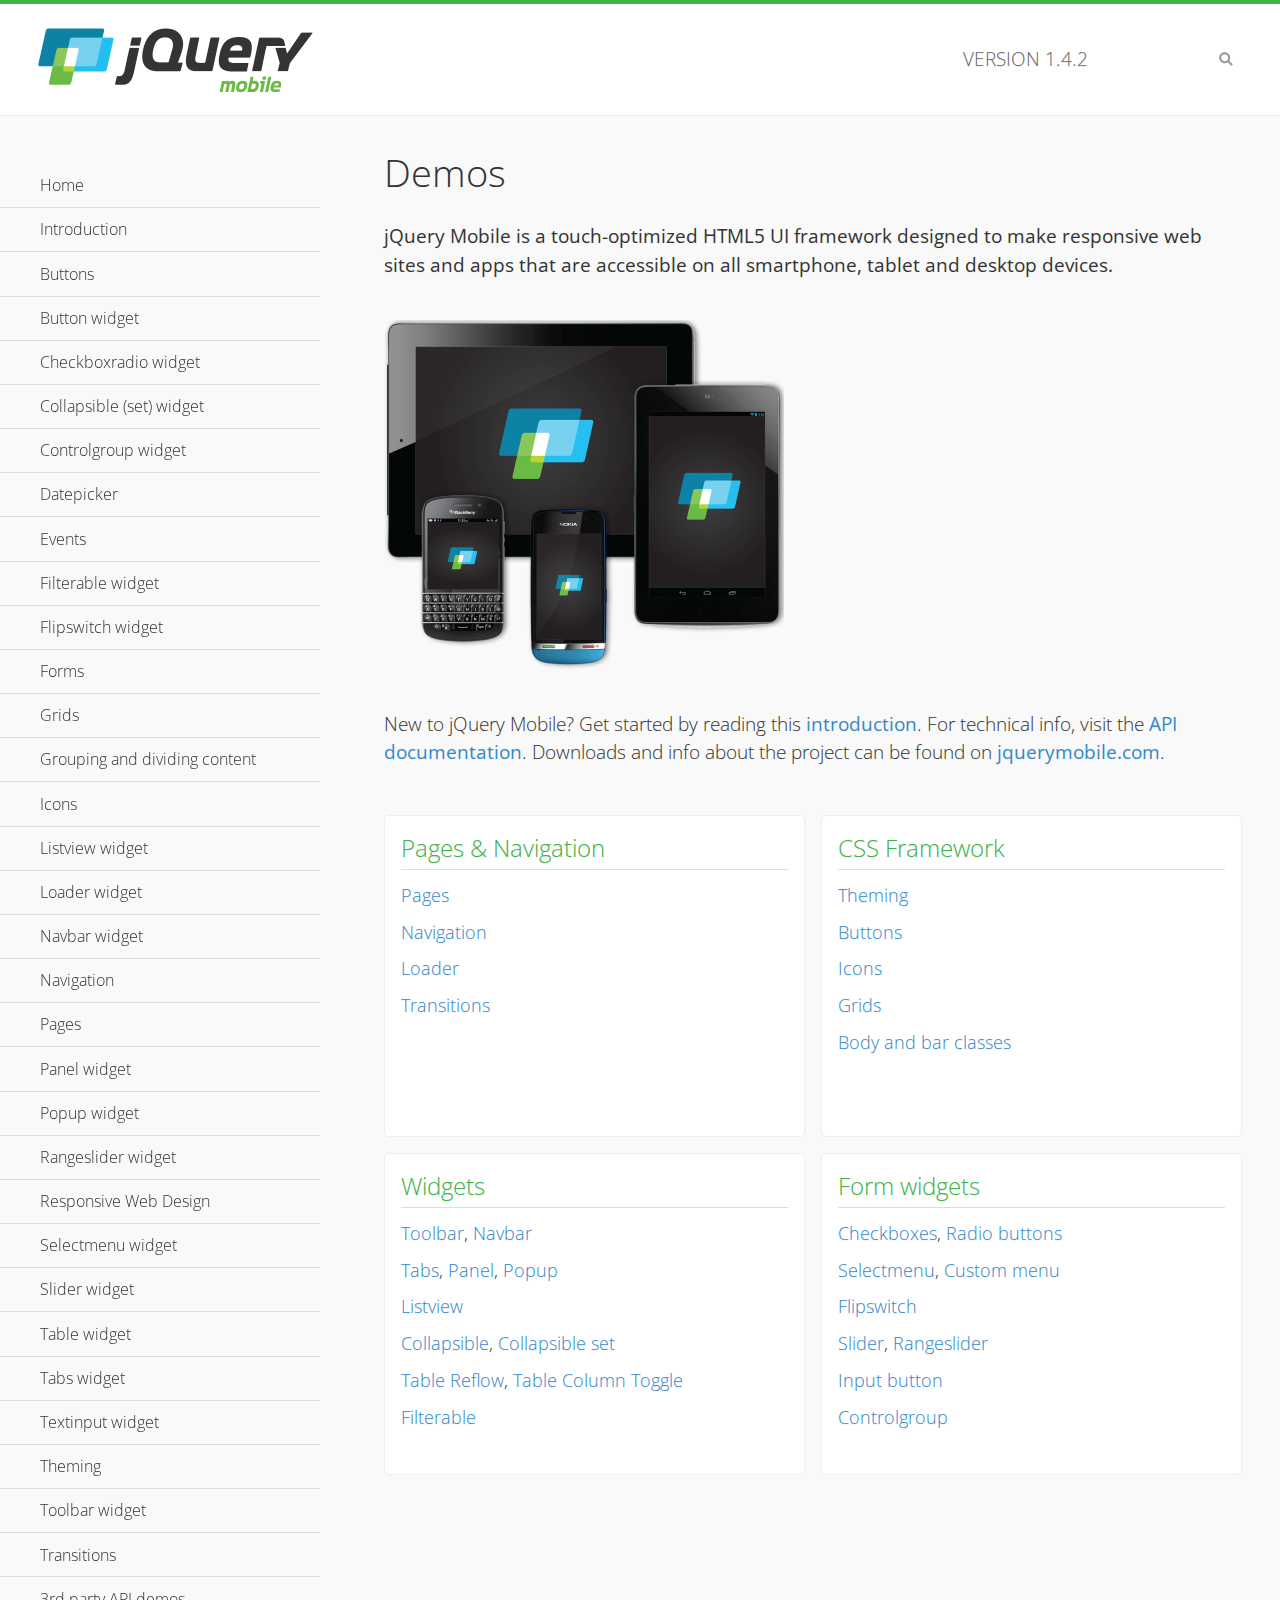
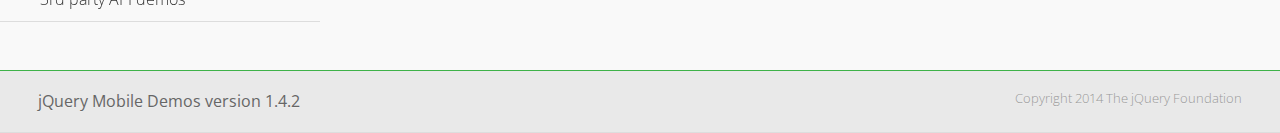
<file: jquery-mobile/demos/index.html>
<!DOCTYPE html>
<html>
<head>
	<meta charset="utf-8">
	<meta name="viewport" content="width=device-width, initial-scale=1">
	<title>jQuery Mobile Demos</title>
	<link rel="shortcut icon" href="favicon.ico">
	<link rel="stylesheet"  href="css/themes/default/jquery.mobile-1.4.2.min.css">
	<link rel="stylesheet" href="_assets/css/jqm-demos.css">
    <link rel="stylesheet" href="http://fonts.googleapis.com/css?family=Open+Sans:300,400,700">
	<script src="js/jquery.js"></script>
	<script src="_assets/js/index.js"></script>
	<script src="js/jquery.mobile-1.4.2.min.js"></script>
</head>
<body>
<div data-role="page" class="jqm-demos jqm-home">

	<div data-role="header" class="jqm-header">
		<h2><img src="_assets/img/jquery-logo.png" alt="jQuery Mobile"></h2>
		<p>Version <span class="jqm-version"></span></p>
		<a href="#" class="jqm-navmenu-link ui-btn ui-btn-icon-notext ui-corner-all ui-icon-bars ui-nodisc-icon ui-alt-icon ui-btn-left">Menu</a>
		<a href="#" class="jqm-search-link ui-btn ui-btn-icon-notext ui-corner-all ui-icon-search ui-nodisc-icon ui-alt-icon ui-btn-right">Search</a>
	</div><!-- /header -->

	<div role="main" class="ui-content jqm-content">

		<h1>Demos</h1>

		<p><strong>jQuery Mobile is a touch-optimized HTML5 UI framework designed to make responsive web sites and apps that are accessible on all smartphone, tablet and desktop devices.</strong></p>

		<img src="_assets/img/devices.png">

		<p>New to jQuery Mobile? Get started by reading this <a href="intro/" data-ajax="false">introduction</a>. For technical info, visit the <a href="http://api.jquerymobile.com" title="jQuery Mobile API documentation" target="_blank">API documentation</a>. Downloads and info about the project can be found on <a href="http://jquerymobile.com" title="jQuery Mobile web site" target="_blank">jquerymobile.com</a>.</p>

        <div class="ui-grid-a ui-responsive">
        	<div class="ui-block-a">
        		<div class="jqm-block-content">
        			<h3>Pages &amp; Navigation</h3>

        			<p><a href="pages/" data-ajax="false">Pages</a></p>
        			<p><a href="navigation/" data-ajax="false">Navigation</a></p>
        			<p><a href="loader/" data-ajax="false">Loader</a></p>
        			<p><a href="transitions/" data-ajax="false">Transitions</a></p>
        		</div>
        	</div>
        	<div class="ui-block-b">
        		<div class="jqm-block-content">
        			<h3>CSS Framework</h3>

        			<p><a href="theme-default/" data-ajax="false">Theming</a></p>
        			<p><a href="button-markup/" data-ajax="false">Buttons</a></p>
        			<p><a href="icons/" data-ajax="false">Icons</a></p>
        			<p><a href="grids/" data-ajax="false">Grids</a></p>
        			<p><a href="../body-bar-classes/" data-ajax="false">Body and bar classes</a></p>
        		</div>
        	</div>        	
        	<div class="ui-block-a">
        		<div class="jqm-block-content">
        			<h3>Widgets</h3>

        			<p><a href="toolbar/" data-ajax="false">Toolbar</a>, <a href="navbar/" data-ajax="false">Navbar</a></p>
        			<p><a href="tabs/" data-ajax="false">Tabs</a>, <a href="panel/" data-ajax="false">Panel</a>, <a href="popup/" data-ajax="false">Popup</a></p>
        			<p><a href="listview/" data-ajax="false">Listview</a></p>
        			<p><a href="collapsible/" data-ajax="false">Collapsible</a>, <a href="collapsibleset/" data-ajax="false">Collapsible set</a></p>
        			<p><a href="table-reflow/" data-ajax="false">Table Reflow</a>, <a href="table-column-toggle/" data-ajax="false">Table Column Toggle</a></p>
        			<p><a href="filterable/" data-ajax="false">Filterable</a></p>
        		</div>
        	</div>
        	<div class="ui-block-b">
        		<div class="jqm-block-content">
        			<h3>Form widgets</h3>

        			<p><a href="checkboxradio-checkbox/" data-ajax="false">Checkboxes</a>, <a href="checkboxradio-radio/" data-ajax="false">Radio buttons</a></p>
        			<p><a href="selectmenu/" data-ajax="false">Selectmenu</a>, <a href="selectmenu-custom/" data-ajax="false">Custom menu</a></p>
        			<p><a href="flipswitch/" data-ajax="false">Flipswitch</a></p>
        			<p><a href="slider/" data-ajax="false">Slider</a>, <a href="rangeslider/" data-ajax="false">Rangeslider</a></p>
        			<p><a href="button/" data-ajax="false">Input button</a></p>
        			<p><a href="controlgroup/" data-ajax="false">Controlgroup</a></p>
        		</div>
        	</div>
        </div>

	</div><!-- /content -->
	    <div data-role="panel" class="jqm-navmenu-panel" data-position="left" data-display="overlay" data-theme="a">
	    	<ul class="jqm-list ui-alt-icon ui-nodisc-icon">
<li data-filtertext="demos homepage" data-icon="home"><a href=".././">Home</a></li>
<li data-filtertext="introduction overview getting started"><a href="../intro/" data-ajax="false">Introduction</a></li>
<li data-filtertext="buttons button markup buttonmarkup method anchor link button element"><a href="../button-markup/" data-ajax="false">Buttons</a></li>
<li data-filtertext="form button widget input button submit reset"><a href="../button/" data-ajax="false">Button widget</a></li>
<li data-role="collapsible" data-collapsed-icon="carat-d" data-expanded-icon="carat-u" data-iconpos="right" data-inset="false">
	<h3>Checkboxradio widget</h3>
	<ul>
		<li data-filtertext="form checkboxradio widget checkbox input checkboxes controlgroups"><a href="../checkboxradio-checkbox/" data-ajax="false">Checkboxes</a></li>
		<li data-filtertext="form checkboxradio widget radio input radio buttons controlgroups"><a href="../checkboxradio-radio/" data-ajax="false">Radio buttons</a></li>
	</ul>
</li>
<li data-role="collapsible" data-collapsed-icon="carat-d" data-expanded-icon="carat-u" data-iconpos="right" data-inset="false">
	<h3>Collapsible (set) widget</h3>
	<ul>
		<li data-filtertext="collapsibles content formatting"><a href="../collapsible/" data-ajax="false">Collapsible</a></li>
		<li data-filtertext="dynamic collapsible set accordion append expand"><a href="../collapsible-dynamic/" data-ajax="false">Dynamic collapsibles</a></li>
		<li data-filtertext="accordions collapsible set widget content formatting grouped collapsibles"><a href="../collapsibleset/" data-ajax="false">Collapsible set</a></li>
	</ul>
</li>
<li data-role="collapsible" data-collapsed-icon="carat-d" data-expanded-icon="carat-u" data-iconpos="right" data-inset="false">
	<h3>Controlgroup widget</h3>
	<ul>
		<li data-filtertext="controlgroups selectmenu checkboxradio input grouped buttons horizontal vertical"><a href="../controlgroup/" data-ajax="false">Controlgroup</a></li>
		<li data-filtertext="dynamic controlgroup dynamically add buttons"><a href="../controlgroup-dynamic/" data-ajax="false">Dynamic controlgroups</a></li>
	</ul>
</li>
<li data-filtertext="form datepicker widget date input"><a href="../datepicker/" data-ajax="false">Datepicker</a></li>
<li data-role="collapsible" data-collapsed-icon="carat-d" data-expanded-icon="carat-u" data-iconpos="right" data-inset="false">
	<h3>Events</h3>
	<ul>
		<li data-filtertext="swipe to delete list items listviews swipe events"><a href="../swipe-list/" data-ajax="false">Swipe list items</a></li>
		<li data-filtertext="swipe to navigate swipe page navigation swipe events"><a href="../swipe-page/" data-ajax="false">Swipe page navigation</a></li>
	</ul>
</li>
<li data-filtertext="filterable filter elements sorting searching listview table"><a href="../filterable/" data-ajax="false">Filterable widget</a></li>
<li data-filtertext="form flipswitch widget flip toggle switch binary select checkbox input"><a href="../flipswitch/" data-ajax="false">Flipswitch widget</a></li>
<li data-role="collapsible" data-collapsed-icon="carat-d" data-expanded-icon="carat-u" data-iconpos="right" data-inset="false">
	<h3>Forms</h3>
	<ul>
		<li data-filtertext="forms text checkbox radio range button submit reset inputs selects textarea slider flipswitch label form elements"><a href="../forms/" data-ajax="false">Forms</a></li>
		<li data-filtertext="form hide labels hidden accessible ui-hidden-accessible forms"><a href="../forms-label-hidden-accessible/" data-ajax="false">Hide labels</a></li>
		<li data-filtertext="form field containers fieldcontain ui-field-contain forms"><a href="../forms-field-contain/" data-ajax="false">Field containers</a></li>
		<li data-filtertext="forms disabled form elements"><a href="../forms-disabled/" data-ajax="false">Forms disabled</a></li>
		<li data-filtertext="forms gallery examples overview forms text checkbox radio range button submit reset inputs selects textarea slider flipswitch label form elements"><a href="../forms-gallery/" data-ajax="false">Forms gallery</a></li>
	</ul>
</li>
<li data-role="collapsible" data-collapsed-icon="carat-d" data-expanded-icon="carat-u" data-iconpos="right" data-inset="false">
	<h3>Grids</h3>
	<ul>
		<li data-filtertext="grids columns blocks content formatting rwd responsive css framework"><a href="../grids/" data-ajax="false">Grids</a></li>
		<li data-filtertext="buttons in grids css framework"><a href="../grids-buttons/" data-ajax="false">Buttons in grids</a></li>
		<li data-filtertext="custom responsive grids rwd css framework"><a href="../grids-custom-responsive/" data-ajax="false">Custom responsive grids</a></li>
	</ul>
</li>
<li data-filtertext="blocks content formatting sections heading"><a href="../body-bar-classes/" data-ajax="false">Grouping and dividing content</a></li>
<li data-role="collapsible" data-collapsed-icon="carat-d" data-expanded-icon="carat-u" data-iconpos="right" data-inset="false">
	<h3>Icons</h3>
	<ul>
		<li data-filtertext="button icons svg disc alt custom icon position"><a href="../icons/" data-ajax="false">Icons</a></li>
		<li data-filtertext=""><a href="../icons-grunticon/" data-ajax="false">Grunticon loader</a></li>
	</ul>
</li>
<li data-role="collapsible" data-collapsed-icon="carat-d" data-expanded-icon="carat-u" data-iconpos="right" data-inset="false">
	<h3>Listview widget</h3>
	<ul>
		<li data-filtertext="listview widget thumbnails icons nested split button collapsible ul ol"><a href="../listview/" data-ajax="false">Listview</a></li>
		<li data-filtertext="autocomplete filterable reveal listview filtertextbeforefilter placeholder"><a href="../listview-autocomplete/" data-ajax="false">Listview autocomplete</a></li>
		<li data-filtertext="autocomplete filterable reveal listview remote data filtertextbeforefilter placeholder"><a href="../listview-autocomplete-remote/" data-ajax="false">Listview autocomplete remote data</a></li>
		<li data-filtertext="autodividers anchor jump scroll linkbars listview lists ul ol"><a href="../listview-autodividers-linkbar/" data-ajax="false">Listview autodividers linkbar</a></li>
		<li data-filtertext="listview autodividers selector autodividersselector lists ul ol"><a href="../listview-autodividers-selector/" data-ajax="false">Listview autodividers selector</a></li>
		<li data-filtertext="listview nested list items"><a href="../listview-nested-lists/" data-ajax="false">Listview Nested Listviews</a></li>
		<li data-filtertext="listview collapsible list items flat"><a href="../listview-collapsible-item-flat/" data-ajax="false">Listview collapsible list items (flat)</a></li>
		<li data-filtertext="listview collapsible list indented"><a href="../listview-collapsible-item-indented/" data-ajax="false">Listview collapsible list items (indented)</a></li>
		<li data-filtertext="grid listview responsive grids responsive listviews lists ul"><a href="../listview-grid/" data-ajax="false">Listview responsive grid</a></li>
	</ul>
</li>
<li data-filtertext="loader widget page loading navigation overlay spinner"><a href="../loader/" data-ajax="false">Loader widget</a></li>
<li data-filtertext="navbar widget navmenu toolbars header footer"><a href="../navbar/" data-ajax="false">Navbar widget</a></li>
<li data-role="collapsible" data-collapsed-icon="carat-d" data-expanded-icon="carat-u" data-iconpos="right" data-inset="false">
	<h3>Navigation</h3>
	<ul>
		<li data-filtertext="ajax navigation navigate widget history event method"><a href="../navigation/" data-ajax="false">Navigation</a></li>
		<li data-filtertext="linking pages page links navigation ajax prefetch cache"><a href="../navigation-linking-pages/" data-ajax="false">Linking pages</a></li>
		<li data-filtertext="php redirect server redirection server-side navigation"><a href="../navigation-php-redirect/" data-ajax="false">PHP redirect demo</a></li>
		<li data-filtertext="navigation redirection hash query"><a href="../navigation-hash-processing/" data-ajax="false">Hash processing demo</a></li>
	</ul>
</li>
<li data-role="collapsible" data-collapsed-icon="carat-d" data-expanded-icon="carat-u" data-iconpos="right" data-inset="false">
	<h3>Pages</h3>
	<ul>
		<li data-filtertext="pages page widget ajax navigation"><a href="../pages/" data-ajax="false">Pages</a></li>
		<li data-filtertext="single page"><a href="../pages-single-page/" data-ajax="false">Single page</a></li>
		<li data-filtertext="multipage multi-page page"><a href="../pages-multi-page/" data-ajax="false">Multi-page template</a></li>
		<li data-filtertext="dialog page widget modal popup"><a href="../pages-dialog/" data-ajax="false">Dialog page</a></li>
	</ul>
</li>
<li data-role="collapsible" data-collapsed-icon="carat-d" data-expanded-icon="carat-u" data-iconpos="right" data-inset="false">
	<h3>Panel widget</h3>
	<ul>
		<li data-filtertext="panel widget sliding panels reveal push overlay responsive"><a href="../panel/" data-ajax="false">Panel</a></li>
		<li data-filtertext=""><a href="../panel-external/" data-ajax="false">External panels</a></li>
		<li data-filtertext="panel "><a href="../panel-fixed/" data-ajax="false">Fixed panels</a></li>
		<li data-filtertext="panel slide panels sliding panels shadow rwd responsive breakpoint"><a href="../panel-responsive/" data-ajax="false">Panels responsive</a></li>
		<li data-filtertext="panel custom style custom panel width reveal shadow listview panel styling page background wrapper"><a href="../panel-styling/" data-ajax="false">Custom panel style</a></li>
		<li data-filtertext="panel open on swipe"><a href="../panel-swipe-open/" data-ajax="false">Panel open on swipe</a></li>
		<li data-filtertext="panels outside page internal external toolbars"><a href="../panel-external-internal/" data-ajax="false">Panel external and internal</a></li>
	</ul>
</li>
<li data-role="collapsible" data-collapsed-icon="carat-d" data-expanded-icon="carat-u" data-iconpos="right" data-inset="false">
	<h3>Popup widget</h3>
	<ul>
		<li data-filtertext="popup widget popups dialog modal transition tooltip lightbox form overlay screen flip pop fade transition"><a href="../popup/" data-ajax="false">Popup</a></li>
		<li data-filtertext="popup alignment position"><a href="../popup-alignment/" data-ajax="false">Popup alignment</a></li>
		<li data-filtertext="popup arrow size popups popover"><a href="../popup-arrow-size/" data-ajax="false">Popup arrow size</a></li>
		<li data-filtertext="dynamic popups popup images lightbox"><a href="../popup-dynamic/" data-ajax="false">Dynamic popups</a></li>
		<li data-filtertext="popups with iframes scaling"><a href="../popup-iframe/" data-ajax="false">Popups with iframes</a></li>
		<li data-filtertext="popup image scaling"><a href="../popup-image-scaling/" data-ajax="false">Popup image scaling</a></li>
		<li data-filtertext="external popup outside multi-page"><a href="../popup-outside-multipage" data-ajax="false">Popup outside multi-page</a></li>
	</ul>
</li>
<li data-filtertext="form rangeslider widget dual sliders dual handle sliders range input"><a href="../rangeslider/" data-ajax="false">Rangeslider widget</a></li>
<li data-filtertext="responsive web design rwd adaptive progressive enhancement PE accessible mobile breakpoints media query media queries"><a href="../rwd/" data-ajax="false">Responsive Web Design</a></li>
<li data-role="collapsible" data-collapsed-icon="carat-d" data-expanded-icon="carat-u" data-iconpos="right" data-inset="false">
	<h3>Selectmenu widget</h3>
	<ul>
		<li data-filtertext="form selectmenu widget select input custom select menu selects"><a href="../selectmenu/" data-ajax="false">Selectmenu</a></li>
		<li data-filtertext="form custom select menu selectmenu widget custom menu option optgroup multiple selects"><a href="../selectmenu-custom/" data-ajax="false">Custom select menu</a></li>
		<li data-filtertext="filterable select filter popup dialog"><a href="../selectmenu-custom-filter/" data-ajax="false">Custom select menu with filter</a></li>
	</ul>
</li>
<li data-role="collapsible" data-collapsed-icon="carat-d" data-expanded-icon="carat-u" data-iconpos="right" data-inset="false">
	<h3>Slider widget</h3>
	<ul>
		<li data-filtertext="form slider widget range input single sliders"><a href="../slider/" data-ajax="false">Slider</a></li>
		<li data-filtertext="form slider widget flipswitch slider binary select flip toggle switch"><a href="../slider-flipswitch/" data-ajax="false">Slider flip toggle switch</a></li>
		<li data-filtertext="form slider tooltip handle value input range sliders"><a href="../slider-tooltip/" data-ajax="false">Slider tooltip</a></li>
	</ul>
</li>
<li data-role="collapsible" data-collapsed-icon="carat-d" data-expanded-icon="carat-u" data-iconpos="right" data-inset="false">
	<h3>Table widget</h3>
	<ul>
		<li data-filtertext="table widget reflow column toggle th td responsive tables rwd hide show tabular"><a href="../table-column-toggle/" data-ajax="false">Table Column Toggle</a></li>
		<li data-filtertext="table column toggle phone comparison demo"><a href="../table-column-toggle-example/" data-ajax="false">Table Column Toggle demo</a></li>
		<li data-filtertext="responsive tables table column toggle heading groups rwd breakpoint"><a href="../table-column-toggle-heading-groups/" data-ajax="false">Table Column Toggle heading groups</a></li>
		<li data-filtertext="responsive tables table column toggle hide rwd breakpoint customization options"><a href="../table-column-toggle-options/" data-ajax="false">Table Column Toggle options</a></li>
		<li data-filtertext="table reflow th td responsive rwd columns tabular"><a href="../table-reflow/" data-ajax="false">Table Reflow</a></li>
		<li data-filtertext="responsive tables table reflow heading groups rwd breakpoint"><a href="../table-reflow-heading-groups/" data-ajax="false">Table Reflow heading groups</a></li>
		<li data-filtertext="responsive tables table reflow stripes strokes table style"><a href="../table-reflow-stripes-strokes/" data-ajax="false">Table Reflow stripes and strokes</a></li>
		<li data-filtertext="responsive tables table reflow stack custom styles"><a href="../table-reflow-styling/" data-ajax="false">Table Reflow custom styles</a></li>
	</ul>
</li>
<li data-filtertext="ui tabs widget"><a href="../tabs/" data-ajax="false">Tabs widget</a></li>
<li data-filtertext="form textinput widget text input textarea number date time tel email file color password"><a href="../textinput/" data-ajax="false">Textinput widget</a></li>
<li data-role="collapsible" data-collapsed-icon="carat-d" data-expanded-icon="carat-u" data-iconpos="right" data-inset="false">
	<h3>Theming</h3>
	<ul>
		<li data-filtertext="default theme swatches theming style css"><a href="../theme-default/" data-ajax="false">Default theme</a></li>
		<li data-filtertext="classic theme old theme swatches theming style css"><a href="../theme-classic/" data-ajax="false">Classic theme</a></li>
	</ul>
</li>
<li data-role="collapsible" data-collapsed-icon="carat-d" data-expanded-icon="carat-u" data-iconpos="right" data-inset="false">
	<h3>Toolbar widget</h3>
	<ul>
		<li data-filtertext="toolbar widget header footer toolbars fixed fullscreen external sections"><a href="../toolbar/" data-ajax="false">Toolbar</a></li>
		<li data-filtertext="dynamic toolbars dynamically add toolbar header footer"><a href="../toolbar-dynamic/" data-ajax="false">Dynamic toolbars</a></li>
		<li data-filtertext="external toolbars header footer"><a href="../toolbar-external/" data-ajax="false">External toolbars</a></li>
		<li data-filtertext="fixed toolbars header footer"><a href="../toolbar-fixed/" data-ajax="false">Fixed toolbars</a></li>
		<li data-filtertext="fixed fullscreen toolbars header footer"><a href="../toolbar-fixed-fullscreen/" data-ajax="false">Fullscreen toolbars</a></li>
		<li data-filtertext="external fixed toolbars header footer"><a href="../toolbar-fixed-external/" data-ajax="false">Fixed external toolbars</a></li>
		<li data-filtertext="external persistent toolbars header footer navbar navmenu"><a href="../toolbar-fixed-persistent/" data-ajax="false">Persistent toolbars</a></li>
		<li data-filtertext="external ajax optimized toolbars persistent toolbars header footer navbar"><a href="../toolbar-fixed-persistent-optimized/" data-ajax="false">Ajax optimized toolbars</a></li>
		<li data-filtertext="form in toolbars header footer"><a href="../toolbar-fixed-forms/" data-ajax="false">Form in toolbar</a></li>
	</ul>
</li>
<li data-filtertext="page transitions animated pages popup navigation flip slide fade pop"><a href="../transitions/" data-ajax="false">Transitions</a></li>
<li data-role="collapsible" data-collapsed-icon="carat-d" data-expanded-icon="carat-u" data-iconpos="right" data-inset="false">
	<h3>3rd party API demos</h3>
	<ul>
		<li data-filtertext="backbone requirejs navigation router"><a href="../backbone-requirejs/" data-ajax="false">Backbone RequireJS</a></li>
		<li data-filtertext="google maps geolocation demo"><a href="../map-geolocation/" data-ajax="false">Google Maps geolocation</a></li>
		<li data-filtertext="google maps hybrid"><a href="../map-list-toggle/" data-ajax="false">Google Maps list toggle</a></li>
	</ul>
</li>



		     </ul>
		</div><!-- /panel -->


	<div data-role="footer" data-position="fixed" data-tap-toggle="false" class="jqm-footer">
		<p>jQuery Mobile Demos version <span class="jqm-version"></span></p>
		<p>Copyright 2014 The jQuery Foundation</p>
	</div><!-- /footer -->
	<!-- TODO: This should become an external panel so we can add input to markup (unique ID) -->
    <div data-role="panel" class="jqm-search-panel" data-position="right" data-display="overlay" data-theme="a">
		<div class="jqm-search">
			<ul class="jqm-list" data-filter-placeholder="Search demos..." data-filter-reveal="true">
<li data-filtertext="demos homepage" data-icon="home"><a href=".././">Home</a></li>
<li data-filtertext="introduction overview getting started"><a href="../intro/" data-ajax="false">Introduction</a></li>
<li data-filtertext="buttons button markup buttonmarkup method anchor link button element"><a href="../button-markup/" data-ajax="false">Buttons</a></li>
<li data-filtertext="form button widget input button submit reset"><a href="../button/" data-ajax="false">Button widget</a></li>
<li data-role="collapsible" data-collapsed-icon="carat-d" data-expanded-icon="carat-u" data-iconpos="right" data-inset="false">
	<h3>Checkboxradio widget</h3>
	<ul>
		<li data-filtertext="form checkboxradio widget checkbox input checkboxes controlgroups"><a href="../checkboxradio-checkbox/" data-ajax="false">Checkboxes</a></li>
		<li data-filtertext="form checkboxradio widget radio input radio buttons controlgroups"><a href="../checkboxradio-radio/" data-ajax="false">Radio buttons</a></li>
	</ul>
</li>
<li data-role="collapsible" data-collapsed-icon="carat-d" data-expanded-icon="carat-u" data-iconpos="right" data-inset="false">
	<h3>Collapsible (set) widget</h3>
	<ul>
		<li data-filtertext="collapsibles content formatting"><a href="../collapsible/" data-ajax="false">Collapsible</a></li>
		<li data-filtertext="dynamic collapsible set accordion append expand"><a href="../collapsible-dynamic/" data-ajax="false">Dynamic collapsibles</a></li>
		<li data-filtertext="accordions collapsible set widget content formatting grouped collapsibles"><a href="../collapsibleset/" data-ajax="false">Collapsible set</a></li>
	</ul>
</li>
<li data-role="collapsible" data-collapsed-icon="carat-d" data-expanded-icon="carat-u" data-iconpos="right" data-inset="false">
	<h3>Controlgroup widget</h3>
	<ul>
		<li data-filtertext="controlgroups selectmenu checkboxradio input grouped buttons horizontal vertical"><a href="../controlgroup/" data-ajax="false">Controlgroup</a></li>
		<li data-filtertext="dynamic controlgroup dynamically add buttons"><a href="../controlgroup-dynamic/" data-ajax="false">Dynamic controlgroups</a></li>
	</ul>
</li>
<li data-filtertext="form datepicker widget date input"><a href="../datepicker/" data-ajax="false">Datepicker</a></li>
<li data-role="collapsible" data-collapsed-icon="carat-d" data-expanded-icon="carat-u" data-iconpos="right" data-inset="false">
	<h3>Events</h3>
	<ul>
		<li data-filtertext="swipe to delete list items listviews swipe events"><a href="../swipe-list/" data-ajax="false">Swipe list items</a></li>
		<li data-filtertext="swipe to navigate swipe page navigation swipe events"><a href="../swipe-page/" data-ajax="false">Swipe page navigation</a></li>
	</ul>
</li>
<li data-filtertext="filterable filter elements sorting searching listview table"><a href="../filterable/" data-ajax="false">Filterable widget</a></li>
<li data-filtertext="form flipswitch widget flip toggle switch binary select checkbox input"><a href="../flipswitch/" data-ajax="false">Flipswitch widget</a></li>
<li data-role="collapsible" data-collapsed-icon="carat-d" data-expanded-icon="carat-u" data-iconpos="right" data-inset="false">
	<h3>Forms</h3>
	<ul>
		<li data-filtertext="forms text checkbox radio range button submit reset inputs selects textarea slider flipswitch label form elements"><a href="../forms/" data-ajax="false">Forms</a></li>
		<li data-filtertext="form hide labels hidden accessible ui-hidden-accessible forms"><a href="../forms-label-hidden-accessible/" data-ajax="false">Hide labels</a></li>
		<li data-filtertext="form field containers fieldcontain ui-field-contain forms"><a href="../forms-field-contain/" data-ajax="false">Field containers</a></li>
		<li data-filtertext="forms disabled form elements"><a href="../forms-disabled/" data-ajax="false">Forms disabled</a></li>
		<li data-filtertext="forms gallery examples overview forms text checkbox radio range button submit reset inputs selects textarea slider flipswitch label form elements"><a href="../forms-gallery/" data-ajax="false">Forms gallery</a></li>
	</ul>
</li>
<li data-role="collapsible" data-collapsed-icon="carat-d" data-expanded-icon="carat-u" data-iconpos="right" data-inset="false">
	<h3>Grids</h3>
	<ul>
		<li data-filtertext="grids columns blocks content formatting rwd responsive css framework"><a href="../grids/" data-ajax="false">Grids</a></li>
		<li data-filtertext="buttons in grids css framework"><a href="../grids-buttons/" data-ajax="false">Buttons in grids</a></li>
		<li data-filtertext="custom responsive grids rwd css framework"><a href="../grids-custom-responsive/" data-ajax="false">Custom responsive grids</a></li>
	</ul>
</li>
<li data-filtertext="blocks content formatting sections heading"><a href="../body-bar-classes/" data-ajax="false">Grouping and dividing content</a></li>
<li data-role="collapsible" data-collapsed-icon="carat-d" data-expanded-icon="carat-u" data-iconpos="right" data-inset="false">
	<h3>Icons</h3>
	<ul>
		<li data-filtertext="button icons svg disc alt custom icon position"><a href="../icons/" data-ajax="false">Icons</a></li>
		<li data-filtertext=""><a href="../icons-grunticon/" data-ajax="false">Grunticon loader</a></li>
	</ul>
</li>
<li data-role="collapsible" data-collapsed-icon="carat-d" data-expanded-icon="carat-u" data-iconpos="right" data-inset="false">
	<h3>Listview widget</h3>
	<ul>
		<li data-filtertext="listview widget thumbnails icons nested split button collapsible ul ol"><a href="../listview/" data-ajax="false">Listview</a></li>
		<li data-filtertext="autocomplete filterable reveal listview filtertextbeforefilter placeholder"><a href="../listview-autocomplete/" data-ajax="false">Listview autocomplete</a></li>
		<li data-filtertext="autocomplete filterable reveal listview remote data filtertextbeforefilter placeholder"><a href="../listview-autocomplete-remote/" data-ajax="false">Listview autocomplete remote data</a></li>
		<li data-filtertext="autodividers anchor jump scroll linkbars listview lists ul ol"><a href="../listview-autodividers-linkbar/" data-ajax="false">Listview autodividers linkbar</a></li>
		<li data-filtertext="listview autodividers selector autodividersselector lists ul ol"><a href="../listview-autodividers-selector/" data-ajax="false">Listview autodividers selector</a></li>
		<li data-filtertext="listview nested list items"><a href="../listview-nested-lists/" data-ajax="false">Listview Nested Listviews</a></li>
		<li data-filtertext="listview collapsible list items flat"><a href="../listview-collapsible-item-flat/" data-ajax="false">Listview collapsible list items (flat)</a></li>
		<li data-filtertext="listview collapsible list indented"><a href="../listview-collapsible-item-indented/" data-ajax="false">Listview collapsible list items (indented)</a></li>
		<li data-filtertext="grid listview responsive grids responsive listviews lists ul"><a href="../listview-grid/" data-ajax="false">Listview responsive grid</a></li>
	</ul>
</li>
<li data-filtertext="loader widget page loading navigation overlay spinner"><a href="../loader/" data-ajax="false">Loader widget</a></li>
<li data-filtertext="navbar widget navmenu toolbars header footer"><a href="../navbar/" data-ajax="false">Navbar widget</a></li>
<li data-role="collapsible" data-collapsed-icon="carat-d" data-expanded-icon="carat-u" data-iconpos="right" data-inset="false">
	<h3>Navigation</h3>
	<ul>
		<li data-filtertext="ajax navigation navigate widget history event method"><a href="../navigation/" data-ajax="false">Navigation</a></li>
		<li data-filtertext="linking pages page links navigation ajax prefetch cache"><a href="../navigation-linking-pages/" data-ajax="false">Linking pages</a></li>
		<li data-filtertext="php redirect server redirection server-side navigation"><a href="../navigation-php-redirect/" data-ajax="false">PHP redirect demo</a></li>
		<li data-filtertext="navigation redirection hash query"><a href="../navigation-hash-processing/" data-ajax="false">Hash processing demo</a></li>
	</ul>
</li>
<li data-role="collapsible" data-collapsed-icon="carat-d" data-expanded-icon="carat-u" data-iconpos="right" data-inset="false">
	<h3>Pages</h3>
	<ul>
		<li data-filtertext="pages page widget ajax navigation"><a href="../pages/" data-ajax="false">Pages</a></li>
		<li data-filtertext="single page"><a href="../pages-single-page/" data-ajax="false">Single page</a></li>
		<li data-filtertext="multipage multi-page page"><a href="../pages-multi-page/" data-ajax="false">Multi-page template</a></li>
		<li data-filtertext="dialog page widget modal popup"><a href="../pages-dialog/" data-ajax="false">Dialog page</a></li>
	</ul>
</li>
<li data-role="collapsible" data-collapsed-icon="carat-d" data-expanded-icon="carat-u" data-iconpos="right" data-inset="false">
	<h3>Panel widget</h3>
	<ul>
		<li data-filtertext="panel widget sliding panels reveal push overlay responsive"><a href="../panel/" data-ajax="false">Panel</a></li>
		<li data-filtertext=""><a href="../panel-external/" data-ajax="false">External panels</a></li>
		<li data-filtertext="panel "><a href="../panel-fixed/" data-ajax="false">Fixed panels</a></li>
		<li data-filtertext="panel slide panels sliding panels shadow rwd responsive breakpoint"><a href="../panel-responsive/" data-ajax="false">Panels responsive</a></li>
		<li data-filtertext="panel custom style custom panel width reveal shadow listview panel styling page background wrapper"><a href="../panel-styling/" data-ajax="false">Custom panel style</a></li>
		<li data-filtertext="panel open on swipe"><a href="../panel-swipe-open/" data-ajax="false">Panel open on swipe</a></li>
		<li data-filtertext="panels outside page internal external toolbars"><a href="../panel-external-internal/" data-ajax="false">Panel external and internal</a></li>
	</ul>
</li>
<li data-role="collapsible" data-collapsed-icon="carat-d" data-expanded-icon="carat-u" data-iconpos="right" data-inset="false">
	<h3>Popup widget</h3>
	<ul>
		<li data-filtertext="popup widget popups dialog modal transition tooltip lightbox form overlay screen flip pop fade transition"><a href="../popup/" data-ajax="false">Popup</a></li>
		<li data-filtertext="popup alignment position"><a href="../popup-alignment/" data-ajax="false">Popup alignment</a></li>
		<li data-filtertext="popup arrow size popups popover"><a href="../popup-arrow-size/" data-ajax="false">Popup arrow size</a></li>
		<li data-filtertext="dynamic popups popup images lightbox"><a href="../popup-dynamic/" data-ajax="false">Dynamic popups</a></li>
		<li data-filtertext="popups with iframes scaling"><a href="../popup-iframe/" data-ajax="false">Popups with iframes</a></li>
		<li data-filtertext="popup image scaling"><a href="../popup-image-scaling/" data-ajax="false">Popup image scaling</a></li>
		<li data-filtertext="external popup outside multi-page"><a href="../popup-outside-multipage" data-ajax="false">Popup outside multi-page</a></li>
	</ul>
</li>
<li data-filtertext="form rangeslider widget dual sliders dual handle sliders range input"><a href="../rangeslider/" data-ajax="false">Rangeslider widget</a></li>
<li data-filtertext="responsive web design rwd adaptive progressive enhancement PE accessible mobile breakpoints media query media queries"><a href="../rwd/" data-ajax="false">Responsive Web Design</a></li>
<li data-role="collapsible" data-collapsed-icon="carat-d" data-expanded-icon="carat-u" data-iconpos="right" data-inset="false">
	<h3>Selectmenu widget</h3>
	<ul>
		<li data-filtertext="form selectmenu widget select input custom select menu selects"><a href="../selectmenu/" data-ajax="false">Selectmenu</a></li>
		<li data-filtertext="form custom select menu selectmenu widget custom menu option optgroup multiple selects"><a href="../selectmenu-custom/" data-ajax="false">Custom select menu</a></li>
		<li data-filtertext="filterable select filter popup dialog"><a href="../selectmenu-custom-filter/" data-ajax="false">Custom select menu with filter</a></li>
	</ul>
</li>
<li data-role="collapsible" data-collapsed-icon="carat-d" data-expanded-icon="carat-u" data-iconpos="right" data-inset="false">
	<h3>Slider widget</h3>
	<ul>
		<li data-filtertext="form slider widget range input single sliders"><a href="../slider/" data-ajax="false">Slider</a></li>
		<li data-filtertext="form slider widget flipswitch slider binary select flip toggle switch"><a href="../slider-flipswitch/" data-ajax="false">Slider flip toggle switch</a></li>
		<li data-filtertext="form slider tooltip handle value input range sliders"><a href="../slider-tooltip/" data-ajax="false">Slider tooltip</a></li>
	</ul>
</li>
<li data-role="collapsible" data-collapsed-icon="carat-d" data-expanded-icon="carat-u" data-iconpos="right" data-inset="false">
	<h3>Table widget</h3>
	<ul>
		<li data-filtertext="table widget reflow column toggle th td responsive tables rwd hide show tabular"><a href="../table-column-toggle/" data-ajax="false">Table Column Toggle</a></li>
		<li data-filtertext="table column toggle phone comparison demo"><a href="../table-column-toggle-example/" data-ajax="false">Table Column Toggle demo</a></li>
		<li data-filtertext="responsive tables table column toggle heading groups rwd breakpoint"><a href="../table-column-toggle-heading-groups/" data-ajax="false">Table Column Toggle heading groups</a></li>
		<li data-filtertext="responsive tables table column toggle hide rwd breakpoint customization options"><a href="../table-column-toggle-options/" data-ajax="false">Table Column Toggle options</a></li>
		<li data-filtertext="table reflow th td responsive rwd columns tabular"><a href="../table-reflow/" data-ajax="false">Table Reflow</a></li>
		<li data-filtertext="responsive tables table reflow heading groups rwd breakpoint"><a href="../table-reflow-heading-groups/" data-ajax="false">Table Reflow heading groups</a></li>
		<li data-filtertext="responsive tables table reflow stripes strokes table style"><a href="../table-reflow-stripes-strokes/" data-ajax="false">Table Reflow stripes and strokes</a></li>
		<li data-filtertext="responsive tables table reflow stack custom styles"><a href="../table-reflow-styling/" data-ajax="false">Table Reflow custom styles</a></li>
	</ul>
</li>
<li data-filtertext="ui tabs widget"><a href="../tabs/" data-ajax="false">Tabs widget</a></li>
<li data-filtertext="form textinput widget text input textarea number date time tel email file color password"><a href="../textinput/" data-ajax="false">Textinput widget</a></li>
<li data-role="collapsible" data-collapsed-icon="carat-d" data-expanded-icon="carat-u" data-iconpos="right" data-inset="false">
	<h3>Theming</h3>
	<ul>
		<li data-filtertext="default theme swatches theming style css"><a href="../theme-default/" data-ajax="false">Default theme</a></li>
		<li data-filtertext="classic theme old theme swatches theming style css"><a href="../theme-classic/" data-ajax="false">Classic theme</a></li>
	</ul>
</li>
<li data-role="collapsible" data-collapsed-icon="carat-d" data-expanded-icon="carat-u" data-iconpos="right" data-inset="false">
	<h3>Toolbar widget</h3>
	<ul>
		<li data-filtertext="toolbar widget header footer toolbars fixed fullscreen external sections"><a href="../toolbar/" data-ajax="false">Toolbar</a></li>
		<li data-filtertext="dynamic toolbars dynamically add toolbar header footer"><a href="../toolbar-dynamic/" data-ajax="false">Dynamic toolbars</a></li>
		<li data-filtertext="external toolbars header footer"><a href="../toolbar-external/" data-ajax="false">External toolbars</a></li>
		<li data-filtertext="fixed toolbars header footer"><a href="../toolbar-fixed/" data-ajax="false">Fixed toolbars</a></li>
		<li data-filtertext="fixed fullscreen toolbars header footer"><a href="../toolbar-fixed-fullscreen/" data-ajax="false">Fullscreen toolbars</a></li>
		<li data-filtertext="external fixed toolbars header footer"><a href="../toolbar-fixed-external/" data-ajax="false">Fixed external toolbars</a></li>
		<li data-filtertext="external persistent toolbars header footer navbar navmenu"><a href="../toolbar-fixed-persistent/" data-ajax="false">Persistent toolbars</a></li>
		<li data-filtertext="external ajax optimized toolbars persistent toolbars header footer navbar"><a href="../toolbar-fixed-persistent-optimized/" data-ajax="false">Ajax optimized toolbars</a></li>
		<li data-filtertext="form in toolbars header footer"><a href="../toolbar-fixed-forms/" data-ajax="false">Form in toolbar</a></li>
	</ul>
</li>
<li data-filtertext="page transitions animated pages popup navigation flip slide fade pop"><a href="../transitions/" data-ajax="false">Transitions</a></li>
<li data-role="collapsible" data-collapsed-icon="carat-d" data-expanded-icon="carat-u" data-iconpos="right" data-inset="false">
	<h3>3rd party API demos</h3>
	<ul>
		<li data-filtertext="backbone requirejs navigation router"><a href="../backbone-requirejs/" data-ajax="false">Backbone RequireJS</a></li>
		<li data-filtertext="google maps geolocation demo"><a href="../map-geolocation/" data-ajax="false">Google Maps geolocation</a></li>
		<li data-filtertext="google maps hybrid"><a href="../map-list-toggle/" data-ajax="false">Google Maps list toggle</a></li>
	</ul>
</li>



			</ul>
		</div>
	</div><!-- /panel -->


</div><!-- /page -->

</body>
</html>
</file>
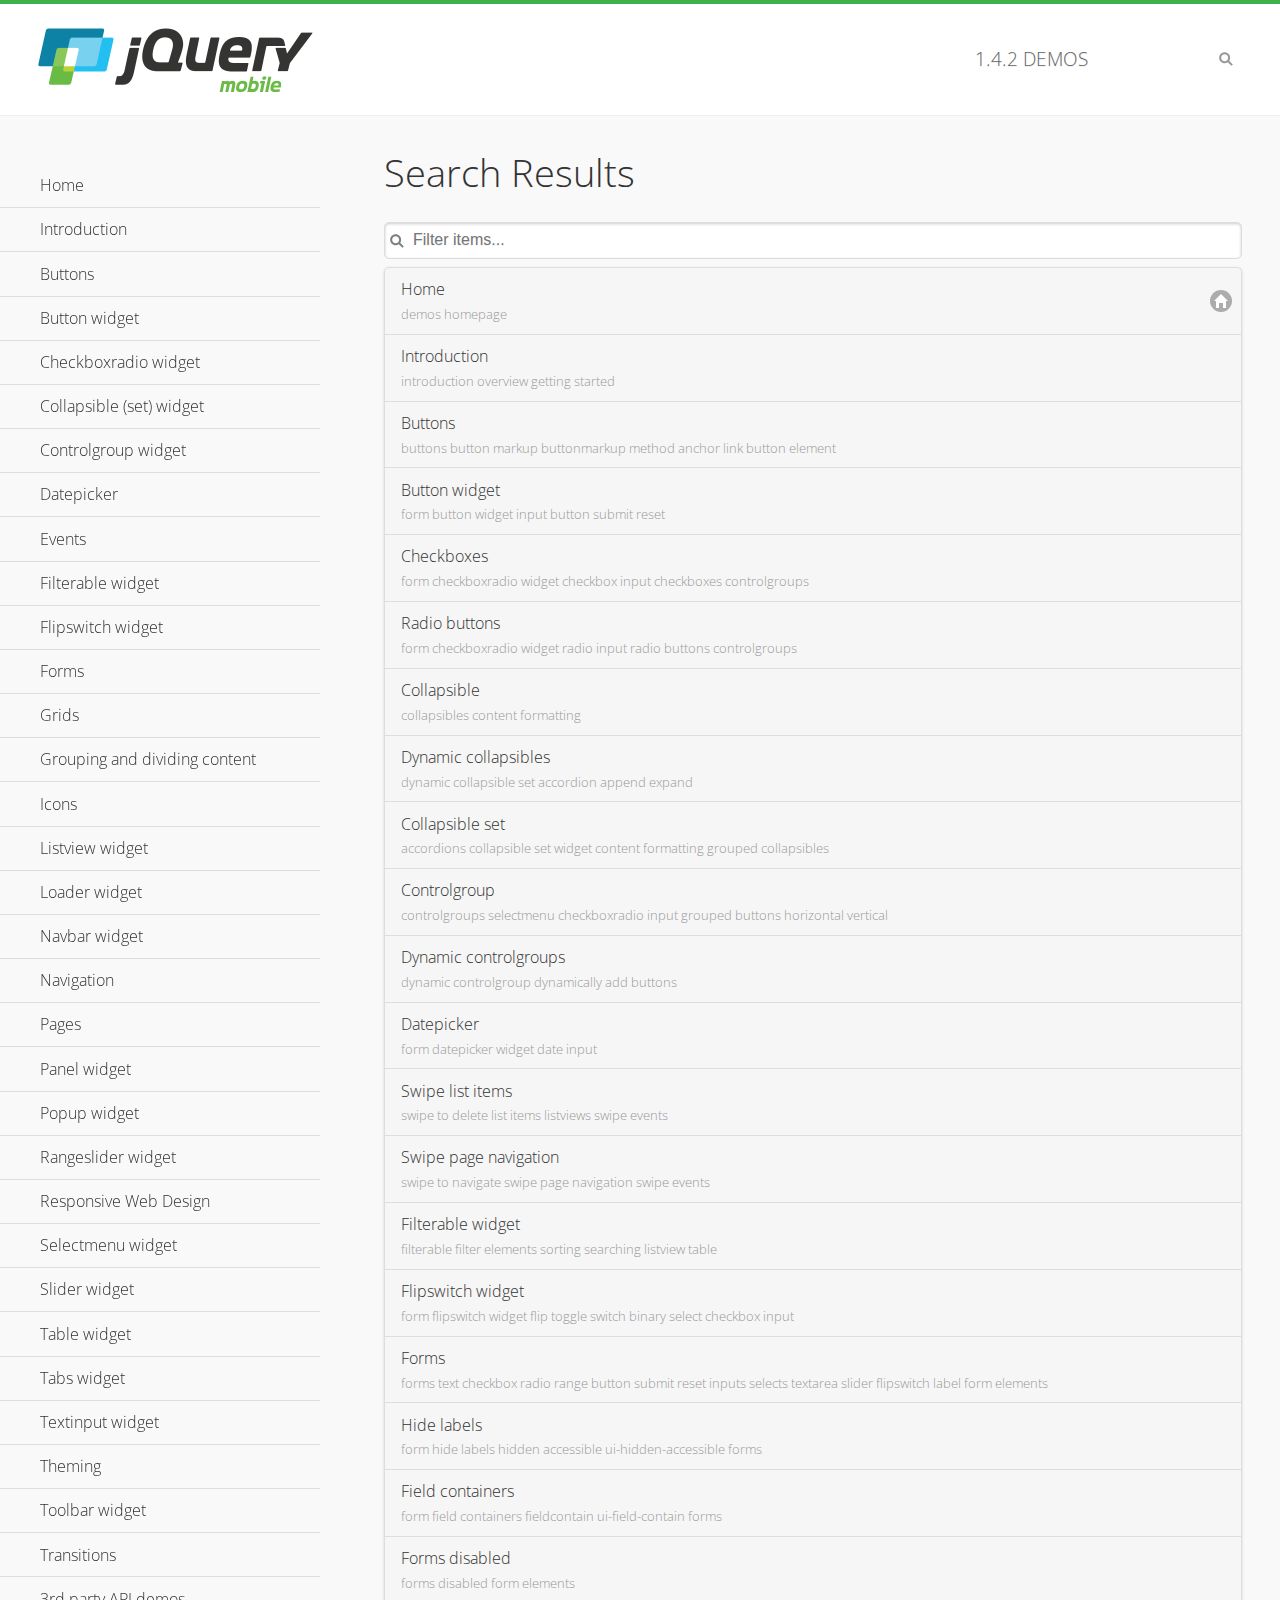
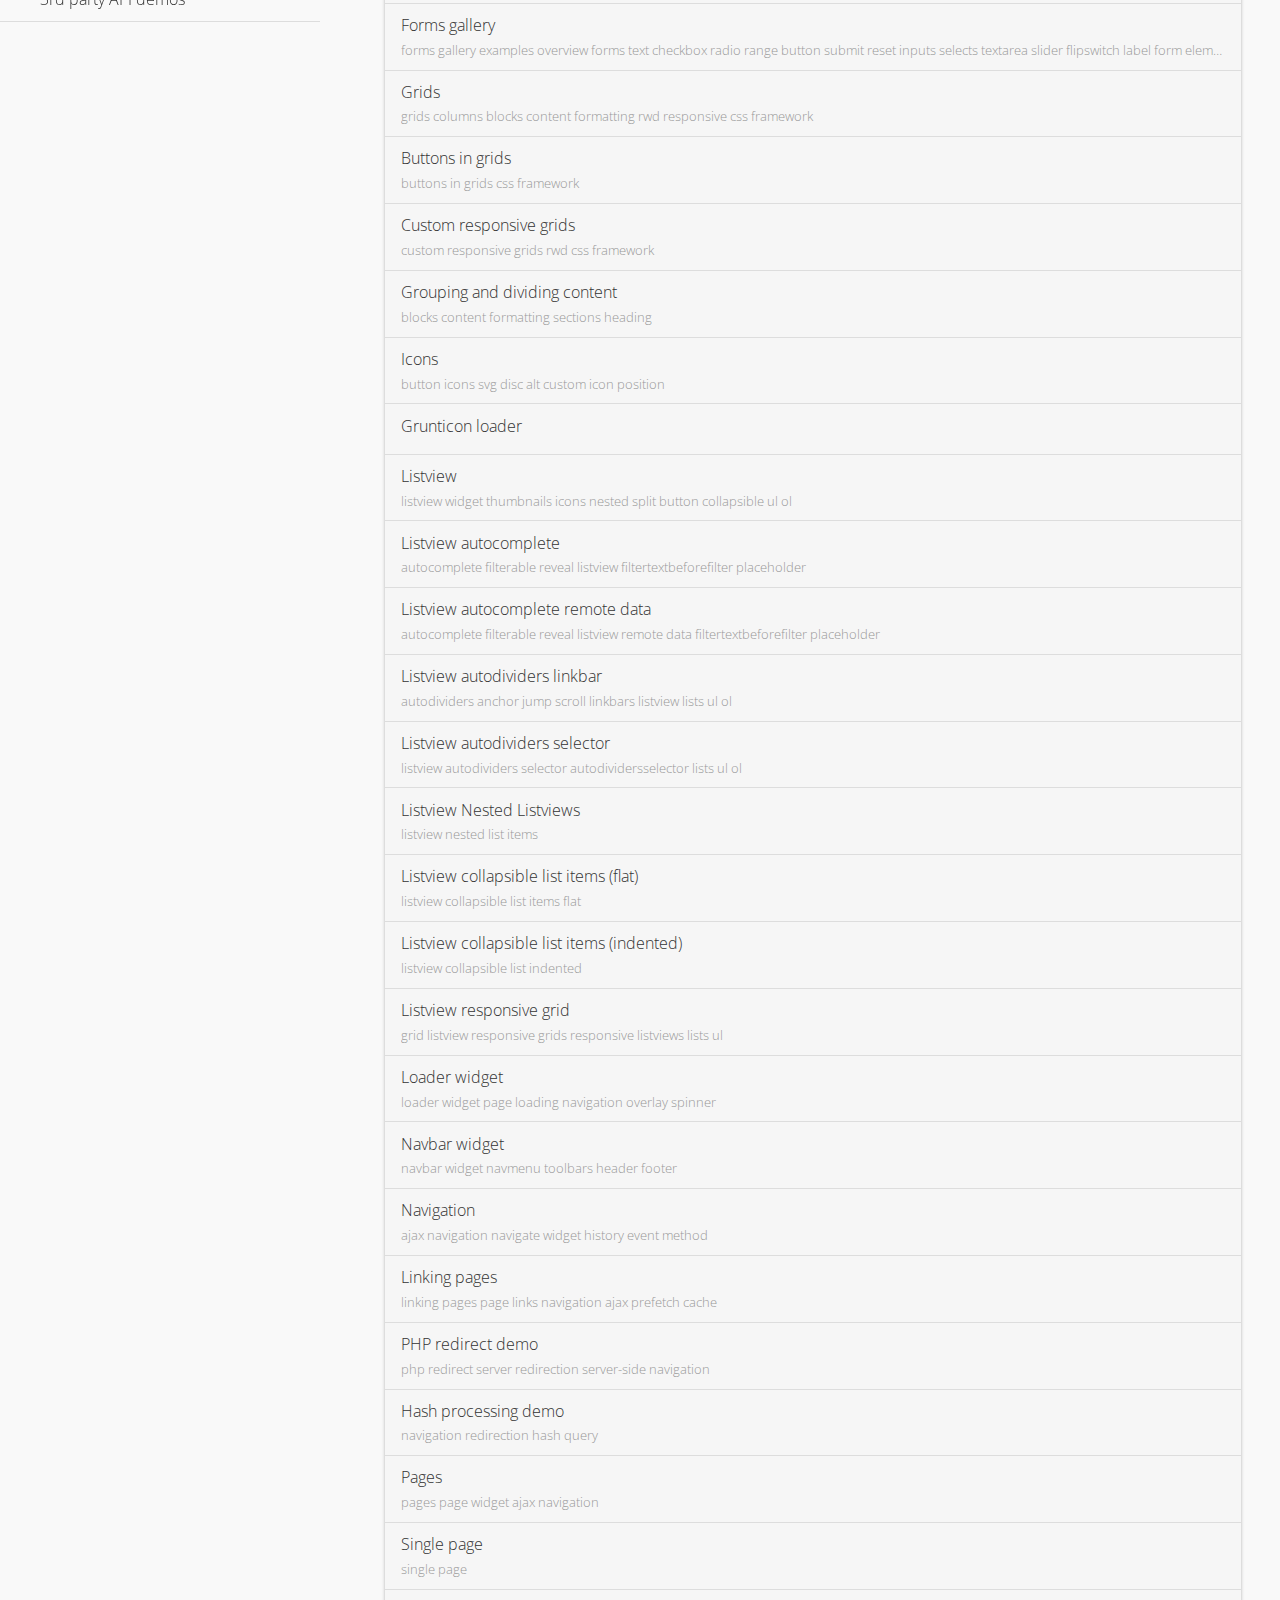
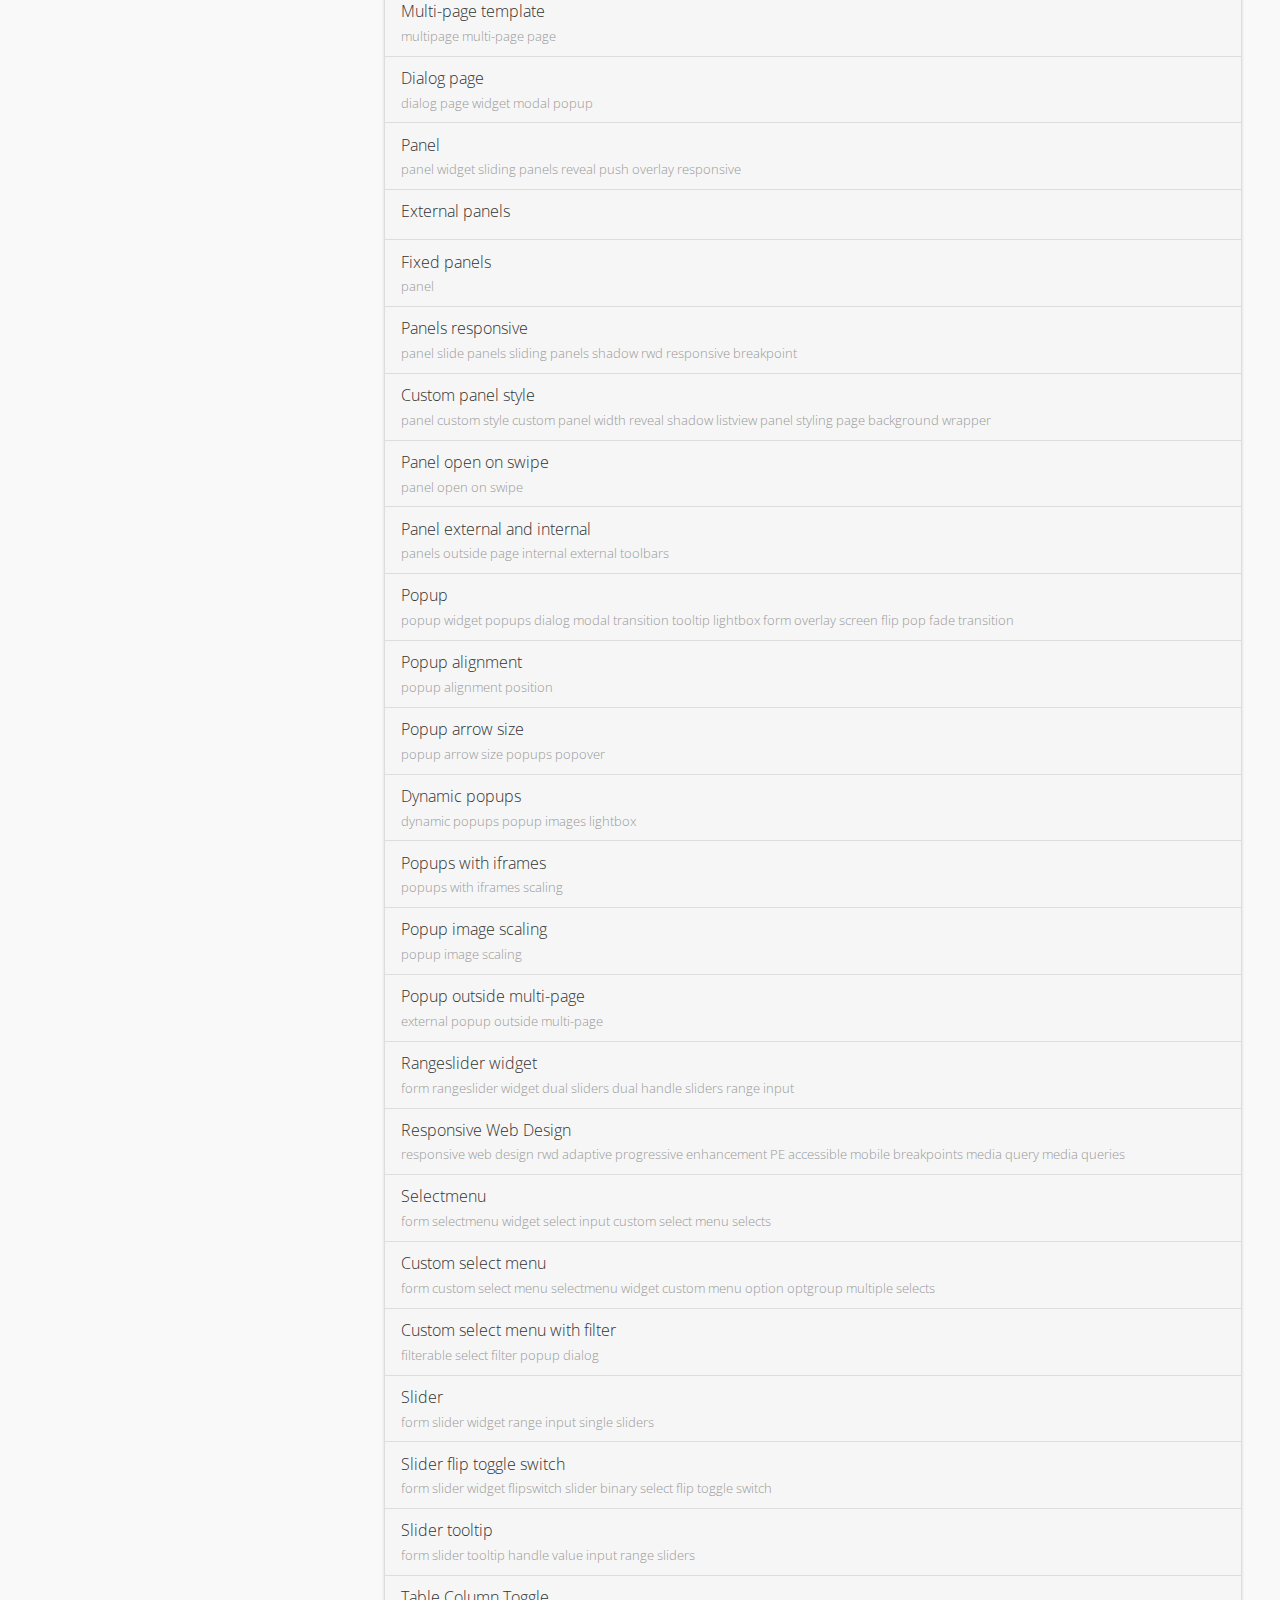
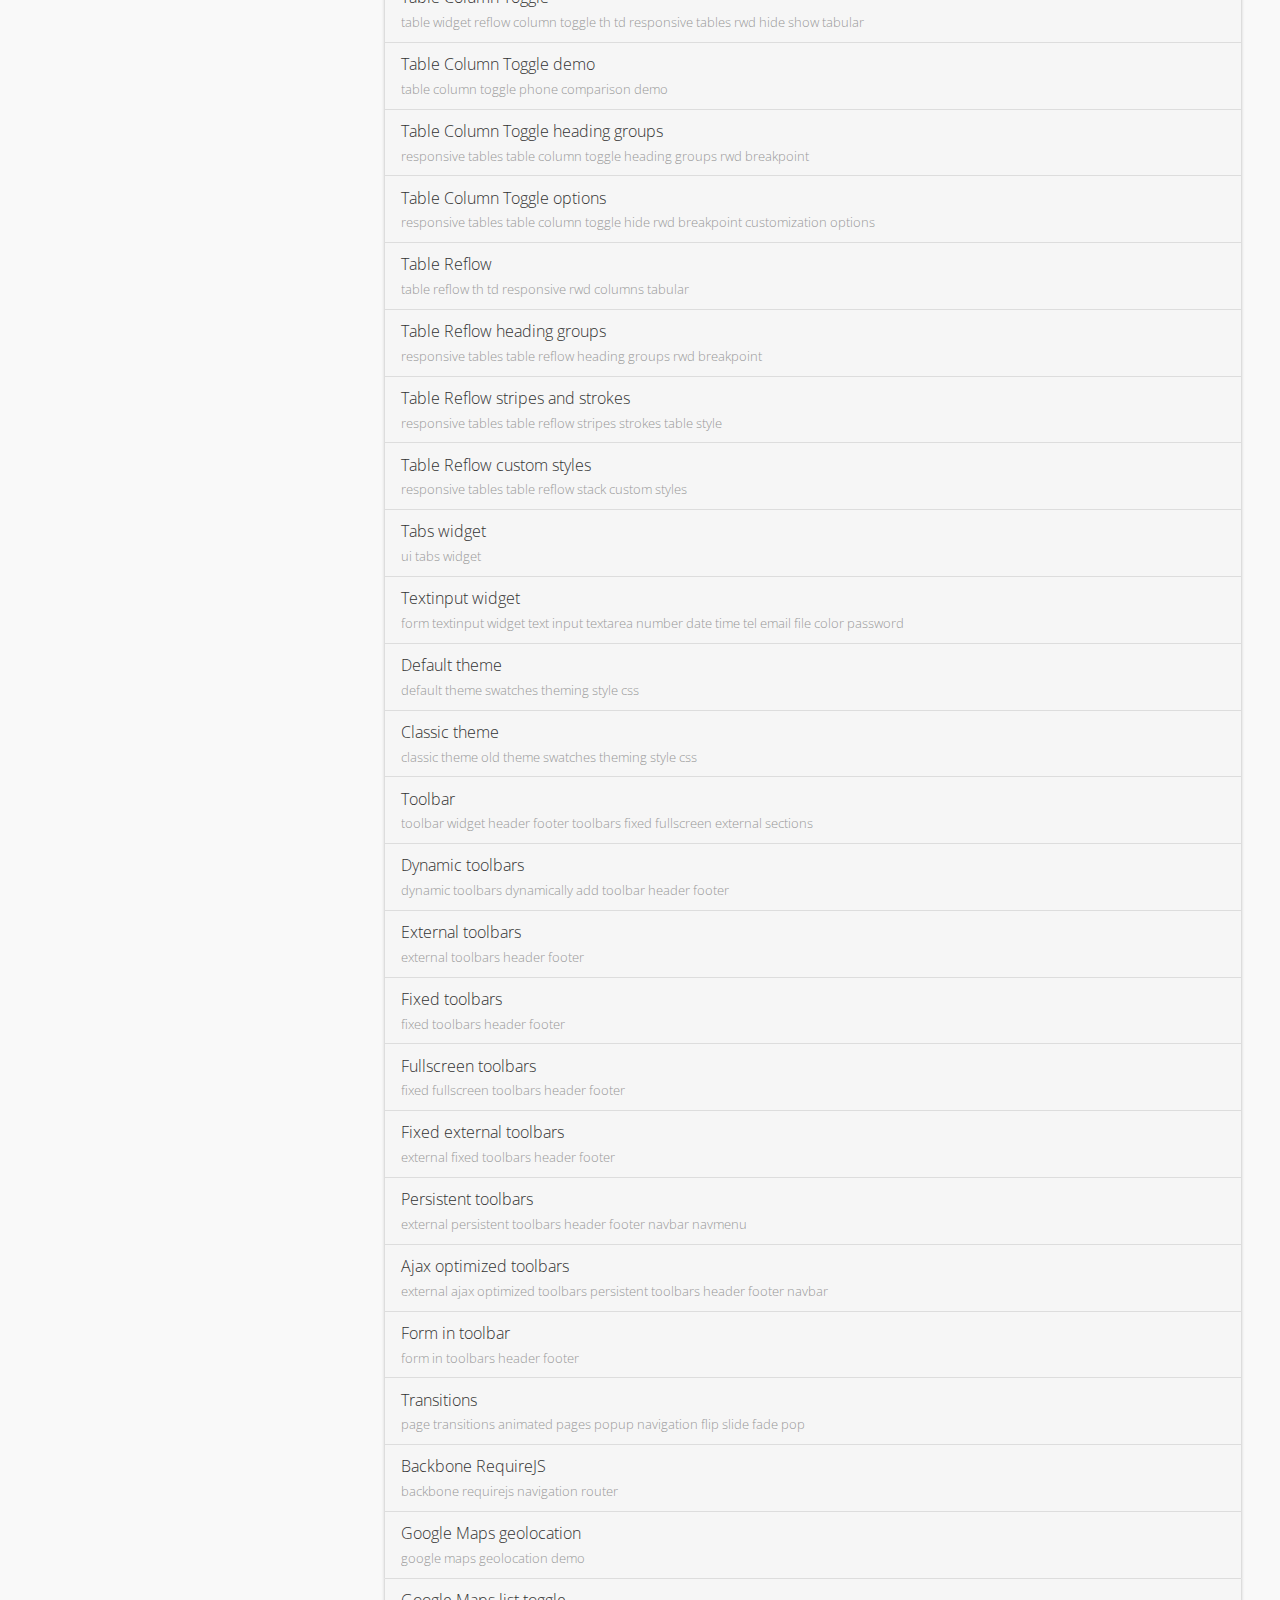
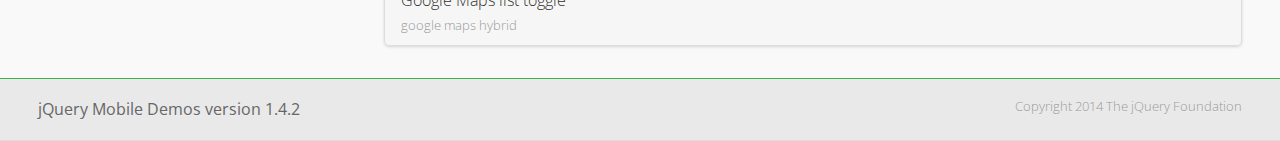
<file: jquery-mobile/demos/_search/index.html>
<!DOCTYPE html>
<html>
<head>
	<meta charset="utf-8">
	<meta name="viewport" content="width=device-width, initial-scale=1">
	<title>jQuery Mobile Demos</title>
	<link rel="stylesheet" href="../css/themes/default/jquery.mobile-1.4.2.min.css">
	<link rel="stylesheet" href="../_assets/css/jqm-demos.css">
	<link rel="shortcut icon" href="../_assets/favicon.ico">
    <link rel="stylesheet" href="http://fonts.googleapis.com/css?family=Open+Sans:300,400,700">
	<script src="../js/jquery.js"></script>
	<script src="../_assets/js/index.js"></script>
	<script src="../js/jquery.mobile-1.4.2.min.js"></script>

</head>
<body>
<div data-role="page" class="jqm-demos jqm-demos-index jqm-demos-search-results">

	<div data-role="header" class="jqm-header">
		<h2><a href="../" title="jQuery Mobile Demos home"><img src="../_assets/img/jquery-logo.png" alt="jQuery Mobile"></a></h2>
		<p><span class="jqm-version"></span> Demos</p>
		<a href="#" class="jqm-navmenu-link ui-btn ui-btn-icon-notext ui-corner-all ui-icon-bars ui-nodisc-icon ui-alt-icon ui-btn-left">Menu</a>
		<a href="#" class="jqm-search-link ui-btn ui-btn-icon-notext ui-corner-all ui-icon-search ui-nodisc-icon ui-alt-icon ui-btn-right">Search</a>
	</div><!-- /header -->

	<div role="main" class="ui-content jqm-content">

		<h1>Search Results</h1>

        <div class="jqm-search-results-wrap">
	        <ul class="jqm-list jqm-search-results-list">
<li data-filtertext="demos homepage" data-icon="home"><a href=".././">Home</a></li>
<li data-filtertext="introduction overview getting started"><a href="../intro/" data-ajax="false">Introduction</a></li>
<li data-filtertext="buttons button markup buttonmarkup method anchor link button element"><a href="../button-markup/" data-ajax="false">Buttons</a></li>
<li data-filtertext="form button widget input button submit reset"><a href="../button/" data-ajax="false">Button widget</a></li>
<li data-role="collapsible" data-collapsed-icon="carat-d" data-expanded-icon="carat-u" data-iconpos="right" data-inset="false">
	<h3>Checkboxradio widget</h3>
	<ul>
		<li data-filtertext="form checkboxradio widget checkbox input checkboxes controlgroups"><a href="../checkboxradio-checkbox/" data-ajax="false">Checkboxes</a></li>
		<li data-filtertext="form checkboxradio widget radio input radio buttons controlgroups"><a href="../checkboxradio-radio/" data-ajax="false">Radio buttons</a></li>
	</ul>
</li>
<li data-role="collapsible" data-collapsed-icon="carat-d" data-expanded-icon="carat-u" data-iconpos="right" data-inset="false">
	<h3>Collapsible (set) widget</h3>
	<ul>
		<li data-filtertext="collapsibles content formatting"><a href="../collapsible/" data-ajax="false">Collapsible</a></li>
		<li data-filtertext="dynamic collapsible set accordion append expand"><a href="../collapsible-dynamic/" data-ajax="false">Dynamic collapsibles</a></li>
		<li data-filtertext="accordions collapsible set widget content formatting grouped collapsibles"><a href="../collapsibleset/" data-ajax="false">Collapsible set</a></li>
	</ul>
</li>
<li data-role="collapsible" data-collapsed-icon="carat-d" data-expanded-icon="carat-u" data-iconpos="right" data-inset="false">
	<h3>Controlgroup widget</h3>
	<ul>
		<li data-filtertext="controlgroups selectmenu checkboxradio input grouped buttons horizontal vertical"><a href="../controlgroup/" data-ajax="false">Controlgroup</a></li>
		<li data-filtertext="dynamic controlgroup dynamically add buttons"><a href="../controlgroup-dynamic/" data-ajax="false">Dynamic controlgroups</a></li>
	</ul>
</li>
<li data-filtertext="form datepicker widget date input"><a href="../datepicker/" data-ajax="false">Datepicker</a></li>
<li data-role="collapsible" data-collapsed-icon="carat-d" data-expanded-icon="carat-u" data-iconpos="right" data-inset="false">
	<h3>Events</h3>
	<ul>
		<li data-filtertext="swipe to delete list items listviews swipe events"><a href="../swipe-list/" data-ajax="false">Swipe list items</a></li>
		<li data-filtertext="swipe to navigate swipe page navigation swipe events"><a href="../swipe-page/" data-ajax="false">Swipe page navigation</a></li>
	</ul>
</li>
<li data-filtertext="filterable filter elements sorting searching listview table"><a href="../filterable/" data-ajax="false">Filterable widget</a></li>
<li data-filtertext="form flipswitch widget flip toggle switch binary select checkbox input"><a href="../flipswitch/" data-ajax="false">Flipswitch widget</a></li>
<li data-role="collapsible" data-collapsed-icon="carat-d" data-expanded-icon="carat-u" data-iconpos="right" data-inset="false">
	<h3>Forms</h3>
	<ul>
		<li data-filtertext="forms text checkbox radio range button submit reset inputs selects textarea slider flipswitch label form elements"><a href="../forms/" data-ajax="false">Forms</a></li>
		<li data-filtertext="form hide labels hidden accessible ui-hidden-accessible forms"><a href="../forms-label-hidden-accessible/" data-ajax="false">Hide labels</a></li>
		<li data-filtertext="form field containers fieldcontain ui-field-contain forms"><a href="../forms-field-contain/" data-ajax="false">Field containers</a></li>
		<li data-filtertext="forms disabled form elements"><a href="../forms-disabled/" data-ajax="false">Forms disabled</a></li>
		<li data-filtertext="forms gallery examples overview forms text checkbox radio range button submit reset inputs selects textarea slider flipswitch label form elements"><a href="../forms-gallery/" data-ajax="false">Forms gallery</a></li>
	</ul>
</li>
<li data-role="collapsible" data-collapsed-icon="carat-d" data-expanded-icon="carat-u" data-iconpos="right" data-inset="false">
	<h3>Grids</h3>
	<ul>
		<li data-filtertext="grids columns blocks content formatting rwd responsive css framework"><a href="../grids/" data-ajax="false">Grids</a></li>
		<li data-filtertext="buttons in grids css framework"><a href="../grids-buttons/" data-ajax="false">Buttons in grids</a></li>
		<li data-filtertext="custom responsive grids rwd css framework"><a href="../grids-custom-responsive/" data-ajax="false">Custom responsive grids</a></li>
	</ul>
</li>
<li data-filtertext="blocks content formatting sections heading"><a href="../body-bar-classes/" data-ajax="false">Grouping and dividing content</a></li>
<li data-role="collapsible" data-collapsed-icon="carat-d" data-expanded-icon="carat-u" data-iconpos="right" data-inset="false">
	<h3>Icons</h3>
	<ul>
		<li data-filtertext="button icons svg disc alt custom icon position"><a href="../icons/" data-ajax="false">Icons</a></li>
		<li data-filtertext=""><a href="../icons-grunticon/" data-ajax="false">Grunticon loader</a></li>
	</ul>
</li>
<li data-role="collapsible" data-collapsed-icon="carat-d" data-expanded-icon="carat-u" data-iconpos="right" data-inset="false">
	<h3>Listview widget</h3>
	<ul>
		<li data-filtertext="listview widget thumbnails icons nested split button collapsible ul ol"><a href="../listview/" data-ajax="false">Listview</a></li>
		<li data-filtertext="autocomplete filterable reveal listview filtertextbeforefilter placeholder"><a href="../listview-autocomplete/" data-ajax="false">Listview autocomplete</a></li>
		<li data-filtertext="autocomplete filterable reveal listview remote data filtertextbeforefilter placeholder"><a href="../listview-autocomplete-remote/" data-ajax="false">Listview autocomplete remote data</a></li>
		<li data-filtertext="autodividers anchor jump scroll linkbars listview lists ul ol"><a href="../listview-autodividers-linkbar/" data-ajax="false">Listview autodividers linkbar</a></li>
		<li data-filtertext="listview autodividers selector autodividersselector lists ul ol"><a href="../listview-autodividers-selector/" data-ajax="false">Listview autodividers selector</a></li>
		<li data-filtertext="listview nested list items"><a href="../listview-nested-lists/" data-ajax="false">Listview Nested Listviews</a></li>
		<li data-filtertext="listview collapsible list items flat"><a href="../listview-collapsible-item-flat/" data-ajax="false">Listview collapsible list items (flat)</a></li>
		<li data-filtertext="listview collapsible list indented"><a href="../listview-collapsible-item-indented/" data-ajax="false">Listview collapsible list items (indented)</a></li>
		<li data-filtertext="grid listview responsive grids responsive listviews lists ul"><a href="../listview-grid/" data-ajax="false">Listview responsive grid</a></li>
	</ul>
</li>
<li data-filtertext="loader widget page loading navigation overlay spinner"><a href="../loader/" data-ajax="false">Loader widget</a></li>
<li data-filtertext="navbar widget navmenu toolbars header footer"><a href="../navbar/" data-ajax="false">Navbar widget</a></li>
<li data-role="collapsible" data-collapsed-icon="carat-d" data-expanded-icon="carat-u" data-iconpos="right" data-inset="false">
	<h3>Navigation</h3>
	<ul>
		<li data-filtertext="ajax navigation navigate widget history event method"><a href="../navigation/" data-ajax="false">Navigation</a></li>
		<li data-filtertext="linking pages page links navigation ajax prefetch cache"><a href="../navigation-linking-pages/" data-ajax="false">Linking pages</a></li>
		<li data-filtertext="php redirect server redirection server-side navigation"><a href="../navigation-php-redirect/" data-ajax="false">PHP redirect demo</a></li>
		<li data-filtertext="navigation redirection hash query"><a href="../navigation-hash-processing/" data-ajax="false">Hash processing demo</a></li>
	</ul>
</li>
<li data-role="collapsible" data-collapsed-icon="carat-d" data-expanded-icon="carat-u" data-iconpos="right" data-inset="false">
	<h3>Pages</h3>
	<ul>
		<li data-filtertext="pages page widget ajax navigation"><a href="../pages/" data-ajax="false">Pages</a></li>
		<li data-filtertext="single page"><a href="../pages-single-page/" data-ajax="false">Single page</a></li>
		<li data-filtertext="multipage multi-page page"><a href="../pages-multi-page/" data-ajax="false">Multi-page template</a></li>
		<li data-filtertext="dialog page widget modal popup"><a href="../pages-dialog/" data-ajax="false">Dialog page</a></li>
	</ul>
</li>
<li data-role="collapsible" data-collapsed-icon="carat-d" data-expanded-icon="carat-u" data-iconpos="right" data-inset="false">
	<h3>Panel widget</h3>
	<ul>
		<li data-filtertext="panel widget sliding panels reveal push overlay responsive"><a href="../panel/" data-ajax="false">Panel</a></li>
		<li data-filtertext=""><a href="../panel-external/" data-ajax="false">External panels</a></li>
		<li data-filtertext="panel "><a href="../panel-fixed/" data-ajax="false">Fixed panels</a></li>
		<li data-filtertext="panel slide panels sliding panels shadow rwd responsive breakpoint"><a href="../panel-responsive/" data-ajax="false">Panels responsive</a></li>
		<li data-filtertext="panel custom style custom panel width reveal shadow listview panel styling page background wrapper"><a href="../panel-styling/" data-ajax="false">Custom panel style</a></li>
		<li data-filtertext="panel open on swipe"><a href="../panel-swipe-open/" data-ajax="false">Panel open on swipe</a></li>
		<li data-filtertext="panels outside page internal external toolbars"><a href="../panel-external-internal/" data-ajax="false">Panel external and internal</a></li>
	</ul>
</li>
<li data-role="collapsible" data-collapsed-icon="carat-d" data-expanded-icon="carat-u" data-iconpos="right" data-inset="false">
	<h3>Popup widget</h3>
	<ul>
		<li data-filtertext="popup widget popups dialog modal transition tooltip lightbox form overlay screen flip pop fade transition"><a href="../popup/" data-ajax="false">Popup</a></li>
		<li data-filtertext="popup alignment position"><a href="../popup-alignment/" data-ajax="false">Popup alignment</a></li>
		<li data-filtertext="popup arrow size popups popover"><a href="../popup-arrow-size/" data-ajax="false">Popup arrow size</a></li>
		<li data-filtertext="dynamic popups popup images lightbox"><a href="../popup-dynamic/" data-ajax="false">Dynamic popups</a></li>
		<li data-filtertext="popups with iframes scaling"><a href="../popup-iframe/" data-ajax="false">Popups with iframes</a></li>
		<li data-filtertext="popup image scaling"><a href="../popup-image-scaling/" data-ajax="false">Popup image scaling</a></li>
		<li data-filtertext="external popup outside multi-page"><a href="../popup-outside-multipage" data-ajax="false">Popup outside multi-page</a></li>
	</ul>
</li>
<li data-filtertext="form rangeslider widget dual sliders dual handle sliders range input"><a href="../rangeslider/" data-ajax="false">Rangeslider widget</a></li>
<li data-filtertext="responsive web design rwd adaptive progressive enhancement PE accessible mobile breakpoints media query media queries"><a href="../rwd/" data-ajax="false">Responsive Web Design</a></li>
<li data-role="collapsible" data-collapsed-icon="carat-d" data-expanded-icon="carat-u" data-iconpos="right" data-inset="false">
	<h3>Selectmenu widget</h3>
	<ul>
		<li data-filtertext="form selectmenu widget select input custom select menu selects"><a href="../selectmenu/" data-ajax="false">Selectmenu</a></li>
		<li data-filtertext="form custom select menu selectmenu widget custom menu option optgroup multiple selects"><a href="../selectmenu-custom/" data-ajax="false">Custom select menu</a></li>
		<li data-filtertext="filterable select filter popup dialog"><a href="../selectmenu-custom-filter/" data-ajax="false">Custom select menu with filter</a></li>
	</ul>
</li>
<li data-role="collapsible" data-collapsed-icon="carat-d" data-expanded-icon="carat-u" data-iconpos="right" data-inset="false">
	<h3>Slider widget</h3>
	<ul>
		<li data-filtertext="form slider widget range input single sliders"><a href="../slider/" data-ajax="false">Slider</a></li>
		<li data-filtertext="form slider widget flipswitch slider binary select flip toggle switch"><a href="../slider-flipswitch/" data-ajax="false">Slider flip toggle switch</a></li>
		<li data-filtertext="form slider tooltip handle value input range sliders"><a href="../slider-tooltip/" data-ajax="false">Slider tooltip</a></li>
	</ul>
</li>
<li data-role="collapsible" data-collapsed-icon="carat-d" data-expanded-icon="carat-u" data-iconpos="right" data-inset="false">
	<h3>Table widget</h3>
	<ul>
		<li data-filtertext="table widget reflow column toggle th td responsive tables rwd hide show tabular"><a href="../table-column-toggle/" data-ajax="false">Table Column Toggle</a></li>
		<li data-filtertext="table column toggle phone comparison demo"><a href="../table-column-toggle-example/" data-ajax="false">Table Column Toggle demo</a></li>
		<li data-filtertext="responsive tables table column toggle heading groups rwd breakpoint"><a href="../table-column-toggle-heading-groups/" data-ajax="false">Table Column Toggle heading groups</a></li>
		<li data-filtertext="responsive tables table column toggle hide rwd breakpoint customization options"><a href="../table-column-toggle-options/" data-ajax="false">Table Column Toggle options</a></li>
		<li data-filtertext="table reflow th td responsive rwd columns tabular"><a href="../table-reflow/" data-ajax="false">Table Reflow</a></li>
		<li data-filtertext="responsive tables table reflow heading groups rwd breakpoint"><a href="../table-reflow-heading-groups/" data-ajax="false">Table Reflow heading groups</a></li>
		<li data-filtertext="responsive tables table reflow stripes strokes table style"><a href="../table-reflow-stripes-strokes/" data-ajax="false">Table Reflow stripes and strokes</a></li>
		<li data-filtertext="responsive tables table reflow stack custom styles"><a href="../table-reflow-styling/" data-ajax="false">Table Reflow custom styles</a></li>
	</ul>
</li>
<li data-filtertext="ui tabs widget"><a href="../tabs/" data-ajax="false">Tabs widget</a></li>
<li data-filtertext="form textinput widget text input textarea number date time tel email file color password"><a href="../textinput/" data-ajax="false">Textinput widget</a></li>
<li data-role="collapsible" data-collapsed-icon="carat-d" data-expanded-icon="carat-u" data-iconpos="right" data-inset="false">
	<h3>Theming</h3>
	<ul>
		<li data-filtertext="default theme swatches theming style css"><a href="../theme-default/" data-ajax="false">Default theme</a></li>
		<li data-filtertext="classic theme old theme swatches theming style css"><a href="../theme-classic/" data-ajax="false">Classic theme</a></li>
	</ul>
</li>
<li data-role="collapsible" data-collapsed-icon="carat-d" data-expanded-icon="carat-u" data-iconpos="right" data-inset="false">
	<h3>Toolbar widget</h3>
	<ul>
		<li data-filtertext="toolbar widget header footer toolbars fixed fullscreen external sections"><a href="../toolbar/" data-ajax="false">Toolbar</a></li>
		<li data-filtertext="dynamic toolbars dynamically add toolbar header footer"><a href="../toolbar-dynamic/" data-ajax="false">Dynamic toolbars</a></li>
		<li data-filtertext="external toolbars header footer"><a href="../toolbar-external/" data-ajax="false">External toolbars</a></li>
		<li data-filtertext="fixed toolbars header footer"><a href="../toolbar-fixed/" data-ajax="false">Fixed toolbars</a></li>
		<li data-filtertext="fixed fullscreen toolbars header footer"><a href="../toolbar-fixed-fullscreen/" data-ajax="false">Fullscreen toolbars</a></li>
		<li data-filtertext="external fixed toolbars header footer"><a href="../toolbar-fixed-external/" data-ajax="false">Fixed external toolbars</a></li>
		<li data-filtertext="external persistent toolbars header footer navbar navmenu"><a href="../toolbar-fixed-persistent/" data-ajax="false">Persistent toolbars</a></li>
		<li data-filtertext="external ajax optimized toolbars persistent toolbars header footer navbar"><a href="../toolbar-fixed-persistent-optimized/" data-ajax="false">Ajax optimized toolbars</a></li>
		<li data-filtertext="form in toolbars header footer"><a href="../toolbar-fixed-forms/" data-ajax="false">Form in toolbar</a></li>
	</ul>
</li>
<li data-filtertext="page transitions animated pages popup navigation flip slide fade pop"><a href="../transitions/" data-ajax="false">Transitions</a></li>
<li data-role="collapsible" data-collapsed-icon="carat-d" data-expanded-icon="carat-u" data-iconpos="right" data-inset="false">
	<h3>3rd party API demos</h3>
	<ul>
		<li data-filtertext="backbone requirejs navigation router"><a href="../backbone-requirejs/" data-ajax="false">Backbone RequireJS</a></li>
		<li data-filtertext="google maps geolocation demo"><a href="../map-geolocation/" data-ajax="false">Google Maps geolocation</a></li>
		<li data-filtertext="google maps hybrid"><a href="../map-list-toggle/" data-ajax="false">Google Maps list toggle</a></li>
	</ul>
</li>



	        </ul>
	    </div>

	</div><!-- /content -->
	    <div data-role="panel" class="jqm-navmenu-panel" data-position="left" data-display="overlay" data-theme="a">
	    	<ul class="jqm-list ui-alt-icon ui-nodisc-icon">
<li data-filtertext="demos homepage" data-icon="home"><a href=".././">Home</a></li>
<li data-filtertext="introduction overview getting started"><a href="../intro/" data-ajax="false">Introduction</a></li>
<li data-filtertext="buttons button markup buttonmarkup method anchor link button element"><a href="../button-markup/" data-ajax="false">Buttons</a></li>
<li data-filtertext="form button widget input button submit reset"><a href="../button/" data-ajax="false">Button widget</a></li>
<li data-role="collapsible" data-collapsed-icon="carat-d" data-expanded-icon="carat-u" data-iconpos="right" data-inset="false">
	<h3>Checkboxradio widget</h3>
	<ul>
		<li data-filtertext="form checkboxradio widget checkbox input checkboxes controlgroups"><a href="../checkboxradio-checkbox/" data-ajax="false">Checkboxes</a></li>
		<li data-filtertext="form checkboxradio widget radio input radio buttons controlgroups"><a href="../checkboxradio-radio/" data-ajax="false">Radio buttons</a></li>
	</ul>
</li>
<li data-role="collapsible" data-collapsed-icon="carat-d" data-expanded-icon="carat-u" data-iconpos="right" data-inset="false">
	<h3>Collapsible (set) widget</h3>
	<ul>
		<li data-filtertext="collapsibles content formatting"><a href="../collapsible/" data-ajax="false">Collapsible</a></li>
		<li data-filtertext="dynamic collapsible set accordion append expand"><a href="../collapsible-dynamic/" data-ajax="false">Dynamic collapsibles</a></li>
		<li data-filtertext="accordions collapsible set widget content formatting grouped collapsibles"><a href="../collapsibleset/" data-ajax="false">Collapsible set</a></li>
	</ul>
</li>
<li data-role="collapsible" data-collapsed-icon="carat-d" data-expanded-icon="carat-u" data-iconpos="right" data-inset="false">
	<h3>Controlgroup widget</h3>
	<ul>
		<li data-filtertext="controlgroups selectmenu checkboxradio input grouped buttons horizontal vertical"><a href="../controlgroup/" data-ajax="false">Controlgroup</a></li>
		<li data-filtertext="dynamic controlgroup dynamically add buttons"><a href="../controlgroup-dynamic/" data-ajax="false">Dynamic controlgroups</a></li>
	</ul>
</li>
<li data-filtertext="form datepicker widget date input"><a href="../datepicker/" data-ajax="false">Datepicker</a></li>
<li data-role="collapsible" data-collapsed-icon="carat-d" data-expanded-icon="carat-u" data-iconpos="right" data-inset="false">
	<h3>Events</h3>
	<ul>
		<li data-filtertext="swipe to delete list items listviews swipe events"><a href="../swipe-list/" data-ajax="false">Swipe list items</a></li>
		<li data-filtertext="swipe to navigate swipe page navigation swipe events"><a href="../swipe-page/" data-ajax="false">Swipe page navigation</a></li>
	</ul>
</li>
<li data-filtertext="filterable filter elements sorting searching listview table"><a href="../filterable/" data-ajax="false">Filterable widget</a></li>
<li data-filtertext="form flipswitch widget flip toggle switch binary select checkbox input"><a href="../flipswitch/" data-ajax="false">Flipswitch widget</a></li>
<li data-role="collapsible" data-collapsed-icon="carat-d" data-expanded-icon="carat-u" data-iconpos="right" data-inset="false">
	<h3>Forms</h3>
	<ul>
		<li data-filtertext="forms text checkbox radio range button submit reset inputs selects textarea slider flipswitch label form elements"><a href="../forms/" data-ajax="false">Forms</a></li>
		<li data-filtertext="form hide labels hidden accessible ui-hidden-accessible forms"><a href="../forms-label-hidden-accessible/" data-ajax="false">Hide labels</a></li>
		<li data-filtertext="form field containers fieldcontain ui-field-contain forms"><a href="../forms-field-contain/" data-ajax="false">Field containers</a></li>
		<li data-filtertext="forms disabled form elements"><a href="../forms-disabled/" data-ajax="false">Forms disabled</a></li>
		<li data-filtertext="forms gallery examples overview forms text checkbox radio range button submit reset inputs selects textarea slider flipswitch label form elements"><a href="../forms-gallery/" data-ajax="false">Forms gallery</a></li>
	</ul>
</li>
<li data-role="collapsible" data-collapsed-icon="carat-d" data-expanded-icon="carat-u" data-iconpos="right" data-inset="false">
	<h3>Grids</h3>
	<ul>
		<li data-filtertext="grids columns blocks content formatting rwd responsive css framework"><a href="../grids/" data-ajax="false">Grids</a></li>
		<li data-filtertext="buttons in grids css framework"><a href="../grids-buttons/" data-ajax="false">Buttons in grids</a></li>
		<li data-filtertext="custom responsive grids rwd css framework"><a href="../grids-custom-responsive/" data-ajax="false">Custom responsive grids</a></li>
	</ul>
</li>
<li data-filtertext="blocks content formatting sections heading"><a href="../body-bar-classes/" data-ajax="false">Grouping and dividing content</a></li>
<li data-role="collapsible" data-collapsed-icon="carat-d" data-expanded-icon="carat-u" data-iconpos="right" data-inset="false">
	<h3>Icons</h3>
	<ul>
		<li data-filtertext="button icons svg disc alt custom icon position"><a href="../icons/" data-ajax="false">Icons</a></li>
		<li data-filtertext=""><a href="../icons-grunticon/" data-ajax="false">Grunticon loader</a></li>
	</ul>
</li>
<li data-role="collapsible" data-collapsed-icon="carat-d" data-expanded-icon="carat-u" data-iconpos="right" data-inset="false">
	<h3>Listview widget</h3>
	<ul>
		<li data-filtertext="listview widget thumbnails icons nested split button collapsible ul ol"><a href="../listview/" data-ajax="false">Listview</a></li>
		<li data-filtertext="autocomplete filterable reveal listview filtertextbeforefilter placeholder"><a href="../listview-autocomplete/" data-ajax="false">Listview autocomplete</a></li>
		<li data-filtertext="autocomplete filterable reveal listview remote data filtertextbeforefilter placeholder"><a href="../listview-autocomplete-remote/" data-ajax="false">Listview autocomplete remote data</a></li>
		<li data-filtertext="autodividers anchor jump scroll linkbars listview lists ul ol"><a href="../listview-autodividers-linkbar/" data-ajax="false">Listview autodividers linkbar</a></li>
		<li data-filtertext="listview autodividers selector autodividersselector lists ul ol"><a href="../listview-autodividers-selector/" data-ajax="false">Listview autodividers selector</a></li>
		<li data-filtertext="listview nested list items"><a href="../listview-nested-lists/" data-ajax="false">Listview Nested Listviews</a></li>
		<li data-filtertext="listview collapsible list items flat"><a href="../listview-collapsible-item-flat/" data-ajax="false">Listview collapsible list items (flat)</a></li>
		<li data-filtertext="listview collapsible list indented"><a href="../listview-collapsible-item-indented/" data-ajax="false">Listview collapsible list items (indented)</a></li>
		<li data-filtertext="grid listview responsive grids responsive listviews lists ul"><a href="../listview-grid/" data-ajax="false">Listview responsive grid</a></li>
	</ul>
</li>
<li data-filtertext="loader widget page loading navigation overlay spinner"><a href="../loader/" data-ajax="false">Loader widget</a></li>
<li data-filtertext="navbar widget navmenu toolbars header footer"><a href="../navbar/" data-ajax="false">Navbar widget</a></li>
<li data-role="collapsible" data-collapsed-icon="carat-d" data-expanded-icon="carat-u" data-iconpos="right" data-inset="false">
	<h3>Navigation</h3>
	<ul>
		<li data-filtertext="ajax navigation navigate widget history event method"><a href="../navigation/" data-ajax="false">Navigation</a></li>
		<li data-filtertext="linking pages page links navigation ajax prefetch cache"><a href="../navigation-linking-pages/" data-ajax="false">Linking pages</a></li>
		<li data-filtertext="php redirect server redirection server-side navigation"><a href="../navigation-php-redirect/" data-ajax="false">PHP redirect demo</a></li>
		<li data-filtertext="navigation redirection hash query"><a href="../navigation-hash-processing/" data-ajax="false">Hash processing demo</a></li>
	</ul>
</li>
<li data-role="collapsible" data-collapsed-icon="carat-d" data-expanded-icon="carat-u" data-iconpos="right" data-inset="false">
	<h3>Pages</h3>
	<ul>
		<li data-filtertext="pages page widget ajax navigation"><a href="../pages/" data-ajax="false">Pages</a></li>
		<li data-filtertext="single page"><a href="../pages-single-page/" data-ajax="false">Single page</a></li>
		<li data-filtertext="multipage multi-page page"><a href="../pages-multi-page/" data-ajax="false">Multi-page template</a></li>
		<li data-filtertext="dialog page widget modal popup"><a href="../pages-dialog/" data-ajax="false">Dialog page</a></li>
	</ul>
</li>
<li data-role="collapsible" data-collapsed-icon="carat-d" data-expanded-icon="carat-u" data-iconpos="right" data-inset="false">
	<h3>Panel widget</h3>
	<ul>
		<li data-filtertext="panel widget sliding panels reveal push overlay responsive"><a href="../panel/" data-ajax="false">Panel</a></li>
		<li data-filtertext=""><a href="../panel-external/" data-ajax="false">External panels</a></li>
		<li data-filtertext="panel "><a href="../panel-fixed/" data-ajax="false">Fixed panels</a></li>
		<li data-filtertext="panel slide panels sliding panels shadow rwd responsive breakpoint"><a href="../panel-responsive/" data-ajax="false">Panels responsive</a></li>
		<li data-filtertext="panel custom style custom panel width reveal shadow listview panel styling page background wrapper"><a href="../panel-styling/" data-ajax="false">Custom panel style</a></li>
		<li data-filtertext="panel open on swipe"><a href="../panel-swipe-open/" data-ajax="false">Panel open on swipe</a></li>
		<li data-filtertext="panels outside page internal external toolbars"><a href="../panel-external-internal/" data-ajax="false">Panel external and internal</a></li>
	</ul>
</li>
<li data-role="collapsible" data-collapsed-icon="carat-d" data-expanded-icon="carat-u" data-iconpos="right" data-inset="false">
	<h3>Popup widget</h3>
	<ul>
		<li data-filtertext="popup widget popups dialog modal transition tooltip lightbox form overlay screen flip pop fade transition"><a href="../popup/" data-ajax="false">Popup</a></li>
		<li data-filtertext="popup alignment position"><a href="../popup-alignment/" data-ajax="false">Popup alignment</a></li>
		<li data-filtertext="popup arrow size popups popover"><a href="../popup-arrow-size/" data-ajax="false">Popup arrow size</a></li>
		<li data-filtertext="dynamic popups popup images lightbox"><a href="../popup-dynamic/" data-ajax="false">Dynamic popups</a></li>
		<li data-filtertext="popups with iframes scaling"><a href="../popup-iframe/" data-ajax="false">Popups with iframes</a></li>
		<li data-filtertext="popup image scaling"><a href="../popup-image-scaling/" data-ajax="false">Popup image scaling</a></li>
		<li data-filtertext="external popup outside multi-page"><a href="../popup-outside-multipage" data-ajax="false">Popup outside multi-page</a></li>
	</ul>
</li>
<li data-filtertext="form rangeslider widget dual sliders dual handle sliders range input"><a href="../rangeslider/" data-ajax="false">Rangeslider widget</a></li>
<li data-filtertext="responsive web design rwd adaptive progressive enhancement PE accessible mobile breakpoints media query media queries"><a href="../rwd/" data-ajax="false">Responsive Web Design</a></li>
<li data-role="collapsible" data-collapsed-icon="carat-d" data-expanded-icon="carat-u" data-iconpos="right" data-inset="false">
	<h3>Selectmenu widget</h3>
	<ul>
		<li data-filtertext="form selectmenu widget select input custom select menu selects"><a href="../selectmenu/" data-ajax="false">Selectmenu</a></li>
		<li data-filtertext="form custom select menu selectmenu widget custom menu option optgroup multiple selects"><a href="../selectmenu-custom/" data-ajax="false">Custom select menu</a></li>
		<li data-filtertext="filterable select filter popup dialog"><a href="../selectmenu-custom-filter/" data-ajax="false">Custom select menu with filter</a></li>
	</ul>
</li>
<li data-role="collapsible" data-collapsed-icon="carat-d" data-expanded-icon="carat-u" data-iconpos="right" data-inset="false">
	<h3>Slider widget</h3>
	<ul>
		<li data-filtertext="form slider widget range input single sliders"><a href="../slider/" data-ajax="false">Slider</a></li>
		<li data-filtertext="form slider widget flipswitch slider binary select flip toggle switch"><a href="../slider-flipswitch/" data-ajax="false">Slider flip toggle switch</a></li>
		<li data-filtertext="form slider tooltip handle value input range sliders"><a href="../slider-tooltip/" data-ajax="false">Slider tooltip</a></li>
	</ul>
</li>
<li data-role="collapsible" data-collapsed-icon="carat-d" data-expanded-icon="carat-u" data-iconpos="right" data-inset="false">
	<h3>Table widget</h3>
	<ul>
		<li data-filtertext="table widget reflow column toggle th td responsive tables rwd hide show tabular"><a href="../table-column-toggle/" data-ajax="false">Table Column Toggle</a></li>
		<li data-filtertext="table column toggle phone comparison demo"><a href="../table-column-toggle-example/" data-ajax="false">Table Column Toggle demo</a></li>
		<li data-filtertext="responsive tables table column toggle heading groups rwd breakpoint"><a href="../table-column-toggle-heading-groups/" data-ajax="false">Table Column Toggle heading groups</a></li>
		<li data-filtertext="responsive tables table column toggle hide rwd breakpoint customization options"><a href="../table-column-toggle-options/" data-ajax="false">Table Column Toggle options</a></li>
		<li data-filtertext="table reflow th td responsive rwd columns tabular"><a href="../table-reflow/" data-ajax="false">Table Reflow</a></li>
		<li data-filtertext="responsive tables table reflow heading groups rwd breakpoint"><a href="../table-reflow-heading-groups/" data-ajax="false">Table Reflow heading groups</a></li>
		<li data-filtertext="responsive tables table reflow stripes strokes table style"><a href="../table-reflow-stripes-strokes/" data-ajax="false">Table Reflow stripes and strokes</a></li>
		<li data-filtertext="responsive tables table reflow stack custom styles"><a href="../table-reflow-styling/" data-ajax="false">Table Reflow custom styles</a></li>
	</ul>
</li>
<li data-filtertext="ui tabs widget"><a href="../tabs/" data-ajax="false">Tabs widget</a></li>
<li data-filtertext="form textinput widget text input textarea number date time tel email file color password"><a href="../textinput/" data-ajax="false">Textinput widget</a></li>
<li data-role="collapsible" data-collapsed-icon="carat-d" data-expanded-icon="carat-u" data-iconpos="right" data-inset="false">
	<h3>Theming</h3>
	<ul>
		<li data-filtertext="default theme swatches theming style css"><a href="../theme-default/" data-ajax="false">Default theme</a></li>
		<li data-filtertext="classic theme old theme swatches theming style css"><a href="../theme-classic/" data-ajax="false">Classic theme</a></li>
	</ul>
</li>
<li data-role="collapsible" data-collapsed-icon="carat-d" data-expanded-icon="carat-u" data-iconpos="right" data-inset="false">
	<h3>Toolbar widget</h3>
	<ul>
		<li data-filtertext="toolbar widget header footer toolbars fixed fullscreen external sections"><a href="../toolbar/" data-ajax="false">Toolbar</a></li>
		<li data-filtertext="dynamic toolbars dynamically add toolbar header footer"><a href="../toolbar-dynamic/" data-ajax="false">Dynamic toolbars</a></li>
		<li data-filtertext="external toolbars header footer"><a href="../toolbar-external/" data-ajax="false">External toolbars</a></li>
		<li data-filtertext="fixed toolbars header footer"><a href="../toolbar-fixed/" data-ajax="false">Fixed toolbars</a></li>
		<li data-filtertext="fixed fullscreen toolbars header footer"><a href="../toolbar-fixed-fullscreen/" data-ajax="false">Fullscreen toolbars</a></li>
		<li data-filtertext="external fixed toolbars header footer"><a href="../toolbar-fixed-external/" data-ajax="false">Fixed external toolbars</a></li>
		<li data-filtertext="external persistent toolbars header footer navbar navmenu"><a href="../toolbar-fixed-persistent/" data-ajax="false">Persistent toolbars</a></li>
		<li data-filtertext="external ajax optimized toolbars persistent toolbars header footer navbar"><a href="../toolbar-fixed-persistent-optimized/" data-ajax="false">Ajax optimized toolbars</a></li>
		<li data-filtertext="form in toolbars header footer"><a href="../toolbar-fixed-forms/" data-ajax="false">Form in toolbar</a></li>
	</ul>
</li>
<li data-filtertext="page transitions animated pages popup navigation flip slide fade pop"><a href="../transitions/" data-ajax="false">Transitions</a></li>
<li data-role="collapsible" data-collapsed-icon="carat-d" data-expanded-icon="carat-u" data-iconpos="right" data-inset="false">
	<h3>3rd party API demos</h3>
	<ul>
		<li data-filtertext="backbone requirejs navigation router"><a href="../backbone-requirejs/" data-ajax="false">Backbone RequireJS</a></li>
		<li data-filtertext="google maps geolocation demo"><a href="../map-geolocation/" data-ajax="false">Google Maps geolocation</a></li>
		<li data-filtertext="google maps hybrid"><a href="../map-list-toggle/" data-ajax="false">Google Maps list toggle</a></li>
	</ul>
</li>



		     </ul>
		</div><!-- /panel -->


	<div data-role="footer" data-position="fixed" data-tap-toggle="false" class="jqm-footer">
		<p>jQuery Mobile Demos version <span class="jqm-version"></span></p>
		<p>Copyright 2014 The jQuery Foundation</p>
	</div><!-- /footer -->
	<!-- TODO: This should become an external panel so we can add input to markup (unique ID) -->
    <div data-role="panel" class="jqm-search-panel" data-position="right" data-display="overlay" data-theme="a">
		<div class="jqm-search">
			<ul class="jqm-list" data-filter-placeholder="Search demos..." data-filter-reveal="true">
<li data-filtertext="demos homepage" data-icon="home"><a href=".././">Home</a></li>
<li data-filtertext="introduction overview getting started"><a href="../intro/" data-ajax="false">Introduction</a></li>
<li data-filtertext="buttons button markup buttonmarkup method anchor link button element"><a href="../button-markup/" data-ajax="false">Buttons</a></li>
<li data-filtertext="form button widget input button submit reset"><a href="../button/" data-ajax="false">Button widget</a></li>
<li data-role="collapsible" data-collapsed-icon="carat-d" data-expanded-icon="carat-u" data-iconpos="right" data-inset="false">
	<h3>Checkboxradio widget</h3>
	<ul>
		<li data-filtertext="form checkboxradio widget checkbox input checkboxes controlgroups"><a href="../checkboxradio-checkbox/" data-ajax="false">Checkboxes</a></li>
		<li data-filtertext="form checkboxradio widget radio input radio buttons controlgroups"><a href="../checkboxradio-radio/" data-ajax="false">Radio buttons</a></li>
	</ul>
</li>
<li data-role="collapsible" data-collapsed-icon="carat-d" data-expanded-icon="carat-u" data-iconpos="right" data-inset="false">
	<h3>Collapsible (set) widget</h3>
	<ul>
		<li data-filtertext="collapsibles content formatting"><a href="../collapsible/" data-ajax="false">Collapsible</a></li>
		<li data-filtertext="dynamic collapsible set accordion append expand"><a href="../collapsible-dynamic/" data-ajax="false">Dynamic collapsibles</a></li>
		<li data-filtertext="accordions collapsible set widget content formatting grouped collapsibles"><a href="../collapsibleset/" data-ajax="false">Collapsible set</a></li>
	</ul>
</li>
<li data-role="collapsible" data-collapsed-icon="carat-d" data-expanded-icon="carat-u" data-iconpos="right" data-inset="false">
	<h3>Controlgroup widget</h3>
	<ul>
		<li data-filtertext="controlgroups selectmenu checkboxradio input grouped buttons horizontal vertical"><a href="../controlgroup/" data-ajax="false">Controlgroup</a></li>
		<li data-filtertext="dynamic controlgroup dynamically add buttons"><a href="../controlgroup-dynamic/" data-ajax="false">Dynamic controlgroups</a></li>
	</ul>
</li>
<li data-filtertext="form datepicker widget date input"><a href="../datepicker/" data-ajax="false">Datepicker</a></li>
<li data-role="collapsible" data-collapsed-icon="carat-d" data-expanded-icon="carat-u" data-iconpos="right" data-inset="false">
	<h3>Events</h3>
	<ul>
		<li data-filtertext="swipe to delete list items listviews swipe events"><a href="../swipe-list/" data-ajax="false">Swipe list items</a></li>
		<li data-filtertext="swipe to navigate swipe page navigation swipe events"><a href="../swipe-page/" data-ajax="false">Swipe page navigation</a></li>
	</ul>
</li>
<li data-filtertext="filterable filter elements sorting searching listview table"><a href="../filterable/" data-ajax="false">Filterable widget</a></li>
<li data-filtertext="form flipswitch widget flip toggle switch binary select checkbox input"><a href="../flipswitch/" data-ajax="false">Flipswitch widget</a></li>
<li data-role="collapsible" data-collapsed-icon="carat-d" data-expanded-icon="carat-u" data-iconpos="right" data-inset="false">
	<h3>Forms</h3>
	<ul>
		<li data-filtertext="forms text checkbox radio range button submit reset inputs selects textarea slider flipswitch label form elements"><a href="../forms/" data-ajax="false">Forms</a></li>
		<li data-filtertext="form hide labels hidden accessible ui-hidden-accessible forms"><a href="../forms-label-hidden-accessible/" data-ajax="false">Hide labels</a></li>
		<li data-filtertext="form field containers fieldcontain ui-field-contain forms"><a href="../forms-field-contain/" data-ajax="false">Field containers</a></li>
		<li data-filtertext="forms disabled form elements"><a href="../forms-disabled/" data-ajax="false">Forms disabled</a></li>
		<li data-filtertext="forms gallery examples overview forms text checkbox radio range button submit reset inputs selects textarea slider flipswitch label form elements"><a href="../forms-gallery/" data-ajax="false">Forms gallery</a></li>
	</ul>
</li>
<li data-role="collapsible" data-collapsed-icon="carat-d" data-expanded-icon="carat-u" data-iconpos="right" data-inset="false">
	<h3>Grids</h3>
	<ul>
		<li data-filtertext="grids columns blocks content formatting rwd responsive css framework"><a href="../grids/" data-ajax="false">Grids</a></li>
		<li data-filtertext="buttons in grids css framework"><a href="../grids-buttons/" data-ajax="false">Buttons in grids</a></li>
		<li data-filtertext="custom responsive grids rwd css framework"><a href="../grids-custom-responsive/" data-ajax="false">Custom responsive grids</a></li>
	</ul>
</li>
<li data-filtertext="blocks content formatting sections heading"><a href="../body-bar-classes/" data-ajax="false">Grouping and dividing content</a></li>
<li data-role="collapsible" data-collapsed-icon="carat-d" data-expanded-icon="carat-u" data-iconpos="right" data-inset="false">
	<h3>Icons</h3>
	<ul>
		<li data-filtertext="button icons svg disc alt custom icon position"><a href="../icons/" data-ajax="false">Icons</a></li>
		<li data-filtertext=""><a href="../icons-grunticon/" data-ajax="false">Grunticon loader</a></li>
	</ul>
</li>
<li data-role="collapsible" data-collapsed-icon="carat-d" data-expanded-icon="carat-u" data-iconpos="right" data-inset="false">
	<h3>Listview widget</h3>
	<ul>
		<li data-filtertext="listview widget thumbnails icons nested split button collapsible ul ol"><a href="../listview/" data-ajax="false">Listview</a></li>
		<li data-filtertext="autocomplete filterable reveal listview filtertextbeforefilter placeholder"><a href="../listview-autocomplete/" data-ajax="false">Listview autocomplete</a></li>
		<li data-filtertext="autocomplete filterable reveal listview remote data filtertextbeforefilter placeholder"><a href="../listview-autocomplete-remote/" data-ajax="false">Listview autocomplete remote data</a></li>
		<li data-filtertext="autodividers anchor jump scroll linkbars listview lists ul ol"><a href="../listview-autodividers-linkbar/" data-ajax="false">Listview autodividers linkbar</a></li>
		<li data-filtertext="listview autodividers selector autodividersselector lists ul ol"><a href="../listview-autodividers-selector/" data-ajax="false">Listview autodividers selector</a></li>
		<li data-filtertext="listview nested list items"><a href="../listview-nested-lists/" data-ajax="false">Listview Nested Listviews</a></li>
		<li data-filtertext="listview collapsible list items flat"><a href="../listview-collapsible-item-flat/" data-ajax="false">Listview collapsible list items (flat)</a></li>
		<li data-filtertext="listview collapsible list indented"><a href="../listview-collapsible-item-indented/" data-ajax="false">Listview collapsible list items (indented)</a></li>
		<li data-filtertext="grid listview responsive grids responsive listviews lists ul"><a href="../listview-grid/" data-ajax="false">Listview responsive grid</a></li>
	</ul>
</li>
<li data-filtertext="loader widget page loading navigation overlay spinner"><a href="../loader/" data-ajax="false">Loader widget</a></li>
<li data-filtertext="navbar widget navmenu toolbars header footer"><a href="../navbar/" data-ajax="false">Navbar widget</a></li>
<li data-role="collapsible" data-collapsed-icon="carat-d" data-expanded-icon="carat-u" data-iconpos="right" data-inset="false">
	<h3>Navigation</h3>
	<ul>
		<li data-filtertext="ajax navigation navigate widget history event method"><a href="../navigation/" data-ajax="false">Navigation</a></li>
		<li data-filtertext="linking pages page links navigation ajax prefetch cache"><a href="../navigation-linking-pages/" data-ajax="false">Linking pages</a></li>
		<li data-filtertext="php redirect server redirection server-side navigation"><a href="../navigation-php-redirect/" data-ajax="false">PHP redirect demo</a></li>
		<li data-filtertext="navigation redirection hash query"><a href="../navigation-hash-processing/" data-ajax="false">Hash processing demo</a></li>
	</ul>
</li>
<li data-role="collapsible" data-collapsed-icon="carat-d" data-expanded-icon="carat-u" data-iconpos="right" data-inset="false">
	<h3>Pages</h3>
	<ul>
		<li data-filtertext="pages page widget ajax navigation"><a href="../pages/" data-ajax="false">Pages</a></li>
		<li data-filtertext="single page"><a href="../pages-single-page/" data-ajax="false">Single page</a></li>
		<li data-filtertext="multipage multi-page page"><a href="../pages-multi-page/" data-ajax="false">Multi-page template</a></li>
		<li data-filtertext="dialog page widget modal popup"><a href="../pages-dialog/" data-ajax="false">Dialog page</a></li>
	</ul>
</li>
<li data-role="collapsible" data-collapsed-icon="carat-d" data-expanded-icon="carat-u" data-iconpos="right" data-inset="false">
	<h3>Panel widget</h3>
	<ul>
		<li data-filtertext="panel widget sliding panels reveal push overlay responsive"><a href="../panel/" data-ajax="false">Panel</a></li>
		<li data-filtertext=""><a href="../panel-external/" data-ajax="false">External panels</a></li>
		<li data-filtertext="panel "><a href="../panel-fixed/" data-ajax="false">Fixed panels</a></li>
		<li data-filtertext="panel slide panels sliding panels shadow rwd responsive breakpoint"><a href="../panel-responsive/" data-ajax="false">Panels responsive</a></li>
		<li data-filtertext="panel custom style custom panel width reveal shadow listview panel styling page background wrapper"><a href="../panel-styling/" data-ajax="false">Custom panel style</a></li>
		<li data-filtertext="panel open on swipe"><a href="../panel-swipe-open/" data-ajax="false">Panel open on swipe</a></li>
		<li data-filtertext="panels outside page internal external toolbars"><a href="../panel-external-internal/" data-ajax="false">Panel external and internal</a></li>
	</ul>
</li>
<li data-role="collapsible" data-collapsed-icon="carat-d" data-expanded-icon="carat-u" data-iconpos="right" data-inset="false">
	<h3>Popup widget</h3>
	<ul>
		<li data-filtertext="popup widget popups dialog modal transition tooltip lightbox form overlay screen flip pop fade transition"><a href="../popup/" data-ajax="false">Popup</a></li>
		<li data-filtertext="popup alignment position"><a href="../popup-alignment/" data-ajax="false">Popup alignment</a></li>
		<li data-filtertext="popup arrow size popups popover"><a href="../popup-arrow-size/" data-ajax="false">Popup arrow size</a></li>
		<li data-filtertext="dynamic popups popup images lightbox"><a href="../popup-dynamic/" data-ajax="false">Dynamic popups</a></li>
		<li data-filtertext="popups with iframes scaling"><a href="../popup-iframe/" data-ajax="false">Popups with iframes</a></li>
		<li data-filtertext="popup image scaling"><a href="../popup-image-scaling/" data-ajax="false">Popup image scaling</a></li>
		<li data-filtertext="external popup outside multi-page"><a href="../popup-outside-multipage" data-ajax="false">Popup outside multi-page</a></li>
	</ul>
</li>
<li data-filtertext="form rangeslider widget dual sliders dual handle sliders range input"><a href="../rangeslider/" data-ajax="false">Rangeslider widget</a></li>
<li data-filtertext="responsive web design rwd adaptive progressive enhancement PE accessible mobile breakpoints media query media queries"><a href="../rwd/" data-ajax="false">Responsive Web Design</a></li>
<li data-role="collapsible" data-collapsed-icon="carat-d" data-expanded-icon="carat-u" data-iconpos="right" data-inset="false">
	<h3>Selectmenu widget</h3>
	<ul>
		<li data-filtertext="form selectmenu widget select input custom select menu selects"><a href="../selectmenu/" data-ajax="false">Selectmenu</a></li>
		<li data-filtertext="form custom select menu selectmenu widget custom menu option optgroup multiple selects"><a href="../selectmenu-custom/" data-ajax="false">Custom select menu</a></li>
		<li data-filtertext="filterable select filter popup dialog"><a href="../selectmenu-custom-filter/" data-ajax="false">Custom select menu with filter</a></li>
	</ul>
</li>
<li data-role="collapsible" data-collapsed-icon="carat-d" data-expanded-icon="carat-u" data-iconpos="right" data-inset="false">
	<h3>Slider widget</h3>
	<ul>
		<li data-filtertext="form slider widget range input single sliders"><a href="../slider/" data-ajax="false">Slider</a></li>
		<li data-filtertext="form slider widget flipswitch slider binary select flip toggle switch"><a href="../slider-flipswitch/" data-ajax="false">Slider flip toggle switch</a></li>
		<li data-filtertext="form slider tooltip handle value input range sliders"><a href="../slider-tooltip/" data-ajax="false">Slider tooltip</a></li>
	</ul>
</li>
<li data-role="collapsible" data-collapsed-icon="carat-d" data-expanded-icon="carat-u" data-iconpos="right" data-inset="false">
	<h3>Table widget</h3>
	<ul>
		<li data-filtertext="table widget reflow column toggle th td responsive tables rwd hide show tabular"><a href="../table-column-toggle/" data-ajax="false">Table Column Toggle</a></li>
		<li data-filtertext="table column toggle phone comparison demo"><a href="../table-column-toggle-example/" data-ajax="false">Table Column Toggle demo</a></li>
		<li data-filtertext="responsive tables table column toggle heading groups rwd breakpoint"><a href="../table-column-toggle-heading-groups/" data-ajax="false">Table Column Toggle heading groups</a></li>
		<li data-filtertext="responsive tables table column toggle hide rwd breakpoint customization options"><a href="../table-column-toggle-options/" data-ajax="false">Table Column Toggle options</a></li>
		<li data-filtertext="table reflow th td responsive rwd columns tabular"><a href="../table-reflow/" data-ajax="false">Table Reflow</a></li>
		<li data-filtertext="responsive tables table reflow heading groups rwd breakpoint"><a href="../table-reflow-heading-groups/" data-ajax="false">Table Reflow heading groups</a></li>
		<li data-filtertext="responsive tables table reflow stripes strokes table style"><a href="../table-reflow-stripes-strokes/" data-ajax="false">Table Reflow stripes and strokes</a></li>
		<li data-filtertext="responsive tables table reflow stack custom styles"><a href="../table-reflow-styling/" data-ajax="false">Table Reflow custom styles</a></li>
	</ul>
</li>
<li data-filtertext="ui tabs widget"><a href="../tabs/" data-ajax="false">Tabs widget</a></li>
<li data-filtertext="form textinput widget text input textarea number date time tel email file color password"><a href="../textinput/" data-ajax="false">Textinput widget</a></li>
<li data-role="collapsible" data-collapsed-icon="carat-d" data-expanded-icon="carat-u" data-iconpos="right" data-inset="false">
	<h3>Theming</h3>
	<ul>
		<li data-filtertext="default theme swatches theming style css"><a href="../theme-default/" data-ajax="false">Default theme</a></li>
		<li data-filtertext="classic theme old theme swatches theming style css"><a href="../theme-classic/" data-ajax="false">Classic theme</a></li>
	</ul>
</li>
<li data-role="collapsible" data-collapsed-icon="carat-d" data-expanded-icon="carat-u" data-iconpos="right" data-inset="false">
	<h3>Toolbar widget</h3>
	<ul>
		<li data-filtertext="toolbar widget header footer toolbars fixed fullscreen external sections"><a href="../toolbar/" data-ajax="false">Toolbar</a></li>
		<li data-filtertext="dynamic toolbars dynamically add toolbar header footer"><a href="../toolbar-dynamic/" data-ajax="false">Dynamic toolbars</a></li>
		<li data-filtertext="external toolbars header footer"><a href="../toolbar-external/" data-ajax="false">External toolbars</a></li>
		<li data-filtertext="fixed toolbars header footer"><a href="../toolbar-fixed/" data-ajax="false">Fixed toolbars</a></li>
		<li data-filtertext="fixed fullscreen toolbars header footer"><a href="../toolbar-fixed-fullscreen/" data-ajax="false">Fullscreen toolbars</a></li>
		<li data-filtertext="external fixed toolbars header footer"><a href="../toolbar-fixed-external/" data-ajax="false">Fixed external toolbars</a></li>
		<li data-filtertext="external persistent toolbars header footer navbar navmenu"><a href="../toolbar-fixed-persistent/" data-ajax="false">Persistent toolbars</a></li>
		<li data-filtertext="external ajax optimized toolbars persistent toolbars header footer navbar"><a href="../toolbar-fixed-persistent-optimized/" data-ajax="false">Ajax optimized toolbars</a></li>
		<li data-filtertext="form in toolbars header footer"><a href="../toolbar-fixed-forms/" data-ajax="false">Form in toolbar</a></li>
	</ul>
</li>
<li data-filtertext="page transitions animated pages popup navigation flip slide fade pop"><a href="../transitions/" data-ajax="false">Transitions</a></li>
<li data-role="collapsible" data-collapsed-icon="carat-d" data-expanded-icon="carat-u" data-iconpos="right" data-inset="false">
	<h3>3rd party API demos</h3>
	<ul>
		<li data-filtertext="backbone requirejs navigation router"><a href="../backbone-requirejs/" data-ajax="false">Backbone RequireJS</a></li>
		<li data-filtertext="google maps geolocation demo"><a href="../map-geolocation/" data-ajax="false">Google Maps geolocation</a></li>
		<li data-filtertext="google maps hybrid"><a href="../map-list-toggle/" data-ajax="false">Google Maps list toggle</a></li>
	</ul>
</li>



			</ul>
		</div>
	</div><!-- /panel -->


</div><!-- /page -->

</body>
</html>
</file>
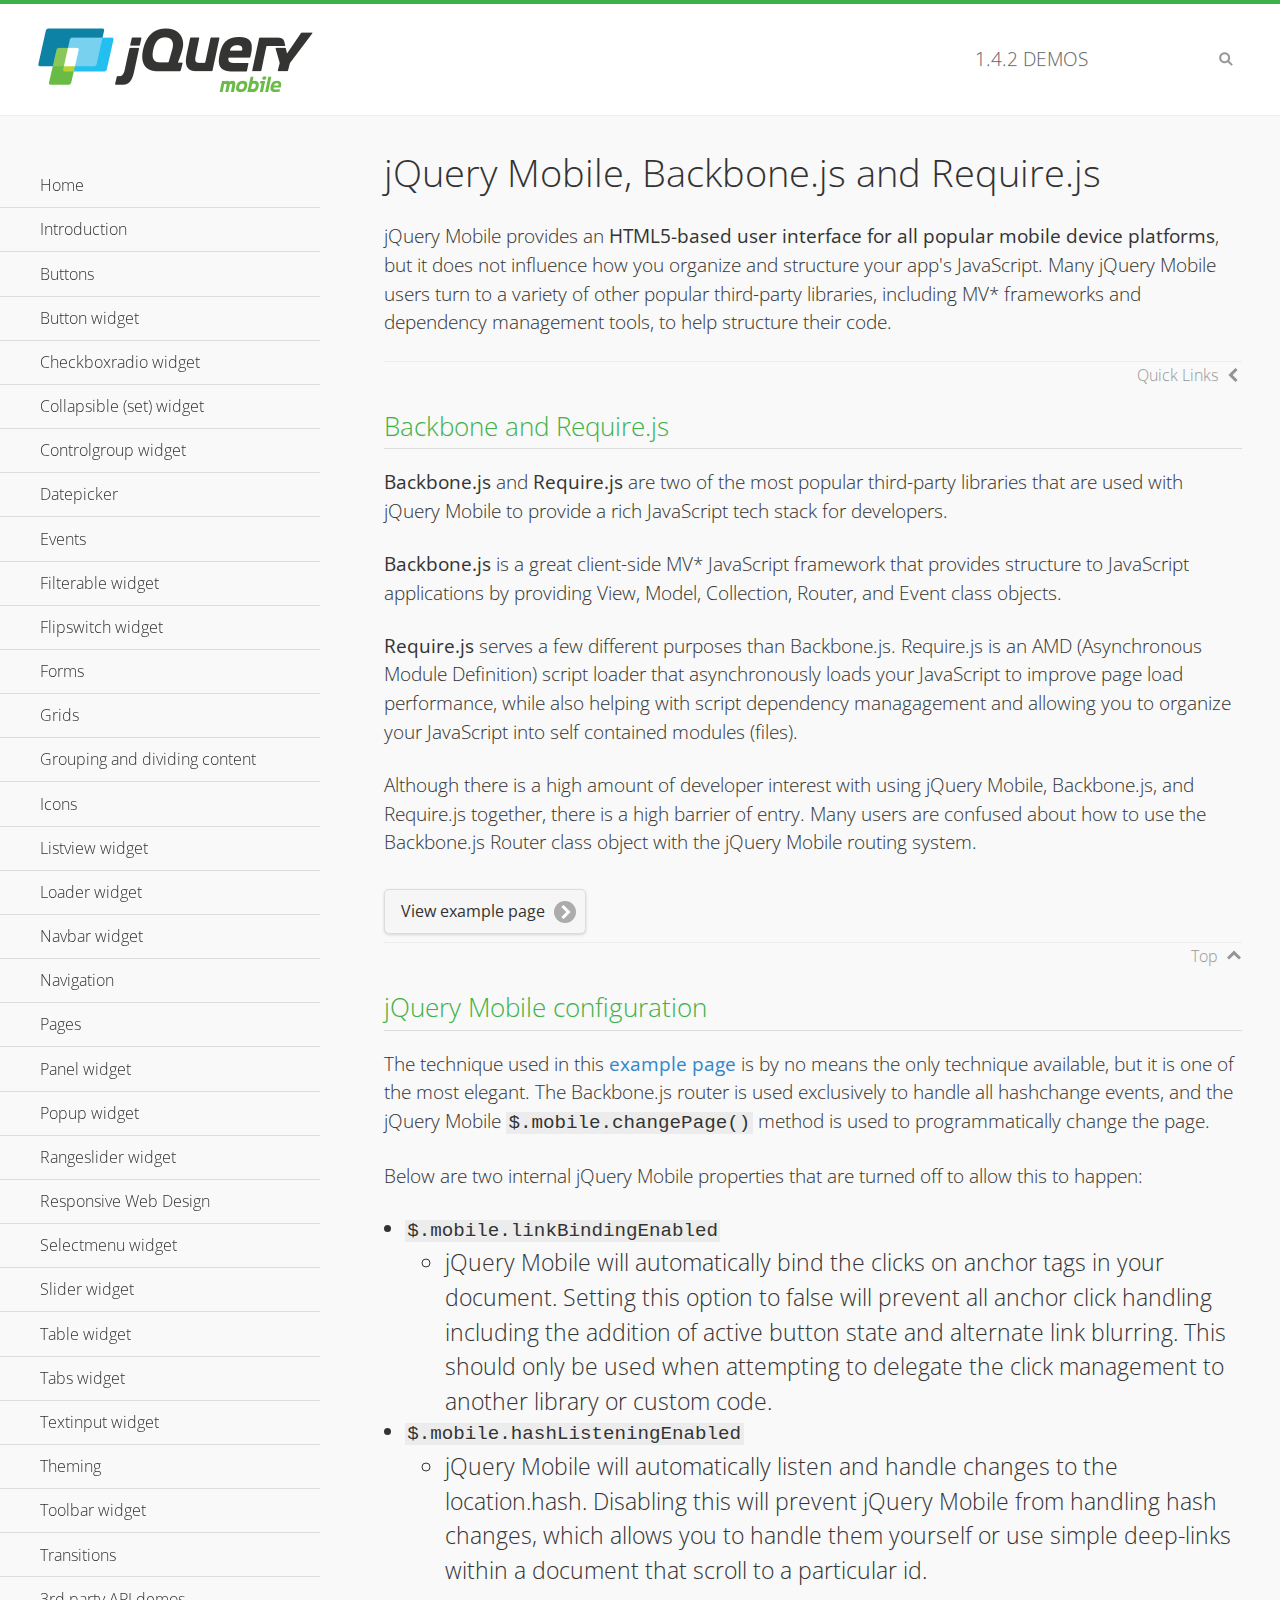
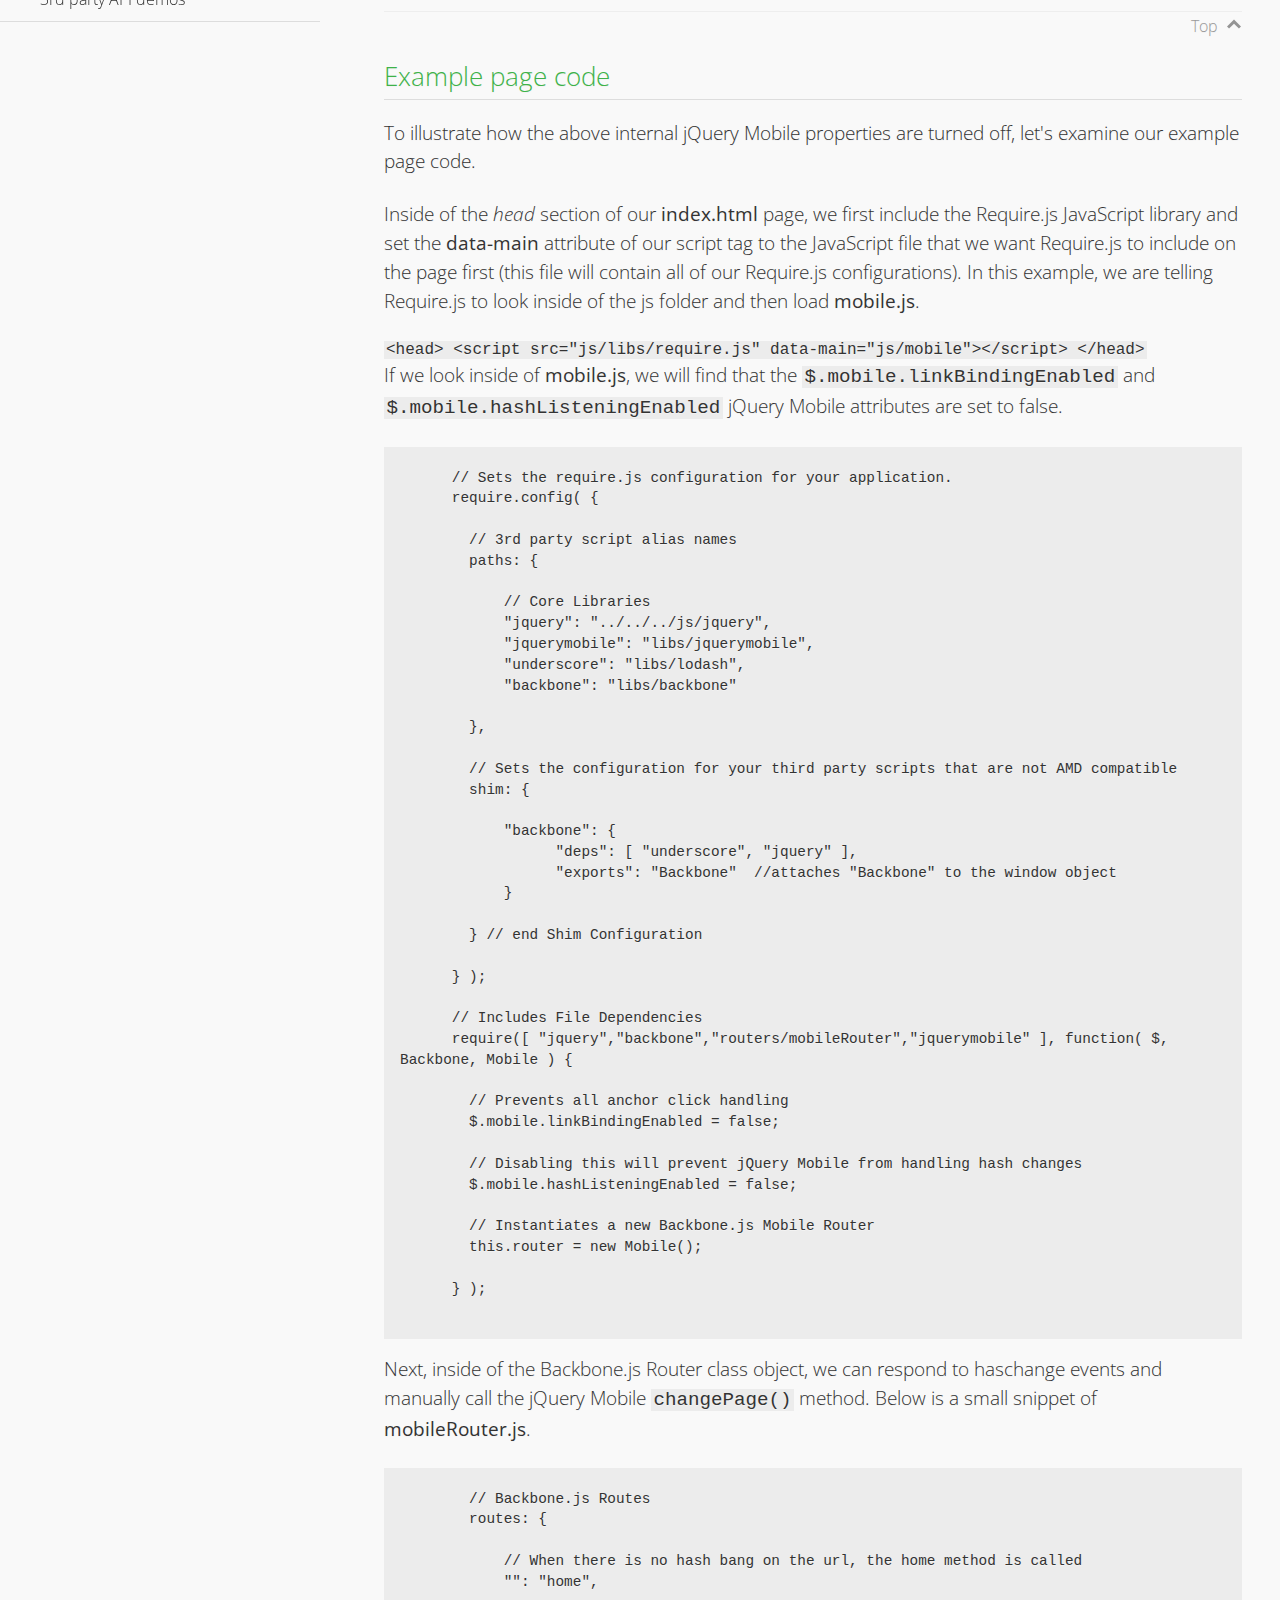
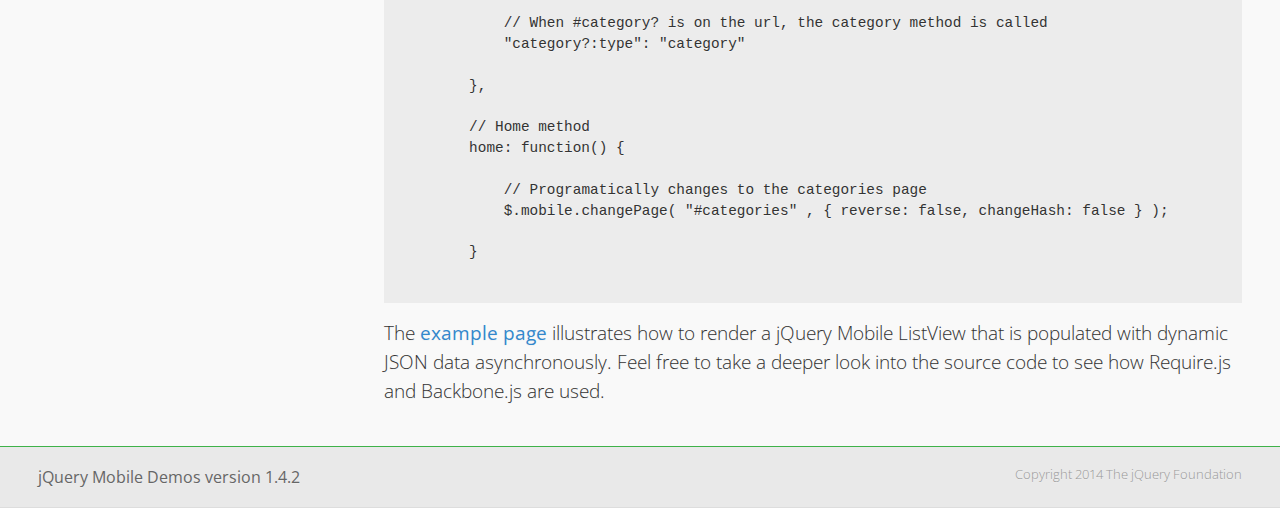
<file: jquery-mobile/demos/backbone-requirejs/index.html>
<!DOCTYPE html>
<html>
  <head>
  <meta charset="utf-8">
  <meta name="viewport" content="width=device-width, initial-scale=1">
  <title>jQuery Mobile - Backbone.js and Require.js Apps</title>
	<link rel="shortcut icon" href="../favicon.ico">
    <link rel="stylesheet" href="http://fonts.googleapis.com/css?family=Open+Sans:300,400,700">
	<link rel="stylesheet" href="../css/themes/default/jquery.mobile-1.4.2.min.css">
	<link rel="stylesheet" href="../_assets/css/jqm-demos.css">
	<script src="../js/jquery.js"></script>
	<script src="../_assets/js/index.js"></script>
	<script src="../js/jquery.mobile-1.4.2.min.js"></script>

</head>
<body>
<div data-role="page" class="jqm-demos" data-quicklinks="true">

    <div data-role="header" class="jqm-header">
		<h2><a href="../" title="jQuery Mobile Demos home"><img src="../_assets/img/jquery-logo.png" alt="jQuery Mobile"></a></h2>
		<p><span class="jqm-version"></span> Demos</p>
        <a href="#" class="jqm-navmenu-link ui-btn ui-btn-icon-notext ui-corner-all ui-icon-bars ui-nodisc-icon ui-alt-icon ui-btn-left">Menu</a>
        <a href="#" class="jqm-search-link ui-btn ui-btn-icon-notext ui-corner-all ui-icon-search ui-nodisc-icon ui-alt-icon ui-btn-right">Search</a>
    </div><!-- /header -->

	<div role="main" class="ui-content jqm-content">

      <h1>jQuery Mobile, Backbone.js and Require.js</h1>
      <p>jQuery Mobile provides an <strong>HTML5-based user interface for all popular mobile device platforms</strong>, but it does not influence how you organize and structure your app's JavaScript.  Many jQuery Mobile users turn to a variety of other popular third-party libraries, including MV* frameworks and dependency management tools, to help structure their code.
      </p>

	  <h2>Backbone and Require.js</h2>
      <p><strong>Backbone.js</strong> and <strong>Require.js</strong> are two of the most popular third-party libraries that are used with jQuery Mobile to provide a rich JavaScript tech stack for developers.
      </p>
      <p><strong>Backbone.js</strong> is a great client-side MV* JavaScript framework that provides structure to JavaScript applications by providing View, Model, Collection, Router, and Event class objects.
      </p>
      <p><strong>Require.js</strong> serves a few different purposes than Backbone.js. Require.js is an AMD (Asynchronous Module Definition) script loader that asynchronously loads your JavaScript to improve page load performance, while also helping with script dependency managagement and allowing you to organize your JavaScript into self contained modules (files).
      </p>
      <p>Although there is a high amount of developer interest with using jQuery Mobile, Backbone.js, and Require.js together, there is a high barrier of entry.  Many users are confused about how to use the Backbone.js Router class object with the jQuery Mobile routing system.</p>

	   <a href="backbone-require.html" rel="external" class="ui-btn ui-btn-inline ui-corner-all ui-shadow ui-btn-icon-right ui-icon-carat-r">View example page</a>

      <h2>jQuery Mobile configuration</h2>

      <p>The technique used in this <a href="backbone-require.html" rel="external">example page</a> is by no means the only technique available, but it is one of the most elegant.  The Backbone.js router is used exclusively to handle all hashchange events, and the jQuery Mobile <code>$.mobile.changePage()</code> method is used to programmatically change the page.</p>

      <p>Below are two internal jQuery Mobile properties that are turned off to allow this to happen:</p>

      <ul>
        <li><code>$.mobile.linkBindingEnabled</code>
          <ul>
            <li>jQuery Mobile will automatically bind the clicks on anchor tags in your document. Setting this option to false will prevent all anchor click handling including the addition of active button state and alternate link blurring. This should only be used when attempting to delegate the click management to another library or custom code.</li>
            </ul>
        </li>
        <li><code>$.mobile.hashListeningEnabled</code>
          <ul>
            <li>jQuery Mobile will automatically listen and handle changes to the location.hash. Disabling this will prevent jQuery Mobile from handling hash changes, which allows you to handle them yourself or use simple deep-links within a document that scroll to a particular id.</li>
            </ul>
        </li>
      </ul>
      </p>

	  <h2>Example page code</h2>
      <p>To illustrate how the above internal jQuery Mobile properties are turned off, let's examine our example page code.</p>

      <p>Inside of the <em>head</em> section of our <strong>index.html</strong> page, we first include the Require.js JavaScript library and set the <strong>data-main</strong> attribute of our script tag to the JavaScript file that we want Require.js to include on the page first (this file will contain all of our Require.js configurations).  In this example, we are telling Require.js to look inside of the js folder and then load <strong>mobile.js</strong>.
      </p>

      <code>
        &lt;head&gt;
          &lt;script src=&quot;js/libs/require.js&quot; data-main=&quot;js/mobile&quot;&gt;&lt;/script&gt;
        &lt;/head&gt;
      </code>
      <p>If we look inside of <strong>mobile.js</strong>, we will find that the <code>$.mobile.linkBindingEnabled</code> and <code>$.mobile.hashListeningEnabled</code> jQuery Mobile attributes are set to false.
      </p>
      <pre>
      <code>
      // Sets the require.js configuration for your application.
      require.config( {

        // 3rd party script alias names
        paths: {

            // Core Libraries
            "jquery": "../../../js/jquery",
            "jquerymobile": "libs/jquerymobile",
            "underscore": "libs/lodash",
            "backbone": "libs/backbone"

        },

        // Sets the configuration for your third party scripts that are not AMD compatible
        shim: {

            "backbone": {
                  "deps": [ "underscore", "jquery" ],
                  "exports": "Backbone"  //attaches "Backbone" to the window object
            }

        } // end Shim Configuration

      } );

      // Includes File Dependencies
      require([ "jquery","backbone","routers/mobileRouter","jquerymobile" ], function( $, Backbone, Mobile ) {

        // Prevents all anchor click handling
        $.mobile.linkBindingEnabled = false;

        // Disabling this will prevent jQuery Mobile from handling hash changes
        $.mobile.hashListeningEnabled = false;

        // Instantiates a new Backbone.js Mobile Router
        this.router = new Mobile();

      } );
</code>
</pre>
<p>Next, inside of the Backbone.js Router class object, we can respond to haschange events and manually call the jQuery Mobile <code>changePage()</code> method.  Below is a small snippet of <strong>mobileRouter.js</strong>.</p>
<pre>
<code>
        // Backbone.js Routes
        routes: {

            // When there is no hash bang on the url, the home method is called
            "": "home",

            // When #category? is on the url, the category method is called
            "category?:type": "category"

        },

        // Home method
        home: function() {

            // Programatically changes to the categories page
            $.mobile.changePage( "#categories" , { reverse: false, changeHash: false } );

        }
</code>
</pre>

		<p>The <a href="backbone-require.html" rel="external">example page</a> illustrates how to render a jQuery Mobile ListView that is populated with dynamic JSON data asynchronously. Feel free to take a deeper look into the source code to see how Require.js and Backbone.js are used.</p>

    </div><!-- /content -->
	    <div data-role="panel" class="jqm-navmenu-panel" data-position="left" data-display="overlay" data-theme="a">
	    	<ul class="jqm-list ui-alt-icon ui-nodisc-icon">
<li data-filtertext="demos homepage" data-icon="home"><a href=".././">Home</a></li>
<li data-filtertext="introduction overview getting started"><a href="../intro/" data-ajax="false">Introduction</a></li>
<li data-filtertext="buttons button markup buttonmarkup method anchor link button element"><a href="../button-markup/" data-ajax="false">Buttons</a></li>
<li data-filtertext="form button widget input button submit reset"><a href="../button/" data-ajax="false">Button widget</a></li>
<li data-role="collapsible" data-collapsed-icon="carat-d" data-expanded-icon="carat-u" data-iconpos="right" data-inset="false">
	<h3>Checkboxradio widget</h3>
	<ul>
		<li data-filtertext="form checkboxradio widget checkbox input checkboxes controlgroups"><a href="../checkboxradio-checkbox/" data-ajax="false">Checkboxes</a></li>
		<li data-filtertext="form checkboxradio widget radio input radio buttons controlgroups"><a href="../checkboxradio-radio/" data-ajax="false">Radio buttons</a></li>
	</ul>
</li>
<li data-role="collapsible" data-collapsed-icon="carat-d" data-expanded-icon="carat-u" data-iconpos="right" data-inset="false">
	<h3>Collapsible (set) widget</h3>
	<ul>
		<li data-filtertext="collapsibles content formatting"><a href="../collapsible/" data-ajax="false">Collapsible</a></li>
		<li data-filtertext="dynamic collapsible set accordion append expand"><a href="../collapsible-dynamic/" data-ajax="false">Dynamic collapsibles</a></li>
		<li data-filtertext="accordions collapsible set widget content formatting grouped collapsibles"><a href="../collapsibleset/" data-ajax="false">Collapsible set</a></li>
	</ul>
</li>
<li data-role="collapsible" data-collapsed-icon="carat-d" data-expanded-icon="carat-u" data-iconpos="right" data-inset="false">
	<h3>Controlgroup widget</h3>
	<ul>
		<li data-filtertext="controlgroups selectmenu checkboxradio input grouped buttons horizontal vertical"><a href="../controlgroup/" data-ajax="false">Controlgroup</a></li>
		<li data-filtertext="dynamic controlgroup dynamically add buttons"><a href="../controlgroup-dynamic/" data-ajax="false">Dynamic controlgroups</a></li>
	</ul>
</li>
<li data-filtertext="form datepicker widget date input"><a href="../datepicker/" data-ajax="false">Datepicker</a></li>
<li data-role="collapsible" data-collapsed-icon="carat-d" data-expanded-icon="carat-u" data-iconpos="right" data-inset="false">
	<h3>Events</h3>
	<ul>
		<li data-filtertext="swipe to delete list items listviews swipe events"><a href="../swipe-list/" data-ajax="false">Swipe list items</a></li>
		<li data-filtertext="swipe to navigate swipe page navigation swipe events"><a href="../swipe-page/" data-ajax="false">Swipe page navigation</a></li>
	</ul>
</li>
<li data-filtertext="filterable filter elements sorting searching listview table"><a href="../filterable/" data-ajax="false">Filterable widget</a></li>
<li data-filtertext="form flipswitch widget flip toggle switch binary select checkbox input"><a href="../flipswitch/" data-ajax="false">Flipswitch widget</a></li>
<li data-role="collapsible" data-collapsed-icon="carat-d" data-expanded-icon="carat-u" data-iconpos="right" data-inset="false">
	<h3>Forms</h3>
	<ul>
		<li data-filtertext="forms text checkbox radio range button submit reset inputs selects textarea slider flipswitch label form elements"><a href="../forms/" data-ajax="false">Forms</a></li>
		<li data-filtertext="form hide labels hidden accessible ui-hidden-accessible forms"><a href="../forms-label-hidden-accessible/" data-ajax="false">Hide labels</a></li>
		<li data-filtertext="form field containers fieldcontain ui-field-contain forms"><a href="../forms-field-contain/" data-ajax="false">Field containers</a></li>
		<li data-filtertext="forms disabled form elements"><a href="../forms-disabled/" data-ajax="false">Forms disabled</a></li>
		<li data-filtertext="forms gallery examples overview forms text checkbox radio range button submit reset inputs selects textarea slider flipswitch label form elements"><a href="../forms-gallery/" data-ajax="false">Forms gallery</a></li>
	</ul>
</li>
<li data-role="collapsible" data-collapsed-icon="carat-d" data-expanded-icon="carat-u" data-iconpos="right" data-inset="false">
	<h3>Grids</h3>
	<ul>
		<li data-filtertext="grids columns blocks content formatting rwd responsive css framework"><a href="../grids/" data-ajax="false">Grids</a></li>
		<li data-filtertext="buttons in grids css framework"><a href="../grids-buttons/" data-ajax="false">Buttons in grids</a></li>
		<li data-filtertext="custom responsive grids rwd css framework"><a href="../grids-custom-responsive/" data-ajax="false">Custom responsive grids</a></li>
	</ul>
</li>
<li data-filtertext="blocks content formatting sections heading"><a href="../body-bar-classes/" data-ajax="false">Grouping and dividing content</a></li>
<li data-role="collapsible" data-collapsed-icon="carat-d" data-expanded-icon="carat-u" data-iconpos="right" data-inset="false">
	<h3>Icons</h3>
	<ul>
		<li data-filtertext="button icons svg disc alt custom icon position"><a href="../icons/" data-ajax="false">Icons</a></li>
		<li data-filtertext=""><a href="../icons-grunticon/" data-ajax="false">Grunticon loader</a></li>
	</ul>
</li>
<li data-role="collapsible" data-collapsed-icon="carat-d" data-expanded-icon="carat-u" data-iconpos="right" data-inset="false">
	<h3>Listview widget</h3>
	<ul>
		<li data-filtertext="listview widget thumbnails icons nested split button collapsible ul ol"><a href="../listview/" data-ajax="false">Listview</a></li>
		<li data-filtertext="autocomplete filterable reveal listview filtertextbeforefilter placeholder"><a href="../listview-autocomplete/" data-ajax="false">Listview autocomplete</a></li>
		<li data-filtertext="autocomplete filterable reveal listview remote data filtertextbeforefilter placeholder"><a href="../listview-autocomplete-remote/" data-ajax="false">Listview autocomplete remote data</a></li>
		<li data-filtertext="autodividers anchor jump scroll linkbars listview lists ul ol"><a href="../listview-autodividers-linkbar/" data-ajax="false">Listview autodividers linkbar</a></li>
		<li data-filtertext="listview autodividers selector autodividersselector lists ul ol"><a href="../listview-autodividers-selector/" data-ajax="false">Listview autodividers selector</a></li>
		<li data-filtertext="listview nested list items"><a href="../listview-nested-lists/" data-ajax="false">Listview Nested Listviews</a></li>
		<li data-filtertext="listview collapsible list items flat"><a href="../listview-collapsible-item-flat/" data-ajax="false">Listview collapsible list items (flat)</a></li>
		<li data-filtertext="listview collapsible list indented"><a href="../listview-collapsible-item-indented/" data-ajax="false">Listview collapsible list items (indented)</a></li>
		<li data-filtertext="grid listview responsive grids responsive listviews lists ul"><a href="../listview-grid/" data-ajax="false">Listview responsive grid</a></li>
	</ul>
</li>
<li data-filtertext="loader widget page loading navigation overlay spinner"><a href="../loader/" data-ajax="false">Loader widget</a></li>
<li data-filtertext="navbar widget navmenu toolbars header footer"><a href="../navbar/" data-ajax="false">Navbar widget</a></li>
<li data-role="collapsible" data-collapsed-icon="carat-d" data-expanded-icon="carat-u" data-iconpos="right" data-inset="false">
	<h3>Navigation</h3>
	<ul>
		<li data-filtertext="ajax navigation navigate widget history event method"><a href="../navigation/" data-ajax="false">Navigation</a></li>
		<li data-filtertext="linking pages page links navigation ajax prefetch cache"><a href="../navigation-linking-pages/" data-ajax="false">Linking pages</a></li>
		<li data-filtertext="php redirect server redirection server-side navigation"><a href="../navigation-php-redirect/" data-ajax="false">PHP redirect demo</a></li>
		<li data-filtertext="navigation redirection hash query"><a href="../navigation-hash-processing/" data-ajax="false">Hash processing demo</a></li>
	</ul>
</li>
<li data-role="collapsible" data-collapsed-icon="carat-d" data-expanded-icon="carat-u" data-iconpos="right" data-inset="false">
	<h3>Pages</h3>
	<ul>
		<li data-filtertext="pages page widget ajax navigation"><a href="../pages/" data-ajax="false">Pages</a></li>
		<li data-filtertext="single page"><a href="../pages-single-page/" data-ajax="false">Single page</a></li>
		<li data-filtertext="multipage multi-page page"><a href="../pages-multi-page/" data-ajax="false">Multi-page template</a></li>
		<li data-filtertext="dialog page widget modal popup"><a href="../pages-dialog/" data-ajax="false">Dialog page</a></li>
	</ul>
</li>
<li data-role="collapsible" data-collapsed-icon="carat-d" data-expanded-icon="carat-u" data-iconpos="right" data-inset="false">
	<h3>Panel widget</h3>
	<ul>
		<li data-filtertext="panel widget sliding panels reveal push overlay responsive"><a href="../panel/" data-ajax="false">Panel</a></li>
		<li data-filtertext=""><a href="../panel-external/" data-ajax="false">External panels</a></li>
		<li data-filtertext="panel "><a href="../panel-fixed/" data-ajax="false">Fixed panels</a></li>
		<li data-filtertext="panel slide panels sliding panels shadow rwd responsive breakpoint"><a href="../panel-responsive/" data-ajax="false">Panels responsive</a></li>
		<li data-filtertext="panel custom style custom panel width reveal shadow listview panel styling page background wrapper"><a href="../panel-styling/" data-ajax="false">Custom panel style</a></li>
		<li data-filtertext="panel open on swipe"><a href="../panel-swipe-open/" data-ajax="false">Panel open on swipe</a></li>
		<li data-filtertext="panels outside page internal external toolbars"><a href="../panel-external-internal/" data-ajax="false">Panel external and internal</a></li>
	</ul>
</li>
<li data-role="collapsible" data-collapsed-icon="carat-d" data-expanded-icon="carat-u" data-iconpos="right" data-inset="false">
	<h3>Popup widget</h3>
	<ul>
		<li data-filtertext="popup widget popups dialog modal transition tooltip lightbox form overlay screen flip pop fade transition"><a href="../popup/" data-ajax="false">Popup</a></li>
		<li data-filtertext="popup alignment position"><a href="../popup-alignment/" data-ajax="false">Popup alignment</a></li>
		<li data-filtertext="popup arrow size popups popover"><a href="../popup-arrow-size/" data-ajax="false">Popup arrow size</a></li>
		<li data-filtertext="dynamic popups popup images lightbox"><a href="../popup-dynamic/" data-ajax="false">Dynamic popups</a></li>
		<li data-filtertext="popups with iframes scaling"><a href="../popup-iframe/" data-ajax="false">Popups with iframes</a></li>
		<li data-filtertext="popup image scaling"><a href="../popup-image-scaling/" data-ajax="false">Popup image scaling</a></li>
		<li data-filtertext="external popup outside multi-page"><a href="../popup-outside-multipage" data-ajax="false">Popup outside multi-page</a></li>
	</ul>
</li>
<li data-filtertext="form rangeslider widget dual sliders dual handle sliders range input"><a href="../rangeslider/" data-ajax="false">Rangeslider widget</a></li>
<li data-filtertext="responsive web design rwd adaptive progressive enhancement PE accessible mobile breakpoints media query media queries"><a href="../rwd/" data-ajax="false">Responsive Web Design</a></li>
<li data-role="collapsible" data-collapsed-icon="carat-d" data-expanded-icon="carat-u" data-iconpos="right" data-inset="false">
	<h3>Selectmenu widget</h3>
	<ul>
		<li data-filtertext="form selectmenu widget select input custom select menu selects"><a href="../selectmenu/" data-ajax="false">Selectmenu</a></li>
		<li data-filtertext="form custom select menu selectmenu widget custom menu option optgroup multiple selects"><a href="../selectmenu-custom/" data-ajax="false">Custom select menu</a></li>
		<li data-filtertext="filterable select filter popup dialog"><a href="../selectmenu-custom-filter/" data-ajax="false">Custom select menu with filter</a></li>
	</ul>
</li>
<li data-role="collapsible" data-collapsed-icon="carat-d" data-expanded-icon="carat-u" data-iconpos="right" data-inset="false">
	<h3>Slider widget</h3>
	<ul>
		<li data-filtertext="form slider widget range input single sliders"><a href="../slider/" data-ajax="false">Slider</a></li>
		<li data-filtertext="form slider widget flipswitch slider binary select flip toggle switch"><a href="../slider-flipswitch/" data-ajax="false">Slider flip toggle switch</a></li>
		<li data-filtertext="form slider tooltip handle value input range sliders"><a href="../slider-tooltip/" data-ajax="false">Slider tooltip</a></li>
	</ul>
</li>
<li data-role="collapsible" data-collapsed-icon="carat-d" data-expanded-icon="carat-u" data-iconpos="right" data-inset="false">
	<h3>Table widget</h3>
	<ul>
		<li data-filtertext="table widget reflow column toggle th td responsive tables rwd hide show tabular"><a href="../table-column-toggle/" data-ajax="false">Table Column Toggle</a></li>
		<li data-filtertext="table column toggle phone comparison demo"><a href="../table-column-toggle-example/" data-ajax="false">Table Column Toggle demo</a></li>
		<li data-filtertext="responsive tables table column toggle heading groups rwd breakpoint"><a href="../table-column-toggle-heading-groups/" data-ajax="false">Table Column Toggle heading groups</a></li>
		<li data-filtertext="responsive tables table column toggle hide rwd breakpoint customization options"><a href="../table-column-toggle-options/" data-ajax="false">Table Column Toggle options</a></li>
		<li data-filtertext="table reflow th td responsive rwd columns tabular"><a href="../table-reflow/" data-ajax="false">Table Reflow</a></li>
		<li data-filtertext="responsive tables table reflow heading groups rwd breakpoint"><a href="../table-reflow-heading-groups/" data-ajax="false">Table Reflow heading groups</a></li>
		<li data-filtertext="responsive tables table reflow stripes strokes table style"><a href="../table-reflow-stripes-strokes/" data-ajax="false">Table Reflow stripes and strokes</a></li>
		<li data-filtertext="responsive tables table reflow stack custom styles"><a href="../table-reflow-styling/" data-ajax="false">Table Reflow custom styles</a></li>
	</ul>
</li>
<li data-filtertext="ui tabs widget"><a href="../tabs/" data-ajax="false">Tabs widget</a></li>
<li data-filtertext="form textinput widget text input textarea number date time tel email file color password"><a href="../textinput/" data-ajax="false">Textinput widget</a></li>
<li data-role="collapsible" data-collapsed-icon="carat-d" data-expanded-icon="carat-u" data-iconpos="right" data-inset="false">
	<h3>Theming</h3>
	<ul>
		<li data-filtertext="default theme swatches theming style css"><a href="../theme-default/" data-ajax="false">Default theme</a></li>
		<li data-filtertext="classic theme old theme swatches theming style css"><a href="../theme-classic/" data-ajax="false">Classic theme</a></li>
	</ul>
</li>
<li data-role="collapsible" data-collapsed-icon="carat-d" data-expanded-icon="carat-u" data-iconpos="right" data-inset="false">
	<h3>Toolbar widget</h3>
	<ul>
		<li data-filtertext="toolbar widget header footer toolbars fixed fullscreen external sections"><a href="../toolbar/" data-ajax="false">Toolbar</a></li>
		<li data-filtertext="dynamic toolbars dynamically add toolbar header footer"><a href="../toolbar-dynamic/" data-ajax="false">Dynamic toolbars</a></li>
		<li data-filtertext="external toolbars header footer"><a href="../toolbar-external/" data-ajax="false">External toolbars</a></li>
		<li data-filtertext="fixed toolbars header footer"><a href="../toolbar-fixed/" data-ajax="false">Fixed toolbars</a></li>
		<li data-filtertext="fixed fullscreen toolbars header footer"><a href="../toolbar-fixed-fullscreen/" data-ajax="false">Fullscreen toolbars</a></li>
		<li data-filtertext="external fixed toolbars header footer"><a href="../toolbar-fixed-external/" data-ajax="false">Fixed external toolbars</a></li>
		<li data-filtertext="external persistent toolbars header footer navbar navmenu"><a href="../toolbar-fixed-persistent/" data-ajax="false">Persistent toolbars</a></li>
		<li data-filtertext="external ajax optimized toolbars persistent toolbars header footer navbar"><a href="../toolbar-fixed-persistent-optimized/" data-ajax="false">Ajax optimized toolbars</a></li>
		<li data-filtertext="form in toolbars header footer"><a href="../toolbar-fixed-forms/" data-ajax="false">Form in toolbar</a></li>
	</ul>
</li>
<li data-filtertext="page transitions animated pages popup navigation flip slide fade pop"><a href="../transitions/" data-ajax="false">Transitions</a></li>
<li data-role="collapsible" data-collapsed-icon="carat-d" data-expanded-icon="carat-u" data-iconpos="right" data-inset="false">
	<h3>3rd party API demos</h3>
	<ul>
		<li data-filtertext="backbone requirejs navigation router"><a href="../backbone-requirejs/" data-ajax="false">Backbone RequireJS</a></li>
		<li data-filtertext="google maps geolocation demo"><a href="../map-geolocation/" data-ajax="false">Google Maps geolocation</a></li>
		<li data-filtertext="google maps hybrid"><a href="../map-list-toggle/" data-ajax="false">Google Maps list toggle</a></li>
	</ul>
</li>



		     </ul>
		</div><!-- /panel -->


    <div data-role="footer" data-position="fixed" data-tap-toggle="false" class="jqm-footer">
        <p>jQuery Mobile Demos version <span class="jqm-version"></span></p>
        <p>Copyright 2014 The jQuery Foundation</p>
    </div><!-- /footer -->
	<!-- TODO: This should become an external panel so we can add input to markup (unique ID) -->
    <div data-role="panel" class="jqm-search-panel" data-position="right" data-display="overlay" data-theme="a">
		<div class="jqm-search">
			<ul class="jqm-list" data-filter-placeholder="Search demos..." data-filter-reveal="true">
<li data-filtertext="demos homepage" data-icon="home"><a href=".././">Home</a></li>
<li data-filtertext="introduction overview getting started"><a href="../intro/" data-ajax="false">Introduction</a></li>
<li data-filtertext="buttons button markup buttonmarkup method anchor link button element"><a href="../button-markup/" data-ajax="false">Buttons</a></li>
<li data-filtertext="form button widget input button submit reset"><a href="../button/" data-ajax="false">Button widget</a></li>
<li data-role="collapsible" data-collapsed-icon="carat-d" data-expanded-icon="carat-u" data-iconpos="right" data-inset="false">
	<h3>Checkboxradio widget</h3>
	<ul>
		<li data-filtertext="form checkboxradio widget checkbox input checkboxes controlgroups"><a href="../checkboxradio-checkbox/" data-ajax="false">Checkboxes</a></li>
		<li data-filtertext="form checkboxradio widget radio input radio buttons controlgroups"><a href="../checkboxradio-radio/" data-ajax="false">Radio buttons</a></li>
	</ul>
</li>
<li data-role="collapsible" data-collapsed-icon="carat-d" data-expanded-icon="carat-u" data-iconpos="right" data-inset="false">
	<h3>Collapsible (set) widget</h3>
	<ul>
		<li data-filtertext="collapsibles content formatting"><a href="../collapsible/" data-ajax="false">Collapsible</a></li>
		<li data-filtertext="dynamic collapsible set accordion append expand"><a href="../collapsible-dynamic/" data-ajax="false">Dynamic collapsibles</a></li>
		<li data-filtertext="accordions collapsible set widget content formatting grouped collapsibles"><a href="../collapsibleset/" data-ajax="false">Collapsible set</a></li>
	</ul>
</li>
<li data-role="collapsible" data-collapsed-icon="carat-d" data-expanded-icon="carat-u" data-iconpos="right" data-inset="false">
	<h3>Controlgroup widget</h3>
	<ul>
		<li data-filtertext="controlgroups selectmenu checkboxradio input grouped buttons horizontal vertical"><a href="../controlgroup/" data-ajax="false">Controlgroup</a></li>
		<li data-filtertext="dynamic controlgroup dynamically add buttons"><a href="../controlgroup-dynamic/" data-ajax="false">Dynamic controlgroups</a></li>
	</ul>
</li>
<li data-filtertext="form datepicker widget date input"><a href="../datepicker/" data-ajax="false">Datepicker</a></li>
<li data-role="collapsible" data-collapsed-icon="carat-d" data-expanded-icon="carat-u" data-iconpos="right" data-inset="false">
	<h3>Events</h3>
	<ul>
		<li data-filtertext="swipe to delete list items listviews swipe events"><a href="../swipe-list/" data-ajax="false">Swipe list items</a></li>
		<li data-filtertext="swipe to navigate swipe page navigation swipe events"><a href="../swipe-page/" data-ajax="false">Swipe page navigation</a></li>
	</ul>
</li>
<li data-filtertext="filterable filter elements sorting searching listview table"><a href="../filterable/" data-ajax="false">Filterable widget</a></li>
<li data-filtertext="form flipswitch widget flip toggle switch binary select checkbox input"><a href="../flipswitch/" data-ajax="false">Flipswitch widget</a></li>
<li data-role="collapsible" data-collapsed-icon="carat-d" data-expanded-icon="carat-u" data-iconpos="right" data-inset="false">
	<h3>Forms</h3>
	<ul>
		<li data-filtertext="forms text checkbox radio range button submit reset inputs selects textarea slider flipswitch label form elements"><a href="../forms/" data-ajax="false">Forms</a></li>
		<li data-filtertext="form hide labels hidden accessible ui-hidden-accessible forms"><a href="../forms-label-hidden-accessible/" data-ajax="false">Hide labels</a></li>
		<li data-filtertext="form field containers fieldcontain ui-field-contain forms"><a href="../forms-field-contain/" data-ajax="false">Field containers</a></li>
		<li data-filtertext="forms disabled form elements"><a href="../forms-disabled/" data-ajax="false">Forms disabled</a></li>
		<li data-filtertext="forms gallery examples overview forms text checkbox radio range button submit reset inputs selects textarea slider flipswitch label form elements"><a href="../forms-gallery/" data-ajax="false">Forms gallery</a></li>
	</ul>
</li>
<li data-role="collapsible" data-collapsed-icon="carat-d" data-expanded-icon="carat-u" data-iconpos="right" data-inset="false">
	<h3>Grids</h3>
	<ul>
		<li data-filtertext="grids columns blocks content formatting rwd responsive css framework"><a href="../grids/" data-ajax="false">Grids</a></li>
		<li data-filtertext="buttons in grids css framework"><a href="../grids-buttons/" data-ajax="false">Buttons in grids</a></li>
		<li data-filtertext="custom responsive grids rwd css framework"><a href="../grids-custom-responsive/" data-ajax="false">Custom responsive grids</a></li>
	</ul>
</li>
<li data-filtertext="blocks content formatting sections heading"><a href="../body-bar-classes/" data-ajax="false">Grouping and dividing content</a></li>
<li data-role="collapsible" data-collapsed-icon="carat-d" data-expanded-icon="carat-u" data-iconpos="right" data-inset="false">
	<h3>Icons</h3>
	<ul>
		<li data-filtertext="button icons svg disc alt custom icon position"><a href="../icons/" data-ajax="false">Icons</a></li>
		<li data-filtertext=""><a href="../icons-grunticon/" data-ajax="false">Grunticon loader</a></li>
	</ul>
</li>
<li data-role="collapsible" data-collapsed-icon="carat-d" data-expanded-icon="carat-u" data-iconpos="right" data-inset="false">
	<h3>Listview widget</h3>
	<ul>
		<li data-filtertext="listview widget thumbnails icons nested split button collapsible ul ol"><a href="../listview/" data-ajax="false">Listview</a></li>
		<li data-filtertext="autocomplete filterable reveal listview filtertextbeforefilter placeholder"><a href="../listview-autocomplete/" data-ajax="false">Listview autocomplete</a></li>
		<li data-filtertext="autocomplete filterable reveal listview remote data filtertextbeforefilter placeholder"><a href="../listview-autocomplete-remote/" data-ajax="false">Listview autocomplete remote data</a></li>
		<li data-filtertext="autodividers anchor jump scroll linkbars listview lists ul ol"><a href="../listview-autodividers-linkbar/" data-ajax="false">Listview autodividers linkbar</a></li>
		<li data-filtertext="listview autodividers selector autodividersselector lists ul ol"><a href="../listview-autodividers-selector/" data-ajax="false">Listview autodividers selector</a></li>
		<li data-filtertext="listview nested list items"><a href="../listview-nested-lists/" data-ajax="false">Listview Nested Listviews</a></li>
		<li data-filtertext="listview collapsible list items flat"><a href="../listview-collapsible-item-flat/" data-ajax="false">Listview collapsible list items (flat)</a></li>
		<li data-filtertext="listview collapsible list indented"><a href="../listview-collapsible-item-indented/" data-ajax="false">Listview collapsible list items (indented)</a></li>
		<li data-filtertext="grid listview responsive grids responsive listviews lists ul"><a href="../listview-grid/" data-ajax="false">Listview responsive grid</a></li>
	</ul>
</li>
<li data-filtertext="loader widget page loading navigation overlay spinner"><a href="../loader/" data-ajax="false">Loader widget</a></li>
<li data-filtertext="navbar widget navmenu toolbars header footer"><a href="../navbar/" data-ajax="false">Navbar widget</a></li>
<li data-role="collapsible" data-collapsed-icon="carat-d" data-expanded-icon="carat-u" data-iconpos="right" data-inset="false">
	<h3>Navigation</h3>
	<ul>
		<li data-filtertext="ajax navigation navigate widget history event method"><a href="../navigation/" data-ajax="false">Navigation</a></li>
		<li data-filtertext="linking pages page links navigation ajax prefetch cache"><a href="../navigation-linking-pages/" data-ajax="false">Linking pages</a></li>
		<li data-filtertext="php redirect server redirection server-side navigation"><a href="../navigation-php-redirect/" data-ajax="false">PHP redirect demo</a></li>
		<li data-filtertext="navigation redirection hash query"><a href="../navigation-hash-processing/" data-ajax="false">Hash processing demo</a></li>
	</ul>
</li>
<li data-role="collapsible" data-collapsed-icon="carat-d" data-expanded-icon="carat-u" data-iconpos="right" data-inset="false">
	<h3>Pages</h3>
	<ul>
		<li data-filtertext="pages page widget ajax navigation"><a href="../pages/" data-ajax="false">Pages</a></li>
		<li data-filtertext="single page"><a href="../pages-single-page/" data-ajax="false">Single page</a></li>
		<li data-filtertext="multipage multi-page page"><a href="../pages-multi-page/" data-ajax="false">Multi-page template</a></li>
		<li data-filtertext="dialog page widget modal popup"><a href="../pages-dialog/" data-ajax="false">Dialog page</a></li>
	</ul>
</li>
<li data-role="collapsible" data-collapsed-icon="carat-d" data-expanded-icon="carat-u" data-iconpos="right" data-inset="false">
	<h3>Panel widget</h3>
	<ul>
		<li data-filtertext="panel widget sliding panels reveal push overlay responsive"><a href="../panel/" data-ajax="false">Panel</a></li>
		<li data-filtertext=""><a href="../panel-external/" data-ajax="false">External panels</a></li>
		<li data-filtertext="panel "><a href="../panel-fixed/" data-ajax="false">Fixed panels</a></li>
		<li data-filtertext="panel slide panels sliding panels shadow rwd responsive breakpoint"><a href="../panel-responsive/" data-ajax="false">Panels responsive</a></li>
		<li data-filtertext="panel custom style custom panel width reveal shadow listview panel styling page background wrapper"><a href="../panel-styling/" data-ajax="false">Custom panel style</a></li>
		<li data-filtertext="panel open on swipe"><a href="../panel-swipe-open/" data-ajax="false">Panel open on swipe</a></li>
		<li data-filtertext="panels outside page internal external toolbars"><a href="../panel-external-internal/" data-ajax="false">Panel external and internal</a></li>
	</ul>
</li>
<li data-role="collapsible" data-collapsed-icon="carat-d" data-expanded-icon="carat-u" data-iconpos="right" data-inset="false">
	<h3>Popup widget</h3>
	<ul>
		<li data-filtertext="popup widget popups dialog modal transition tooltip lightbox form overlay screen flip pop fade transition"><a href="../popup/" data-ajax="false">Popup</a></li>
		<li data-filtertext="popup alignment position"><a href="../popup-alignment/" data-ajax="false">Popup alignment</a></li>
		<li data-filtertext="popup arrow size popups popover"><a href="../popup-arrow-size/" data-ajax="false">Popup arrow size</a></li>
		<li data-filtertext="dynamic popups popup images lightbox"><a href="../popup-dynamic/" data-ajax="false">Dynamic popups</a></li>
		<li data-filtertext="popups with iframes scaling"><a href="../popup-iframe/" data-ajax="false">Popups with iframes</a></li>
		<li data-filtertext="popup image scaling"><a href="../popup-image-scaling/" data-ajax="false">Popup image scaling</a></li>
		<li data-filtertext="external popup outside multi-page"><a href="../popup-outside-multipage" data-ajax="false">Popup outside multi-page</a></li>
	</ul>
</li>
<li data-filtertext="form rangeslider widget dual sliders dual handle sliders range input"><a href="../rangeslider/" data-ajax="false">Rangeslider widget</a></li>
<li data-filtertext="responsive web design rwd adaptive progressive enhancement PE accessible mobile breakpoints media query media queries"><a href="../rwd/" data-ajax="false">Responsive Web Design</a></li>
<li data-role="collapsible" data-collapsed-icon="carat-d" data-expanded-icon="carat-u" data-iconpos="right" data-inset="false">
	<h3>Selectmenu widget</h3>
	<ul>
		<li data-filtertext="form selectmenu widget select input custom select menu selects"><a href="../selectmenu/" data-ajax="false">Selectmenu</a></li>
		<li data-filtertext="form custom select menu selectmenu widget custom menu option optgroup multiple selects"><a href="../selectmenu-custom/" data-ajax="false">Custom select menu</a></li>
		<li data-filtertext="filterable select filter popup dialog"><a href="../selectmenu-custom-filter/" data-ajax="false">Custom select menu with filter</a></li>
	</ul>
</li>
<li data-role="collapsible" data-collapsed-icon="carat-d" data-expanded-icon="carat-u" data-iconpos="right" data-inset="false">
	<h3>Slider widget</h3>
	<ul>
		<li data-filtertext="form slider widget range input single sliders"><a href="../slider/" data-ajax="false">Slider</a></li>
		<li data-filtertext="form slider widget flipswitch slider binary select flip toggle switch"><a href="../slider-flipswitch/" data-ajax="false">Slider flip toggle switch</a></li>
		<li data-filtertext="form slider tooltip handle value input range sliders"><a href="../slider-tooltip/" data-ajax="false">Slider tooltip</a></li>
	</ul>
</li>
<li data-role="collapsible" data-collapsed-icon="carat-d" data-expanded-icon="carat-u" data-iconpos="right" data-inset="false">
	<h3>Table widget</h3>
	<ul>
		<li data-filtertext="table widget reflow column toggle th td responsive tables rwd hide show tabular"><a href="../table-column-toggle/" data-ajax="false">Table Column Toggle</a></li>
		<li data-filtertext="table column toggle phone comparison demo"><a href="../table-column-toggle-example/" data-ajax="false">Table Column Toggle demo</a></li>
		<li data-filtertext="responsive tables table column toggle heading groups rwd breakpoint"><a href="../table-column-toggle-heading-groups/" data-ajax="false">Table Column Toggle heading groups</a></li>
		<li data-filtertext="responsive tables table column toggle hide rwd breakpoint customization options"><a href="../table-column-toggle-options/" data-ajax="false">Table Column Toggle options</a></li>
		<li data-filtertext="table reflow th td responsive rwd columns tabular"><a href="../table-reflow/" data-ajax="false">Table Reflow</a></li>
		<li data-filtertext="responsive tables table reflow heading groups rwd breakpoint"><a href="../table-reflow-heading-groups/" data-ajax="false">Table Reflow heading groups</a></li>
		<li data-filtertext="responsive tables table reflow stripes strokes table style"><a href="../table-reflow-stripes-strokes/" data-ajax="false">Table Reflow stripes and strokes</a></li>
		<li data-filtertext="responsive tables table reflow stack custom styles"><a href="../table-reflow-styling/" data-ajax="false">Table Reflow custom styles</a></li>
	</ul>
</li>
<li data-filtertext="ui tabs widget"><a href="../tabs/" data-ajax="false">Tabs widget</a></li>
<li data-filtertext="form textinput widget text input textarea number date time tel email file color password"><a href="../textinput/" data-ajax="false">Textinput widget</a></li>
<li data-role="collapsible" data-collapsed-icon="carat-d" data-expanded-icon="carat-u" data-iconpos="right" data-inset="false">
	<h3>Theming</h3>
	<ul>
		<li data-filtertext="default theme swatches theming style css"><a href="../theme-default/" data-ajax="false">Default theme</a></li>
		<li data-filtertext="classic theme old theme swatches theming style css"><a href="../theme-classic/" data-ajax="false">Classic theme</a></li>
	</ul>
</li>
<li data-role="collapsible" data-collapsed-icon="carat-d" data-expanded-icon="carat-u" data-iconpos="right" data-inset="false">
	<h3>Toolbar widget</h3>
	<ul>
		<li data-filtertext="toolbar widget header footer toolbars fixed fullscreen external sections"><a href="../toolbar/" data-ajax="false">Toolbar</a></li>
		<li data-filtertext="dynamic toolbars dynamically add toolbar header footer"><a href="../toolbar-dynamic/" data-ajax="false">Dynamic toolbars</a></li>
		<li data-filtertext="external toolbars header footer"><a href="../toolbar-external/" data-ajax="false">External toolbars</a></li>
		<li data-filtertext="fixed toolbars header footer"><a href="../toolbar-fixed/" data-ajax="false">Fixed toolbars</a></li>
		<li data-filtertext="fixed fullscreen toolbars header footer"><a href="../toolbar-fixed-fullscreen/" data-ajax="false">Fullscreen toolbars</a></li>
		<li data-filtertext="external fixed toolbars header footer"><a href="../toolbar-fixed-external/" data-ajax="false">Fixed external toolbars</a></li>
		<li data-filtertext="external persistent toolbars header footer navbar navmenu"><a href="../toolbar-fixed-persistent/" data-ajax="false">Persistent toolbars</a></li>
		<li data-filtertext="external ajax optimized toolbars persistent toolbars header footer navbar"><a href="../toolbar-fixed-persistent-optimized/" data-ajax="false">Ajax optimized toolbars</a></li>
		<li data-filtertext="form in toolbars header footer"><a href="../toolbar-fixed-forms/" data-ajax="false">Form in toolbar</a></li>
	</ul>
</li>
<li data-filtertext="page transitions animated pages popup navigation flip slide fade pop"><a href="../transitions/" data-ajax="false">Transitions</a></li>
<li data-role="collapsible" data-collapsed-icon="carat-d" data-expanded-icon="carat-u" data-iconpos="right" data-inset="false">
	<h3>3rd party API demos</h3>
	<ul>
		<li data-filtertext="backbone requirejs navigation router"><a href="../backbone-requirejs/" data-ajax="false">Backbone RequireJS</a></li>
		<li data-filtertext="google maps geolocation demo"><a href="../map-geolocation/" data-ajax="false">Google Maps geolocation</a></li>
		<li data-filtertext="google maps hybrid"><a href="../map-list-toggle/" data-ajax="false">Google Maps list toggle</a></li>
	</ul>
</li>



			</ul>
		</div>
	</div><!-- /panel -->


</div><!-- /page -->

</body>
</html>
</file>
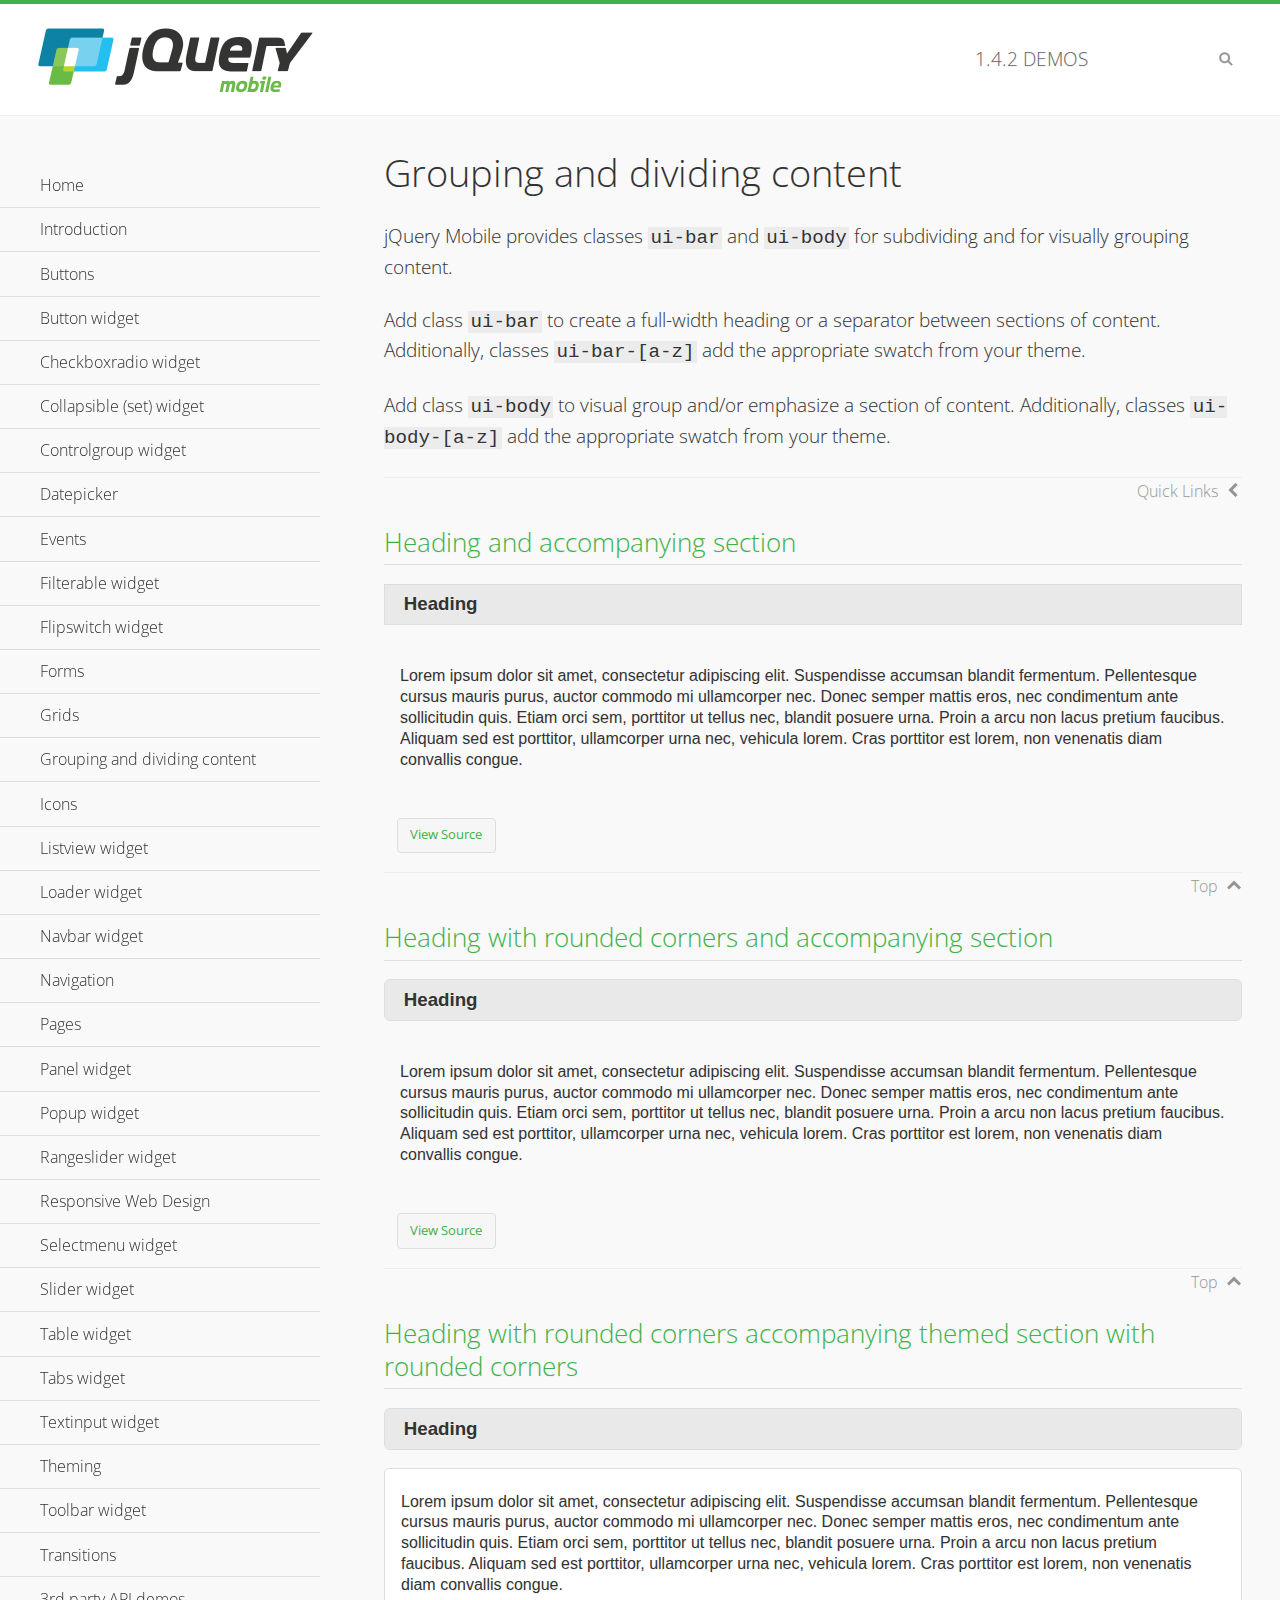
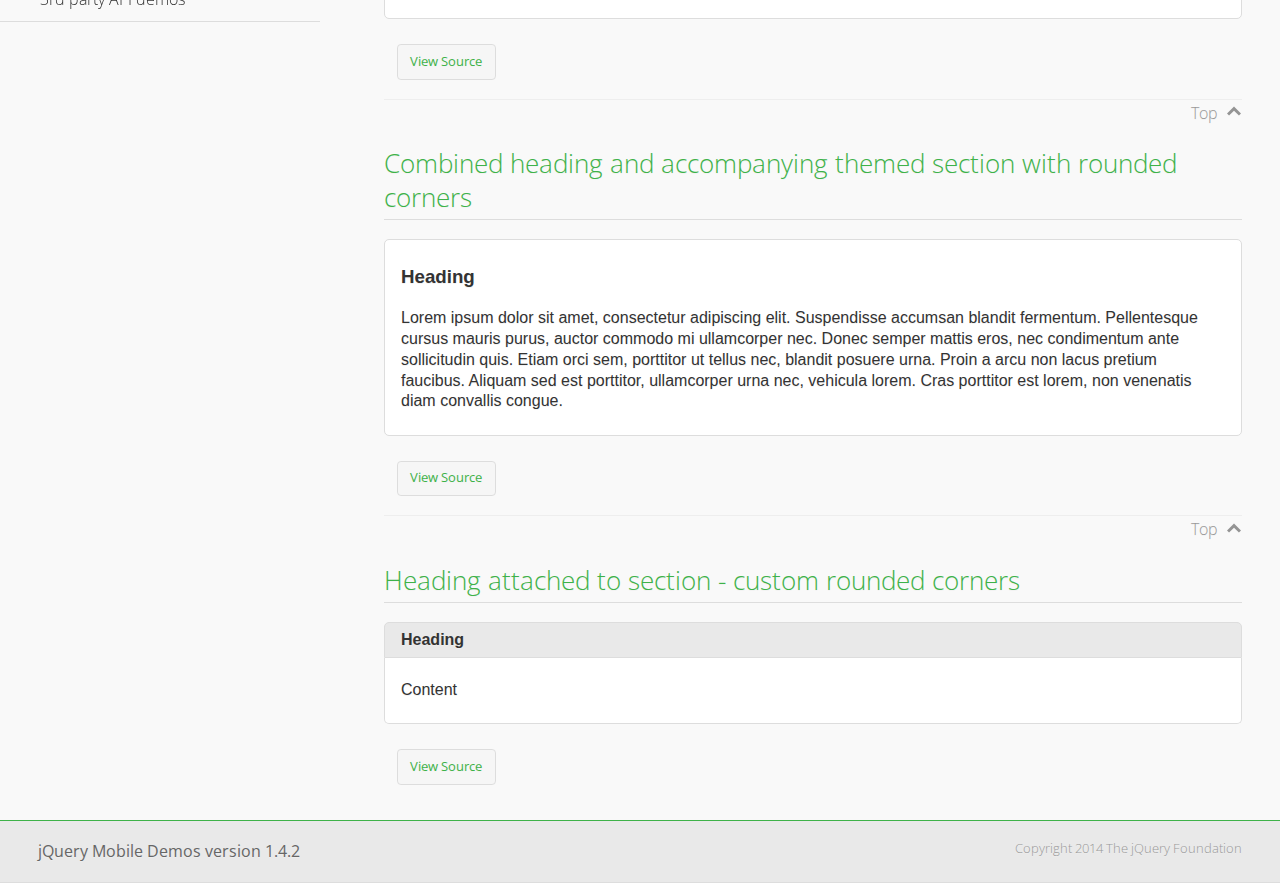
<file: jquery-mobile/demos/body-bar-classes/index.html>
<!DOCTYPE html>
<html>
	<head>
	<meta charset="utf-8">
	<meta name="viewport" content="width=device-width, initial-scale=1">
	<title>Grouping and dividing content - jQuery Mobile Demos</title>
	<link rel="shortcut icon" href="../favicon.ico">
	<link rel="stylesheet" href="http://fonts.googleapis.com/css?family=Open+Sans:300,400,700">
	<link rel="stylesheet" href="../css/themes/default/jquery.mobile-1.4.2.min.css">
	<link rel="stylesheet" href="../_assets/css/jqm-demos.css">
	<script src="../js/jquery.js"></script>
	<script src="../_assets/js/index.js"></script>
	<script src="../js/jquery.mobile-1.4.2.min.js"></script>
  <style id="combined-heading-and-section">
    .custom-corners .ui-bar {
      -webkit-border-top-left-radius: inherit;
      border-top-left-radius: inherit;
      -webkit-border-top-right-radius: inherit;
      border-top-right-radius: inherit;
    }
    .custom-corners .ui-body {
      border-top-width: 0;
      -webkit-border-bottom-left-radius: inherit;
      border-bottom-left-radius: inherit;
      -webkit-border-bottom-right-radius: inherit;
      border-bottom-right-radius: inherit;
    }
  </style>
</head>
<body>
<div data-role="page" class="jqm-demos" data-quicklinks="true">

	<div data-role="header" class="jqm-header">
		<h2><a href="../" title="jQuery Mobile Demos home"><img src="../_assets/img/jquery-logo.png" alt="jQuery Mobile"></a></h2>
		<p><span class="jqm-version"></span> Demos</p>
		<a href="#" class="jqm-navmenu-link ui-btn ui-btn-icon-notext ui-corner-all ui-icon-bars ui-nodisc-icon ui-alt-icon ui-btn-left">Menu</a>
		<a href="#" class="jqm-search-link ui-btn ui-btn-icon-notext ui-corner-all ui-icon-search ui-nodisc-icon ui-alt-icon ui-btn-right">Search</a>
	</div><!-- /header -->

	<div role="main" class="ui-content jqm-content">

		<h1>Grouping and dividing content</h1>

		<p>jQuery Mobile provides classes <code>ui-bar</code> and <code>ui-body</code> for subdividing and for visually grouping content.</p>
		<p>Add class <code>ui-bar</code> to create a full-width heading or a separator between sections of content. Additionally, classes <code>ui-bar-[a-z]</code> add the appropriate swatch from your theme.</p>
		<p>Add class <code>ui-body</code> to visual group and/or emphasize a section of content. Additionally, classes <code>ui-body-[a-z]</code> add the appropriate swatch from your theme.</p>

		<h2>Heading and accompanying section</h2>

		<div data-demo-html="true">
      <h3 class="ui-bar ui-bar-a">Heading</h3>
			<div class="ui-body">
				<p>Lorem ipsum dolor sit amet, consectetur adipiscing elit. Suspendisse accumsan blandit fermentum. Pellentesque cursus mauris purus, auctor commodo mi ullamcorper nec. Donec semper mattis eros, nec condimentum ante sollicitudin quis. Etiam orci sem, porttitor ut tellus nec, blandit posuere urna. Proin a arcu non lacus pretium faucibus. Aliquam sed est porttitor, ullamcorper urna nec, vehicula lorem. Cras porttitor est lorem, non venenatis diam convallis congue.</p>
			</div>
		</div>

		<h2>Heading with rounded corners and accompanying section</h2>

		<div data-demo-html="true">
      <h3 class="ui-bar ui-bar-a ui-corner-all">Heading</h3>
			<div class="ui-body">
				<p>Lorem ipsum dolor sit amet, consectetur adipiscing elit. Suspendisse accumsan blandit fermentum. Pellentesque cursus mauris purus, auctor commodo mi ullamcorper nec. Donec semper mattis eros, nec condimentum ante sollicitudin quis. Etiam orci sem, porttitor ut tellus nec, blandit posuere urna. Proin a arcu non lacus pretium faucibus. Aliquam sed est porttitor, ullamcorper urna nec, vehicula lorem. Cras porttitor est lorem, non venenatis diam convallis congue.</p>
			</div>
		</div>

		<h2>Heading with rounded corners accompanying themed section with rounded corners</h2>

		<div data-demo-html="true">
      <h3 class="ui-bar ui-bar-a ui-corner-all">Heading</h3>
			<div class="ui-body ui-body-a ui-corner-all">
				<p>Lorem ipsum dolor sit amet, consectetur adipiscing elit. Suspendisse accumsan blandit fermentum. Pellentesque cursus mauris purus, auctor commodo mi ullamcorper nec. Donec semper mattis eros, nec condimentum ante sollicitudin quis. Etiam orci sem, porttitor ut tellus nec, blandit posuere urna. Proin a arcu non lacus pretium faucibus. Aliquam sed est porttitor, ullamcorper urna nec, vehicula lorem. Cras porttitor est lorem, non venenatis diam convallis congue.</p>
			</div>
		</div>

		<h2>Combined heading and accompanying themed section with rounded corners</h2>

		<div data-demo-html="true">
			<div class="ui-body ui-body-a ui-corner-all">
	      <h3>Heading</h3>
				<p>Lorem ipsum dolor sit amet, consectetur adipiscing elit. Suspendisse accumsan blandit fermentum. Pellentesque cursus mauris purus, auctor commodo mi ullamcorper nec. Donec semper mattis eros, nec condimentum ante sollicitudin quis. Etiam orci sem, porttitor ut tellus nec, blandit posuere urna. Proin a arcu non lacus pretium faucibus. Aliquam sed est porttitor, ullamcorper urna nec, vehicula lorem. Cras porttitor est lorem, non venenatis diam convallis congue.</p>
			</div>
		</div>

		<h2>Heading attached to section - custom rounded corners</h2>

		<div data-demo-html="true" data-demo-css="#combined-heading-and-section">
      <div class="ui-corner-all custom-corners">
        <div class="ui-bar ui-bar-a">
          <h3>Heading</h3>
        </div>
        <div class="ui-body ui-body-a">
          <p>Content</p>
        </div>
      </div>
		</div>

	</div><!-- /content -->
	    <div data-role="panel" class="jqm-navmenu-panel" data-position="left" data-display="overlay" data-theme="a">
	    	<ul class="jqm-list ui-alt-icon ui-nodisc-icon">
<li data-filtertext="demos homepage" data-icon="home"><a href=".././">Home</a></li>
<li data-filtertext="introduction overview getting started"><a href="../intro/" data-ajax="false">Introduction</a></li>
<li data-filtertext="buttons button markup buttonmarkup method anchor link button element"><a href="../button-markup/" data-ajax="false">Buttons</a></li>
<li data-filtertext="form button widget input button submit reset"><a href="../button/" data-ajax="false">Button widget</a></li>
<li data-role="collapsible" data-collapsed-icon="carat-d" data-expanded-icon="carat-u" data-iconpos="right" data-inset="false">
	<h3>Checkboxradio widget</h3>
	<ul>
		<li data-filtertext="form checkboxradio widget checkbox input checkboxes controlgroups"><a href="../checkboxradio-checkbox/" data-ajax="false">Checkboxes</a></li>
		<li data-filtertext="form checkboxradio widget radio input radio buttons controlgroups"><a href="../checkboxradio-radio/" data-ajax="false">Radio buttons</a></li>
	</ul>
</li>
<li data-role="collapsible" data-collapsed-icon="carat-d" data-expanded-icon="carat-u" data-iconpos="right" data-inset="false">
	<h3>Collapsible (set) widget</h3>
	<ul>
		<li data-filtertext="collapsibles content formatting"><a href="../collapsible/" data-ajax="false">Collapsible</a></li>
		<li data-filtertext="dynamic collapsible set accordion append expand"><a href="../collapsible-dynamic/" data-ajax="false">Dynamic collapsibles</a></li>
		<li data-filtertext="accordions collapsible set widget content formatting grouped collapsibles"><a href="../collapsibleset/" data-ajax="false">Collapsible set</a></li>
	</ul>
</li>
<li data-role="collapsible" data-collapsed-icon="carat-d" data-expanded-icon="carat-u" data-iconpos="right" data-inset="false">
	<h3>Controlgroup widget</h3>
	<ul>
		<li data-filtertext="controlgroups selectmenu checkboxradio input grouped buttons horizontal vertical"><a href="../controlgroup/" data-ajax="false">Controlgroup</a></li>
		<li data-filtertext="dynamic controlgroup dynamically add buttons"><a href="../controlgroup-dynamic/" data-ajax="false">Dynamic controlgroups</a></li>
	</ul>
</li>
<li data-filtertext="form datepicker widget date input"><a href="../datepicker/" data-ajax="false">Datepicker</a></li>
<li data-role="collapsible" data-collapsed-icon="carat-d" data-expanded-icon="carat-u" data-iconpos="right" data-inset="false">
	<h3>Events</h3>
	<ul>
		<li data-filtertext="swipe to delete list items listviews swipe events"><a href="../swipe-list/" data-ajax="false">Swipe list items</a></li>
		<li data-filtertext="swipe to navigate swipe page navigation swipe events"><a href="../swipe-page/" data-ajax="false">Swipe page navigation</a></li>
	</ul>
</li>
<li data-filtertext="filterable filter elements sorting searching listview table"><a href="../filterable/" data-ajax="false">Filterable widget</a></li>
<li data-filtertext="form flipswitch widget flip toggle switch binary select checkbox input"><a href="../flipswitch/" data-ajax="false">Flipswitch widget</a></li>
<li data-role="collapsible" data-collapsed-icon="carat-d" data-expanded-icon="carat-u" data-iconpos="right" data-inset="false">
	<h3>Forms</h3>
	<ul>
		<li data-filtertext="forms text checkbox radio range button submit reset inputs selects textarea slider flipswitch label form elements"><a href="../forms/" data-ajax="false">Forms</a></li>
		<li data-filtertext="form hide labels hidden accessible ui-hidden-accessible forms"><a href="../forms-label-hidden-accessible/" data-ajax="false">Hide labels</a></li>
		<li data-filtertext="form field containers fieldcontain ui-field-contain forms"><a href="../forms-field-contain/" data-ajax="false">Field containers</a></li>
		<li data-filtertext="forms disabled form elements"><a href="../forms-disabled/" data-ajax="false">Forms disabled</a></li>
		<li data-filtertext="forms gallery examples overview forms text checkbox radio range button submit reset inputs selects textarea slider flipswitch label form elements"><a href="../forms-gallery/" data-ajax="false">Forms gallery</a></li>
	</ul>
</li>
<li data-role="collapsible" data-collapsed-icon="carat-d" data-expanded-icon="carat-u" data-iconpos="right" data-inset="false">
	<h3>Grids</h3>
	<ul>
		<li data-filtertext="grids columns blocks content formatting rwd responsive css framework"><a href="../grids/" data-ajax="false">Grids</a></li>
		<li data-filtertext="buttons in grids css framework"><a href="../grids-buttons/" data-ajax="false">Buttons in grids</a></li>
		<li data-filtertext="custom responsive grids rwd css framework"><a href="../grids-custom-responsive/" data-ajax="false">Custom responsive grids</a></li>
	</ul>
</li>
<li data-filtertext="blocks content formatting sections heading"><a href="../body-bar-classes/" data-ajax="false">Grouping and dividing content</a></li>
<li data-role="collapsible" data-collapsed-icon="carat-d" data-expanded-icon="carat-u" data-iconpos="right" data-inset="false">
	<h3>Icons</h3>
	<ul>
		<li data-filtertext="button icons svg disc alt custom icon position"><a href="../icons/" data-ajax="false">Icons</a></li>
		<li data-filtertext=""><a href="../icons-grunticon/" data-ajax="false">Grunticon loader</a></li>
	</ul>
</li>
<li data-role="collapsible" data-collapsed-icon="carat-d" data-expanded-icon="carat-u" data-iconpos="right" data-inset="false">
	<h3>Listview widget</h3>
	<ul>
		<li data-filtertext="listview widget thumbnails icons nested split button collapsible ul ol"><a href="../listview/" data-ajax="false">Listview</a></li>
		<li data-filtertext="autocomplete filterable reveal listview filtertextbeforefilter placeholder"><a href="../listview-autocomplete/" data-ajax="false">Listview autocomplete</a></li>
		<li data-filtertext="autocomplete filterable reveal listview remote data filtertextbeforefilter placeholder"><a href="../listview-autocomplete-remote/" data-ajax="false">Listview autocomplete remote data</a></li>
		<li data-filtertext="autodividers anchor jump scroll linkbars listview lists ul ol"><a href="../listview-autodividers-linkbar/" data-ajax="false">Listview autodividers linkbar</a></li>
		<li data-filtertext="listview autodividers selector autodividersselector lists ul ol"><a href="../listview-autodividers-selector/" data-ajax="false">Listview autodividers selector</a></li>
		<li data-filtertext="listview nested list items"><a href="../listview-nested-lists/" data-ajax="false">Listview Nested Listviews</a></li>
		<li data-filtertext="listview collapsible list items flat"><a href="../listview-collapsible-item-flat/" data-ajax="false">Listview collapsible list items (flat)</a></li>
		<li data-filtertext="listview collapsible list indented"><a href="../listview-collapsible-item-indented/" data-ajax="false">Listview collapsible list items (indented)</a></li>
		<li data-filtertext="grid listview responsive grids responsive listviews lists ul"><a href="../listview-grid/" data-ajax="false">Listview responsive grid</a></li>
	</ul>
</li>
<li data-filtertext="loader widget page loading navigation overlay spinner"><a href="../loader/" data-ajax="false">Loader widget</a></li>
<li data-filtertext="navbar widget navmenu toolbars header footer"><a href="../navbar/" data-ajax="false">Navbar widget</a></li>
<li data-role="collapsible" data-collapsed-icon="carat-d" data-expanded-icon="carat-u" data-iconpos="right" data-inset="false">
	<h3>Navigation</h3>
	<ul>
		<li data-filtertext="ajax navigation navigate widget history event method"><a href="../navigation/" data-ajax="false">Navigation</a></li>
		<li data-filtertext="linking pages page links navigation ajax prefetch cache"><a href="../navigation-linking-pages/" data-ajax="false">Linking pages</a></li>
		<li data-filtertext="php redirect server redirection server-side navigation"><a href="../navigation-php-redirect/" data-ajax="false">PHP redirect demo</a></li>
		<li data-filtertext="navigation redirection hash query"><a href="../navigation-hash-processing/" data-ajax="false">Hash processing demo</a></li>
	</ul>
</li>
<li data-role="collapsible" data-collapsed-icon="carat-d" data-expanded-icon="carat-u" data-iconpos="right" data-inset="false">
	<h3>Pages</h3>
	<ul>
		<li data-filtertext="pages page widget ajax navigation"><a href="../pages/" data-ajax="false">Pages</a></li>
		<li data-filtertext="single page"><a href="../pages-single-page/" data-ajax="false">Single page</a></li>
		<li data-filtertext="multipage multi-page page"><a href="../pages-multi-page/" data-ajax="false">Multi-page template</a></li>
		<li data-filtertext="dialog page widget modal popup"><a href="../pages-dialog/" data-ajax="false">Dialog page</a></li>
	</ul>
</li>
<li data-role="collapsible" data-collapsed-icon="carat-d" data-expanded-icon="carat-u" data-iconpos="right" data-inset="false">
	<h3>Panel widget</h3>
	<ul>
		<li data-filtertext="panel widget sliding panels reveal push overlay responsive"><a href="../panel/" data-ajax="false">Panel</a></li>
		<li data-filtertext=""><a href="../panel-external/" data-ajax="false">External panels</a></li>
		<li data-filtertext="panel "><a href="../panel-fixed/" data-ajax="false">Fixed panels</a></li>
		<li data-filtertext="panel slide panels sliding panels shadow rwd responsive breakpoint"><a href="../panel-responsive/" data-ajax="false">Panels responsive</a></li>
		<li data-filtertext="panel custom style custom panel width reveal shadow listview panel styling page background wrapper"><a href="../panel-styling/" data-ajax="false">Custom panel style</a></li>
		<li data-filtertext="panel open on swipe"><a href="../panel-swipe-open/" data-ajax="false">Panel open on swipe</a></li>
		<li data-filtertext="panels outside page internal external toolbars"><a href="../panel-external-internal/" data-ajax="false">Panel external and internal</a></li>
	</ul>
</li>
<li data-role="collapsible" data-collapsed-icon="carat-d" data-expanded-icon="carat-u" data-iconpos="right" data-inset="false">
	<h3>Popup widget</h3>
	<ul>
		<li data-filtertext="popup widget popups dialog modal transition tooltip lightbox form overlay screen flip pop fade transition"><a href="../popup/" data-ajax="false">Popup</a></li>
		<li data-filtertext="popup alignment position"><a href="../popup-alignment/" data-ajax="false">Popup alignment</a></li>
		<li data-filtertext="popup arrow size popups popover"><a href="../popup-arrow-size/" data-ajax="false">Popup arrow size</a></li>
		<li data-filtertext="dynamic popups popup images lightbox"><a href="../popup-dynamic/" data-ajax="false">Dynamic popups</a></li>
		<li data-filtertext="popups with iframes scaling"><a href="../popup-iframe/" data-ajax="false">Popups with iframes</a></li>
		<li data-filtertext="popup image scaling"><a href="../popup-image-scaling/" data-ajax="false">Popup image scaling</a></li>
		<li data-filtertext="external popup outside multi-page"><a href="../popup-outside-multipage" data-ajax="false">Popup outside multi-page</a></li>
	</ul>
</li>
<li data-filtertext="form rangeslider widget dual sliders dual handle sliders range input"><a href="../rangeslider/" data-ajax="false">Rangeslider widget</a></li>
<li data-filtertext="responsive web design rwd adaptive progressive enhancement PE accessible mobile breakpoints media query media queries"><a href="../rwd/" data-ajax="false">Responsive Web Design</a></li>
<li data-role="collapsible" data-collapsed-icon="carat-d" data-expanded-icon="carat-u" data-iconpos="right" data-inset="false">
	<h3>Selectmenu widget</h3>
	<ul>
		<li data-filtertext="form selectmenu widget select input custom select menu selects"><a href="../selectmenu/" data-ajax="false">Selectmenu</a></li>
		<li data-filtertext="form custom select menu selectmenu widget custom menu option optgroup multiple selects"><a href="../selectmenu-custom/" data-ajax="false">Custom select menu</a></li>
		<li data-filtertext="filterable select filter popup dialog"><a href="../selectmenu-custom-filter/" data-ajax="false">Custom select menu with filter</a></li>
	</ul>
</li>
<li data-role="collapsible" data-collapsed-icon="carat-d" data-expanded-icon="carat-u" data-iconpos="right" data-inset="false">
	<h3>Slider widget</h3>
	<ul>
		<li data-filtertext="form slider widget range input single sliders"><a href="../slider/" data-ajax="false">Slider</a></li>
		<li data-filtertext="form slider widget flipswitch slider binary select flip toggle switch"><a href="../slider-flipswitch/" data-ajax="false">Slider flip toggle switch</a></li>
		<li data-filtertext="form slider tooltip handle value input range sliders"><a href="../slider-tooltip/" data-ajax="false">Slider tooltip</a></li>
	</ul>
</li>
<li data-role="collapsible" data-collapsed-icon="carat-d" data-expanded-icon="carat-u" data-iconpos="right" data-inset="false">
	<h3>Table widget</h3>
	<ul>
		<li data-filtertext="table widget reflow column toggle th td responsive tables rwd hide show tabular"><a href="../table-column-toggle/" data-ajax="false">Table Column Toggle</a></li>
		<li data-filtertext="table column toggle phone comparison demo"><a href="../table-column-toggle-example/" data-ajax="false">Table Column Toggle demo</a></li>
		<li data-filtertext="responsive tables table column toggle heading groups rwd breakpoint"><a href="../table-column-toggle-heading-groups/" data-ajax="false">Table Column Toggle heading groups</a></li>
		<li data-filtertext="responsive tables table column toggle hide rwd breakpoint customization options"><a href="../table-column-toggle-options/" data-ajax="false">Table Column Toggle options</a></li>
		<li data-filtertext="table reflow th td responsive rwd columns tabular"><a href="../table-reflow/" data-ajax="false">Table Reflow</a></li>
		<li data-filtertext="responsive tables table reflow heading groups rwd breakpoint"><a href="../table-reflow-heading-groups/" data-ajax="false">Table Reflow heading groups</a></li>
		<li data-filtertext="responsive tables table reflow stripes strokes table style"><a href="../table-reflow-stripes-strokes/" data-ajax="false">Table Reflow stripes and strokes</a></li>
		<li data-filtertext="responsive tables table reflow stack custom styles"><a href="../table-reflow-styling/" data-ajax="false">Table Reflow custom styles</a></li>
	</ul>
</li>
<li data-filtertext="ui tabs widget"><a href="../tabs/" data-ajax="false">Tabs widget</a></li>
<li data-filtertext="form textinput widget text input textarea number date time tel email file color password"><a href="../textinput/" data-ajax="false">Textinput widget</a></li>
<li data-role="collapsible" data-collapsed-icon="carat-d" data-expanded-icon="carat-u" data-iconpos="right" data-inset="false">
	<h3>Theming</h3>
	<ul>
		<li data-filtertext="default theme swatches theming style css"><a href="../theme-default/" data-ajax="false">Default theme</a></li>
		<li data-filtertext="classic theme old theme swatches theming style css"><a href="../theme-classic/" data-ajax="false">Classic theme</a></li>
	</ul>
</li>
<li data-role="collapsible" data-collapsed-icon="carat-d" data-expanded-icon="carat-u" data-iconpos="right" data-inset="false">
	<h3>Toolbar widget</h3>
	<ul>
		<li data-filtertext="toolbar widget header footer toolbars fixed fullscreen external sections"><a href="../toolbar/" data-ajax="false">Toolbar</a></li>
		<li data-filtertext="dynamic toolbars dynamically add toolbar header footer"><a href="../toolbar-dynamic/" data-ajax="false">Dynamic toolbars</a></li>
		<li data-filtertext="external toolbars header footer"><a href="../toolbar-external/" data-ajax="false">External toolbars</a></li>
		<li data-filtertext="fixed toolbars header footer"><a href="../toolbar-fixed/" data-ajax="false">Fixed toolbars</a></li>
		<li data-filtertext="fixed fullscreen toolbars header footer"><a href="../toolbar-fixed-fullscreen/" data-ajax="false">Fullscreen toolbars</a></li>
		<li data-filtertext="external fixed toolbars header footer"><a href="../toolbar-fixed-external/" data-ajax="false">Fixed external toolbars</a></li>
		<li data-filtertext="external persistent toolbars header footer navbar navmenu"><a href="../toolbar-fixed-persistent/" data-ajax="false">Persistent toolbars</a></li>
		<li data-filtertext="external ajax optimized toolbars persistent toolbars header footer navbar"><a href="../toolbar-fixed-persistent-optimized/" data-ajax="false">Ajax optimized toolbars</a></li>
		<li data-filtertext="form in toolbars header footer"><a href="../toolbar-fixed-forms/" data-ajax="false">Form in toolbar</a></li>
	</ul>
</li>
<li data-filtertext="page transitions animated pages popup navigation flip slide fade pop"><a href="../transitions/" data-ajax="false">Transitions</a></li>
<li data-role="collapsible" data-collapsed-icon="carat-d" data-expanded-icon="carat-u" data-iconpos="right" data-inset="false">
	<h3>3rd party API demos</h3>
	<ul>
		<li data-filtertext="backbone requirejs navigation router"><a href="../backbone-requirejs/" data-ajax="false">Backbone RequireJS</a></li>
		<li data-filtertext="google maps geolocation demo"><a href="../map-geolocation/" data-ajax="false">Google Maps geolocation</a></li>
		<li data-filtertext="google maps hybrid"><a href="../map-list-toggle/" data-ajax="false">Google Maps list toggle</a></li>
	</ul>
</li>



		     </ul>
		</div><!-- /panel -->


	<div data-role="footer" data-position="fixed" data-tap-toggle="false" class="jqm-footer">
		<p>jQuery Mobile Demos version <span class="jqm-version"></span></p>
		<p>Copyright 2014 The jQuery Foundation</p>
	</div><!-- /footer -->
	<!-- TODO: This should become an external panel so we can add input to markup (unique ID) -->
    <div data-role="panel" class="jqm-search-panel" data-position="right" data-display="overlay" data-theme="a">
		<div class="jqm-search">
			<ul class="jqm-list" data-filter-placeholder="Search demos..." data-filter-reveal="true">
<li data-filtertext="demos homepage" data-icon="home"><a href=".././">Home</a></li>
<li data-filtertext="introduction overview getting started"><a href="../intro/" data-ajax="false">Introduction</a></li>
<li data-filtertext="buttons button markup buttonmarkup method anchor link button element"><a href="../button-markup/" data-ajax="false">Buttons</a></li>
<li data-filtertext="form button widget input button submit reset"><a href="../button/" data-ajax="false">Button widget</a></li>
<li data-role="collapsible" data-collapsed-icon="carat-d" data-expanded-icon="carat-u" data-iconpos="right" data-inset="false">
	<h3>Checkboxradio widget</h3>
	<ul>
		<li data-filtertext="form checkboxradio widget checkbox input checkboxes controlgroups"><a href="../checkboxradio-checkbox/" data-ajax="false">Checkboxes</a></li>
		<li data-filtertext="form checkboxradio widget radio input radio buttons controlgroups"><a href="../checkboxradio-radio/" data-ajax="false">Radio buttons</a></li>
	</ul>
</li>
<li data-role="collapsible" data-collapsed-icon="carat-d" data-expanded-icon="carat-u" data-iconpos="right" data-inset="false">
	<h3>Collapsible (set) widget</h3>
	<ul>
		<li data-filtertext="collapsibles content formatting"><a href="../collapsible/" data-ajax="false">Collapsible</a></li>
		<li data-filtertext="dynamic collapsible set accordion append expand"><a href="../collapsible-dynamic/" data-ajax="false">Dynamic collapsibles</a></li>
		<li data-filtertext="accordions collapsible set widget content formatting grouped collapsibles"><a href="../collapsibleset/" data-ajax="false">Collapsible set</a></li>
	</ul>
</li>
<li data-role="collapsible" data-collapsed-icon="carat-d" data-expanded-icon="carat-u" data-iconpos="right" data-inset="false">
	<h3>Controlgroup widget</h3>
	<ul>
		<li data-filtertext="controlgroups selectmenu checkboxradio input grouped buttons horizontal vertical"><a href="../controlgroup/" data-ajax="false">Controlgroup</a></li>
		<li data-filtertext="dynamic controlgroup dynamically add buttons"><a href="../controlgroup-dynamic/" data-ajax="false">Dynamic controlgroups</a></li>
	</ul>
</li>
<li data-filtertext="form datepicker widget date input"><a href="../datepicker/" data-ajax="false">Datepicker</a></li>
<li data-role="collapsible" data-collapsed-icon="carat-d" data-expanded-icon="carat-u" data-iconpos="right" data-inset="false">
	<h3>Events</h3>
	<ul>
		<li data-filtertext="swipe to delete list items listviews swipe events"><a href="../swipe-list/" data-ajax="false">Swipe list items</a></li>
		<li data-filtertext="swipe to navigate swipe page navigation swipe events"><a href="../swipe-page/" data-ajax="false">Swipe page navigation</a></li>
	</ul>
</li>
<li data-filtertext="filterable filter elements sorting searching listview table"><a href="../filterable/" data-ajax="false">Filterable widget</a></li>
<li data-filtertext="form flipswitch widget flip toggle switch binary select checkbox input"><a href="../flipswitch/" data-ajax="false">Flipswitch widget</a></li>
<li data-role="collapsible" data-collapsed-icon="carat-d" data-expanded-icon="carat-u" data-iconpos="right" data-inset="false">
	<h3>Forms</h3>
	<ul>
		<li data-filtertext="forms text checkbox radio range button submit reset inputs selects textarea slider flipswitch label form elements"><a href="../forms/" data-ajax="false">Forms</a></li>
		<li data-filtertext="form hide labels hidden accessible ui-hidden-accessible forms"><a href="../forms-label-hidden-accessible/" data-ajax="false">Hide labels</a></li>
		<li data-filtertext="form field containers fieldcontain ui-field-contain forms"><a href="../forms-field-contain/" data-ajax="false">Field containers</a></li>
		<li data-filtertext="forms disabled form elements"><a href="../forms-disabled/" data-ajax="false">Forms disabled</a></li>
		<li data-filtertext="forms gallery examples overview forms text checkbox radio range button submit reset inputs selects textarea slider flipswitch label form elements"><a href="../forms-gallery/" data-ajax="false">Forms gallery</a></li>
	</ul>
</li>
<li data-role="collapsible" data-collapsed-icon="carat-d" data-expanded-icon="carat-u" data-iconpos="right" data-inset="false">
	<h3>Grids</h3>
	<ul>
		<li data-filtertext="grids columns blocks content formatting rwd responsive css framework"><a href="../grids/" data-ajax="false">Grids</a></li>
		<li data-filtertext="buttons in grids css framework"><a href="../grids-buttons/" data-ajax="false">Buttons in grids</a></li>
		<li data-filtertext="custom responsive grids rwd css framework"><a href="../grids-custom-responsive/" data-ajax="false">Custom responsive grids</a></li>
	</ul>
</li>
<li data-filtertext="blocks content formatting sections heading"><a href="../body-bar-classes/" data-ajax="false">Grouping and dividing content</a></li>
<li data-role="collapsible" data-collapsed-icon="carat-d" data-expanded-icon="carat-u" data-iconpos="right" data-inset="false">
	<h3>Icons</h3>
	<ul>
		<li data-filtertext="button icons svg disc alt custom icon position"><a href="../icons/" data-ajax="false">Icons</a></li>
		<li data-filtertext=""><a href="../icons-grunticon/" data-ajax="false">Grunticon loader</a></li>
	</ul>
</li>
<li data-role="collapsible" data-collapsed-icon="carat-d" data-expanded-icon="carat-u" data-iconpos="right" data-inset="false">
	<h3>Listview widget</h3>
	<ul>
		<li data-filtertext="listview widget thumbnails icons nested split button collapsible ul ol"><a href="../listview/" data-ajax="false">Listview</a></li>
		<li data-filtertext="autocomplete filterable reveal listview filtertextbeforefilter placeholder"><a href="../listview-autocomplete/" data-ajax="false">Listview autocomplete</a></li>
		<li data-filtertext="autocomplete filterable reveal listview remote data filtertextbeforefilter placeholder"><a href="../listview-autocomplete-remote/" data-ajax="false">Listview autocomplete remote data</a></li>
		<li data-filtertext="autodividers anchor jump scroll linkbars listview lists ul ol"><a href="../listview-autodividers-linkbar/" data-ajax="false">Listview autodividers linkbar</a></li>
		<li data-filtertext="listview autodividers selector autodividersselector lists ul ol"><a href="../listview-autodividers-selector/" data-ajax="false">Listview autodividers selector</a></li>
		<li data-filtertext="listview nested list items"><a href="../listview-nested-lists/" data-ajax="false">Listview Nested Listviews</a></li>
		<li data-filtertext="listview collapsible list items flat"><a href="../listview-collapsible-item-flat/" data-ajax="false">Listview collapsible list items (flat)</a></li>
		<li data-filtertext="listview collapsible list indented"><a href="../listview-collapsible-item-indented/" data-ajax="false">Listview collapsible list items (indented)</a></li>
		<li data-filtertext="grid listview responsive grids responsive listviews lists ul"><a href="../listview-grid/" data-ajax="false">Listview responsive grid</a></li>
	</ul>
</li>
<li data-filtertext="loader widget page loading navigation overlay spinner"><a href="../loader/" data-ajax="false">Loader widget</a></li>
<li data-filtertext="navbar widget navmenu toolbars header footer"><a href="../navbar/" data-ajax="false">Navbar widget</a></li>
<li data-role="collapsible" data-collapsed-icon="carat-d" data-expanded-icon="carat-u" data-iconpos="right" data-inset="false">
	<h3>Navigation</h3>
	<ul>
		<li data-filtertext="ajax navigation navigate widget history event method"><a href="../navigation/" data-ajax="false">Navigation</a></li>
		<li data-filtertext="linking pages page links navigation ajax prefetch cache"><a href="../navigation-linking-pages/" data-ajax="false">Linking pages</a></li>
		<li data-filtertext="php redirect server redirection server-side navigation"><a href="../navigation-php-redirect/" data-ajax="false">PHP redirect demo</a></li>
		<li data-filtertext="navigation redirection hash query"><a href="../navigation-hash-processing/" data-ajax="false">Hash processing demo</a></li>
	</ul>
</li>
<li data-role="collapsible" data-collapsed-icon="carat-d" data-expanded-icon="carat-u" data-iconpos="right" data-inset="false">
	<h3>Pages</h3>
	<ul>
		<li data-filtertext="pages page widget ajax navigation"><a href="../pages/" data-ajax="false">Pages</a></li>
		<li data-filtertext="single page"><a href="../pages-single-page/" data-ajax="false">Single page</a></li>
		<li data-filtertext="multipage multi-page page"><a href="../pages-multi-page/" data-ajax="false">Multi-page template</a></li>
		<li data-filtertext="dialog page widget modal popup"><a href="../pages-dialog/" data-ajax="false">Dialog page</a></li>
	</ul>
</li>
<li data-role="collapsible" data-collapsed-icon="carat-d" data-expanded-icon="carat-u" data-iconpos="right" data-inset="false">
	<h3>Panel widget</h3>
	<ul>
		<li data-filtertext="panel widget sliding panels reveal push overlay responsive"><a href="../panel/" data-ajax="false">Panel</a></li>
		<li data-filtertext=""><a href="../panel-external/" data-ajax="false">External panels</a></li>
		<li data-filtertext="panel "><a href="../panel-fixed/" data-ajax="false">Fixed panels</a></li>
		<li data-filtertext="panel slide panels sliding panels shadow rwd responsive breakpoint"><a href="../panel-responsive/" data-ajax="false">Panels responsive</a></li>
		<li data-filtertext="panel custom style custom panel width reveal shadow listview panel styling page background wrapper"><a href="../panel-styling/" data-ajax="false">Custom panel style</a></li>
		<li data-filtertext="panel open on swipe"><a href="../panel-swipe-open/" data-ajax="false">Panel open on swipe</a></li>
		<li data-filtertext="panels outside page internal external toolbars"><a href="../panel-external-internal/" data-ajax="false">Panel external and internal</a></li>
	</ul>
</li>
<li data-role="collapsible" data-collapsed-icon="carat-d" data-expanded-icon="carat-u" data-iconpos="right" data-inset="false">
	<h3>Popup widget</h3>
	<ul>
		<li data-filtertext="popup widget popups dialog modal transition tooltip lightbox form overlay screen flip pop fade transition"><a href="../popup/" data-ajax="false">Popup</a></li>
		<li data-filtertext="popup alignment position"><a href="../popup-alignment/" data-ajax="false">Popup alignment</a></li>
		<li data-filtertext="popup arrow size popups popover"><a href="../popup-arrow-size/" data-ajax="false">Popup arrow size</a></li>
		<li data-filtertext="dynamic popups popup images lightbox"><a href="../popup-dynamic/" data-ajax="false">Dynamic popups</a></li>
		<li data-filtertext="popups with iframes scaling"><a href="../popup-iframe/" data-ajax="false">Popups with iframes</a></li>
		<li data-filtertext="popup image scaling"><a href="../popup-image-scaling/" data-ajax="false">Popup image scaling</a></li>
		<li data-filtertext="external popup outside multi-page"><a href="../popup-outside-multipage" data-ajax="false">Popup outside multi-page</a></li>
	</ul>
</li>
<li data-filtertext="form rangeslider widget dual sliders dual handle sliders range input"><a href="../rangeslider/" data-ajax="false">Rangeslider widget</a></li>
<li data-filtertext="responsive web design rwd adaptive progressive enhancement PE accessible mobile breakpoints media query media queries"><a href="../rwd/" data-ajax="false">Responsive Web Design</a></li>
<li data-role="collapsible" data-collapsed-icon="carat-d" data-expanded-icon="carat-u" data-iconpos="right" data-inset="false">
	<h3>Selectmenu widget</h3>
	<ul>
		<li data-filtertext="form selectmenu widget select input custom select menu selects"><a href="../selectmenu/" data-ajax="false">Selectmenu</a></li>
		<li data-filtertext="form custom select menu selectmenu widget custom menu option optgroup multiple selects"><a href="../selectmenu-custom/" data-ajax="false">Custom select menu</a></li>
		<li data-filtertext="filterable select filter popup dialog"><a href="../selectmenu-custom-filter/" data-ajax="false">Custom select menu with filter</a></li>
	</ul>
</li>
<li data-role="collapsible" data-collapsed-icon="carat-d" data-expanded-icon="carat-u" data-iconpos="right" data-inset="false">
	<h3>Slider widget</h3>
	<ul>
		<li data-filtertext="form slider widget range input single sliders"><a href="../slider/" data-ajax="false">Slider</a></li>
		<li data-filtertext="form slider widget flipswitch slider binary select flip toggle switch"><a href="../slider-flipswitch/" data-ajax="false">Slider flip toggle switch</a></li>
		<li data-filtertext="form slider tooltip handle value input range sliders"><a href="../slider-tooltip/" data-ajax="false">Slider tooltip</a></li>
	</ul>
</li>
<li data-role="collapsible" data-collapsed-icon="carat-d" data-expanded-icon="carat-u" data-iconpos="right" data-inset="false">
	<h3>Table widget</h3>
	<ul>
		<li data-filtertext="table widget reflow column toggle th td responsive tables rwd hide show tabular"><a href="../table-column-toggle/" data-ajax="false">Table Column Toggle</a></li>
		<li data-filtertext="table column toggle phone comparison demo"><a href="../table-column-toggle-example/" data-ajax="false">Table Column Toggle demo</a></li>
		<li data-filtertext="responsive tables table column toggle heading groups rwd breakpoint"><a href="../table-column-toggle-heading-groups/" data-ajax="false">Table Column Toggle heading groups</a></li>
		<li data-filtertext="responsive tables table column toggle hide rwd breakpoint customization options"><a href="../table-column-toggle-options/" data-ajax="false">Table Column Toggle options</a></li>
		<li data-filtertext="table reflow th td responsive rwd columns tabular"><a href="../table-reflow/" data-ajax="false">Table Reflow</a></li>
		<li data-filtertext="responsive tables table reflow heading groups rwd breakpoint"><a href="../table-reflow-heading-groups/" data-ajax="false">Table Reflow heading groups</a></li>
		<li data-filtertext="responsive tables table reflow stripes strokes table style"><a href="../table-reflow-stripes-strokes/" data-ajax="false">Table Reflow stripes and strokes</a></li>
		<li data-filtertext="responsive tables table reflow stack custom styles"><a href="../table-reflow-styling/" data-ajax="false">Table Reflow custom styles</a></li>
	</ul>
</li>
<li data-filtertext="ui tabs widget"><a href="../tabs/" data-ajax="false">Tabs widget</a></li>
<li data-filtertext="form textinput widget text input textarea number date time tel email file color password"><a href="../textinput/" data-ajax="false">Textinput widget</a></li>
<li data-role="collapsible" data-collapsed-icon="carat-d" data-expanded-icon="carat-u" data-iconpos="right" data-inset="false">
	<h3>Theming</h3>
	<ul>
		<li data-filtertext="default theme swatches theming style css"><a href="../theme-default/" data-ajax="false">Default theme</a></li>
		<li data-filtertext="classic theme old theme swatches theming style css"><a href="../theme-classic/" data-ajax="false">Classic theme</a></li>
	</ul>
</li>
<li data-role="collapsible" data-collapsed-icon="carat-d" data-expanded-icon="carat-u" data-iconpos="right" data-inset="false">
	<h3>Toolbar widget</h3>
	<ul>
		<li data-filtertext="toolbar widget header footer toolbars fixed fullscreen external sections"><a href="../toolbar/" data-ajax="false">Toolbar</a></li>
		<li data-filtertext="dynamic toolbars dynamically add toolbar header footer"><a href="../toolbar-dynamic/" data-ajax="false">Dynamic toolbars</a></li>
		<li data-filtertext="external toolbars header footer"><a href="../toolbar-external/" data-ajax="false">External toolbars</a></li>
		<li data-filtertext="fixed toolbars header footer"><a href="../toolbar-fixed/" data-ajax="false">Fixed toolbars</a></li>
		<li data-filtertext="fixed fullscreen toolbars header footer"><a href="../toolbar-fixed-fullscreen/" data-ajax="false">Fullscreen toolbars</a></li>
		<li data-filtertext="external fixed toolbars header footer"><a href="../toolbar-fixed-external/" data-ajax="false">Fixed external toolbars</a></li>
		<li data-filtertext="external persistent toolbars header footer navbar navmenu"><a href="../toolbar-fixed-persistent/" data-ajax="false">Persistent toolbars</a></li>
		<li data-filtertext="external ajax optimized toolbars persistent toolbars header footer navbar"><a href="../toolbar-fixed-persistent-optimized/" data-ajax="false">Ajax optimized toolbars</a></li>
		<li data-filtertext="form in toolbars header footer"><a href="../toolbar-fixed-forms/" data-ajax="false">Form in toolbar</a></li>
	</ul>
</li>
<li data-filtertext="page transitions animated pages popup navigation flip slide fade pop"><a href="../transitions/" data-ajax="false">Transitions</a></li>
<li data-role="collapsible" data-collapsed-icon="carat-d" data-expanded-icon="carat-u" data-iconpos="right" data-inset="false">
	<h3>3rd party API demos</h3>
	<ul>
		<li data-filtertext="backbone requirejs navigation router"><a href="../backbone-requirejs/" data-ajax="false">Backbone RequireJS</a></li>
		<li data-filtertext="google maps geolocation demo"><a href="../map-geolocation/" data-ajax="false">Google Maps geolocation</a></li>
		<li data-filtertext="google maps hybrid"><a href="../map-list-toggle/" data-ajax="false">Google Maps list toggle</a></li>
	</ul>
</li>



			</ul>
		</div>
	</div><!-- /panel -->


</div><!-- /page -->

</body>
</html>
</file>
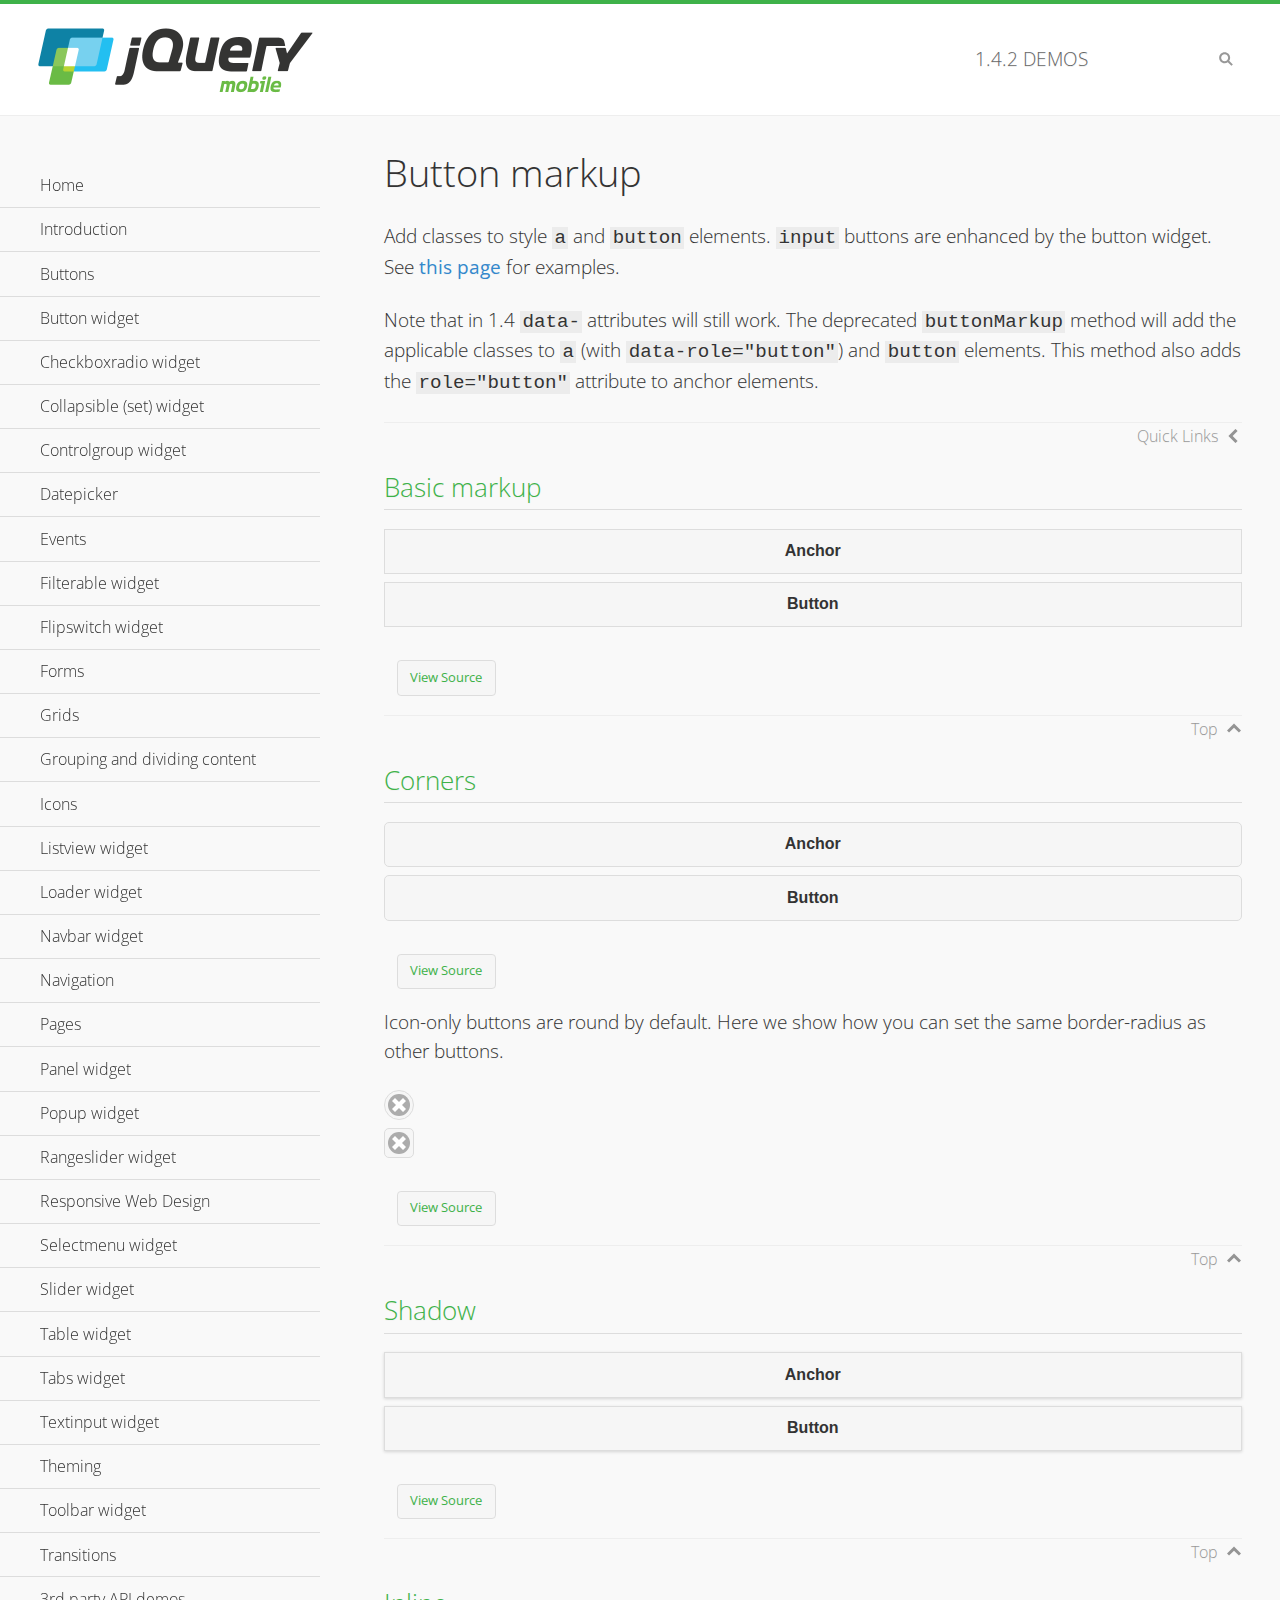
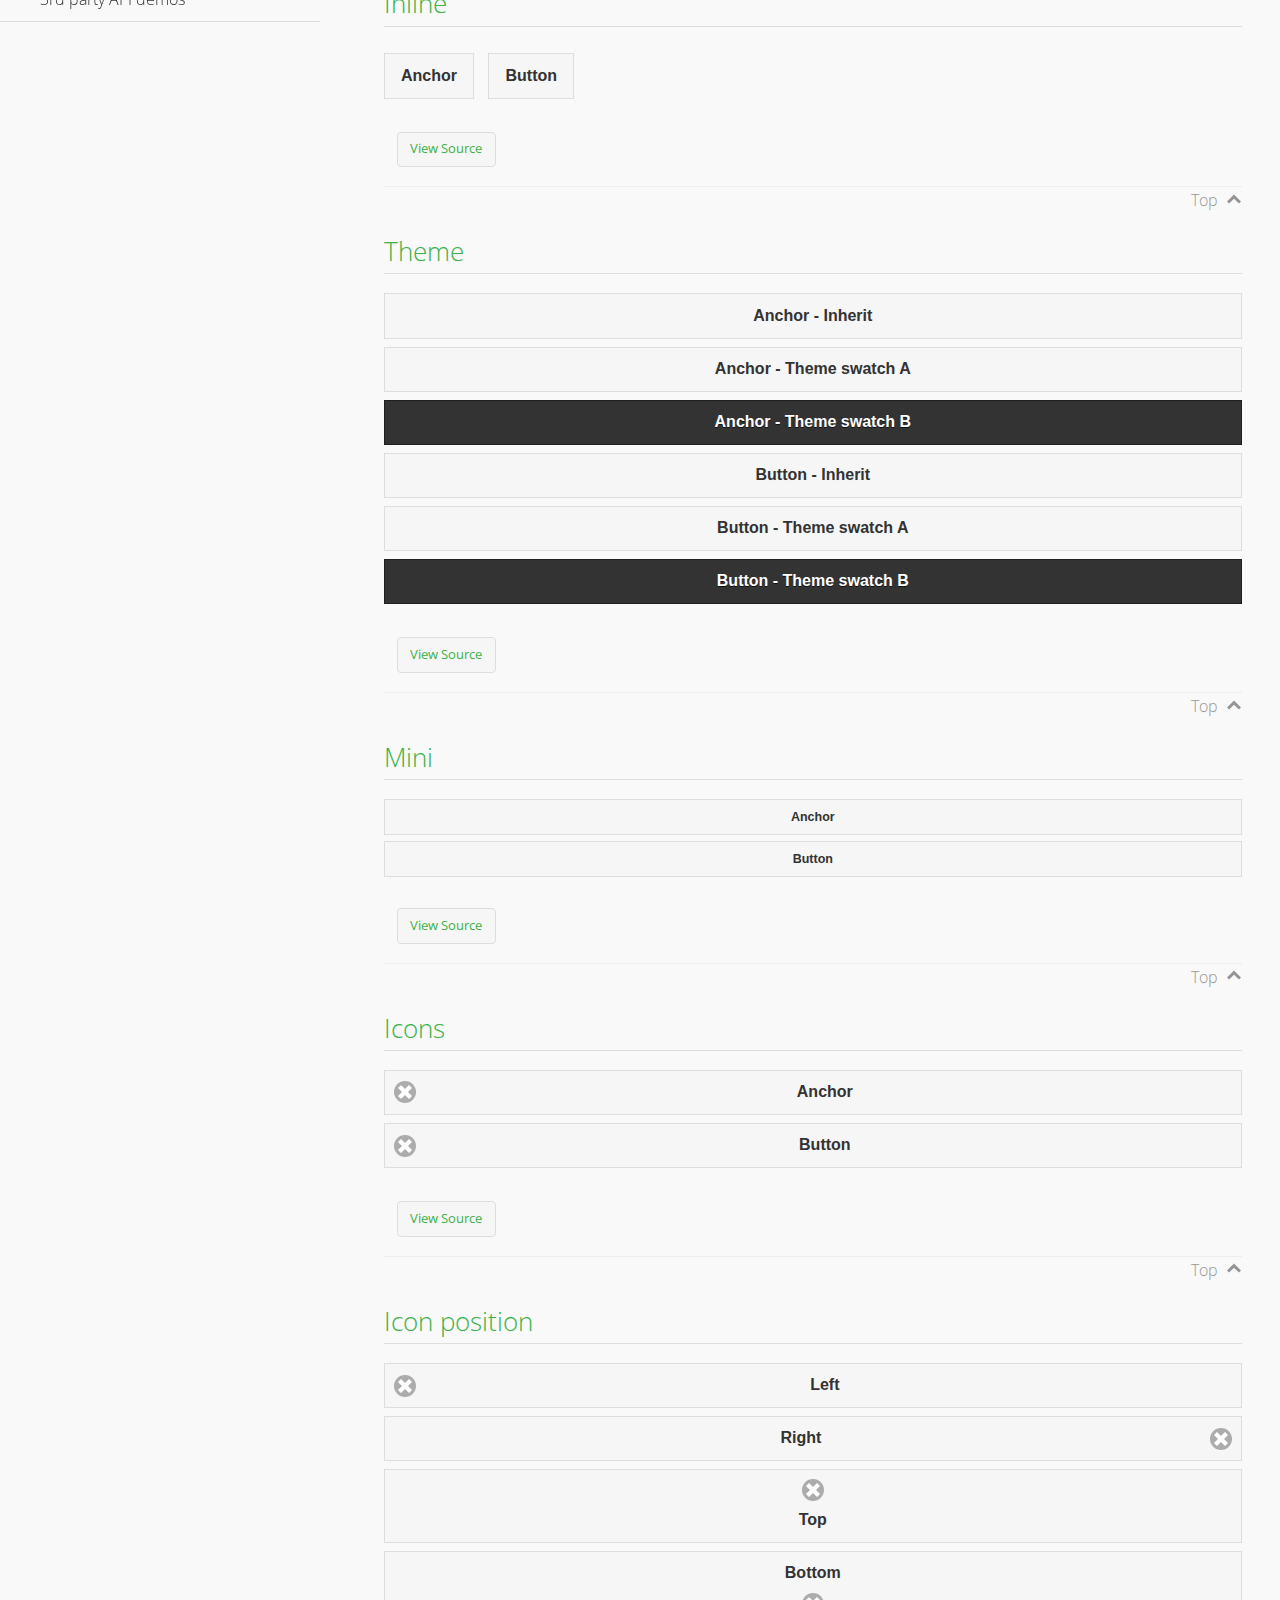
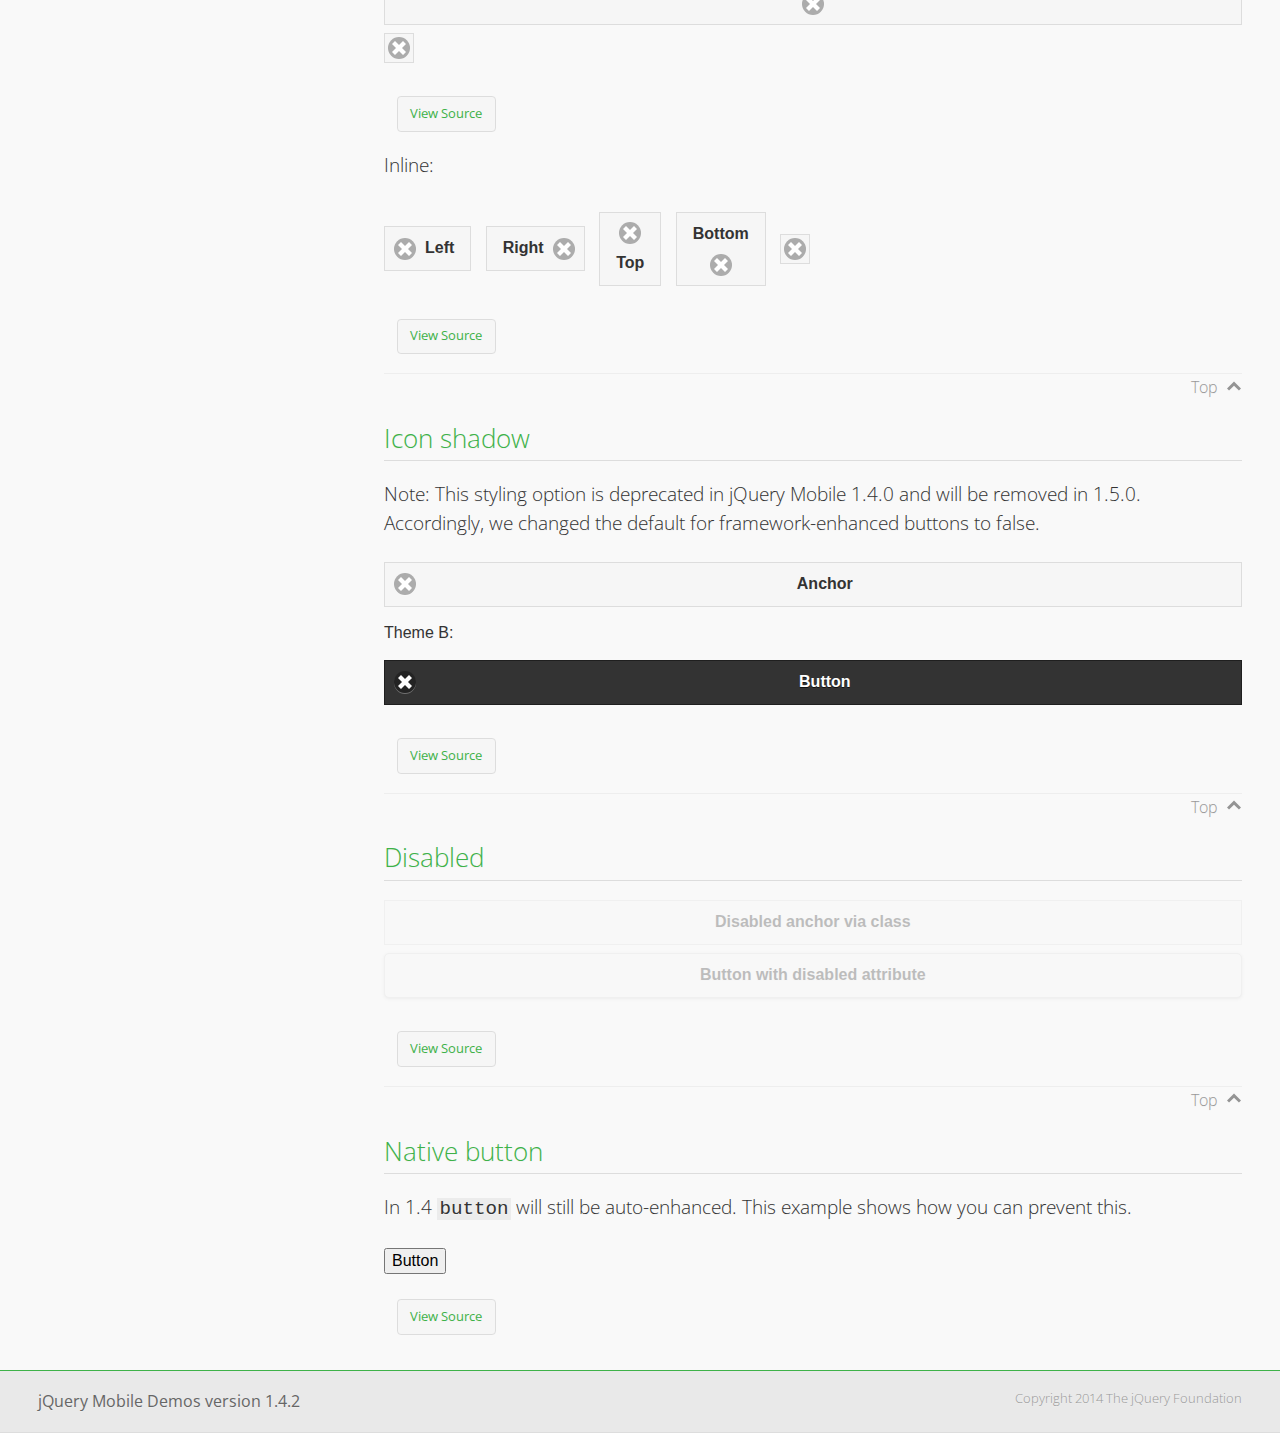
<file: jquery-mobile/demos/button-markup/index.html>
<!DOCTYPE html>
<html>
<head>
	<meta charset="utf-8">
	<meta name="viewport" content="width=device-width, initial-scale=1">
	<title>Button markup - jQuery Mobile Demos</title>
	<link rel="shortcut icon" href="../favicon.ico">
    <link rel="stylesheet" href="http://fonts.googleapis.com/css?family=Open+Sans:300,400,700">
	<link rel="stylesheet" href="../css/themes/default/jquery.mobile-1.4.2.min.css">
	<link rel="stylesheet" href="../_assets/css/jqm-demos.css">
	<script src="../js/jquery.js"></script>
	<script src="../_assets/js/index.js"></script>
	<script src="../js/jquery.mobile-1.4.2.min.js"></script>
	<style>
		#custom-border-radius .ui-btn-icon-notext.ui-corner-all {
			-webkit-border-radius: .3125em;
			border-radius: .3125em;
		}
	</style>
</head>
<body>
<div data-role="page" class="jqm-demos" data-quicklinks="true">

	<div data-role="header" class="jqm-header">
		<h2><a href="../" title="jQuery Mobile Demos home"><img src="../_assets/img/jquery-logo.png" alt="jQuery Mobile"></a></h2>
		<p><span class="jqm-version"></span> Demos</p>
		<a href="#" class="jqm-navmenu-link ui-btn ui-btn-icon-notext ui-corner-all ui-icon-bars ui-nodisc-icon ui-alt-icon ui-btn-left">Menu</a>
		<a href="#" class="jqm-search-link ui-btn ui-btn-icon-notext ui-corner-all ui-icon-search ui-nodisc-icon ui-alt-icon ui-btn-right">Search</a>
	</div><!-- /header -->

	<div role="main" class="ui-content jqm-content">

		<h1>Button markup</h1>

		<p>Add classes to style <code>a</code> and <code>button</code> elements. <code>input</code> buttons are enhanced by the button widget. See <a href="../button/" data-ajax="false">this page</a> for examples.</p>

		<p>Note that in 1.4 <code>data-</code> attributes will still work. The deprecated <code>buttonMarkup</code> method will add the applicable classes to <code>a</code> (with <code>data-role="button"</code>) and <code>button</code> elements. This method also adds the <code>role="button"</code> attribute to anchor elements.</p>

		<h2>Basic markup</h2>

		<div data-demo-html="true">
			<a href="#" class="ui-btn">Anchor</a>
			<button class="ui-btn">Button</button>
		</div><!--/demo-html -->

		<h2>Corners</h2>

		<div data-demo-html="true">
			<a href="#" class="ui-btn ui-corner-all">Anchor</a>
			<button class="ui-btn ui-corner-all">Button</button>
		</div><!--/demo-html -->

		<p>Icon-only buttons are round by default. Here we show how you can set the same border-radius as other buttons.</p>

		<div data-demo-html="true" data-demo-css="true">
			<a href="#" class="ui-btn ui-icon-delete ui-btn-icon-notext ui-corner-all">No text</a>
			<div id="custom-border-radius">
				<a href="#" class="ui-btn ui-icon-delete ui-btn-icon-notext ui-corner-all">No text</a>
			</div>
		</div><!--/demo-html -->

		<h2>Shadow</h2>

		<div data-demo-html="true">
			<a href="#" class="ui-btn ui-shadow">Anchor</a>
			<button class="ui-btn ui-shadow">Button</button>
		</div><!--/demo-html -->

		<h2>Inline</h2>

		<div data-demo-html="true">
			<a href="#" class="ui-btn ui-btn-inline">Anchor</a>
			<button class="ui-btn ui-btn-inline">Button</button>
		</div><!--/demo-html -->

		<h2>Theme</h2>

		<div data-demo-html="true">
			<a href="#" class="ui-btn">Anchor - Inherit</a>
			<a href="#" class="ui-btn ui-btn-a">Anchor - Theme swatch A</a>
			<a href="#" class="ui-btn ui-btn-b">Anchor - Theme swatch B</a>
			<button class="ui-btn">Button - Inherit</button>
			<button class="ui-btn ui-btn-a">Button - Theme swatch A</button>
			<button class="ui-btn ui-btn-b">Button - Theme swatch B</button>
		</div><!--/demo-html -->

		<h2>Mini</h2>

		<div data-demo-html="true">
			<a href="#" class="ui-btn ui-mini">Anchor</a>
			<button class="ui-btn ui-mini">Button</button>
		</div><!--/demo-html -->

		<h2>Icons</h2>

		<div data-demo-html="true">
			<a href="#" class="ui-btn ui-icon-delete ui-btn-icon-left">Anchor</a>
			<button class="ui-btn ui-icon-delete ui-btn-icon-left">Button</button>
		</div><!--/demo-html -->

		<h2>Icon position</h2>

		<div data-demo-html="true">
			<a href="#" class="ui-btn ui-icon-delete ui-btn-icon-left">Left</a>
			<a href="#" class="ui-btn ui-icon-delete ui-btn-icon-right">Right</a>
			<a href="#" class="ui-btn ui-icon-delete ui-btn-icon-top">Top</a>
			<a href="#" class="ui-btn ui-icon-delete ui-btn-icon-bottom">Bottom</a>
			<a href="#" class="ui-btn ui-icon-delete ui-btn-icon-notext">Icon only</a>
		</div><!--/demo-html -->

		<p>Inline:</p>

		<div data-demo-html="true">
			<a href="#" class="ui-btn ui-btn-inline ui-icon-delete ui-btn-icon-left">Left</a>
			<a href="#" class="ui-btn ui-btn-inline ui-icon-delete ui-btn-icon-right">Right</a>
			<a href="#" class="ui-btn ui-btn-inline ui-icon-delete ui-btn-icon-top">Top</a>
			<a href="#" class="ui-btn ui-btn-inline ui-icon-delete ui-btn-icon-bottom">Bottom</a>
			<a href="#" class="ui-btn ui-btn-inline ui-icon-delete ui-btn-icon-notext">Icon only</a>
		</div><!--/demo-html -->

		<h2>Icon shadow</h2>
		<p>Note: This styling option is deprecated in jQuery Mobile 1.4.0 and will be removed in 1.5.0. Accordingly, we changed the default for framework-enhanced buttons to false.</p>

		<div data-demo-html="true">
			<a href="#" class="ui-btn ui-icon-delete ui-btn-icon-left ui-shadow-icon">Anchor</a>
			<p>Theme B:</p>
			<button class="ui-btn ui-icon-delete ui-btn-icon-left ui-shadow-icon ui-btn-b">Button</button>
		</div><!--/demo-html -->

		<h2>Disabled</h2>

		<div data-demo-html="true">
			<a href="#" class="ui-btn ui-state-disabled">Disabled anchor via class</a>
			<button disabled>Button with disabled attribute</button>
		</div><!--/demo-html -->

		<h2>Native button</h2>
		<!-- TODO: Remove this demo in 1.5 -->
		<p>In 1.4 <code>button</code> will still be auto-enhanced. This example shows how you can prevent this.</p>

		<div data-demo-html="true">
			<button data-role="none">Button</button>
		</div><!--/demo-html -->

	</div><!-- /content -->
	    <div data-role="panel" class="jqm-navmenu-panel" data-position="left" data-display="overlay" data-theme="a">
	    	<ul class="jqm-list ui-alt-icon ui-nodisc-icon">
<li data-filtertext="demos homepage" data-icon="home"><a href=".././">Home</a></li>
<li data-filtertext="introduction overview getting started"><a href="../intro/" data-ajax="false">Introduction</a></li>
<li data-filtertext="buttons button markup buttonmarkup method anchor link button element"><a href="../button-markup/" data-ajax="false">Buttons</a></li>
<li data-filtertext="form button widget input button submit reset"><a href="../button/" data-ajax="false">Button widget</a></li>
<li data-role="collapsible" data-collapsed-icon="carat-d" data-expanded-icon="carat-u" data-iconpos="right" data-inset="false">
	<h3>Checkboxradio widget</h3>
	<ul>
		<li data-filtertext="form checkboxradio widget checkbox input checkboxes controlgroups"><a href="../checkboxradio-checkbox/" data-ajax="false">Checkboxes</a></li>
		<li data-filtertext="form checkboxradio widget radio input radio buttons controlgroups"><a href="../checkboxradio-radio/" data-ajax="false">Radio buttons</a></li>
	</ul>
</li>
<li data-role="collapsible" data-collapsed-icon="carat-d" data-expanded-icon="carat-u" data-iconpos="right" data-inset="false">
	<h3>Collapsible (set) widget</h3>
	<ul>
		<li data-filtertext="collapsibles content formatting"><a href="../collapsible/" data-ajax="false">Collapsible</a></li>
		<li data-filtertext="dynamic collapsible set accordion append expand"><a href="../collapsible-dynamic/" data-ajax="false">Dynamic collapsibles</a></li>
		<li data-filtertext="accordions collapsible set widget content formatting grouped collapsibles"><a href="../collapsibleset/" data-ajax="false">Collapsible set</a></li>
	</ul>
</li>
<li data-role="collapsible" data-collapsed-icon="carat-d" data-expanded-icon="carat-u" data-iconpos="right" data-inset="false">
	<h3>Controlgroup widget</h3>
	<ul>
		<li data-filtertext="controlgroups selectmenu checkboxradio input grouped buttons horizontal vertical"><a href="../controlgroup/" data-ajax="false">Controlgroup</a></li>
		<li data-filtertext="dynamic controlgroup dynamically add buttons"><a href="../controlgroup-dynamic/" data-ajax="false">Dynamic controlgroups</a></li>
	</ul>
</li>
<li data-filtertext="form datepicker widget date input"><a href="../datepicker/" data-ajax="false">Datepicker</a></li>
<li data-role="collapsible" data-collapsed-icon="carat-d" data-expanded-icon="carat-u" data-iconpos="right" data-inset="false">
	<h3>Events</h3>
	<ul>
		<li data-filtertext="swipe to delete list items listviews swipe events"><a href="../swipe-list/" data-ajax="false">Swipe list items</a></li>
		<li data-filtertext="swipe to navigate swipe page navigation swipe events"><a href="../swipe-page/" data-ajax="false">Swipe page navigation</a></li>
	</ul>
</li>
<li data-filtertext="filterable filter elements sorting searching listview table"><a href="../filterable/" data-ajax="false">Filterable widget</a></li>
<li data-filtertext="form flipswitch widget flip toggle switch binary select checkbox input"><a href="../flipswitch/" data-ajax="false">Flipswitch widget</a></li>
<li data-role="collapsible" data-collapsed-icon="carat-d" data-expanded-icon="carat-u" data-iconpos="right" data-inset="false">
	<h3>Forms</h3>
	<ul>
		<li data-filtertext="forms text checkbox radio range button submit reset inputs selects textarea slider flipswitch label form elements"><a href="../forms/" data-ajax="false">Forms</a></li>
		<li data-filtertext="form hide labels hidden accessible ui-hidden-accessible forms"><a href="../forms-label-hidden-accessible/" data-ajax="false">Hide labels</a></li>
		<li data-filtertext="form field containers fieldcontain ui-field-contain forms"><a href="../forms-field-contain/" data-ajax="false">Field containers</a></li>
		<li data-filtertext="forms disabled form elements"><a href="../forms-disabled/" data-ajax="false">Forms disabled</a></li>
		<li data-filtertext="forms gallery examples overview forms text checkbox radio range button submit reset inputs selects textarea slider flipswitch label form elements"><a href="../forms-gallery/" data-ajax="false">Forms gallery</a></li>
	</ul>
</li>
<li data-role="collapsible" data-collapsed-icon="carat-d" data-expanded-icon="carat-u" data-iconpos="right" data-inset="false">
	<h3>Grids</h3>
	<ul>
		<li data-filtertext="grids columns blocks content formatting rwd responsive css framework"><a href="../grids/" data-ajax="false">Grids</a></li>
		<li data-filtertext="buttons in grids css framework"><a href="../grids-buttons/" data-ajax="false">Buttons in grids</a></li>
		<li data-filtertext="custom responsive grids rwd css framework"><a href="../grids-custom-responsive/" data-ajax="false">Custom responsive grids</a></li>
	</ul>
</li>
<li data-filtertext="blocks content formatting sections heading"><a href="../body-bar-classes/" data-ajax="false">Grouping and dividing content</a></li>
<li data-role="collapsible" data-collapsed-icon="carat-d" data-expanded-icon="carat-u" data-iconpos="right" data-inset="false">
	<h3>Icons</h3>
	<ul>
		<li data-filtertext="button icons svg disc alt custom icon position"><a href="../icons/" data-ajax="false">Icons</a></li>
		<li data-filtertext=""><a href="../icons-grunticon/" data-ajax="false">Grunticon loader</a></li>
	</ul>
</li>
<li data-role="collapsible" data-collapsed-icon="carat-d" data-expanded-icon="carat-u" data-iconpos="right" data-inset="false">
	<h3>Listview widget</h3>
	<ul>
		<li data-filtertext="listview widget thumbnails icons nested split button collapsible ul ol"><a href="../listview/" data-ajax="false">Listview</a></li>
		<li data-filtertext="autocomplete filterable reveal listview filtertextbeforefilter placeholder"><a href="../listview-autocomplete/" data-ajax="false">Listview autocomplete</a></li>
		<li data-filtertext="autocomplete filterable reveal listview remote data filtertextbeforefilter placeholder"><a href="../listview-autocomplete-remote/" data-ajax="false">Listview autocomplete remote data</a></li>
		<li data-filtertext="autodividers anchor jump scroll linkbars listview lists ul ol"><a href="../listview-autodividers-linkbar/" data-ajax="false">Listview autodividers linkbar</a></li>
		<li data-filtertext="listview autodividers selector autodividersselector lists ul ol"><a href="../listview-autodividers-selector/" data-ajax="false">Listview autodividers selector</a></li>
		<li data-filtertext="listview nested list items"><a href="../listview-nested-lists/" data-ajax="false">Listview Nested Listviews</a></li>
		<li data-filtertext="listview collapsible list items flat"><a href="../listview-collapsible-item-flat/" data-ajax="false">Listview collapsible list items (flat)</a></li>
		<li data-filtertext="listview collapsible list indented"><a href="../listview-collapsible-item-indented/" data-ajax="false">Listview collapsible list items (indented)</a></li>
		<li data-filtertext="grid listview responsive grids responsive listviews lists ul"><a href="../listview-grid/" data-ajax="false">Listview responsive grid</a></li>
	</ul>
</li>
<li data-filtertext="loader widget page loading navigation overlay spinner"><a href="../loader/" data-ajax="false">Loader widget</a></li>
<li data-filtertext="navbar widget navmenu toolbars header footer"><a href="../navbar/" data-ajax="false">Navbar widget</a></li>
<li data-role="collapsible" data-collapsed-icon="carat-d" data-expanded-icon="carat-u" data-iconpos="right" data-inset="false">
	<h3>Navigation</h3>
	<ul>
		<li data-filtertext="ajax navigation navigate widget history event method"><a href="../navigation/" data-ajax="false">Navigation</a></li>
		<li data-filtertext="linking pages page links navigation ajax prefetch cache"><a href="../navigation-linking-pages/" data-ajax="false">Linking pages</a></li>
		<li data-filtertext="php redirect server redirection server-side navigation"><a href="../navigation-php-redirect/" data-ajax="false">PHP redirect demo</a></li>
		<li data-filtertext="navigation redirection hash query"><a href="../navigation-hash-processing/" data-ajax="false">Hash processing demo</a></li>
	</ul>
</li>
<li data-role="collapsible" data-collapsed-icon="carat-d" data-expanded-icon="carat-u" data-iconpos="right" data-inset="false">
	<h3>Pages</h3>
	<ul>
		<li data-filtertext="pages page widget ajax navigation"><a href="../pages/" data-ajax="false">Pages</a></li>
		<li data-filtertext="single page"><a href="../pages-single-page/" data-ajax="false">Single page</a></li>
		<li data-filtertext="multipage multi-page page"><a href="../pages-multi-page/" data-ajax="false">Multi-page template</a></li>
		<li data-filtertext="dialog page widget modal popup"><a href="../pages-dialog/" data-ajax="false">Dialog page</a></li>
	</ul>
</li>
<li data-role="collapsible" data-collapsed-icon="carat-d" data-expanded-icon="carat-u" data-iconpos="right" data-inset="false">
	<h3>Panel widget</h3>
	<ul>
		<li data-filtertext="panel widget sliding panels reveal push overlay responsive"><a href="../panel/" data-ajax="false">Panel</a></li>
		<li data-filtertext=""><a href="../panel-external/" data-ajax="false">External panels</a></li>
		<li data-filtertext="panel "><a href="../panel-fixed/" data-ajax="false">Fixed panels</a></li>
		<li data-filtertext="panel slide panels sliding panels shadow rwd responsive breakpoint"><a href="../panel-responsive/" data-ajax="false">Panels responsive</a></li>
		<li data-filtertext="panel custom style custom panel width reveal shadow listview panel styling page background wrapper"><a href="../panel-styling/" data-ajax="false">Custom panel style</a></li>
		<li data-filtertext="panel open on swipe"><a href="../panel-swipe-open/" data-ajax="false">Panel open on swipe</a></li>
		<li data-filtertext="panels outside page internal external toolbars"><a href="../panel-external-internal/" data-ajax="false">Panel external and internal</a></li>
	</ul>
</li>
<li data-role="collapsible" data-collapsed-icon="carat-d" data-expanded-icon="carat-u" data-iconpos="right" data-inset="false">
	<h3>Popup widget</h3>
	<ul>
		<li data-filtertext="popup widget popups dialog modal transition tooltip lightbox form overlay screen flip pop fade transition"><a href="../popup/" data-ajax="false">Popup</a></li>
		<li data-filtertext="popup alignment position"><a href="../popup-alignment/" data-ajax="false">Popup alignment</a></li>
		<li data-filtertext="popup arrow size popups popover"><a href="../popup-arrow-size/" data-ajax="false">Popup arrow size</a></li>
		<li data-filtertext="dynamic popups popup images lightbox"><a href="../popup-dynamic/" data-ajax="false">Dynamic popups</a></li>
		<li data-filtertext="popups with iframes scaling"><a href="../popup-iframe/" data-ajax="false">Popups with iframes</a></li>
		<li data-filtertext="popup image scaling"><a href="../popup-image-scaling/" data-ajax="false">Popup image scaling</a></li>
		<li data-filtertext="external popup outside multi-page"><a href="../popup-outside-multipage" data-ajax="false">Popup outside multi-page</a></li>
	</ul>
</li>
<li data-filtertext="form rangeslider widget dual sliders dual handle sliders range input"><a href="../rangeslider/" data-ajax="false">Rangeslider widget</a></li>
<li data-filtertext="responsive web design rwd adaptive progressive enhancement PE accessible mobile breakpoints media query media queries"><a href="../rwd/" data-ajax="false">Responsive Web Design</a></li>
<li data-role="collapsible" data-collapsed-icon="carat-d" data-expanded-icon="carat-u" data-iconpos="right" data-inset="false">
	<h3>Selectmenu widget</h3>
	<ul>
		<li data-filtertext="form selectmenu widget select input custom select menu selects"><a href="../selectmenu/" data-ajax="false">Selectmenu</a></li>
		<li data-filtertext="form custom select menu selectmenu widget custom menu option optgroup multiple selects"><a href="../selectmenu-custom/" data-ajax="false">Custom select menu</a></li>
		<li data-filtertext="filterable select filter popup dialog"><a href="../selectmenu-custom-filter/" data-ajax="false">Custom select menu with filter</a></li>
	</ul>
</li>
<li data-role="collapsible" data-collapsed-icon="carat-d" data-expanded-icon="carat-u" data-iconpos="right" data-inset="false">
	<h3>Slider widget</h3>
	<ul>
		<li data-filtertext="form slider widget range input single sliders"><a href="../slider/" data-ajax="false">Slider</a></li>
		<li data-filtertext="form slider widget flipswitch slider binary select flip toggle switch"><a href="../slider-flipswitch/" data-ajax="false">Slider flip toggle switch</a></li>
		<li data-filtertext="form slider tooltip handle value input range sliders"><a href="../slider-tooltip/" data-ajax="false">Slider tooltip</a></li>
	</ul>
</li>
<li data-role="collapsible" data-collapsed-icon="carat-d" data-expanded-icon="carat-u" data-iconpos="right" data-inset="false">
	<h3>Table widget</h3>
	<ul>
		<li data-filtertext="table widget reflow column toggle th td responsive tables rwd hide show tabular"><a href="../table-column-toggle/" data-ajax="false">Table Column Toggle</a></li>
		<li data-filtertext="table column toggle phone comparison demo"><a href="../table-column-toggle-example/" data-ajax="false">Table Column Toggle demo</a></li>
		<li data-filtertext="responsive tables table column toggle heading groups rwd breakpoint"><a href="../table-column-toggle-heading-groups/" data-ajax="false">Table Column Toggle heading groups</a></li>
		<li data-filtertext="responsive tables table column toggle hide rwd breakpoint customization options"><a href="../table-column-toggle-options/" data-ajax="false">Table Column Toggle options</a></li>
		<li data-filtertext="table reflow th td responsive rwd columns tabular"><a href="../table-reflow/" data-ajax="false">Table Reflow</a></li>
		<li data-filtertext="responsive tables table reflow heading groups rwd breakpoint"><a href="../table-reflow-heading-groups/" data-ajax="false">Table Reflow heading groups</a></li>
		<li data-filtertext="responsive tables table reflow stripes strokes table style"><a href="../table-reflow-stripes-strokes/" data-ajax="false">Table Reflow stripes and strokes</a></li>
		<li data-filtertext="responsive tables table reflow stack custom styles"><a href="../table-reflow-styling/" data-ajax="false">Table Reflow custom styles</a></li>
	</ul>
</li>
<li data-filtertext="ui tabs widget"><a href="../tabs/" data-ajax="false">Tabs widget</a></li>
<li data-filtertext="form textinput widget text input textarea number date time tel email file color password"><a href="../textinput/" data-ajax="false">Textinput widget</a></li>
<li data-role="collapsible" data-collapsed-icon="carat-d" data-expanded-icon="carat-u" data-iconpos="right" data-inset="false">
	<h3>Theming</h3>
	<ul>
		<li data-filtertext="default theme swatches theming style css"><a href="../theme-default/" data-ajax="false">Default theme</a></li>
		<li data-filtertext="classic theme old theme swatches theming style css"><a href="../theme-classic/" data-ajax="false">Classic theme</a></li>
	</ul>
</li>
<li data-role="collapsible" data-collapsed-icon="carat-d" data-expanded-icon="carat-u" data-iconpos="right" data-inset="false">
	<h3>Toolbar widget</h3>
	<ul>
		<li data-filtertext="toolbar widget header footer toolbars fixed fullscreen external sections"><a href="../toolbar/" data-ajax="false">Toolbar</a></li>
		<li data-filtertext="dynamic toolbars dynamically add toolbar header footer"><a href="../toolbar-dynamic/" data-ajax="false">Dynamic toolbars</a></li>
		<li data-filtertext="external toolbars header footer"><a href="../toolbar-external/" data-ajax="false">External toolbars</a></li>
		<li data-filtertext="fixed toolbars header footer"><a href="../toolbar-fixed/" data-ajax="false">Fixed toolbars</a></li>
		<li data-filtertext="fixed fullscreen toolbars header footer"><a href="../toolbar-fixed-fullscreen/" data-ajax="false">Fullscreen toolbars</a></li>
		<li data-filtertext="external fixed toolbars header footer"><a href="../toolbar-fixed-external/" data-ajax="false">Fixed external toolbars</a></li>
		<li data-filtertext="external persistent toolbars header footer navbar navmenu"><a href="../toolbar-fixed-persistent/" data-ajax="false">Persistent toolbars</a></li>
		<li data-filtertext="external ajax optimized toolbars persistent toolbars header footer navbar"><a href="../toolbar-fixed-persistent-optimized/" data-ajax="false">Ajax optimized toolbars</a></li>
		<li data-filtertext="form in toolbars header footer"><a href="../toolbar-fixed-forms/" data-ajax="false">Form in toolbar</a></li>
	</ul>
</li>
<li data-filtertext="page transitions animated pages popup navigation flip slide fade pop"><a href="../transitions/" data-ajax="false">Transitions</a></li>
<li data-role="collapsible" data-collapsed-icon="carat-d" data-expanded-icon="carat-u" data-iconpos="right" data-inset="false">
	<h3>3rd party API demos</h3>
	<ul>
		<li data-filtertext="backbone requirejs navigation router"><a href="../backbone-requirejs/" data-ajax="false">Backbone RequireJS</a></li>
		<li data-filtertext="google maps geolocation demo"><a href="../map-geolocation/" data-ajax="false">Google Maps geolocation</a></li>
		<li data-filtertext="google maps hybrid"><a href="../map-list-toggle/" data-ajax="false">Google Maps list toggle</a></li>
	</ul>
</li>



		     </ul>
		</div><!-- /panel -->


	<div data-role="footer" data-position="fixed" data-tap-toggle="false" class="jqm-footer">
		<p>jQuery Mobile Demos version <span class="jqm-version"></span></p>
		<p>Copyright 2014 The jQuery Foundation</p>
	</div><!-- /footer -->
	<!-- TODO: This should become an external panel so we can add input to markup (unique ID) -->
    <div data-role="panel" class="jqm-search-panel" data-position="right" data-display="overlay" data-theme="a">
		<div class="jqm-search">
			<ul class="jqm-list" data-filter-placeholder="Search demos..." data-filter-reveal="true">
<li data-filtertext="demos homepage" data-icon="home"><a href=".././">Home</a></li>
<li data-filtertext="introduction overview getting started"><a href="../intro/" data-ajax="false">Introduction</a></li>
<li data-filtertext="buttons button markup buttonmarkup method anchor link button element"><a href="../button-markup/" data-ajax="false">Buttons</a></li>
<li data-filtertext="form button widget input button submit reset"><a href="../button/" data-ajax="false">Button widget</a></li>
<li data-role="collapsible" data-collapsed-icon="carat-d" data-expanded-icon="carat-u" data-iconpos="right" data-inset="false">
	<h3>Checkboxradio widget</h3>
	<ul>
		<li data-filtertext="form checkboxradio widget checkbox input checkboxes controlgroups"><a href="../checkboxradio-checkbox/" data-ajax="false">Checkboxes</a></li>
		<li data-filtertext="form checkboxradio widget radio input radio buttons controlgroups"><a href="../checkboxradio-radio/" data-ajax="false">Radio buttons</a></li>
	</ul>
</li>
<li data-role="collapsible" data-collapsed-icon="carat-d" data-expanded-icon="carat-u" data-iconpos="right" data-inset="false">
	<h3>Collapsible (set) widget</h3>
	<ul>
		<li data-filtertext="collapsibles content formatting"><a href="../collapsible/" data-ajax="false">Collapsible</a></li>
		<li data-filtertext="dynamic collapsible set accordion append expand"><a href="../collapsible-dynamic/" data-ajax="false">Dynamic collapsibles</a></li>
		<li data-filtertext="accordions collapsible set widget content formatting grouped collapsibles"><a href="../collapsibleset/" data-ajax="false">Collapsible set</a></li>
	</ul>
</li>
<li data-role="collapsible" data-collapsed-icon="carat-d" data-expanded-icon="carat-u" data-iconpos="right" data-inset="false">
	<h3>Controlgroup widget</h3>
	<ul>
		<li data-filtertext="controlgroups selectmenu checkboxradio input grouped buttons horizontal vertical"><a href="../controlgroup/" data-ajax="false">Controlgroup</a></li>
		<li data-filtertext="dynamic controlgroup dynamically add buttons"><a href="../controlgroup-dynamic/" data-ajax="false">Dynamic controlgroups</a></li>
	</ul>
</li>
<li data-filtertext="form datepicker widget date input"><a href="../datepicker/" data-ajax="false">Datepicker</a></li>
<li data-role="collapsible" data-collapsed-icon="carat-d" data-expanded-icon="carat-u" data-iconpos="right" data-inset="false">
	<h3>Events</h3>
	<ul>
		<li data-filtertext="swipe to delete list items listviews swipe events"><a href="../swipe-list/" data-ajax="false">Swipe list items</a></li>
		<li data-filtertext="swipe to navigate swipe page navigation swipe events"><a href="../swipe-page/" data-ajax="false">Swipe page navigation</a></li>
	</ul>
</li>
<li data-filtertext="filterable filter elements sorting searching listview table"><a href="../filterable/" data-ajax="false">Filterable widget</a></li>
<li data-filtertext="form flipswitch widget flip toggle switch binary select checkbox input"><a href="../flipswitch/" data-ajax="false">Flipswitch widget</a></li>
<li data-role="collapsible" data-collapsed-icon="carat-d" data-expanded-icon="carat-u" data-iconpos="right" data-inset="false">
	<h3>Forms</h3>
	<ul>
		<li data-filtertext="forms text checkbox radio range button submit reset inputs selects textarea slider flipswitch label form elements"><a href="../forms/" data-ajax="false">Forms</a></li>
		<li data-filtertext="form hide labels hidden accessible ui-hidden-accessible forms"><a href="../forms-label-hidden-accessible/" data-ajax="false">Hide labels</a></li>
		<li data-filtertext="form field containers fieldcontain ui-field-contain forms"><a href="../forms-field-contain/" data-ajax="false">Field containers</a></li>
		<li data-filtertext="forms disabled form elements"><a href="../forms-disabled/" data-ajax="false">Forms disabled</a></li>
		<li data-filtertext="forms gallery examples overview forms text checkbox radio range button submit reset inputs selects textarea slider flipswitch label form elements"><a href="../forms-gallery/" data-ajax="false">Forms gallery</a></li>
	</ul>
</li>
<li data-role="collapsible" data-collapsed-icon="carat-d" data-expanded-icon="carat-u" data-iconpos="right" data-inset="false">
	<h3>Grids</h3>
	<ul>
		<li data-filtertext="grids columns blocks content formatting rwd responsive css framework"><a href="../grids/" data-ajax="false">Grids</a></li>
		<li data-filtertext="buttons in grids css framework"><a href="../grids-buttons/" data-ajax="false">Buttons in grids</a></li>
		<li data-filtertext="custom responsive grids rwd css framework"><a href="../grids-custom-responsive/" data-ajax="false">Custom responsive grids</a></li>
	</ul>
</li>
<li data-filtertext="blocks content formatting sections heading"><a href="../body-bar-classes/" data-ajax="false">Grouping and dividing content</a></li>
<li data-role="collapsible" data-collapsed-icon="carat-d" data-expanded-icon="carat-u" data-iconpos="right" data-inset="false">
	<h3>Icons</h3>
	<ul>
		<li data-filtertext="button icons svg disc alt custom icon position"><a href="../icons/" data-ajax="false">Icons</a></li>
		<li data-filtertext=""><a href="../icons-grunticon/" data-ajax="false">Grunticon loader</a></li>
	</ul>
</li>
<li data-role="collapsible" data-collapsed-icon="carat-d" data-expanded-icon="carat-u" data-iconpos="right" data-inset="false">
	<h3>Listview widget</h3>
	<ul>
		<li data-filtertext="listview widget thumbnails icons nested split button collapsible ul ol"><a href="../listview/" data-ajax="false">Listview</a></li>
		<li data-filtertext="autocomplete filterable reveal listview filtertextbeforefilter placeholder"><a href="../listview-autocomplete/" data-ajax="false">Listview autocomplete</a></li>
		<li data-filtertext="autocomplete filterable reveal listview remote data filtertextbeforefilter placeholder"><a href="../listview-autocomplete-remote/" data-ajax="false">Listview autocomplete remote data</a></li>
		<li data-filtertext="autodividers anchor jump scroll linkbars listview lists ul ol"><a href="../listview-autodividers-linkbar/" data-ajax="false">Listview autodividers linkbar</a></li>
		<li data-filtertext="listview autodividers selector autodividersselector lists ul ol"><a href="../listview-autodividers-selector/" data-ajax="false">Listview autodividers selector</a></li>
		<li data-filtertext="listview nested list items"><a href="../listview-nested-lists/" data-ajax="false">Listview Nested Listviews</a></li>
		<li data-filtertext="listview collapsible list items flat"><a href="../listview-collapsible-item-flat/" data-ajax="false">Listview collapsible list items (flat)</a></li>
		<li data-filtertext="listview collapsible list indented"><a href="../listview-collapsible-item-indented/" data-ajax="false">Listview collapsible list items (indented)</a></li>
		<li data-filtertext="grid listview responsive grids responsive listviews lists ul"><a href="../listview-grid/" data-ajax="false">Listview responsive grid</a></li>
	</ul>
</li>
<li data-filtertext="loader widget page loading navigation overlay spinner"><a href="../loader/" data-ajax="false">Loader widget</a></li>
<li data-filtertext="navbar widget navmenu toolbars header footer"><a href="../navbar/" data-ajax="false">Navbar widget</a></li>
<li data-role="collapsible" data-collapsed-icon="carat-d" data-expanded-icon="carat-u" data-iconpos="right" data-inset="false">
	<h3>Navigation</h3>
	<ul>
		<li data-filtertext="ajax navigation navigate widget history event method"><a href="../navigation/" data-ajax="false">Navigation</a></li>
		<li data-filtertext="linking pages page links navigation ajax prefetch cache"><a href="../navigation-linking-pages/" data-ajax="false">Linking pages</a></li>
		<li data-filtertext="php redirect server redirection server-side navigation"><a href="../navigation-php-redirect/" data-ajax="false">PHP redirect demo</a></li>
		<li data-filtertext="navigation redirection hash query"><a href="../navigation-hash-processing/" data-ajax="false">Hash processing demo</a></li>
	</ul>
</li>
<li data-role="collapsible" data-collapsed-icon="carat-d" data-expanded-icon="carat-u" data-iconpos="right" data-inset="false">
	<h3>Pages</h3>
	<ul>
		<li data-filtertext="pages page widget ajax navigation"><a href="../pages/" data-ajax="false">Pages</a></li>
		<li data-filtertext="single page"><a href="../pages-single-page/" data-ajax="false">Single page</a></li>
		<li data-filtertext="multipage multi-page page"><a href="../pages-multi-page/" data-ajax="false">Multi-page template</a></li>
		<li data-filtertext="dialog page widget modal popup"><a href="../pages-dialog/" data-ajax="false">Dialog page</a></li>
	</ul>
</li>
<li data-role="collapsible" data-collapsed-icon="carat-d" data-expanded-icon="carat-u" data-iconpos="right" data-inset="false">
	<h3>Panel widget</h3>
	<ul>
		<li data-filtertext="panel widget sliding panels reveal push overlay responsive"><a href="../panel/" data-ajax="false">Panel</a></li>
		<li data-filtertext=""><a href="../panel-external/" data-ajax="false">External panels</a></li>
		<li data-filtertext="panel "><a href="../panel-fixed/" data-ajax="false">Fixed panels</a></li>
		<li data-filtertext="panel slide panels sliding panels shadow rwd responsive breakpoint"><a href="../panel-responsive/" data-ajax="false">Panels responsive</a></li>
		<li data-filtertext="panel custom style custom panel width reveal shadow listview panel styling page background wrapper"><a href="../panel-styling/" data-ajax="false">Custom panel style</a></li>
		<li data-filtertext="panel open on swipe"><a href="../panel-swipe-open/" data-ajax="false">Panel open on swipe</a></li>
		<li data-filtertext="panels outside page internal external toolbars"><a href="../panel-external-internal/" data-ajax="false">Panel external and internal</a></li>
	</ul>
</li>
<li data-role="collapsible" data-collapsed-icon="carat-d" data-expanded-icon="carat-u" data-iconpos="right" data-inset="false">
	<h3>Popup widget</h3>
	<ul>
		<li data-filtertext="popup widget popups dialog modal transition tooltip lightbox form overlay screen flip pop fade transition"><a href="../popup/" data-ajax="false">Popup</a></li>
		<li data-filtertext="popup alignment position"><a href="../popup-alignment/" data-ajax="false">Popup alignment</a></li>
		<li data-filtertext="popup arrow size popups popover"><a href="../popup-arrow-size/" data-ajax="false">Popup arrow size</a></li>
		<li data-filtertext="dynamic popups popup images lightbox"><a href="../popup-dynamic/" data-ajax="false">Dynamic popups</a></li>
		<li data-filtertext="popups with iframes scaling"><a href="../popup-iframe/" data-ajax="false">Popups with iframes</a></li>
		<li data-filtertext="popup image scaling"><a href="../popup-image-scaling/" data-ajax="false">Popup image scaling</a></li>
		<li data-filtertext="external popup outside multi-page"><a href="../popup-outside-multipage" data-ajax="false">Popup outside multi-page</a></li>
	</ul>
</li>
<li data-filtertext="form rangeslider widget dual sliders dual handle sliders range input"><a href="../rangeslider/" data-ajax="false">Rangeslider widget</a></li>
<li data-filtertext="responsive web design rwd adaptive progressive enhancement PE accessible mobile breakpoints media query media queries"><a href="../rwd/" data-ajax="false">Responsive Web Design</a></li>
<li data-role="collapsible" data-collapsed-icon="carat-d" data-expanded-icon="carat-u" data-iconpos="right" data-inset="false">
	<h3>Selectmenu widget</h3>
	<ul>
		<li data-filtertext="form selectmenu widget select input custom select menu selects"><a href="../selectmenu/" data-ajax="false">Selectmenu</a></li>
		<li data-filtertext="form custom select menu selectmenu widget custom menu option optgroup multiple selects"><a href="../selectmenu-custom/" data-ajax="false">Custom select menu</a></li>
		<li data-filtertext="filterable select filter popup dialog"><a href="../selectmenu-custom-filter/" data-ajax="false">Custom select menu with filter</a></li>
	</ul>
</li>
<li data-role="collapsible" data-collapsed-icon="carat-d" data-expanded-icon="carat-u" data-iconpos="right" data-inset="false">
	<h3>Slider widget</h3>
	<ul>
		<li data-filtertext="form slider widget range input single sliders"><a href="../slider/" data-ajax="false">Slider</a></li>
		<li data-filtertext="form slider widget flipswitch slider binary select flip toggle switch"><a href="../slider-flipswitch/" data-ajax="false">Slider flip toggle switch</a></li>
		<li data-filtertext="form slider tooltip handle value input range sliders"><a href="../slider-tooltip/" data-ajax="false">Slider tooltip</a></li>
	</ul>
</li>
<li data-role="collapsible" data-collapsed-icon="carat-d" data-expanded-icon="carat-u" data-iconpos="right" data-inset="false">
	<h3>Table widget</h3>
	<ul>
		<li data-filtertext="table widget reflow column toggle th td responsive tables rwd hide show tabular"><a href="../table-column-toggle/" data-ajax="false">Table Column Toggle</a></li>
		<li data-filtertext="table column toggle phone comparison demo"><a href="../table-column-toggle-example/" data-ajax="false">Table Column Toggle demo</a></li>
		<li data-filtertext="responsive tables table column toggle heading groups rwd breakpoint"><a href="../table-column-toggle-heading-groups/" data-ajax="false">Table Column Toggle heading groups</a></li>
		<li data-filtertext="responsive tables table column toggle hide rwd breakpoint customization options"><a href="../table-column-toggle-options/" data-ajax="false">Table Column Toggle options</a></li>
		<li data-filtertext="table reflow th td responsive rwd columns tabular"><a href="../table-reflow/" data-ajax="false">Table Reflow</a></li>
		<li data-filtertext="responsive tables table reflow heading groups rwd breakpoint"><a href="../table-reflow-heading-groups/" data-ajax="false">Table Reflow heading groups</a></li>
		<li data-filtertext="responsive tables table reflow stripes strokes table style"><a href="../table-reflow-stripes-strokes/" data-ajax="false">Table Reflow stripes and strokes</a></li>
		<li data-filtertext="responsive tables table reflow stack custom styles"><a href="../table-reflow-styling/" data-ajax="false">Table Reflow custom styles</a></li>
	</ul>
</li>
<li data-filtertext="ui tabs widget"><a href="../tabs/" data-ajax="false">Tabs widget</a></li>
<li data-filtertext="form textinput widget text input textarea number date time tel email file color password"><a href="../textinput/" data-ajax="false">Textinput widget</a></li>
<li data-role="collapsible" data-collapsed-icon="carat-d" data-expanded-icon="carat-u" data-iconpos="right" data-inset="false">
	<h3>Theming</h3>
	<ul>
		<li data-filtertext="default theme swatches theming style css"><a href="../theme-default/" data-ajax="false">Default theme</a></li>
		<li data-filtertext="classic theme old theme swatches theming style css"><a href="../theme-classic/" data-ajax="false">Classic theme</a></li>
	</ul>
</li>
<li data-role="collapsible" data-collapsed-icon="carat-d" data-expanded-icon="carat-u" data-iconpos="right" data-inset="false">
	<h3>Toolbar widget</h3>
	<ul>
		<li data-filtertext="toolbar widget header footer toolbars fixed fullscreen external sections"><a href="../toolbar/" data-ajax="false">Toolbar</a></li>
		<li data-filtertext="dynamic toolbars dynamically add toolbar header footer"><a href="../toolbar-dynamic/" data-ajax="false">Dynamic toolbars</a></li>
		<li data-filtertext="external toolbars header footer"><a href="../toolbar-external/" data-ajax="false">External toolbars</a></li>
		<li data-filtertext="fixed toolbars header footer"><a href="../toolbar-fixed/" data-ajax="false">Fixed toolbars</a></li>
		<li data-filtertext="fixed fullscreen toolbars header footer"><a href="../toolbar-fixed-fullscreen/" data-ajax="false">Fullscreen toolbars</a></li>
		<li data-filtertext="external fixed toolbars header footer"><a href="../toolbar-fixed-external/" data-ajax="false">Fixed external toolbars</a></li>
		<li data-filtertext="external persistent toolbars header footer navbar navmenu"><a href="../toolbar-fixed-persistent/" data-ajax="false">Persistent toolbars</a></li>
		<li data-filtertext="external ajax optimized toolbars persistent toolbars header footer navbar"><a href="../toolbar-fixed-persistent-optimized/" data-ajax="false">Ajax optimized toolbars</a></li>
		<li data-filtertext="form in toolbars header footer"><a href="../toolbar-fixed-forms/" data-ajax="false">Form in toolbar</a></li>
	</ul>
</li>
<li data-filtertext="page transitions animated pages popup navigation flip slide fade pop"><a href="../transitions/" data-ajax="false">Transitions</a></li>
<li data-role="collapsible" data-collapsed-icon="carat-d" data-expanded-icon="carat-u" data-iconpos="right" data-inset="false">
	<h3>3rd party API demos</h3>
	<ul>
		<li data-filtertext="backbone requirejs navigation router"><a href="../backbone-requirejs/" data-ajax="false">Backbone RequireJS</a></li>
		<li data-filtertext="google maps geolocation demo"><a href="../map-geolocation/" data-ajax="false">Google Maps geolocation</a></li>
		<li data-filtertext="google maps hybrid"><a href="../map-list-toggle/" data-ajax="false">Google Maps list toggle</a></li>
	</ul>
</li>



			</ul>
		</div>
	</div><!-- /panel -->


</div><!-- /page -->

</body>
</html>
</file>
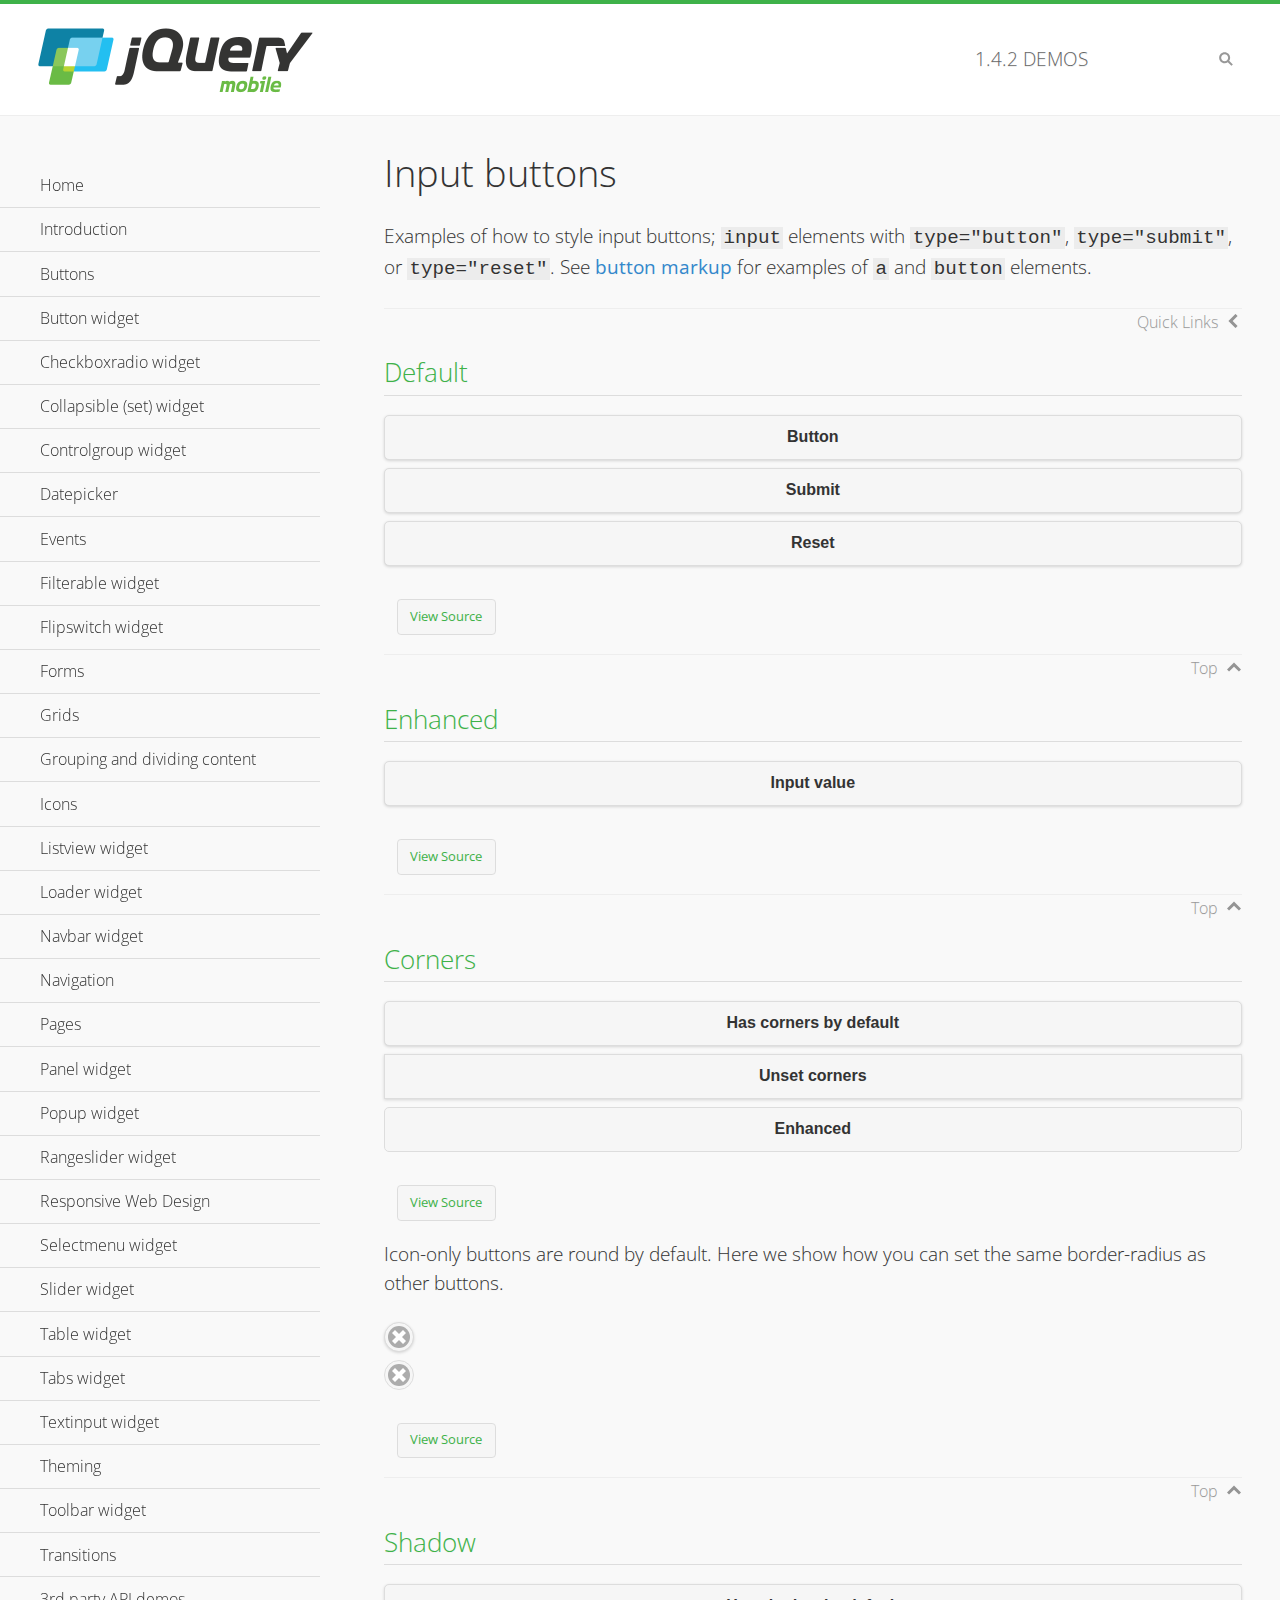
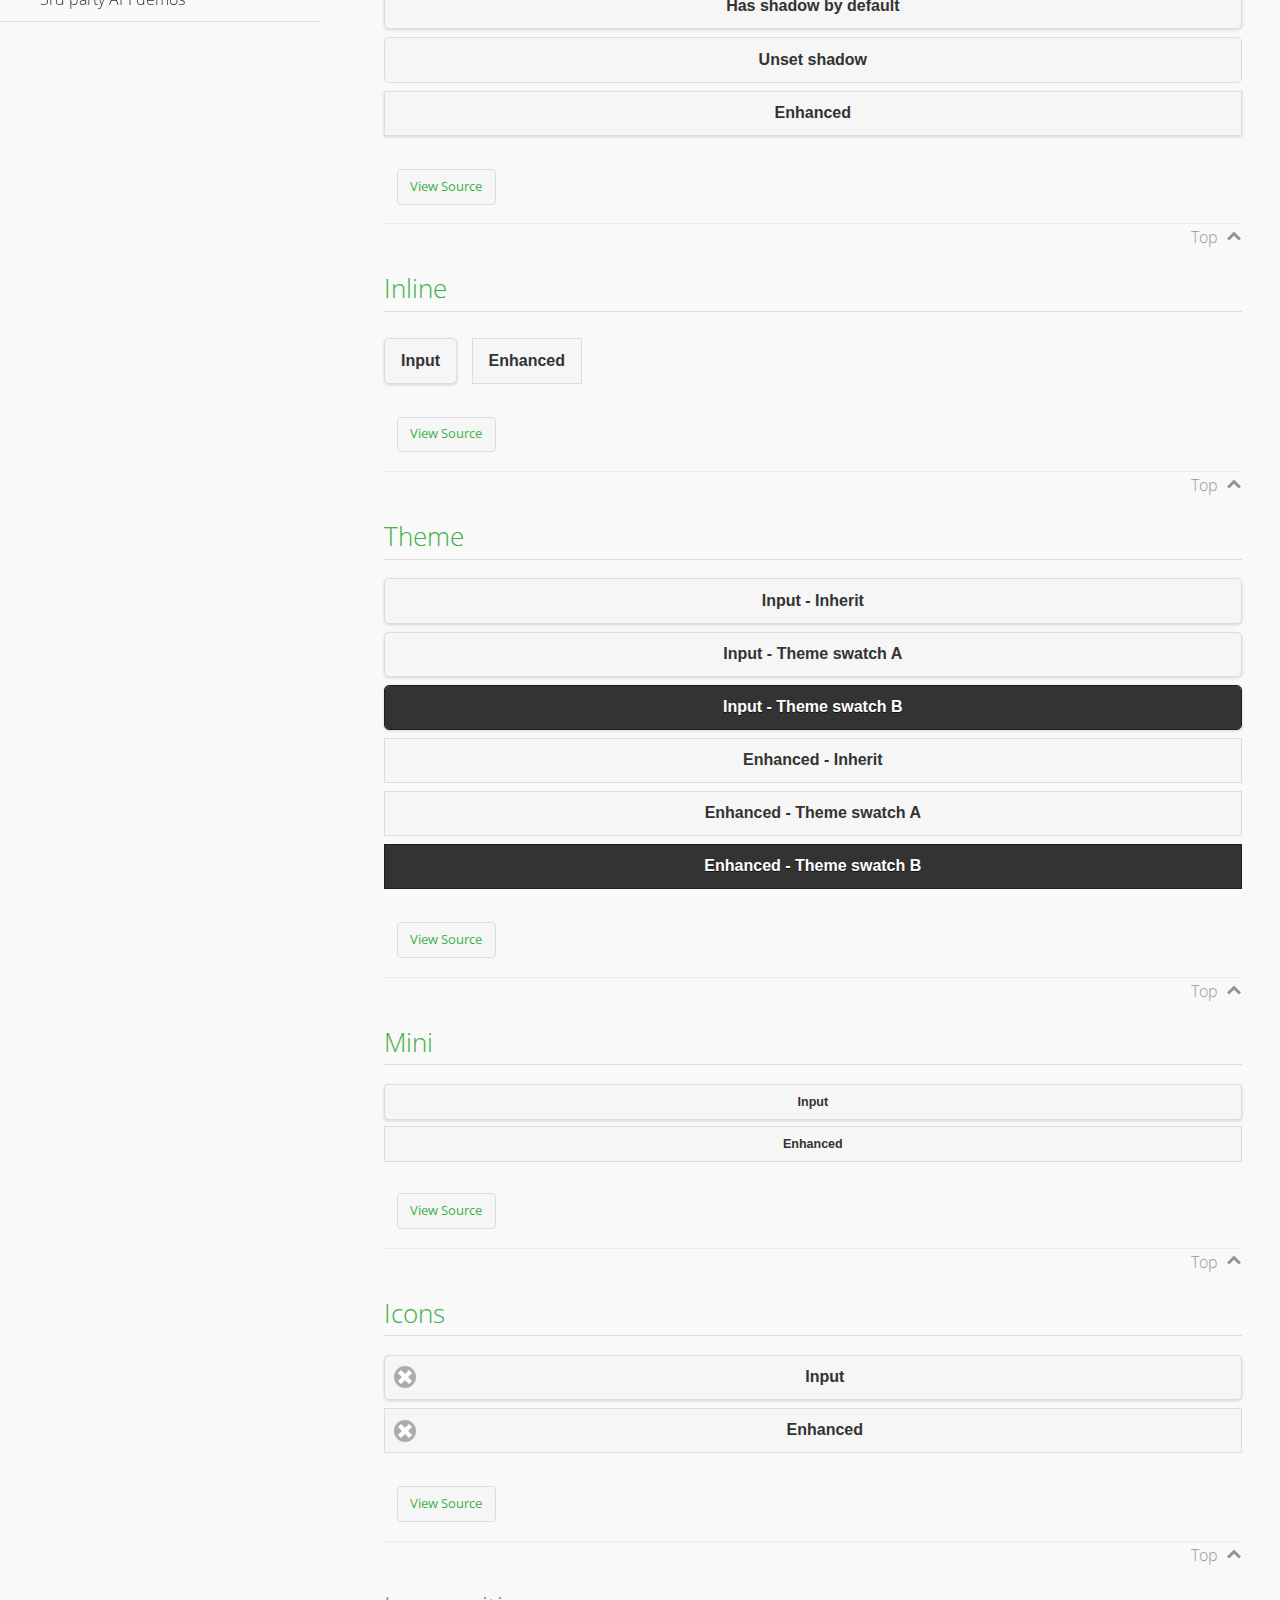
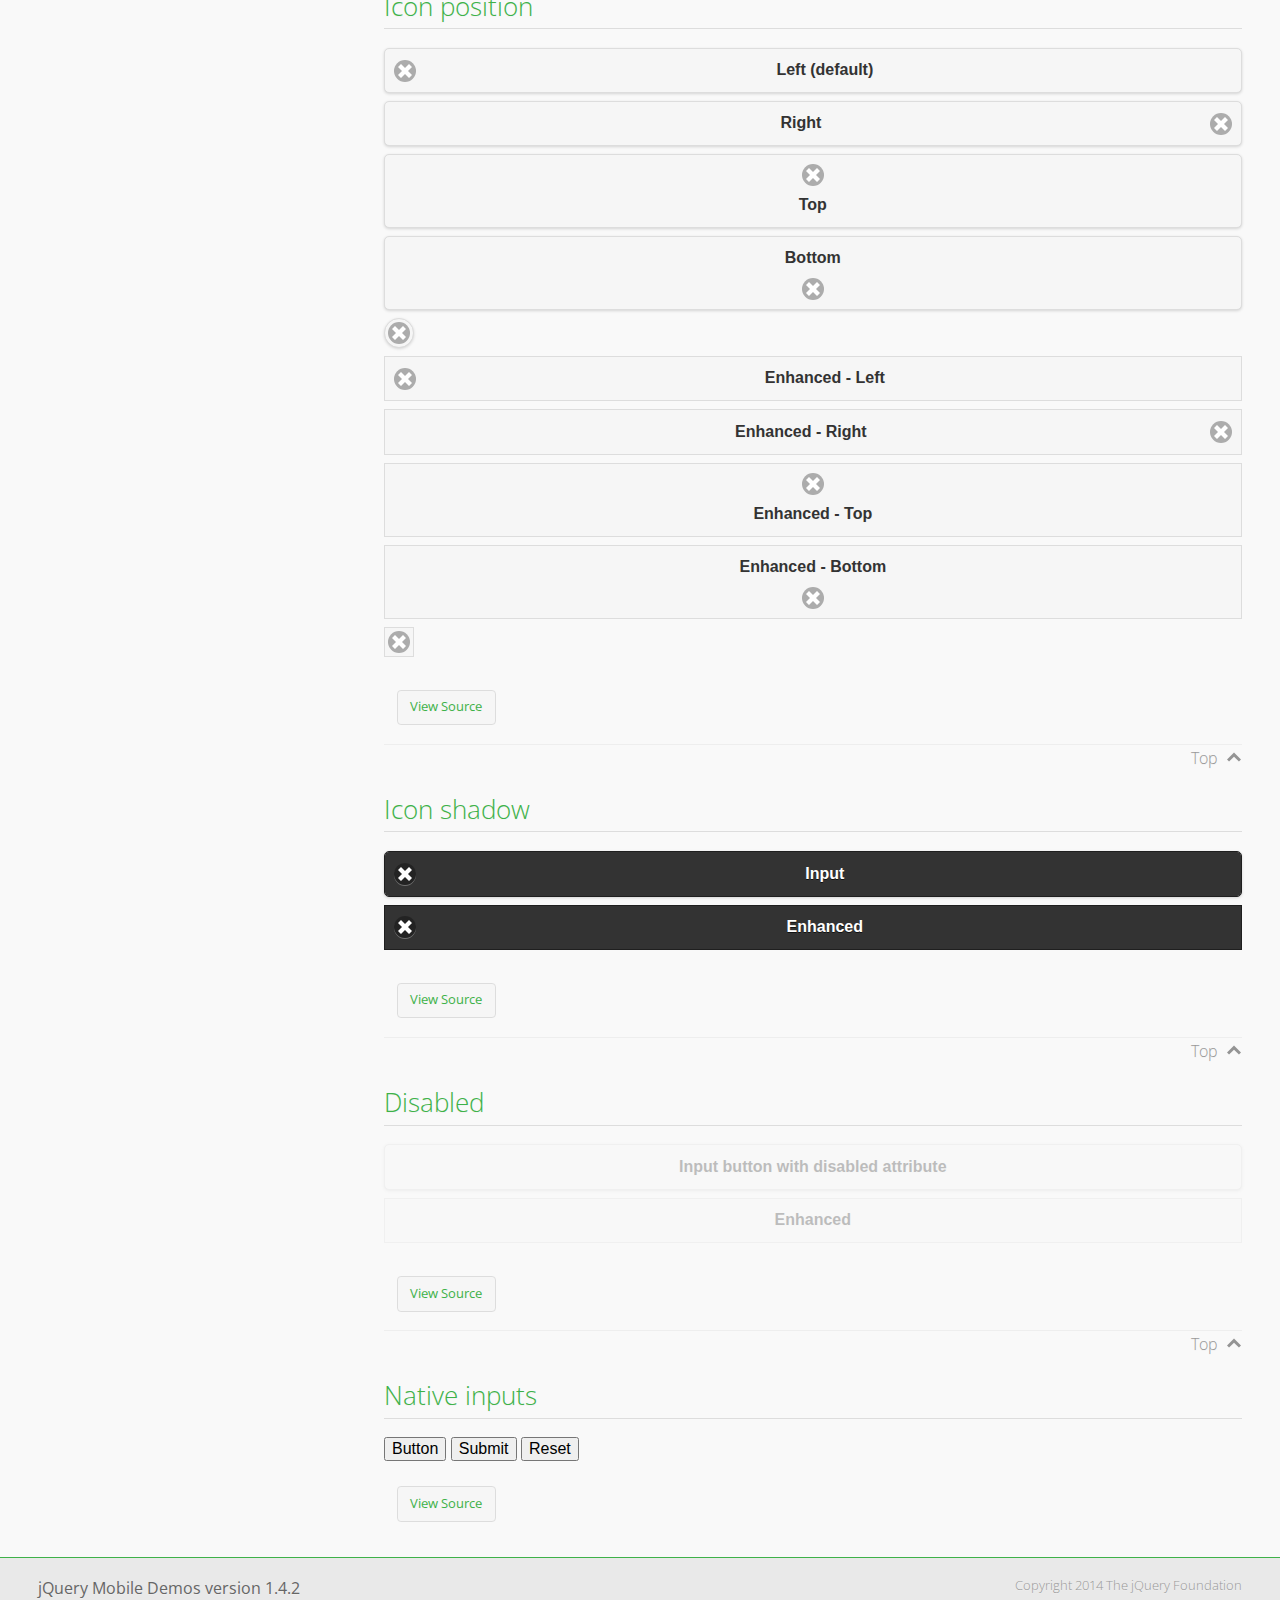
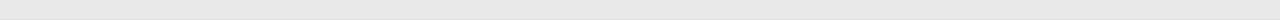
<file: jquery-mobile/demos/button/index.html>
<!DOCTYPE html>
<html>
<head>
	<meta charset="utf-8">
	<meta name="viewport" content="width=device-width, initial-scale=1">
	<title>Input buttons - jQuery Mobile Demos</title>
	<link rel="shortcut icon" href="../favicon.ico">
    <link rel="stylesheet" href="http://fonts.googleapis.com/css?family=Open+Sans:300,400,700">
	<link rel="stylesheet" href="../css/themes/default/jquery.mobile-1.4.2.min.css">
	<link rel="stylesheet" href="../_assets/css/jqm-demos.css">
	<script src="../js/jquery.js"></script>
	<script src="../_assets/js/index.js"></script>
	<script src="../js/jquery.mobile-1.4.2.min.js"></script>
</head>
<body>
<div data-role="page" class="jqm-demos" data-quicklinks="true">

	<div data-role="header" class="jqm-header">
		<h2><a href="../" title="jQuery Mobile Demos home"><img src="../_assets/img/jquery-logo.png" alt="jQuery Mobile"></a></h2>
		<p><span class="jqm-version"></span> Demos</p>
		<a href="#" class="jqm-navmenu-link ui-btn ui-btn-icon-notext ui-corner-all ui-icon-bars ui-nodisc-icon ui-alt-icon ui-btn-left">Menu</a>
		<a href="#" class="jqm-search-link ui-btn ui-btn-icon-notext ui-corner-all ui-icon-search ui-nodisc-icon ui-alt-icon ui-btn-right">Search</a>
	</div><!-- /header -->

	<div role="main" class="ui-content jqm-content">

		<h1>Input buttons</h1>

		<p>Examples of how to style input buttons; <code>input</code> elements with <code>type="button"</code>, <code>type="submit"</code>, or <code>type="reset"</code>. See <a href="../button-markup/">button markup</a> for examples of <code>a</code> and <code>button</code> elements.</p>

		<h2>Default</h2>

		<div data-demo-html="true">
			<form>
				<input type="button" value="Button">
				<input type="submit" value="Submit">
				<input type="reset" value="Reset">
			</form>
		</div><!--/demo-html -->

		<h2>Enhanced</h2>

		<div data-demo-html="true">
			<form>
				<div class="ui-input-btn ui-btn ui-corner-all ui-shadow">
					Input value
					<input type="button" data-enhanced="true" value="Input value">
				</div>
			</form>
		</div><!--/demo-html -->

		<h2>Corners</h2>

		<div data-demo-html="true">
			<form>
				<input type="button" value="Has corners by default">
				<input type="button" data-corners="false" value="Unset corners">
				<div class="ui-input-btn ui-btn ui-corner-all">
					Enhanced
					<input type="button" data-enhanced="true" value="Enhanced">
				</div>
			</form>
		</div><!--/demo-html -->

		<p>Icon-only buttons are round by default. Here we show how you can set the same border-radius as other buttons.</p>

		<div data-demo-html="true" data-demo-css="true">
			<form>
				<input type="button" data-icon="delete" data-iconpos="notext" value="Icon only">
				<div id="custom-border-radius">
					<div class="ui-input-btn ui-btn ui-icon-delete ui-btn-icon-notext ui-corner-all">
						Enhanced - Icon only
						<input type="button" data-enhanced="true" value="Enhanced - Icon only">
					</div>
				</div>
			</form>
		</div><!--/demo-html -->

		<h2>Shadow</h2>

		<div data-demo-html="true">
			<form>
				<input type="button" value="Has shadow by default">
				<input type="button" data-shadow="false" value="Unset shadow">
				<div class="ui-input-btn ui-btn ui-shadow">
					Enhanced
					<input type="button" data-enhanced="true" value="Enhanced">
				</div>
			</form>
		</div><!--/demo-html -->

		<h2>Inline</h2>

		<div data-demo-html="true">
			<form>
				<input type="button" data-inline="true" value="Input">
				<div class="ui-input-btn ui-btn ui-btn-inline">
					Enhanced
					<input type="button" data-enhanced="true" value="Enhanced">
				</div>
			</form>
		</div><!--/demo-html -->

		<h2>Theme</h2>

		<div data-demo-html="true">
			<form>
				<input type="button" value="Input - Inherit">
				<input type="button" data-theme="a" value="Input - Theme swatch A">
				<input type="button" data-theme="b" value="Input - Theme swatch B">
				<div class="ui-input-btn ui-btn">
					Enhanced - Inherit
					<input type="button" data-enhanced="true" value="Enhanced - Inherit">
				</div>
				<div class="ui-input-btn ui-btn ui-btn-a">
					Enhanced - Theme swatch A
					<input type="button" data-enhanced="true" value="Enhanced - Theme swatch A">
				</div>
				<div class="ui-input-btn ui-btn ui-btn-b">
					Enhanced - Theme swatch B
					<input type="button" data-enhanced="true" value="Enhanced - Theme swatch B">
				</div>
			</form>
		</div><!--/demo-html -->

		<h2>Mini</h2>

		<div data-demo-html="true">
			<form>
				<input type="button" data-mini="true" value="Input">
				<div class="ui-input-btn ui-btn ui-mini">
					Enhanced
					<input type="button" data-enhanced="true" value="Enhanced">
				</div>
			</form>
		</div><!--/demo-html -->

		<h2>Icons</h2>

		<div data-demo-html="true">
			<form>
				<input type="button" data-icon="delete" value="Input">
				<div class="ui-input-btn ui-btn ui-icon-delete ui-btn-icon-left">
					Enhanced
					<input type="button" data-enhanced="true" value="Enhanced">
				</div>
			</form>
		</div><!--/demo-html -->

		<h2>Icon position</h2>

		<div data-demo-html="true">
			<form>
				<input type="button" data-icon="delete" value="Left (default)">
				<input type="button" data-icon="delete" data-iconpos="right" value="Right">
				<input type="button" data-icon="delete" data-iconpos="top" value="Top">
				<input type="button" data-icon="delete" data-iconpos="bottom" value="Bottom">
				<input type="button" data-icon="delete" data-iconpos="notext" value="Icon only">
				<div class="ui-input-btn ui-btn ui-icon-delete ui-btn-icon-left">
					Enhanced - Left
					<input type="button" data-enhanced="true" value="Enhanced - Left">
				</div>
				<div class="ui-input-btn ui-btn ui-icon-delete ui-btn-icon-right">
					Enhanced - Right
					<input type="button" data-enhanced="true" value="Enhanced - Right">
				</div>
				<div class="ui-input-btn ui-btn ui-icon-delete ui-btn-icon-top">
					Enhanced - Top
					<input type="button" data-enhanced="true" value="Enhanced - Top">
				</div>
				<div class="ui-input-btn ui-btn ui-icon-delete ui-btn-icon-bottom">
					Enhanced - Bottom
					<input type="button" data-enhanced="true" value="Enhanced - Bottom">
				</div>
				<div class="ui-input-btn ui-btn ui-icon-delete ui-btn-icon-notext">
					Enhanced - Icon only
					<input type="button" data-enhanced="true" value="Enhanced - Icon only">
				</div>
			<form>
		</div><!--/demo-html -->

		<h2>Icon shadow</h2>

		<div data-demo-html="true">
			<form>
				<input type="button" data-theme="b" data-icon="delete" data-iconshadow="true" value="Input">
				<div class="ui-input-btn ui-btn ui-btn-b ui-icon-delete ui-btn-icon-left ui-shadow-icon">
					Enhanced
					<input type="button" data-enhanced="true" value="Enhanced">
				</div>
			</form>
		</div><!--/demo-html -->

		<h2>Disabled</h2>

		<div data-demo-html="true">
			<form>
				<input type="button" disabled value="Input button with disabled attribute">
				<div class="ui-input-btn ui-btn ui-state-disabled">
					Enhanced
					<input type="button" disabled data-enhanced="true" value="Enhanced">
				</div>
			</form>
		</div><!--/demo-html -->

		<h2>Native inputs</h2>

		<div data-demo-html="true">
			<form>
				<input type="button" data-role="none" value="Button">
				<input type="submit" data-role="none" value="Submit">
				<input type="reset" data-role="none" value="Reset">
			</form>
		</div><!--/demo-html -->

	</div><!-- /content -->
	    <div data-role="panel" class="jqm-navmenu-panel" data-position="left" data-display="overlay" data-theme="a">
	    	<ul class="jqm-list ui-alt-icon ui-nodisc-icon">
<li data-filtertext="demos homepage" data-icon="home"><a href=".././">Home</a></li>
<li data-filtertext="introduction overview getting started"><a href="../intro/" data-ajax="false">Introduction</a></li>
<li data-filtertext="buttons button markup buttonmarkup method anchor link button element"><a href="../button-markup/" data-ajax="false">Buttons</a></li>
<li data-filtertext="form button widget input button submit reset"><a href="../button/" data-ajax="false">Button widget</a></li>
<li data-role="collapsible" data-collapsed-icon="carat-d" data-expanded-icon="carat-u" data-iconpos="right" data-inset="false">
	<h3>Checkboxradio widget</h3>
	<ul>
		<li data-filtertext="form checkboxradio widget checkbox input checkboxes controlgroups"><a href="../checkboxradio-checkbox/" data-ajax="false">Checkboxes</a></li>
		<li data-filtertext="form checkboxradio widget radio input radio buttons controlgroups"><a href="../checkboxradio-radio/" data-ajax="false">Radio buttons</a></li>
	</ul>
</li>
<li data-role="collapsible" data-collapsed-icon="carat-d" data-expanded-icon="carat-u" data-iconpos="right" data-inset="false">
	<h3>Collapsible (set) widget</h3>
	<ul>
		<li data-filtertext="collapsibles content formatting"><a href="../collapsible/" data-ajax="false">Collapsible</a></li>
		<li data-filtertext="dynamic collapsible set accordion append expand"><a href="../collapsible-dynamic/" data-ajax="false">Dynamic collapsibles</a></li>
		<li data-filtertext="accordions collapsible set widget content formatting grouped collapsibles"><a href="../collapsibleset/" data-ajax="false">Collapsible set</a></li>
	</ul>
</li>
<li data-role="collapsible" data-collapsed-icon="carat-d" data-expanded-icon="carat-u" data-iconpos="right" data-inset="false">
	<h3>Controlgroup widget</h3>
	<ul>
		<li data-filtertext="controlgroups selectmenu checkboxradio input grouped buttons horizontal vertical"><a href="../controlgroup/" data-ajax="false">Controlgroup</a></li>
		<li data-filtertext="dynamic controlgroup dynamically add buttons"><a href="../controlgroup-dynamic/" data-ajax="false">Dynamic controlgroups</a></li>
	</ul>
</li>
<li data-filtertext="form datepicker widget date input"><a href="../datepicker/" data-ajax="false">Datepicker</a></li>
<li data-role="collapsible" data-collapsed-icon="carat-d" data-expanded-icon="carat-u" data-iconpos="right" data-inset="false">
	<h3>Events</h3>
	<ul>
		<li data-filtertext="swipe to delete list items listviews swipe events"><a href="../swipe-list/" data-ajax="false">Swipe list items</a></li>
		<li data-filtertext="swipe to navigate swipe page navigation swipe events"><a href="../swipe-page/" data-ajax="false">Swipe page navigation</a></li>
	</ul>
</li>
<li data-filtertext="filterable filter elements sorting searching listview table"><a href="../filterable/" data-ajax="false">Filterable widget</a></li>
<li data-filtertext="form flipswitch widget flip toggle switch binary select checkbox input"><a href="../flipswitch/" data-ajax="false">Flipswitch widget</a></li>
<li data-role="collapsible" data-collapsed-icon="carat-d" data-expanded-icon="carat-u" data-iconpos="right" data-inset="false">
	<h3>Forms</h3>
	<ul>
		<li data-filtertext="forms text checkbox radio range button submit reset inputs selects textarea slider flipswitch label form elements"><a href="../forms/" data-ajax="false">Forms</a></li>
		<li data-filtertext="form hide labels hidden accessible ui-hidden-accessible forms"><a href="../forms-label-hidden-accessible/" data-ajax="false">Hide labels</a></li>
		<li data-filtertext="form field containers fieldcontain ui-field-contain forms"><a href="../forms-field-contain/" data-ajax="false">Field containers</a></li>
		<li data-filtertext="forms disabled form elements"><a href="../forms-disabled/" data-ajax="false">Forms disabled</a></li>
		<li data-filtertext="forms gallery examples overview forms text checkbox radio range button submit reset inputs selects textarea slider flipswitch label form elements"><a href="../forms-gallery/" data-ajax="false">Forms gallery</a></li>
	</ul>
</li>
<li data-role="collapsible" data-collapsed-icon="carat-d" data-expanded-icon="carat-u" data-iconpos="right" data-inset="false">
	<h3>Grids</h3>
	<ul>
		<li data-filtertext="grids columns blocks content formatting rwd responsive css framework"><a href="../grids/" data-ajax="false">Grids</a></li>
		<li data-filtertext="buttons in grids css framework"><a href="../grids-buttons/" data-ajax="false">Buttons in grids</a></li>
		<li data-filtertext="custom responsive grids rwd css framework"><a href="../grids-custom-responsive/" data-ajax="false">Custom responsive grids</a></li>
	</ul>
</li>
<li data-filtertext="blocks content formatting sections heading"><a href="../body-bar-classes/" data-ajax="false">Grouping and dividing content</a></li>
<li data-role="collapsible" data-collapsed-icon="carat-d" data-expanded-icon="carat-u" data-iconpos="right" data-inset="false">
	<h3>Icons</h3>
	<ul>
		<li data-filtertext="button icons svg disc alt custom icon position"><a href="../icons/" data-ajax="false">Icons</a></li>
		<li data-filtertext=""><a href="../icons-grunticon/" data-ajax="false">Grunticon loader</a></li>
	</ul>
</li>
<li data-role="collapsible" data-collapsed-icon="carat-d" data-expanded-icon="carat-u" data-iconpos="right" data-inset="false">
	<h3>Listview widget</h3>
	<ul>
		<li data-filtertext="listview widget thumbnails icons nested split button collapsible ul ol"><a href="../listview/" data-ajax="false">Listview</a></li>
		<li data-filtertext="autocomplete filterable reveal listview filtertextbeforefilter placeholder"><a href="../listview-autocomplete/" data-ajax="false">Listview autocomplete</a></li>
		<li data-filtertext="autocomplete filterable reveal listview remote data filtertextbeforefilter placeholder"><a href="../listview-autocomplete-remote/" data-ajax="false">Listview autocomplete remote data</a></li>
		<li data-filtertext="autodividers anchor jump scroll linkbars listview lists ul ol"><a href="../listview-autodividers-linkbar/" data-ajax="false">Listview autodividers linkbar</a></li>
		<li data-filtertext="listview autodividers selector autodividersselector lists ul ol"><a href="../listview-autodividers-selector/" data-ajax="false">Listview autodividers selector</a></li>
		<li data-filtertext="listview nested list items"><a href="../listview-nested-lists/" data-ajax="false">Listview Nested Listviews</a></li>
		<li data-filtertext="listview collapsible list items flat"><a href="../listview-collapsible-item-flat/" data-ajax="false">Listview collapsible list items (flat)</a></li>
		<li data-filtertext="listview collapsible list indented"><a href="../listview-collapsible-item-indented/" data-ajax="false">Listview collapsible list items (indented)</a></li>
		<li data-filtertext="grid listview responsive grids responsive listviews lists ul"><a href="../listview-grid/" data-ajax="false">Listview responsive grid</a></li>
	</ul>
</li>
<li data-filtertext="loader widget page loading navigation overlay spinner"><a href="../loader/" data-ajax="false">Loader widget</a></li>
<li data-filtertext="navbar widget navmenu toolbars header footer"><a href="../navbar/" data-ajax="false">Navbar widget</a></li>
<li data-role="collapsible" data-collapsed-icon="carat-d" data-expanded-icon="carat-u" data-iconpos="right" data-inset="false">
	<h3>Navigation</h3>
	<ul>
		<li data-filtertext="ajax navigation navigate widget history event method"><a href="../navigation/" data-ajax="false">Navigation</a></li>
		<li data-filtertext="linking pages page links navigation ajax prefetch cache"><a href="../navigation-linking-pages/" data-ajax="false">Linking pages</a></li>
		<li data-filtertext="php redirect server redirection server-side navigation"><a href="../navigation-php-redirect/" data-ajax="false">PHP redirect demo</a></li>
		<li data-filtertext="navigation redirection hash query"><a href="../navigation-hash-processing/" data-ajax="false">Hash processing demo</a></li>
	</ul>
</li>
<li data-role="collapsible" data-collapsed-icon="carat-d" data-expanded-icon="carat-u" data-iconpos="right" data-inset="false">
	<h3>Pages</h3>
	<ul>
		<li data-filtertext="pages page widget ajax navigation"><a href="../pages/" data-ajax="false">Pages</a></li>
		<li data-filtertext="single page"><a href="../pages-single-page/" data-ajax="false">Single page</a></li>
		<li data-filtertext="multipage multi-page page"><a href="../pages-multi-page/" data-ajax="false">Multi-page template</a></li>
		<li data-filtertext="dialog page widget modal popup"><a href="../pages-dialog/" data-ajax="false">Dialog page</a></li>
	</ul>
</li>
<li data-role="collapsible" data-collapsed-icon="carat-d" data-expanded-icon="carat-u" data-iconpos="right" data-inset="false">
	<h3>Panel widget</h3>
	<ul>
		<li data-filtertext="panel widget sliding panels reveal push overlay responsive"><a href="../panel/" data-ajax="false">Panel</a></li>
		<li data-filtertext=""><a href="../panel-external/" data-ajax="false">External panels</a></li>
		<li data-filtertext="panel "><a href="../panel-fixed/" data-ajax="false">Fixed panels</a></li>
		<li data-filtertext="panel slide panels sliding panels shadow rwd responsive breakpoint"><a href="../panel-responsive/" data-ajax="false">Panels responsive</a></li>
		<li data-filtertext="panel custom style custom panel width reveal shadow listview panel styling page background wrapper"><a href="../panel-styling/" data-ajax="false">Custom panel style</a></li>
		<li data-filtertext="panel open on swipe"><a href="../panel-swipe-open/" data-ajax="false">Panel open on swipe</a></li>
		<li data-filtertext="panels outside page internal external toolbars"><a href="../panel-external-internal/" data-ajax="false">Panel external and internal</a></li>
	</ul>
</li>
<li data-role="collapsible" data-collapsed-icon="carat-d" data-expanded-icon="carat-u" data-iconpos="right" data-inset="false">
	<h3>Popup widget</h3>
	<ul>
		<li data-filtertext="popup widget popups dialog modal transition tooltip lightbox form overlay screen flip pop fade transition"><a href="../popup/" data-ajax="false">Popup</a></li>
		<li data-filtertext="popup alignment position"><a href="../popup-alignment/" data-ajax="false">Popup alignment</a></li>
		<li data-filtertext="popup arrow size popups popover"><a href="../popup-arrow-size/" data-ajax="false">Popup arrow size</a></li>
		<li data-filtertext="dynamic popups popup images lightbox"><a href="../popup-dynamic/" data-ajax="false">Dynamic popups</a></li>
		<li data-filtertext="popups with iframes scaling"><a href="../popup-iframe/" data-ajax="false">Popups with iframes</a></li>
		<li data-filtertext="popup image scaling"><a href="../popup-image-scaling/" data-ajax="false">Popup image scaling</a></li>
		<li data-filtertext="external popup outside multi-page"><a href="../popup-outside-multipage" data-ajax="false">Popup outside multi-page</a></li>
	</ul>
</li>
<li data-filtertext="form rangeslider widget dual sliders dual handle sliders range input"><a href="../rangeslider/" data-ajax="false">Rangeslider widget</a></li>
<li data-filtertext="responsive web design rwd adaptive progressive enhancement PE accessible mobile breakpoints media query media queries"><a href="../rwd/" data-ajax="false">Responsive Web Design</a></li>
<li data-role="collapsible" data-collapsed-icon="carat-d" data-expanded-icon="carat-u" data-iconpos="right" data-inset="false">
	<h3>Selectmenu widget</h3>
	<ul>
		<li data-filtertext="form selectmenu widget select input custom select menu selects"><a href="../selectmenu/" data-ajax="false">Selectmenu</a></li>
		<li data-filtertext="form custom select menu selectmenu widget custom menu option optgroup multiple selects"><a href="../selectmenu-custom/" data-ajax="false">Custom select menu</a></li>
		<li data-filtertext="filterable select filter popup dialog"><a href="../selectmenu-custom-filter/" data-ajax="false">Custom select menu with filter</a></li>
	</ul>
</li>
<li data-role="collapsible" data-collapsed-icon="carat-d" data-expanded-icon="carat-u" data-iconpos="right" data-inset="false">
	<h3>Slider widget</h3>
	<ul>
		<li data-filtertext="form slider widget range input single sliders"><a href="../slider/" data-ajax="false">Slider</a></li>
		<li data-filtertext="form slider widget flipswitch slider binary select flip toggle switch"><a href="../slider-flipswitch/" data-ajax="false">Slider flip toggle switch</a></li>
		<li data-filtertext="form slider tooltip handle value input range sliders"><a href="../slider-tooltip/" data-ajax="false">Slider tooltip</a></li>
	</ul>
</li>
<li data-role="collapsible" data-collapsed-icon="carat-d" data-expanded-icon="carat-u" data-iconpos="right" data-inset="false">
	<h3>Table widget</h3>
	<ul>
		<li data-filtertext="table widget reflow column toggle th td responsive tables rwd hide show tabular"><a href="../table-column-toggle/" data-ajax="false">Table Column Toggle</a></li>
		<li data-filtertext="table column toggle phone comparison demo"><a href="../table-column-toggle-example/" data-ajax="false">Table Column Toggle demo</a></li>
		<li data-filtertext="responsive tables table column toggle heading groups rwd breakpoint"><a href="../table-column-toggle-heading-groups/" data-ajax="false">Table Column Toggle heading groups</a></li>
		<li data-filtertext="responsive tables table column toggle hide rwd breakpoint customization options"><a href="../table-column-toggle-options/" data-ajax="false">Table Column Toggle options</a></li>
		<li data-filtertext="table reflow th td responsive rwd columns tabular"><a href="../table-reflow/" data-ajax="false">Table Reflow</a></li>
		<li data-filtertext="responsive tables table reflow heading groups rwd breakpoint"><a href="../table-reflow-heading-groups/" data-ajax="false">Table Reflow heading groups</a></li>
		<li data-filtertext="responsive tables table reflow stripes strokes table style"><a href="../table-reflow-stripes-strokes/" data-ajax="false">Table Reflow stripes and strokes</a></li>
		<li data-filtertext="responsive tables table reflow stack custom styles"><a href="../table-reflow-styling/" data-ajax="false">Table Reflow custom styles</a></li>
	</ul>
</li>
<li data-filtertext="ui tabs widget"><a href="../tabs/" data-ajax="false">Tabs widget</a></li>
<li data-filtertext="form textinput widget text input textarea number date time tel email file color password"><a href="../textinput/" data-ajax="false">Textinput widget</a></li>
<li data-role="collapsible" data-collapsed-icon="carat-d" data-expanded-icon="carat-u" data-iconpos="right" data-inset="false">
	<h3>Theming</h3>
	<ul>
		<li data-filtertext="default theme swatches theming style css"><a href="../theme-default/" data-ajax="false">Default theme</a></li>
		<li data-filtertext="classic theme old theme swatches theming style css"><a href="../theme-classic/" data-ajax="false">Classic theme</a></li>
	</ul>
</li>
<li data-role="collapsible" data-collapsed-icon="carat-d" data-expanded-icon="carat-u" data-iconpos="right" data-inset="false">
	<h3>Toolbar widget</h3>
	<ul>
		<li data-filtertext="toolbar widget header footer toolbars fixed fullscreen external sections"><a href="../toolbar/" data-ajax="false">Toolbar</a></li>
		<li data-filtertext="dynamic toolbars dynamically add toolbar header footer"><a href="../toolbar-dynamic/" data-ajax="false">Dynamic toolbars</a></li>
		<li data-filtertext="external toolbars header footer"><a href="../toolbar-external/" data-ajax="false">External toolbars</a></li>
		<li data-filtertext="fixed toolbars header footer"><a href="../toolbar-fixed/" data-ajax="false">Fixed toolbars</a></li>
		<li data-filtertext="fixed fullscreen toolbars header footer"><a href="../toolbar-fixed-fullscreen/" data-ajax="false">Fullscreen toolbars</a></li>
		<li data-filtertext="external fixed toolbars header footer"><a href="../toolbar-fixed-external/" data-ajax="false">Fixed external toolbars</a></li>
		<li data-filtertext="external persistent toolbars header footer navbar navmenu"><a href="../toolbar-fixed-persistent/" data-ajax="false">Persistent toolbars</a></li>
		<li data-filtertext="external ajax optimized toolbars persistent toolbars header footer navbar"><a href="../toolbar-fixed-persistent-optimized/" data-ajax="false">Ajax optimized toolbars</a></li>
		<li data-filtertext="form in toolbars header footer"><a href="../toolbar-fixed-forms/" data-ajax="false">Form in toolbar</a></li>
	</ul>
</li>
<li data-filtertext="page transitions animated pages popup navigation flip slide fade pop"><a href="../transitions/" data-ajax="false">Transitions</a></li>
<li data-role="collapsible" data-collapsed-icon="carat-d" data-expanded-icon="carat-u" data-iconpos="right" data-inset="false">
	<h3>3rd party API demos</h3>
	<ul>
		<li data-filtertext="backbone requirejs navigation router"><a href="../backbone-requirejs/" data-ajax="false">Backbone RequireJS</a></li>
		<li data-filtertext="google maps geolocation demo"><a href="../map-geolocation/" data-ajax="false">Google Maps geolocation</a></li>
		<li data-filtertext="google maps hybrid"><a href="../map-list-toggle/" data-ajax="false">Google Maps list toggle</a></li>
	</ul>
</li>



		     </ul>
		</div><!-- /panel -->


	<div data-role="footer" data-position="fixed" data-tap-toggle="false" class="jqm-footer">
		<p>jQuery Mobile Demos version <span class="jqm-version"></span></p>
		<p>Copyright 2014 The jQuery Foundation</p>
	</div><!-- /footer -->
	<!-- TODO: This should become an external panel so we can add input to markup (unique ID) -->
    <div data-role="panel" class="jqm-search-panel" data-position="right" data-display="overlay" data-theme="a">
		<div class="jqm-search">
			<ul class="jqm-list" data-filter-placeholder="Search demos..." data-filter-reveal="true">
<li data-filtertext="demos homepage" data-icon="home"><a href=".././">Home</a></li>
<li data-filtertext="introduction overview getting started"><a href="../intro/" data-ajax="false">Introduction</a></li>
<li data-filtertext="buttons button markup buttonmarkup method anchor link button element"><a href="../button-markup/" data-ajax="false">Buttons</a></li>
<li data-filtertext="form button widget input button submit reset"><a href="../button/" data-ajax="false">Button widget</a></li>
<li data-role="collapsible" data-collapsed-icon="carat-d" data-expanded-icon="carat-u" data-iconpos="right" data-inset="false">
	<h3>Checkboxradio widget</h3>
	<ul>
		<li data-filtertext="form checkboxradio widget checkbox input checkboxes controlgroups"><a href="../checkboxradio-checkbox/" data-ajax="false">Checkboxes</a></li>
		<li data-filtertext="form checkboxradio widget radio input radio buttons controlgroups"><a href="../checkboxradio-radio/" data-ajax="false">Radio buttons</a></li>
	</ul>
</li>
<li data-role="collapsible" data-collapsed-icon="carat-d" data-expanded-icon="carat-u" data-iconpos="right" data-inset="false">
	<h3>Collapsible (set) widget</h3>
	<ul>
		<li data-filtertext="collapsibles content formatting"><a href="../collapsible/" data-ajax="false">Collapsible</a></li>
		<li data-filtertext="dynamic collapsible set accordion append expand"><a href="../collapsible-dynamic/" data-ajax="false">Dynamic collapsibles</a></li>
		<li data-filtertext="accordions collapsible set widget content formatting grouped collapsibles"><a href="../collapsibleset/" data-ajax="false">Collapsible set</a></li>
	</ul>
</li>
<li data-role="collapsible" data-collapsed-icon="carat-d" data-expanded-icon="carat-u" data-iconpos="right" data-inset="false">
	<h3>Controlgroup widget</h3>
	<ul>
		<li data-filtertext="controlgroups selectmenu checkboxradio input grouped buttons horizontal vertical"><a href="../controlgroup/" data-ajax="false">Controlgroup</a></li>
		<li data-filtertext="dynamic controlgroup dynamically add buttons"><a href="../controlgroup-dynamic/" data-ajax="false">Dynamic controlgroups</a></li>
	</ul>
</li>
<li data-filtertext="form datepicker widget date input"><a href="../datepicker/" data-ajax="false">Datepicker</a></li>
<li data-role="collapsible" data-collapsed-icon="carat-d" data-expanded-icon="carat-u" data-iconpos="right" data-inset="false">
	<h3>Events</h3>
	<ul>
		<li data-filtertext="swipe to delete list items listviews swipe events"><a href="../swipe-list/" data-ajax="false">Swipe list items</a></li>
		<li data-filtertext="swipe to navigate swipe page navigation swipe events"><a href="../swipe-page/" data-ajax="false">Swipe page navigation</a></li>
	</ul>
</li>
<li data-filtertext="filterable filter elements sorting searching listview table"><a href="../filterable/" data-ajax="false">Filterable widget</a></li>
<li data-filtertext="form flipswitch widget flip toggle switch binary select checkbox input"><a href="../flipswitch/" data-ajax="false">Flipswitch widget</a></li>
<li data-role="collapsible" data-collapsed-icon="carat-d" data-expanded-icon="carat-u" data-iconpos="right" data-inset="false">
	<h3>Forms</h3>
	<ul>
		<li data-filtertext="forms text checkbox radio range button submit reset inputs selects textarea slider flipswitch label form elements"><a href="../forms/" data-ajax="false">Forms</a></li>
		<li data-filtertext="form hide labels hidden accessible ui-hidden-accessible forms"><a href="../forms-label-hidden-accessible/" data-ajax="false">Hide labels</a></li>
		<li data-filtertext="form field containers fieldcontain ui-field-contain forms"><a href="../forms-field-contain/" data-ajax="false">Field containers</a></li>
		<li data-filtertext="forms disabled form elements"><a href="../forms-disabled/" data-ajax="false">Forms disabled</a></li>
		<li data-filtertext="forms gallery examples overview forms text checkbox radio range button submit reset inputs selects textarea slider flipswitch label form elements"><a href="../forms-gallery/" data-ajax="false">Forms gallery</a></li>
	</ul>
</li>
<li data-role="collapsible" data-collapsed-icon="carat-d" data-expanded-icon="carat-u" data-iconpos="right" data-inset="false">
	<h3>Grids</h3>
	<ul>
		<li data-filtertext="grids columns blocks content formatting rwd responsive css framework"><a href="../grids/" data-ajax="false">Grids</a></li>
		<li data-filtertext="buttons in grids css framework"><a href="../grids-buttons/" data-ajax="false">Buttons in grids</a></li>
		<li data-filtertext="custom responsive grids rwd css framework"><a href="../grids-custom-responsive/" data-ajax="false">Custom responsive grids</a></li>
	</ul>
</li>
<li data-filtertext="blocks content formatting sections heading"><a href="../body-bar-classes/" data-ajax="false">Grouping and dividing content</a></li>
<li data-role="collapsible" data-collapsed-icon="carat-d" data-expanded-icon="carat-u" data-iconpos="right" data-inset="false">
	<h3>Icons</h3>
	<ul>
		<li data-filtertext="button icons svg disc alt custom icon position"><a href="../icons/" data-ajax="false">Icons</a></li>
		<li data-filtertext=""><a href="../icons-grunticon/" data-ajax="false">Grunticon loader</a></li>
	</ul>
</li>
<li data-role="collapsible" data-collapsed-icon="carat-d" data-expanded-icon="carat-u" data-iconpos="right" data-inset="false">
	<h3>Listview widget</h3>
	<ul>
		<li data-filtertext="listview widget thumbnails icons nested split button collapsible ul ol"><a href="../listview/" data-ajax="false">Listview</a></li>
		<li data-filtertext="autocomplete filterable reveal listview filtertextbeforefilter placeholder"><a href="../listview-autocomplete/" data-ajax="false">Listview autocomplete</a></li>
		<li data-filtertext="autocomplete filterable reveal listview remote data filtertextbeforefilter placeholder"><a href="../listview-autocomplete-remote/" data-ajax="false">Listview autocomplete remote data</a></li>
		<li data-filtertext="autodividers anchor jump scroll linkbars listview lists ul ol"><a href="../listview-autodividers-linkbar/" data-ajax="false">Listview autodividers linkbar</a></li>
		<li data-filtertext="listview autodividers selector autodividersselector lists ul ol"><a href="../listview-autodividers-selector/" data-ajax="false">Listview autodividers selector</a></li>
		<li data-filtertext="listview nested list items"><a href="../listview-nested-lists/" data-ajax="false">Listview Nested Listviews</a></li>
		<li data-filtertext="listview collapsible list items flat"><a href="../listview-collapsible-item-flat/" data-ajax="false">Listview collapsible list items (flat)</a></li>
		<li data-filtertext="listview collapsible list indented"><a href="../listview-collapsible-item-indented/" data-ajax="false">Listview collapsible list items (indented)</a></li>
		<li data-filtertext="grid listview responsive grids responsive listviews lists ul"><a href="../listview-grid/" data-ajax="false">Listview responsive grid</a></li>
	</ul>
</li>
<li data-filtertext="loader widget page loading navigation overlay spinner"><a href="../loader/" data-ajax="false">Loader widget</a></li>
<li data-filtertext="navbar widget navmenu toolbars header footer"><a href="../navbar/" data-ajax="false">Navbar widget</a></li>
<li data-role="collapsible" data-collapsed-icon="carat-d" data-expanded-icon="carat-u" data-iconpos="right" data-inset="false">
	<h3>Navigation</h3>
	<ul>
		<li data-filtertext="ajax navigation navigate widget history event method"><a href="../navigation/" data-ajax="false">Navigation</a></li>
		<li data-filtertext="linking pages page links navigation ajax prefetch cache"><a href="../navigation-linking-pages/" data-ajax="false">Linking pages</a></li>
		<li data-filtertext="php redirect server redirection server-side navigation"><a href="../navigation-php-redirect/" data-ajax="false">PHP redirect demo</a></li>
		<li data-filtertext="navigation redirection hash query"><a href="../navigation-hash-processing/" data-ajax="false">Hash processing demo</a></li>
	</ul>
</li>
<li data-role="collapsible" data-collapsed-icon="carat-d" data-expanded-icon="carat-u" data-iconpos="right" data-inset="false">
	<h3>Pages</h3>
	<ul>
		<li data-filtertext="pages page widget ajax navigation"><a href="../pages/" data-ajax="false">Pages</a></li>
		<li data-filtertext="single page"><a href="../pages-single-page/" data-ajax="false">Single page</a></li>
		<li data-filtertext="multipage multi-page page"><a href="../pages-multi-page/" data-ajax="false">Multi-page template</a></li>
		<li data-filtertext="dialog page widget modal popup"><a href="../pages-dialog/" data-ajax="false">Dialog page</a></li>
	</ul>
</li>
<li data-role="collapsible" data-collapsed-icon="carat-d" data-expanded-icon="carat-u" data-iconpos="right" data-inset="false">
	<h3>Panel widget</h3>
	<ul>
		<li data-filtertext="panel widget sliding panels reveal push overlay responsive"><a href="../panel/" data-ajax="false">Panel</a></li>
		<li data-filtertext=""><a href="../panel-external/" data-ajax="false">External panels</a></li>
		<li data-filtertext="panel "><a href="../panel-fixed/" data-ajax="false">Fixed panels</a></li>
		<li data-filtertext="panel slide panels sliding panels shadow rwd responsive breakpoint"><a href="../panel-responsive/" data-ajax="false">Panels responsive</a></li>
		<li data-filtertext="panel custom style custom panel width reveal shadow listview panel styling page background wrapper"><a href="../panel-styling/" data-ajax="false">Custom panel style</a></li>
		<li data-filtertext="panel open on swipe"><a href="../panel-swipe-open/" data-ajax="false">Panel open on swipe</a></li>
		<li data-filtertext="panels outside page internal external toolbars"><a href="../panel-external-internal/" data-ajax="false">Panel external and internal</a></li>
	</ul>
</li>
<li data-role="collapsible" data-collapsed-icon="carat-d" data-expanded-icon="carat-u" data-iconpos="right" data-inset="false">
	<h3>Popup widget</h3>
	<ul>
		<li data-filtertext="popup widget popups dialog modal transition tooltip lightbox form overlay screen flip pop fade transition"><a href="../popup/" data-ajax="false">Popup</a></li>
		<li data-filtertext="popup alignment position"><a href="../popup-alignment/" data-ajax="false">Popup alignment</a></li>
		<li data-filtertext="popup arrow size popups popover"><a href="../popup-arrow-size/" data-ajax="false">Popup arrow size</a></li>
		<li data-filtertext="dynamic popups popup images lightbox"><a href="../popup-dynamic/" data-ajax="false">Dynamic popups</a></li>
		<li data-filtertext="popups with iframes scaling"><a href="../popup-iframe/" data-ajax="false">Popups with iframes</a></li>
		<li data-filtertext="popup image scaling"><a href="../popup-image-scaling/" data-ajax="false">Popup image scaling</a></li>
		<li data-filtertext="external popup outside multi-page"><a href="../popup-outside-multipage" data-ajax="false">Popup outside multi-page</a></li>
	</ul>
</li>
<li data-filtertext="form rangeslider widget dual sliders dual handle sliders range input"><a href="../rangeslider/" data-ajax="false">Rangeslider widget</a></li>
<li data-filtertext="responsive web design rwd adaptive progressive enhancement PE accessible mobile breakpoints media query media queries"><a href="../rwd/" data-ajax="false">Responsive Web Design</a></li>
<li data-role="collapsible" data-collapsed-icon="carat-d" data-expanded-icon="carat-u" data-iconpos="right" data-inset="false">
	<h3>Selectmenu widget</h3>
	<ul>
		<li data-filtertext="form selectmenu widget select input custom select menu selects"><a href="../selectmenu/" data-ajax="false">Selectmenu</a></li>
		<li data-filtertext="form custom select menu selectmenu widget custom menu option optgroup multiple selects"><a href="../selectmenu-custom/" data-ajax="false">Custom select menu</a></li>
		<li data-filtertext="filterable select filter popup dialog"><a href="../selectmenu-custom-filter/" data-ajax="false">Custom select menu with filter</a></li>
	</ul>
</li>
<li data-role="collapsible" data-collapsed-icon="carat-d" data-expanded-icon="carat-u" data-iconpos="right" data-inset="false">
	<h3>Slider widget</h3>
	<ul>
		<li data-filtertext="form slider widget range input single sliders"><a href="../slider/" data-ajax="false">Slider</a></li>
		<li data-filtertext="form slider widget flipswitch slider binary select flip toggle switch"><a href="../slider-flipswitch/" data-ajax="false">Slider flip toggle switch</a></li>
		<li data-filtertext="form slider tooltip handle value input range sliders"><a href="../slider-tooltip/" data-ajax="false">Slider tooltip</a></li>
	</ul>
</li>
<li data-role="collapsible" data-collapsed-icon="carat-d" data-expanded-icon="carat-u" data-iconpos="right" data-inset="false">
	<h3>Table widget</h3>
	<ul>
		<li data-filtertext="table widget reflow column toggle th td responsive tables rwd hide show tabular"><a href="../table-column-toggle/" data-ajax="false">Table Column Toggle</a></li>
		<li data-filtertext="table column toggle phone comparison demo"><a href="../table-column-toggle-example/" data-ajax="false">Table Column Toggle demo</a></li>
		<li data-filtertext="responsive tables table column toggle heading groups rwd breakpoint"><a href="../table-column-toggle-heading-groups/" data-ajax="false">Table Column Toggle heading groups</a></li>
		<li data-filtertext="responsive tables table column toggle hide rwd breakpoint customization options"><a href="../table-column-toggle-options/" data-ajax="false">Table Column Toggle options</a></li>
		<li data-filtertext="table reflow th td responsive rwd columns tabular"><a href="../table-reflow/" data-ajax="false">Table Reflow</a></li>
		<li data-filtertext="responsive tables table reflow heading groups rwd breakpoint"><a href="../table-reflow-heading-groups/" data-ajax="false">Table Reflow heading groups</a></li>
		<li data-filtertext="responsive tables table reflow stripes strokes table style"><a href="../table-reflow-stripes-strokes/" data-ajax="false">Table Reflow stripes and strokes</a></li>
		<li data-filtertext="responsive tables table reflow stack custom styles"><a href="../table-reflow-styling/" data-ajax="false">Table Reflow custom styles</a></li>
	</ul>
</li>
<li data-filtertext="ui tabs widget"><a href="../tabs/" data-ajax="false">Tabs widget</a></li>
<li data-filtertext="form textinput widget text input textarea number date time tel email file color password"><a href="../textinput/" data-ajax="false">Textinput widget</a></li>
<li data-role="collapsible" data-collapsed-icon="carat-d" data-expanded-icon="carat-u" data-iconpos="right" data-inset="false">
	<h3>Theming</h3>
	<ul>
		<li data-filtertext="default theme swatches theming style css"><a href="../theme-default/" data-ajax="false">Default theme</a></li>
		<li data-filtertext="classic theme old theme swatches theming style css"><a href="../theme-classic/" data-ajax="false">Classic theme</a></li>
	</ul>
</li>
<li data-role="collapsible" data-collapsed-icon="carat-d" data-expanded-icon="carat-u" data-iconpos="right" data-inset="false">
	<h3>Toolbar widget</h3>
	<ul>
		<li data-filtertext="toolbar widget header footer toolbars fixed fullscreen external sections"><a href="../toolbar/" data-ajax="false">Toolbar</a></li>
		<li data-filtertext="dynamic toolbars dynamically add toolbar header footer"><a href="../toolbar-dynamic/" data-ajax="false">Dynamic toolbars</a></li>
		<li data-filtertext="external toolbars header footer"><a href="../toolbar-external/" data-ajax="false">External toolbars</a></li>
		<li data-filtertext="fixed toolbars header footer"><a href="../toolbar-fixed/" data-ajax="false">Fixed toolbars</a></li>
		<li data-filtertext="fixed fullscreen toolbars header footer"><a href="../toolbar-fixed-fullscreen/" data-ajax="false">Fullscreen toolbars</a></li>
		<li data-filtertext="external fixed toolbars header footer"><a href="../toolbar-fixed-external/" data-ajax="false">Fixed external toolbars</a></li>
		<li data-filtertext="external persistent toolbars header footer navbar navmenu"><a href="../toolbar-fixed-persistent/" data-ajax="false">Persistent toolbars</a></li>
		<li data-filtertext="external ajax optimized toolbars persistent toolbars header footer navbar"><a href="../toolbar-fixed-persistent-optimized/" data-ajax="false">Ajax optimized toolbars</a></li>
		<li data-filtertext="form in toolbars header footer"><a href="../toolbar-fixed-forms/" data-ajax="false">Form in toolbar</a></li>
	</ul>
</li>
<li data-filtertext="page transitions animated pages popup navigation flip slide fade pop"><a href="../transitions/" data-ajax="false">Transitions</a></li>
<li data-role="collapsible" data-collapsed-icon="carat-d" data-expanded-icon="carat-u" data-iconpos="right" data-inset="false">
	<h3>3rd party API demos</h3>
	<ul>
		<li data-filtertext="backbone requirejs navigation router"><a href="../backbone-requirejs/" data-ajax="false">Backbone RequireJS</a></li>
		<li data-filtertext="google maps geolocation demo"><a href="../map-geolocation/" data-ajax="false">Google Maps geolocation</a></li>
		<li data-filtertext="google maps hybrid"><a href="../map-list-toggle/" data-ajax="false">Google Maps list toggle</a></li>
	</ul>
</li>



			</ul>
		</div>
	</div><!-- /panel -->


</div><!-- /page -->

</body>
</html>
</file>
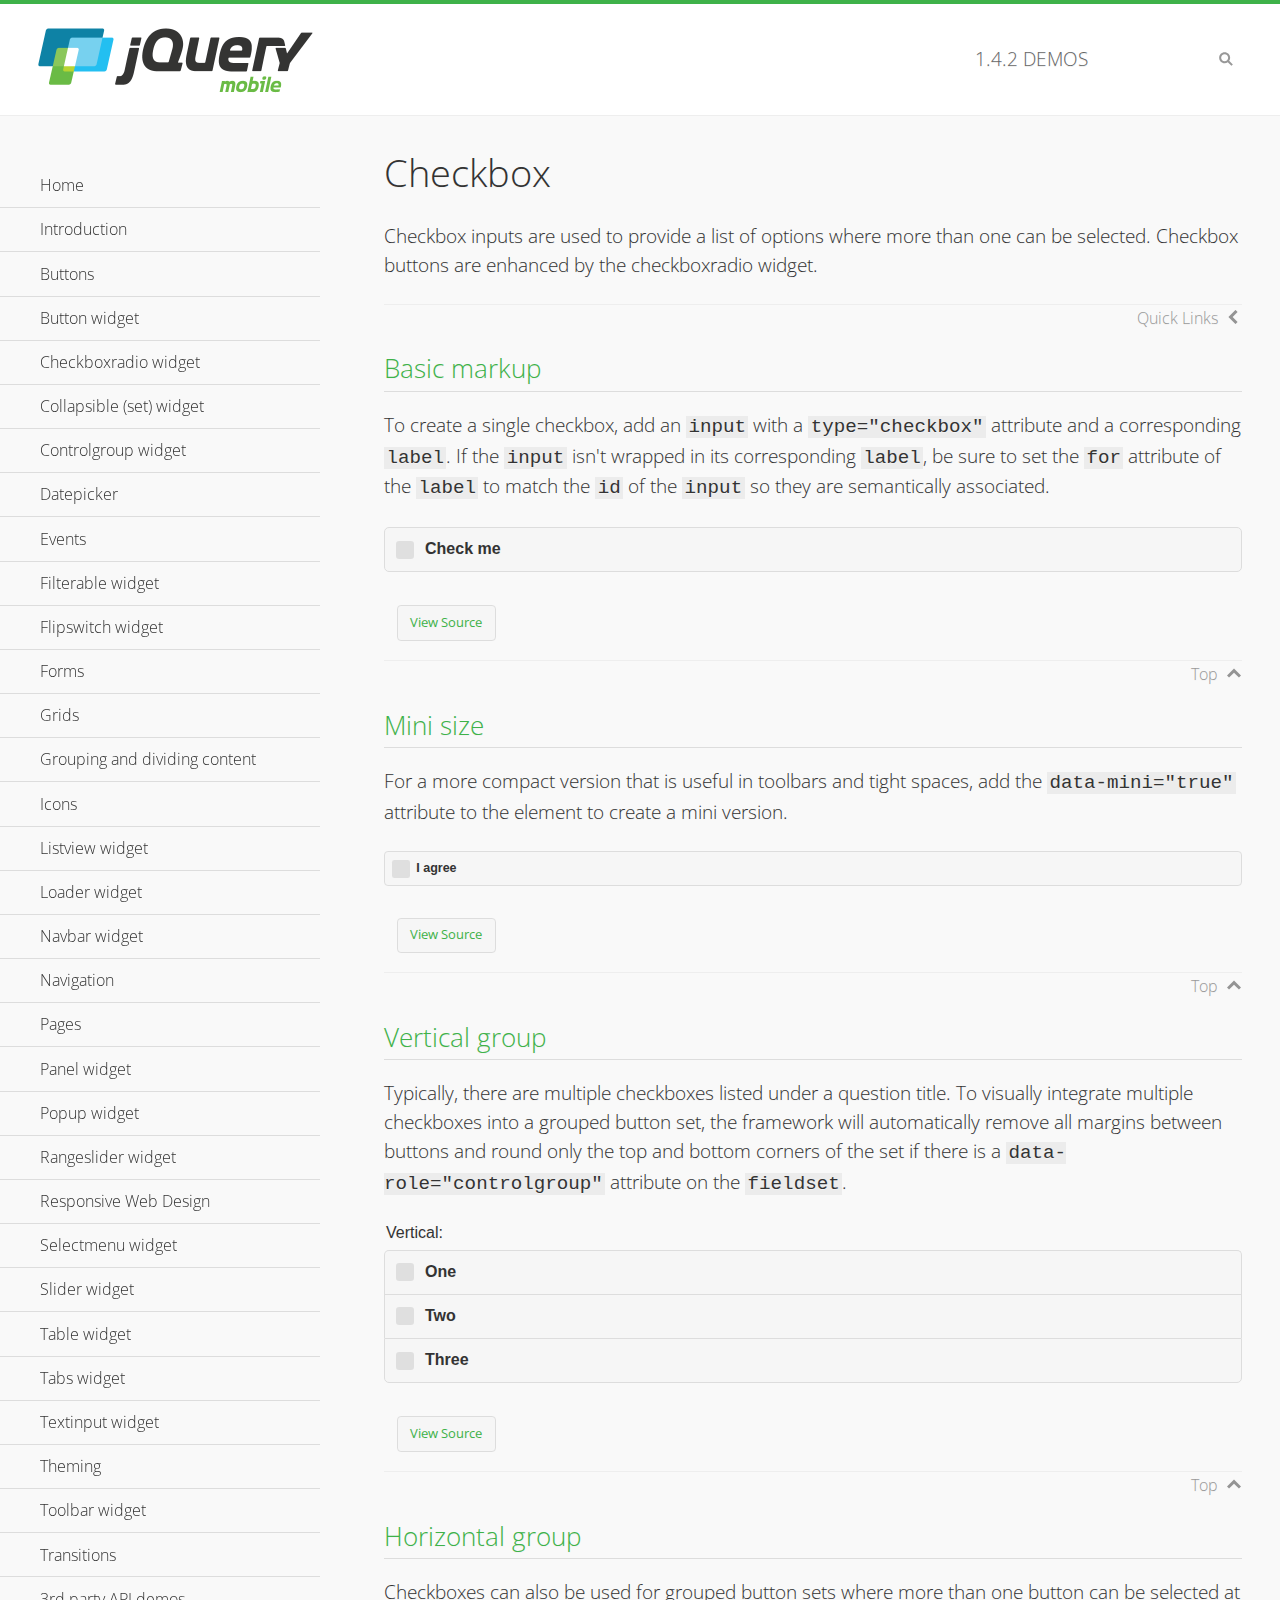
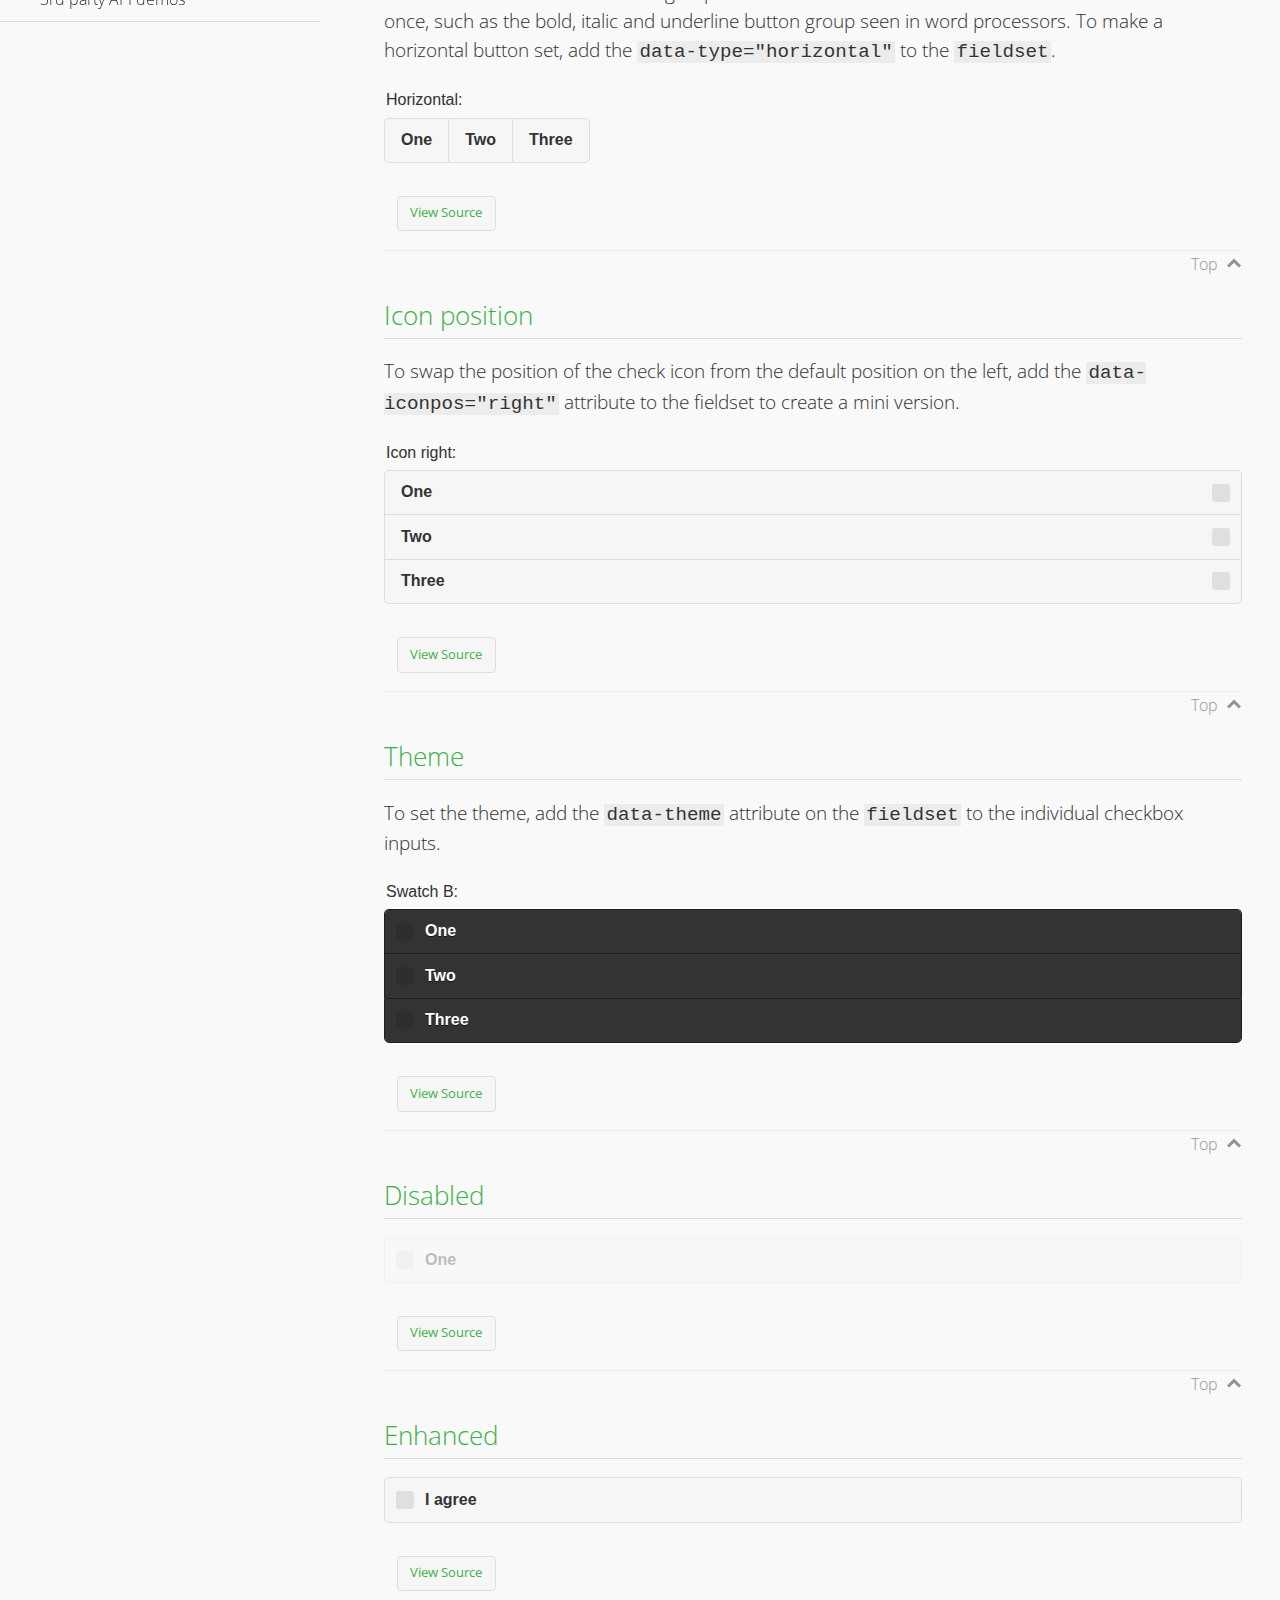
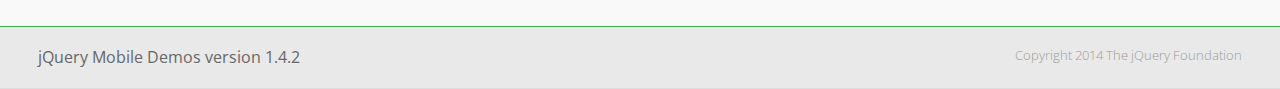
<file: jquery-mobile/demos/checkboxradio-checkbox/index.html>
<!DOCTYPE html>
<html>
<head>
	<meta charset="utf-8">
	<meta name="viewport" content="width=device-width, initial-scale=1">
	<title>Checkbox - jQuery Mobile Demos</title>
	<link rel="shortcut icon" href="../favicon.ico">
    <link rel="stylesheet" href="http://fonts.googleapis.com/css?family=Open+Sans:300,400,700">
	<link rel="stylesheet" href="../css/themes/default/jquery.mobile-1.4.2.min.css">
	<link rel="stylesheet" href="../_assets/css/jqm-demos.css">
	<script src="../js/jquery.js"></script>
	<script src="../_assets/js/index.js"></script>
	<script src="../js/jquery.mobile-1.4.2.min.js"></script>
</head>
<div data-role="page" class="jqm-demos" data-quicklinks="true">

	<div data-role="header" class="jqm-header">
		<h2><a href="../" title="jQuery Mobile Demos home"><img src="../_assets/img/jquery-logo.png" alt="jQuery Mobile"></a></h2>
		<p><span class="jqm-version"></span> Demos</p>
		<a href="#" class="jqm-navmenu-link ui-btn ui-btn-icon-notext ui-corner-all ui-icon-bars ui-nodisc-icon ui-alt-icon ui-btn-left">Menu</a>
		<a href="#" class="jqm-search-link ui-btn ui-btn-icon-notext ui-corner-all ui-icon-search ui-nodisc-icon ui-alt-icon ui-btn-right">Search</a>
	</div><!-- /header -->

	<div role="main" class="ui-content jqm-content">

		<h1>Checkbox</h1>

		<p>Checkbox inputs are used to provide a list of options where more than one can be selected. Checkbox buttons are enhanced by the checkboxradio widget.</p>

		<h2>Basic markup</h2>

		<p>To create a single checkbox, add an <code>input</code> with a <code>type="checkbox"</code> attribute and a corresponding <code>label</code>. If the <code>input</code> isn't wrapped in its corresponding <code>label</code>, be sure to set the <code>for</code> attribute of the <code>label</code> to match the <code>id</code> of the <code>input</code> so they are semantically associated.</p>

		<div data-demo-html="true">
            <form>
               	<label>
                	<input type="checkbox" name="checkbox-0 ">Check me
                </label>
        	</form>
		</div><!--/demo-html -->

		<h2>Mini size</h2>

		<p>For a more compact version that is useful in toolbars and tight spaces, add the <code>data-mini="true"</code> attribute to the element to create a mini version. </p>

		<div data-demo-html="true">
            <form>
				<input type="checkbox" name="checkbox-mini-0" id="checkbox-mini-0" data-mini="true">
				<label for="checkbox-mini-0">I agree</label>
        	</form>
		</div><!--/demo-html -->

		<h2>Vertical group</h2>

		<p>Typically, there are multiple checkboxes listed under a question title. To visually integrate multiple checkboxes into a grouped button set, the framework will automatically remove all margins between buttons and round only the top and bottom corners of the set if there is a <code> data-role="controlgroup"</code> attribute on the <code>fieldset</code>.</p>

		<div data-demo-html="true">
            <form>
               	<fieldset data-role="controlgroup">
					<legend>Vertical:</legend>
					<input type="checkbox" name="checkbox-v-2a" id="checkbox-v-2a">
					<label for="checkbox-v-2a">One</label>
					<input type="checkbox" name="checkbox-v-2b" id="checkbox-v-2b">
					<label for="checkbox-v-2b">Two</label>
					<input type="checkbox" name="checkbox-v-2c" id="checkbox-v-2c">
					<label for="checkbox-v-2c">Three</label>
				</fieldset>
        	</form>
		</div><!--/demo-html -->

		<h2>Horizontal group</h2>

		<p>Checkboxes can also be used for grouped button sets where more than one button can be selected at once, such as the bold, italic and underline button group seen in word processors. To make a horizontal button set, add the <code> data-type="horizontal"</code> to the <code>fieldset</code>.</p>

		<div data-demo-html="true">
            <form>
				<fieldset data-role="controlgroup" data-type="horizontal">
					<legend>Horizontal:</legend>
					<input type="checkbox" name="checkbox-h-2a" id="checkbox-h-2a">
					<label for="checkbox-h-2a">One</label>
					<input type="checkbox" name="checkbox-h-2b" id="checkbox-h-2b">
					<label for="checkbox-h-2b">Two</label>
					<input type="checkbox" name="checkbox-h-2c" id="checkbox-h-2c">
					<label for="checkbox-h-2c">Three</label>
				</fieldset>
        	</form>
		</div><!--/demo-html -->

		<h2>Icon position</h2>

		<p>To swap the position of the check icon from the default position on the left, add the <code>data-iconpos="right"</code> attribute to the fieldset to create a mini version. </p>

		<div data-demo-html="true">
			<form>
				<fieldset data-role="controlgroup" data-iconpos="right">
					<legend>Icon right:</legend>
					<input type="checkbox" name="checkbox-h-6a" id="checkbox-h-6a">
					<label for="checkbox-h-6a">One</label>
					<input type="checkbox" name="checkbox-h-6b" id="checkbox-h-6b">
					<label for="checkbox-h-6b">Two</label>
					<input type="checkbox" name="checkbox-h-6c" id="checkbox-h-6c">
					<label for="checkbox-h-6c">Three</label>
				</fieldset>
			</form>
		</div><!--/demo-html -->

		<h2>Theme</h2>

		<p>To set the theme, add the <code>data-theme</code> attribute on the <code>fieldset</code> to the individual checkbox inputs.</p>

		<div data-demo-html="true">
            <form>
               	<fieldset data-role="controlgroup">
					<legend>Swatch B:</legend>
					<input type="checkbox" name="checkbox-t-2a" id="checkbox-t-2a" data-theme="b">
					<label for="checkbox-t-2a">One</label>
					<input type="checkbox" name="checkbox-t-2b" id="checkbox-t-2b" data-theme="b">
					<label for="checkbox-t-2b">Two</label>
					<input type="checkbox" name="checkbox-t-2c" id="checkbox-t-2c" data-theme="b">
					<label for="checkbox-t-2c">Three</label>
				</fieldset>
        	</form>
		</div><!--/demo-html -->

		<h2>Disabled</h2>

		<div data-demo-html="true">
            <form>
					<input disabled type="checkbox" name="checkbox-t-2a" id="checkbox-t-2a" data-theme="a">
					<label for="checkbox-t-2a">One</label>
        	</form>
		</div><!--/demo-html -->

		<h2>Enhanced</h2>

        <div data-demo-html="true">
			<div class="ui-checkbox">
				<label for="checkbox-enhanced" class="ui-btn ui-corner-all ui-btn-inherit ui-btn-icon-left ui-checkbox-off">I agree</label>
				<input type="checkbox" name="checkbox-enhanced" id="checkbox-enhanced" data-enhanced="true">
			</div>
		</div><!--/demo-html -->

	</div><!-- /content -->
	    <div data-role="panel" class="jqm-navmenu-panel" data-position="left" data-display="overlay" data-theme="a">
	    	<ul class="jqm-list ui-alt-icon ui-nodisc-icon">
<li data-filtertext="demos homepage" data-icon="home"><a href=".././">Home</a></li>
<li data-filtertext="introduction overview getting started"><a href="../intro/" data-ajax="false">Introduction</a></li>
<li data-filtertext="buttons button markup buttonmarkup method anchor link button element"><a href="../button-markup/" data-ajax="false">Buttons</a></li>
<li data-filtertext="form button widget input button submit reset"><a href="../button/" data-ajax="false">Button widget</a></li>
<li data-role="collapsible" data-collapsed-icon="carat-d" data-expanded-icon="carat-u" data-iconpos="right" data-inset="false">
	<h3>Checkboxradio widget</h3>
	<ul>
		<li data-filtertext="form checkboxradio widget checkbox input checkboxes controlgroups"><a href="../checkboxradio-checkbox/" data-ajax="false">Checkboxes</a></li>
		<li data-filtertext="form checkboxradio widget radio input radio buttons controlgroups"><a href="../checkboxradio-radio/" data-ajax="false">Radio buttons</a></li>
	</ul>
</li>
<li data-role="collapsible" data-collapsed-icon="carat-d" data-expanded-icon="carat-u" data-iconpos="right" data-inset="false">
	<h3>Collapsible (set) widget</h3>
	<ul>
		<li data-filtertext="collapsibles content formatting"><a href="../collapsible/" data-ajax="false">Collapsible</a></li>
		<li data-filtertext="dynamic collapsible set accordion append expand"><a href="../collapsible-dynamic/" data-ajax="false">Dynamic collapsibles</a></li>
		<li data-filtertext="accordions collapsible set widget content formatting grouped collapsibles"><a href="../collapsibleset/" data-ajax="false">Collapsible set</a></li>
	</ul>
</li>
<li data-role="collapsible" data-collapsed-icon="carat-d" data-expanded-icon="carat-u" data-iconpos="right" data-inset="false">
	<h3>Controlgroup widget</h3>
	<ul>
		<li data-filtertext="controlgroups selectmenu checkboxradio input grouped buttons horizontal vertical"><a href="../controlgroup/" data-ajax="false">Controlgroup</a></li>
		<li data-filtertext="dynamic controlgroup dynamically add buttons"><a href="../controlgroup-dynamic/" data-ajax="false">Dynamic controlgroups</a></li>
	</ul>
</li>
<li data-filtertext="form datepicker widget date input"><a href="../datepicker/" data-ajax="false">Datepicker</a></li>
<li data-role="collapsible" data-collapsed-icon="carat-d" data-expanded-icon="carat-u" data-iconpos="right" data-inset="false">
	<h3>Events</h3>
	<ul>
		<li data-filtertext="swipe to delete list items listviews swipe events"><a href="../swipe-list/" data-ajax="false">Swipe list items</a></li>
		<li data-filtertext="swipe to navigate swipe page navigation swipe events"><a href="../swipe-page/" data-ajax="false">Swipe page navigation</a></li>
	</ul>
</li>
<li data-filtertext="filterable filter elements sorting searching listview table"><a href="../filterable/" data-ajax="false">Filterable widget</a></li>
<li data-filtertext="form flipswitch widget flip toggle switch binary select checkbox input"><a href="../flipswitch/" data-ajax="false">Flipswitch widget</a></li>
<li data-role="collapsible" data-collapsed-icon="carat-d" data-expanded-icon="carat-u" data-iconpos="right" data-inset="false">
	<h3>Forms</h3>
	<ul>
		<li data-filtertext="forms text checkbox radio range button submit reset inputs selects textarea slider flipswitch label form elements"><a href="../forms/" data-ajax="false">Forms</a></li>
		<li data-filtertext="form hide labels hidden accessible ui-hidden-accessible forms"><a href="../forms-label-hidden-accessible/" data-ajax="false">Hide labels</a></li>
		<li data-filtertext="form field containers fieldcontain ui-field-contain forms"><a href="../forms-field-contain/" data-ajax="false">Field containers</a></li>
		<li data-filtertext="forms disabled form elements"><a href="../forms-disabled/" data-ajax="false">Forms disabled</a></li>
		<li data-filtertext="forms gallery examples overview forms text checkbox radio range button submit reset inputs selects textarea slider flipswitch label form elements"><a href="../forms-gallery/" data-ajax="false">Forms gallery</a></li>
	</ul>
</li>
<li data-role="collapsible" data-collapsed-icon="carat-d" data-expanded-icon="carat-u" data-iconpos="right" data-inset="false">
	<h3>Grids</h3>
	<ul>
		<li data-filtertext="grids columns blocks content formatting rwd responsive css framework"><a href="../grids/" data-ajax="false">Grids</a></li>
		<li data-filtertext="buttons in grids css framework"><a href="../grids-buttons/" data-ajax="false">Buttons in grids</a></li>
		<li data-filtertext="custom responsive grids rwd css framework"><a href="../grids-custom-responsive/" data-ajax="false">Custom responsive grids</a></li>
	</ul>
</li>
<li data-filtertext="blocks content formatting sections heading"><a href="../body-bar-classes/" data-ajax="false">Grouping and dividing content</a></li>
<li data-role="collapsible" data-collapsed-icon="carat-d" data-expanded-icon="carat-u" data-iconpos="right" data-inset="false">
	<h3>Icons</h3>
	<ul>
		<li data-filtertext="button icons svg disc alt custom icon position"><a href="../icons/" data-ajax="false">Icons</a></li>
		<li data-filtertext=""><a href="../icons-grunticon/" data-ajax="false">Grunticon loader</a></li>
	</ul>
</li>
<li data-role="collapsible" data-collapsed-icon="carat-d" data-expanded-icon="carat-u" data-iconpos="right" data-inset="false">
	<h3>Listview widget</h3>
	<ul>
		<li data-filtertext="listview widget thumbnails icons nested split button collapsible ul ol"><a href="../listview/" data-ajax="false">Listview</a></li>
		<li data-filtertext="autocomplete filterable reveal listview filtertextbeforefilter placeholder"><a href="../listview-autocomplete/" data-ajax="false">Listview autocomplete</a></li>
		<li data-filtertext="autocomplete filterable reveal listview remote data filtertextbeforefilter placeholder"><a href="../listview-autocomplete-remote/" data-ajax="false">Listview autocomplete remote data</a></li>
		<li data-filtertext="autodividers anchor jump scroll linkbars listview lists ul ol"><a href="../listview-autodividers-linkbar/" data-ajax="false">Listview autodividers linkbar</a></li>
		<li data-filtertext="listview autodividers selector autodividersselector lists ul ol"><a href="../listview-autodividers-selector/" data-ajax="false">Listview autodividers selector</a></li>
		<li data-filtertext="listview nested list items"><a href="../listview-nested-lists/" data-ajax="false">Listview Nested Listviews</a></li>
		<li data-filtertext="listview collapsible list items flat"><a href="../listview-collapsible-item-flat/" data-ajax="false">Listview collapsible list items (flat)</a></li>
		<li data-filtertext="listview collapsible list indented"><a href="../listview-collapsible-item-indented/" data-ajax="false">Listview collapsible list items (indented)</a></li>
		<li data-filtertext="grid listview responsive grids responsive listviews lists ul"><a href="../listview-grid/" data-ajax="false">Listview responsive grid</a></li>
	</ul>
</li>
<li data-filtertext="loader widget page loading navigation overlay spinner"><a href="../loader/" data-ajax="false">Loader widget</a></li>
<li data-filtertext="navbar widget navmenu toolbars header footer"><a href="../navbar/" data-ajax="false">Navbar widget</a></li>
<li data-role="collapsible" data-collapsed-icon="carat-d" data-expanded-icon="carat-u" data-iconpos="right" data-inset="false">
	<h3>Navigation</h3>
	<ul>
		<li data-filtertext="ajax navigation navigate widget history event method"><a href="../navigation/" data-ajax="false">Navigation</a></li>
		<li data-filtertext="linking pages page links navigation ajax prefetch cache"><a href="../navigation-linking-pages/" data-ajax="false">Linking pages</a></li>
		<li data-filtertext="php redirect server redirection server-side navigation"><a href="../navigation-php-redirect/" data-ajax="false">PHP redirect demo</a></li>
		<li data-filtertext="navigation redirection hash query"><a href="../navigation-hash-processing/" data-ajax="false">Hash processing demo</a></li>
	</ul>
</li>
<li data-role="collapsible" data-collapsed-icon="carat-d" data-expanded-icon="carat-u" data-iconpos="right" data-inset="false">
	<h3>Pages</h3>
	<ul>
		<li data-filtertext="pages page widget ajax navigation"><a href="../pages/" data-ajax="false">Pages</a></li>
		<li data-filtertext="single page"><a href="../pages-single-page/" data-ajax="false">Single page</a></li>
		<li data-filtertext="multipage multi-page page"><a href="../pages-multi-page/" data-ajax="false">Multi-page template</a></li>
		<li data-filtertext="dialog page widget modal popup"><a href="../pages-dialog/" data-ajax="false">Dialog page</a></li>
	</ul>
</li>
<li data-role="collapsible" data-collapsed-icon="carat-d" data-expanded-icon="carat-u" data-iconpos="right" data-inset="false">
	<h3>Panel widget</h3>
	<ul>
		<li data-filtertext="panel widget sliding panels reveal push overlay responsive"><a href="../panel/" data-ajax="false">Panel</a></li>
		<li data-filtertext=""><a href="../panel-external/" data-ajax="false">External panels</a></li>
		<li data-filtertext="panel "><a href="../panel-fixed/" data-ajax="false">Fixed panels</a></li>
		<li data-filtertext="panel slide panels sliding panels shadow rwd responsive breakpoint"><a href="../panel-responsive/" data-ajax="false">Panels responsive</a></li>
		<li data-filtertext="panel custom style custom panel width reveal shadow listview panel styling page background wrapper"><a href="../panel-styling/" data-ajax="false">Custom panel style</a></li>
		<li data-filtertext="panel open on swipe"><a href="../panel-swipe-open/" data-ajax="false">Panel open on swipe</a></li>
		<li data-filtertext="panels outside page internal external toolbars"><a href="../panel-external-internal/" data-ajax="false">Panel external and internal</a></li>
	</ul>
</li>
<li data-role="collapsible" data-collapsed-icon="carat-d" data-expanded-icon="carat-u" data-iconpos="right" data-inset="false">
	<h3>Popup widget</h3>
	<ul>
		<li data-filtertext="popup widget popups dialog modal transition tooltip lightbox form overlay screen flip pop fade transition"><a href="../popup/" data-ajax="false">Popup</a></li>
		<li data-filtertext="popup alignment position"><a href="../popup-alignment/" data-ajax="false">Popup alignment</a></li>
		<li data-filtertext="popup arrow size popups popover"><a href="../popup-arrow-size/" data-ajax="false">Popup arrow size</a></li>
		<li data-filtertext="dynamic popups popup images lightbox"><a href="../popup-dynamic/" data-ajax="false">Dynamic popups</a></li>
		<li data-filtertext="popups with iframes scaling"><a href="../popup-iframe/" data-ajax="false">Popups with iframes</a></li>
		<li data-filtertext="popup image scaling"><a href="../popup-image-scaling/" data-ajax="false">Popup image scaling</a></li>
		<li data-filtertext="external popup outside multi-page"><a href="../popup-outside-multipage" data-ajax="false">Popup outside multi-page</a></li>
	</ul>
</li>
<li data-filtertext="form rangeslider widget dual sliders dual handle sliders range input"><a href="../rangeslider/" data-ajax="false">Rangeslider widget</a></li>
<li data-filtertext="responsive web design rwd adaptive progressive enhancement PE accessible mobile breakpoints media query media queries"><a href="../rwd/" data-ajax="false">Responsive Web Design</a></li>
<li data-role="collapsible" data-collapsed-icon="carat-d" data-expanded-icon="carat-u" data-iconpos="right" data-inset="false">
	<h3>Selectmenu widget</h3>
	<ul>
		<li data-filtertext="form selectmenu widget select input custom select menu selects"><a href="../selectmenu/" data-ajax="false">Selectmenu</a></li>
		<li data-filtertext="form custom select menu selectmenu widget custom menu option optgroup multiple selects"><a href="../selectmenu-custom/" data-ajax="false">Custom select menu</a></li>
		<li data-filtertext="filterable select filter popup dialog"><a href="../selectmenu-custom-filter/" data-ajax="false">Custom select menu with filter</a></li>
	</ul>
</li>
<li data-role="collapsible" data-collapsed-icon="carat-d" data-expanded-icon="carat-u" data-iconpos="right" data-inset="false">
	<h3>Slider widget</h3>
	<ul>
		<li data-filtertext="form slider widget range input single sliders"><a href="../slider/" data-ajax="false">Slider</a></li>
		<li data-filtertext="form slider widget flipswitch slider binary select flip toggle switch"><a href="../slider-flipswitch/" data-ajax="false">Slider flip toggle switch</a></li>
		<li data-filtertext="form slider tooltip handle value input range sliders"><a href="../slider-tooltip/" data-ajax="false">Slider tooltip</a></li>
	</ul>
</li>
<li data-role="collapsible" data-collapsed-icon="carat-d" data-expanded-icon="carat-u" data-iconpos="right" data-inset="false">
	<h3>Table widget</h3>
	<ul>
		<li data-filtertext="table widget reflow column toggle th td responsive tables rwd hide show tabular"><a href="../table-column-toggle/" data-ajax="false">Table Column Toggle</a></li>
		<li data-filtertext="table column toggle phone comparison demo"><a href="../table-column-toggle-example/" data-ajax="false">Table Column Toggle demo</a></li>
		<li data-filtertext="responsive tables table column toggle heading groups rwd breakpoint"><a href="../table-column-toggle-heading-groups/" data-ajax="false">Table Column Toggle heading groups</a></li>
		<li data-filtertext="responsive tables table column toggle hide rwd breakpoint customization options"><a href="../table-column-toggle-options/" data-ajax="false">Table Column Toggle options</a></li>
		<li data-filtertext="table reflow th td responsive rwd columns tabular"><a href="../table-reflow/" data-ajax="false">Table Reflow</a></li>
		<li data-filtertext="responsive tables table reflow heading groups rwd breakpoint"><a href="../table-reflow-heading-groups/" data-ajax="false">Table Reflow heading groups</a></li>
		<li data-filtertext="responsive tables table reflow stripes strokes table style"><a href="../table-reflow-stripes-strokes/" data-ajax="false">Table Reflow stripes and strokes</a></li>
		<li data-filtertext="responsive tables table reflow stack custom styles"><a href="../table-reflow-styling/" data-ajax="false">Table Reflow custom styles</a></li>
	</ul>
</li>
<li data-filtertext="ui tabs widget"><a href="../tabs/" data-ajax="false">Tabs widget</a></li>
<li data-filtertext="form textinput widget text input textarea number date time tel email file color password"><a href="../textinput/" data-ajax="false">Textinput widget</a></li>
<li data-role="collapsible" data-collapsed-icon="carat-d" data-expanded-icon="carat-u" data-iconpos="right" data-inset="false">
	<h3>Theming</h3>
	<ul>
		<li data-filtertext="default theme swatches theming style css"><a href="../theme-default/" data-ajax="false">Default theme</a></li>
		<li data-filtertext="classic theme old theme swatches theming style css"><a href="../theme-classic/" data-ajax="false">Classic theme</a></li>
	</ul>
</li>
<li data-role="collapsible" data-collapsed-icon="carat-d" data-expanded-icon="carat-u" data-iconpos="right" data-inset="false">
	<h3>Toolbar widget</h3>
	<ul>
		<li data-filtertext="toolbar widget header footer toolbars fixed fullscreen external sections"><a href="../toolbar/" data-ajax="false">Toolbar</a></li>
		<li data-filtertext="dynamic toolbars dynamically add toolbar header footer"><a href="../toolbar-dynamic/" data-ajax="false">Dynamic toolbars</a></li>
		<li data-filtertext="external toolbars header footer"><a href="../toolbar-external/" data-ajax="false">External toolbars</a></li>
		<li data-filtertext="fixed toolbars header footer"><a href="../toolbar-fixed/" data-ajax="false">Fixed toolbars</a></li>
		<li data-filtertext="fixed fullscreen toolbars header footer"><a href="../toolbar-fixed-fullscreen/" data-ajax="false">Fullscreen toolbars</a></li>
		<li data-filtertext="external fixed toolbars header footer"><a href="../toolbar-fixed-external/" data-ajax="false">Fixed external toolbars</a></li>
		<li data-filtertext="external persistent toolbars header footer navbar navmenu"><a href="../toolbar-fixed-persistent/" data-ajax="false">Persistent toolbars</a></li>
		<li data-filtertext="external ajax optimized toolbars persistent toolbars header footer navbar"><a href="../toolbar-fixed-persistent-optimized/" data-ajax="false">Ajax optimized toolbars</a></li>
		<li data-filtertext="form in toolbars header footer"><a href="../toolbar-fixed-forms/" data-ajax="false">Form in toolbar</a></li>
	</ul>
</li>
<li data-filtertext="page transitions animated pages popup navigation flip slide fade pop"><a href="../transitions/" data-ajax="false">Transitions</a></li>
<li data-role="collapsible" data-collapsed-icon="carat-d" data-expanded-icon="carat-u" data-iconpos="right" data-inset="false">
	<h3>3rd party API demos</h3>
	<ul>
		<li data-filtertext="backbone requirejs navigation router"><a href="../backbone-requirejs/" data-ajax="false">Backbone RequireJS</a></li>
		<li data-filtertext="google maps geolocation demo"><a href="../map-geolocation/" data-ajax="false">Google Maps geolocation</a></li>
		<li data-filtertext="google maps hybrid"><a href="../map-list-toggle/" data-ajax="false">Google Maps list toggle</a></li>
	</ul>
</li>



		     </ul>
		</div><!-- /panel -->


	<div data-role="footer" data-position="fixed" data-tap-toggle="false" class="jqm-footer">
		<p>jQuery Mobile Demos version <span class="jqm-version"></span></p>
		<p>Copyright 2014 The jQuery Foundation</p>
	</div><!-- /footer -->
	<!-- TODO: This should become an external panel so we can add input to markup (unique ID) -->
    <div data-role="panel" class="jqm-search-panel" data-position="right" data-display="overlay" data-theme="a">
		<div class="jqm-search">
			<ul class="jqm-list" data-filter-placeholder="Search demos..." data-filter-reveal="true">
<li data-filtertext="demos homepage" data-icon="home"><a href=".././">Home</a></li>
<li data-filtertext="introduction overview getting started"><a href="../intro/" data-ajax="false">Introduction</a></li>
<li data-filtertext="buttons button markup buttonmarkup method anchor link button element"><a href="../button-markup/" data-ajax="false">Buttons</a></li>
<li data-filtertext="form button widget input button submit reset"><a href="../button/" data-ajax="false">Button widget</a></li>
<li data-role="collapsible" data-collapsed-icon="carat-d" data-expanded-icon="carat-u" data-iconpos="right" data-inset="false">
	<h3>Checkboxradio widget</h3>
	<ul>
		<li data-filtertext="form checkboxradio widget checkbox input checkboxes controlgroups"><a href="../checkboxradio-checkbox/" data-ajax="false">Checkboxes</a></li>
		<li data-filtertext="form checkboxradio widget radio input radio buttons controlgroups"><a href="../checkboxradio-radio/" data-ajax="false">Radio buttons</a></li>
	</ul>
</li>
<li data-role="collapsible" data-collapsed-icon="carat-d" data-expanded-icon="carat-u" data-iconpos="right" data-inset="false">
	<h3>Collapsible (set) widget</h3>
	<ul>
		<li data-filtertext="collapsibles content formatting"><a href="../collapsible/" data-ajax="false">Collapsible</a></li>
		<li data-filtertext="dynamic collapsible set accordion append expand"><a href="../collapsible-dynamic/" data-ajax="false">Dynamic collapsibles</a></li>
		<li data-filtertext="accordions collapsible set widget content formatting grouped collapsibles"><a href="../collapsibleset/" data-ajax="false">Collapsible set</a></li>
	</ul>
</li>
<li data-role="collapsible" data-collapsed-icon="carat-d" data-expanded-icon="carat-u" data-iconpos="right" data-inset="false">
	<h3>Controlgroup widget</h3>
	<ul>
		<li data-filtertext="controlgroups selectmenu checkboxradio input grouped buttons horizontal vertical"><a href="../controlgroup/" data-ajax="false">Controlgroup</a></li>
		<li data-filtertext="dynamic controlgroup dynamically add buttons"><a href="../controlgroup-dynamic/" data-ajax="false">Dynamic controlgroups</a></li>
	</ul>
</li>
<li data-filtertext="form datepicker widget date input"><a href="../datepicker/" data-ajax="false">Datepicker</a></li>
<li data-role="collapsible" data-collapsed-icon="carat-d" data-expanded-icon="carat-u" data-iconpos="right" data-inset="false">
	<h3>Events</h3>
	<ul>
		<li data-filtertext="swipe to delete list items listviews swipe events"><a href="../swipe-list/" data-ajax="false">Swipe list items</a></li>
		<li data-filtertext="swipe to navigate swipe page navigation swipe events"><a href="../swipe-page/" data-ajax="false">Swipe page navigation</a></li>
	</ul>
</li>
<li data-filtertext="filterable filter elements sorting searching listview table"><a href="../filterable/" data-ajax="false">Filterable widget</a></li>
<li data-filtertext="form flipswitch widget flip toggle switch binary select checkbox input"><a href="../flipswitch/" data-ajax="false">Flipswitch widget</a></li>
<li data-role="collapsible" data-collapsed-icon="carat-d" data-expanded-icon="carat-u" data-iconpos="right" data-inset="false">
	<h3>Forms</h3>
	<ul>
		<li data-filtertext="forms text checkbox radio range button submit reset inputs selects textarea slider flipswitch label form elements"><a href="../forms/" data-ajax="false">Forms</a></li>
		<li data-filtertext="form hide labels hidden accessible ui-hidden-accessible forms"><a href="../forms-label-hidden-accessible/" data-ajax="false">Hide labels</a></li>
		<li data-filtertext="form field containers fieldcontain ui-field-contain forms"><a href="../forms-field-contain/" data-ajax="false">Field containers</a></li>
		<li data-filtertext="forms disabled form elements"><a href="../forms-disabled/" data-ajax="false">Forms disabled</a></li>
		<li data-filtertext="forms gallery examples overview forms text checkbox radio range button submit reset inputs selects textarea slider flipswitch label form elements"><a href="../forms-gallery/" data-ajax="false">Forms gallery</a></li>
	</ul>
</li>
<li data-role="collapsible" data-collapsed-icon="carat-d" data-expanded-icon="carat-u" data-iconpos="right" data-inset="false">
	<h3>Grids</h3>
	<ul>
		<li data-filtertext="grids columns blocks content formatting rwd responsive css framework"><a href="../grids/" data-ajax="false">Grids</a></li>
		<li data-filtertext="buttons in grids css framework"><a href="../grids-buttons/" data-ajax="false">Buttons in grids</a></li>
		<li data-filtertext="custom responsive grids rwd css framework"><a href="../grids-custom-responsive/" data-ajax="false">Custom responsive grids</a></li>
	</ul>
</li>
<li data-filtertext="blocks content formatting sections heading"><a href="../body-bar-classes/" data-ajax="false">Grouping and dividing content</a></li>
<li data-role="collapsible" data-collapsed-icon="carat-d" data-expanded-icon="carat-u" data-iconpos="right" data-inset="false">
	<h3>Icons</h3>
	<ul>
		<li data-filtertext="button icons svg disc alt custom icon position"><a href="../icons/" data-ajax="false">Icons</a></li>
		<li data-filtertext=""><a href="../icons-grunticon/" data-ajax="false">Grunticon loader</a></li>
	</ul>
</li>
<li data-role="collapsible" data-collapsed-icon="carat-d" data-expanded-icon="carat-u" data-iconpos="right" data-inset="false">
	<h3>Listview widget</h3>
	<ul>
		<li data-filtertext="listview widget thumbnails icons nested split button collapsible ul ol"><a href="../listview/" data-ajax="false">Listview</a></li>
		<li data-filtertext="autocomplete filterable reveal listview filtertextbeforefilter placeholder"><a href="../listview-autocomplete/" data-ajax="false">Listview autocomplete</a></li>
		<li data-filtertext="autocomplete filterable reveal listview remote data filtertextbeforefilter placeholder"><a href="../listview-autocomplete-remote/" data-ajax="false">Listview autocomplete remote data</a></li>
		<li data-filtertext="autodividers anchor jump scroll linkbars listview lists ul ol"><a href="../listview-autodividers-linkbar/" data-ajax="false">Listview autodividers linkbar</a></li>
		<li data-filtertext="listview autodividers selector autodividersselector lists ul ol"><a href="../listview-autodividers-selector/" data-ajax="false">Listview autodividers selector</a></li>
		<li data-filtertext="listview nested list items"><a href="../listview-nested-lists/" data-ajax="false">Listview Nested Listviews</a></li>
		<li data-filtertext="listview collapsible list items flat"><a href="../listview-collapsible-item-flat/" data-ajax="false">Listview collapsible list items (flat)</a></li>
		<li data-filtertext="listview collapsible list indented"><a href="../listview-collapsible-item-indented/" data-ajax="false">Listview collapsible list items (indented)</a></li>
		<li data-filtertext="grid listview responsive grids responsive listviews lists ul"><a href="../listview-grid/" data-ajax="false">Listview responsive grid</a></li>
	</ul>
</li>
<li data-filtertext="loader widget page loading navigation overlay spinner"><a href="../loader/" data-ajax="false">Loader widget</a></li>
<li data-filtertext="navbar widget navmenu toolbars header footer"><a href="../navbar/" data-ajax="false">Navbar widget</a></li>
<li data-role="collapsible" data-collapsed-icon="carat-d" data-expanded-icon="carat-u" data-iconpos="right" data-inset="false">
	<h3>Navigation</h3>
	<ul>
		<li data-filtertext="ajax navigation navigate widget history event method"><a href="../navigation/" data-ajax="false">Navigation</a></li>
		<li data-filtertext="linking pages page links navigation ajax prefetch cache"><a href="../navigation-linking-pages/" data-ajax="false">Linking pages</a></li>
		<li data-filtertext="php redirect server redirection server-side navigation"><a href="../navigation-php-redirect/" data-ajax="false">PHP redirect demo</a></li>
		<li data-filtertext="navigation redirection hash query"><a href="../navigation-hash-processing/" data-ajax="false">Hash processing demo</a></li>
	</ul>
</li>
<li data-role="collapsible" data-collapsed-icon="carat-d" data-expanded-icon="carat-u" data-iconpos="right" data-inset="false">
	<h3>Pages</h3>
	<ul>
		<li data-filtertext="pages page widget ajax navigation"><a href="../pages/" data-ajax="false">Pages</a></li>
		<li data-filtertext="single page"><a href="../pages-single-page/" data-ajax="false">Single page</a></li>
		<li data-filtertext="multipage multi-page page"><a href="../pages-multi-page/" data-ajax="false">Multi-page template</a></li>
		<li data-filtertext="dialog page widget modal popup"><a href="../pages-dialog/" data-ajax="false">Dialog page</a></li>
	</ul>
</li>
<li data-role="collapsible" data-collapsed-icon="carat-d" data-expanded-icon="carat-u" data-iconpos="right" data-inset="false">
	<h3>Panel widget</h3>
	<ul>
		<li data-filtertext="panel widget sliding panels reveal push overlay responsive"><a href="../panel/" data-ajax="false">Panel</a></li>
		<li data-filtertext=""><a href="../panel-external/" data-ajax="false">External panels</a></li>
		<li data-filtertext="panel "><a href="../panel-fixed/" data-ajax="false">Fixed panels</a></li>
		<li data-filtertext="panel slide panels sliding panels shadow rwd responsive breakpoint"><a href="../panel-responsive/" data-ajax="false">Panels responsive</a></li>
		<li data-filtertext="panel custom style custom panel width reveal shadow listview panel styling page background wrapper"><a href="../panel-styling/" data-ajax="false">Custom panel style</a></li>
		<li data-filtertext="panel open on swipe"><a href="../panel-swipe-open/" data-ajax="false">Panel open on swipe</a></li>
		<li data-filtertext="panels outside page internal external toolbars"><a href="../panel-external-internal/" data-ajax="false">Panel external and internal</a></li>
	</ul>
</li>
<li data-role="collapsible" data-collapsed-icon="carat-d" data-expanded-icon="carat-u" data-iconpos="right" data-inset="false">
	<h3>Popup widget</h3>
	<ul>
		<li data-filtertext="popup widget popups dialog modal transition tooltip lightbox form overlay screen flip pop fade transition"><a href="../popup/" data-ajax="false">Popup</a></li>
		<li data-filtertext="popup alignment position"><a href="../popup-alignment/" data-ajax="false">Popup alignment</a></li>
		<li data-filtertext="popup arrow size popups popover"><a href="../popup-arrow-size/" data-ajax="false">Popup arrow size</a></li>
		<li data-filtertext="dynamic popups popup images lightbox"><a href="../popup-dynamic/" data-ajax="false">Dynamic popups</a></li>
		<li data-filtertext="popups with iframes scaling"><a href="../popup-iframe/" data-ajax="false">Popups with iframes</a></li>
		<li data-filtertext="popup image scaling"><a href="../popup-image-scaling/" data-ajax="false">Popup image scaling</a></li>
		<li data-filtertext="external popup outside multi-page"><a href="../popup-outside-multipage" data-ajax="false">Popup outside multi-page</a></li>
	</ul>
</li>
<li data-filtertext="form rangeslider widget dual sliders dual handle sliders range input"><a href="../rangeslider/" data-ajax="false">Rangeslider widget</a></li>
<li data-filtertext="responsive web design rwd adaptive progressive enhancement PE accessible mobile breakpoints media query media queries"><a href="../rwd/" data-ajax="false">Responsive Web Design</a></li>
<li data-role="collapsible" data-collapsed-icon="carat-d" data-expanded-icon="carat-u" data-iconpos="right" data-inset="false">
	<h3>Selectmenu widget</h3>
	<ul>
		<li data-filtertext="form selectmenu widget select input custom select menu selects"><a href="../selectmenu/" data-ajax="false">Selectmenu</a></li>
		<li data-filtertext="form custom select menu selectmenu widget custom menu option optgroup multiple selects"><a href="../selectmenu-custom/" data-ajax="false">Custom select menu</a></li>
		<li data-filtertext="filterable select filter popup dialog"><a href="../selectmenu-custom-filter/" data-ajax="false">Custom select menu with filter</a></li>
	</ul>
</li>
<li data-role="collapsible" data-collapsed-icon="carat-d" data-expanded-icon="carat-u" data-iconpos="right" data-inset="false">
	<h3>Slider widget</h3>
	<ul>
		<li data-filtertext="form slider widget range input single sliders"><a href="../slider/" data-ajax="false">Slider</a></li>
		<li data-filtertext="form slider widget flipswitch slider binary select flip toggle switch"><a href="../slider-flipswitch/" data-ajax="false">Slider flip toggle switch</a></li>
		<li data-filtertext="form slider tooltip handle value input range sliders"><a href="../slider-tooltip/" data-ajax="false">Slider tooltip</a></li>
	</ul>
</li>
<li data-role="collapsible" data-collapsed-icon="carat-d" data-expanded-icon="carat-u" data-iconpos="right" data-inset="false">
	<h3>Table widget</h3>
	<ul>
		<li data-filtertext="table widget reflow column toggle th td responsive tables rwd hide show tabular"><a href="../table-column-toggle/" data-ajax="false">Table Column Toggle</a></li>
		<li data-filtertext="table column toggle phone comparison demo"><a href="../table-column-toggle-example/" data-ajax="false">Table Column Toggle demo</a></li>
		<li data-filtertext="responsive tables table column toggle heading groups rwd breakpoint"><a href="../table-column-toggle-heading-groups/" data-ajax="false">Table Column Toggle heading groups</a></li>
		<li data-filtertext="responsive tables table column toggle hide rwd breakpoint customization options"><a href="../table-column-toggle-options/" data-ajax="false">Table Column Toggle options</a></li>
		<li data-filtertext="table reflow th td responsive rwd columns tabular"><a href="../table-reflow/" data-ajax="false">Table Reflow</a></li>
		<li data-filtertext="responsive tables table reflow heading groups rwd breakpoint"><a href="../table-reflow-heading-groups/" data-ajax="false">Table Reflow heading groups</a></li>
		<li data-filtertext="responsive tables table reflow stripes strokes table style"><a href="../table-reflow-stripes-strokes/" data-ajax="false">Table Reflow stripes and strokes</a></li>
		<li data-filtertext="responsive tables table reflow stack custom styles"><a href="../table-reflow-styling/" data-ajax="false">Table Reflow custom styles</a></li>
	</ul>
</li>
<li data-filtertext="ui tabs widget"><a href="../tabs/" data-ajax="false">Tabs widget</a></li>
<li data-filtertext="form textinput widget text input textarea number date time tel email file color password"><a href="../textinput/" data-ajax="false">Textinput widget</a></li>
<li data-role="collapsible" data-collapsed-icon="carat-d" data-expanded-icon="carat-u" data-iconpos="right" data-inset="false">
	<h3>Theming</h3>
	<ul>
		<li data-filtertext="default theme swatches theming style css"><a href="../theme-default/" data-ajax="false">Default theme</a></li>
		<li data-filtertext="classic theme old theme swatches theming style css"><a href="../theme-classic/" data-ajax="false">Classic theme</a></li>
	</ul>
</li>
<li data-role="collapsible" data-collapsed-icon="carat-d" data-expanded-icon="carat-u" data-iconpos="right" data-inset="false">
	<h3>Toolbar widget</h3>
	<ul>
		<li data-filtertext="toolbar widget header footer toolbars fixed fullscreen external sections"><a href="../toolbar/" data-ajax="false">Toolbar</a></li>
		<li data-filtertext="dynamic toolbars dynamically add toolbar header footer"><a href="../toolbar-dynamic/" data-ajax="false">Dynamic toolbars</a></li>
		<li data-filtertext="external toolbars header footer"><a href="../toolbar-external/" data-ajax="false">External toolbars</a></li>
		<li data-filtertext="fixed toolbars header footer"><a href="../toolbar-fixed/" data-ajax="false">Fixed toolbars</a></li>
		<li data-filtertext="fixed fullscreen toolbars header footer"><a href="../toolbar-fixed-fullscreen/" data-ajax="false">Fullscreen toolbars</a></li>
		<li data-filtertext="external fixed toolbars header footer"><a href="../toolbar-fixed-external/" data-ajax="false">Fixed external toolbars</a></li>
		<li data-filtertext="external persistent toolbars header footer navbar navmenu"><a href="../toolbar-fixed-persistent/" data-ajax="false">Persistent toolbars</a></li>
		<li data-filtertext="external ajax optimized toolbars persistent toolbars header footer navbar"><a href="../toolbar-fixed-persistent-optimized/" data-ajax="false">Ajax optimized toolbars</a></li>
		<li data-filtertext="form in toolbars header footer"><a href="../toolbar-fixed-forms/" data-ajax="false">Form in toolbar</a></li>
	</ul>
</li>
<li data-filtertext="page transitions animated pages popup navigation flip slide fade pop"><a href="../transitions/" data-ajax="false">Transitions</a></li>
<li data-role="collapsible" data-collapsed-icon="carat-d" data-expanded-icon="carat-u" data-iconpos="right" data-inset="false">
	<h3>3rd party API demos</h3>
	<ul>
		<li data-filtertext="backbone requirejs navigation router"><a href="../backbone-requirejs/" data-ajax="false">Backbone RequireJS</a></li>
		<li data-filtertext="google maps geolocation demo"><a href="../map-geolocation/" data-ajax="false">Google Maps geolocation</a></li>
		<li data-filtertext="google maps hybrid"><a href="../map-list-toggle/" data-ajax="false">Google Maps list toggle</a></li>
	</ul>
</li>



			</ul>
		</div>
	</div><!-- /panel -->


</div><!-- /page -->

</body>
</html>
</file>
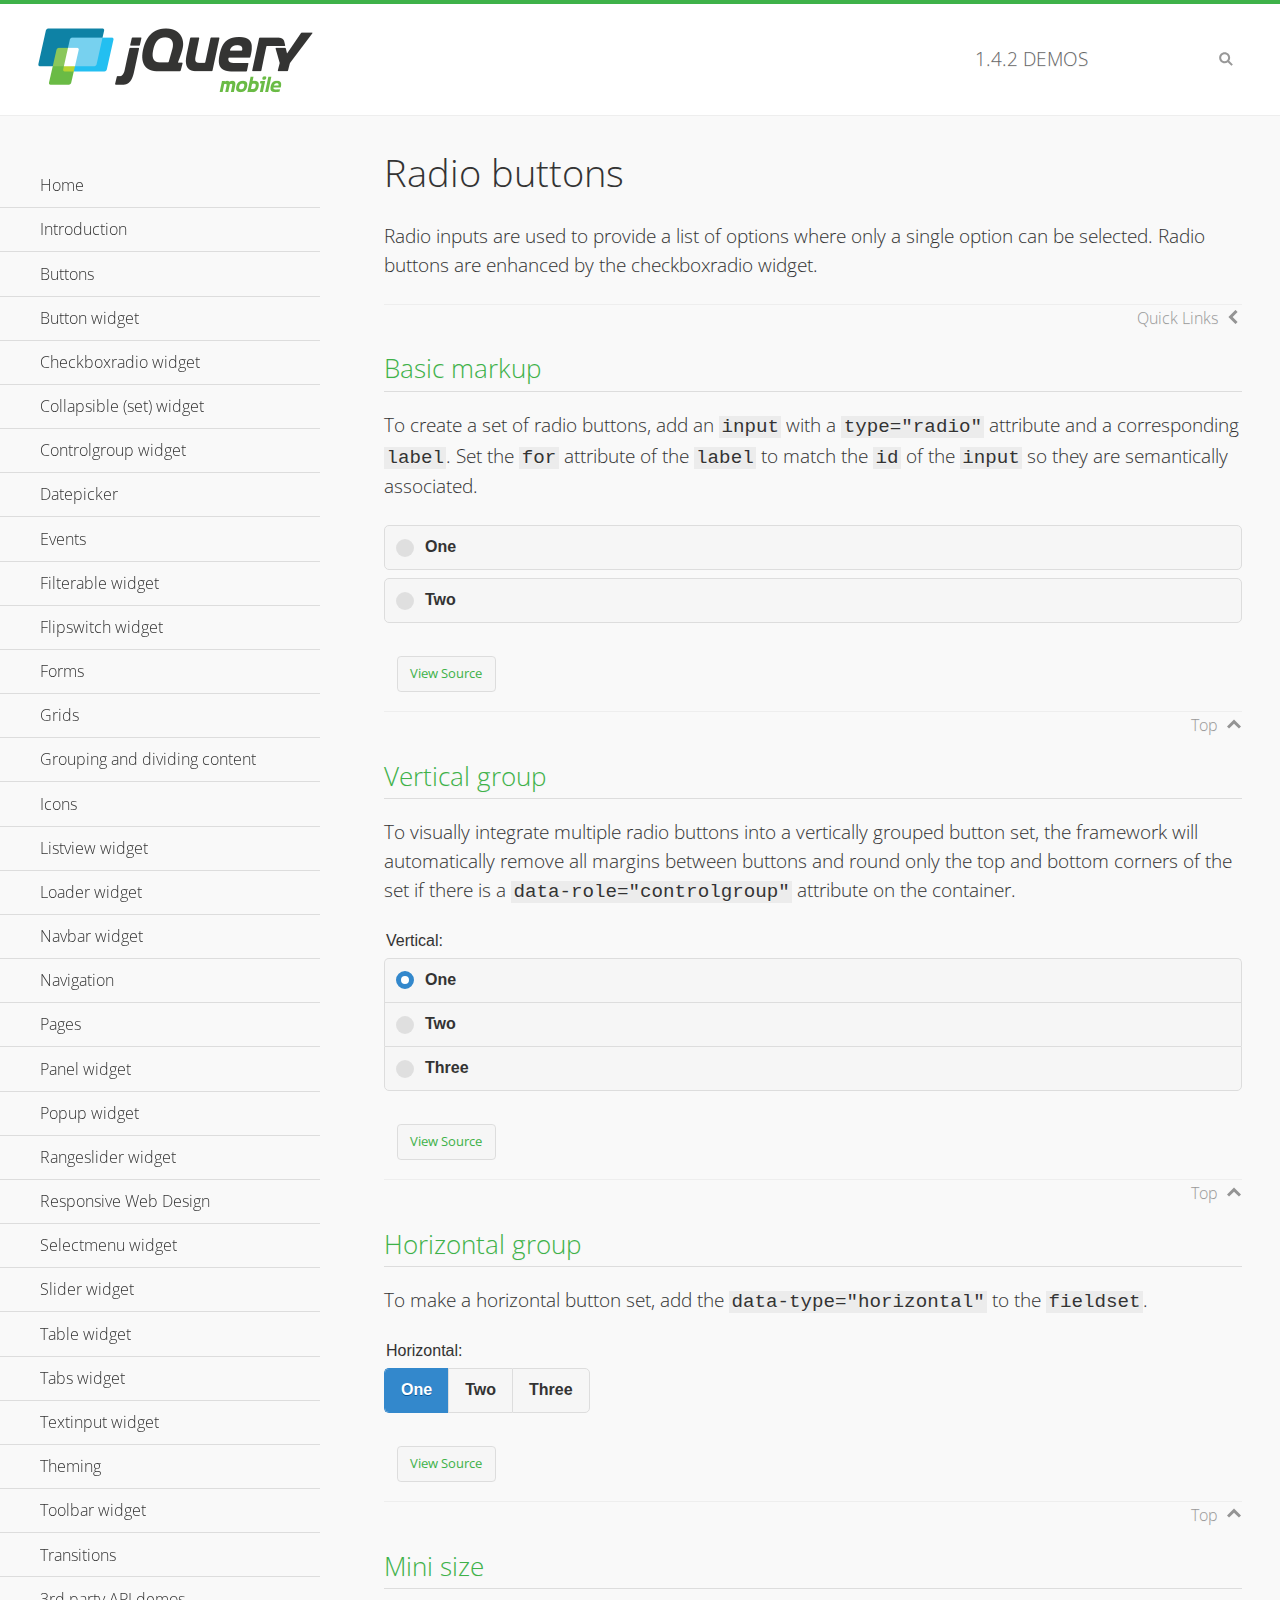
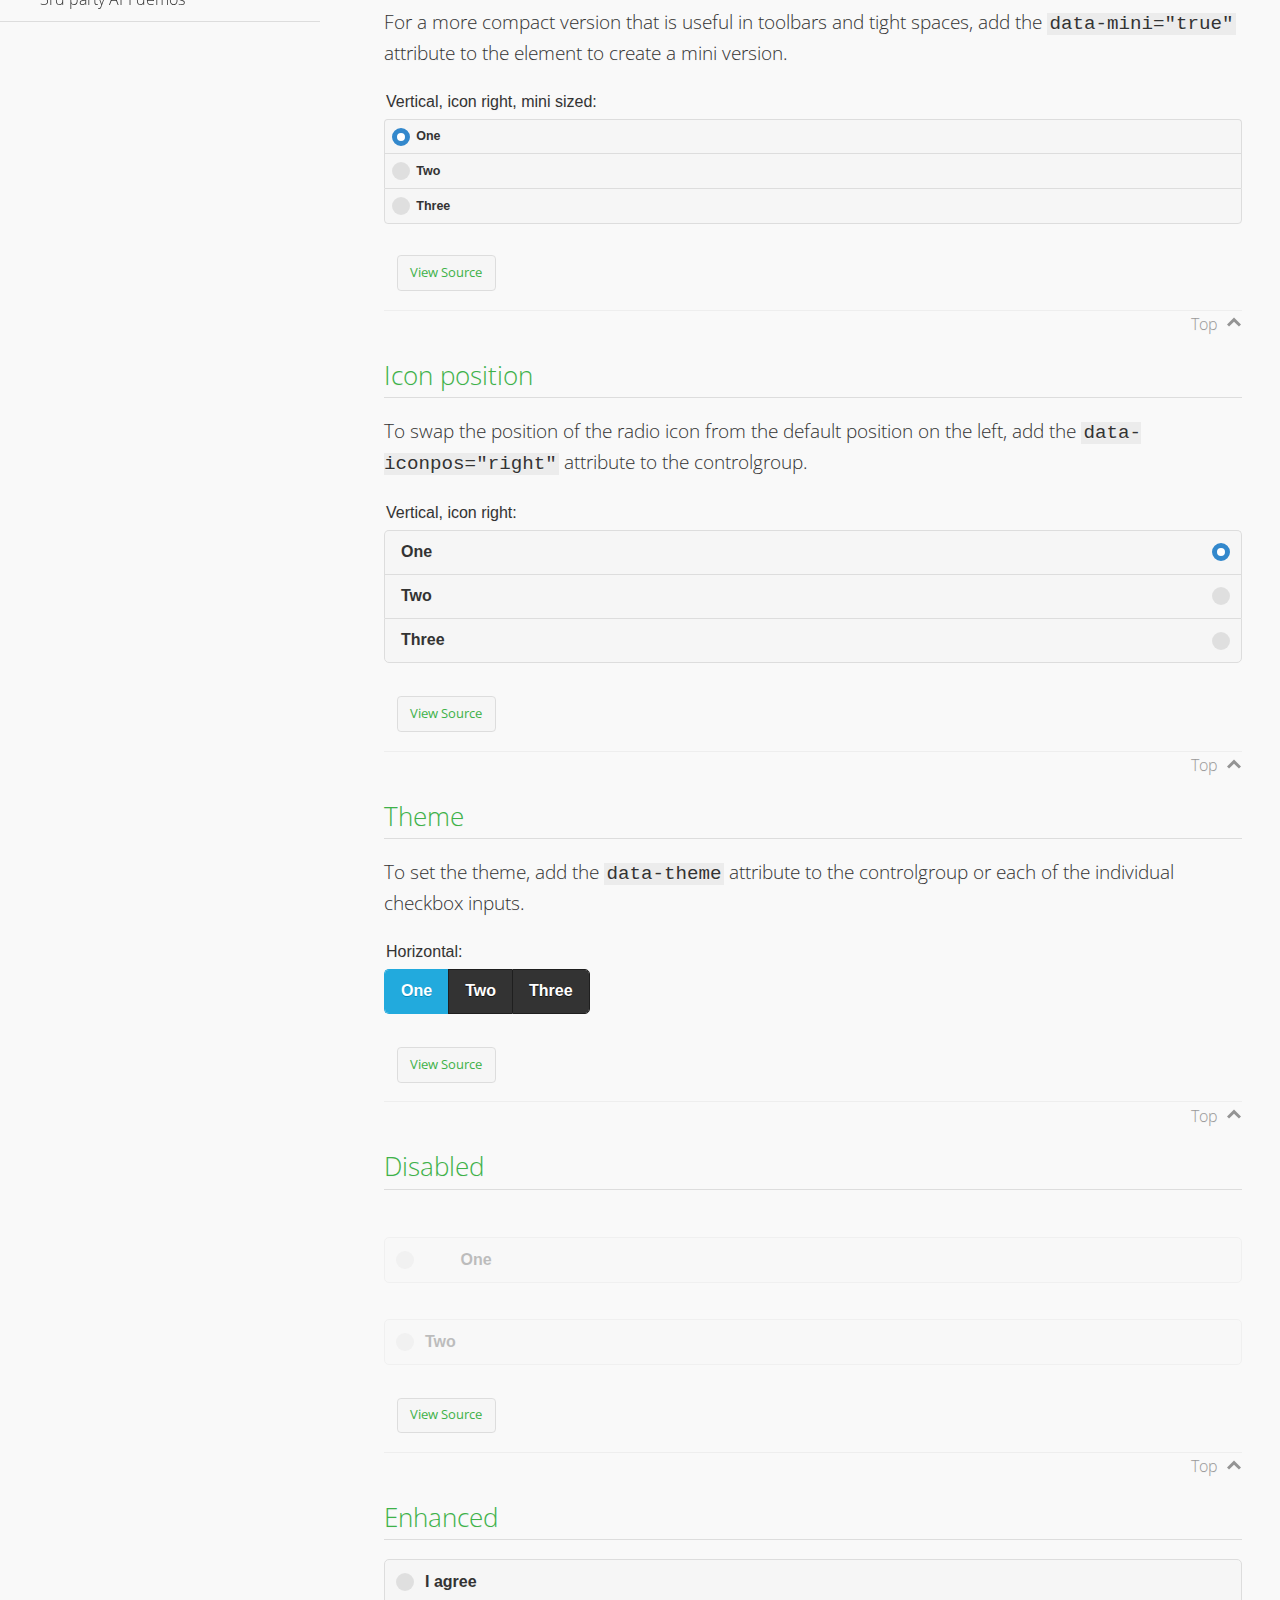
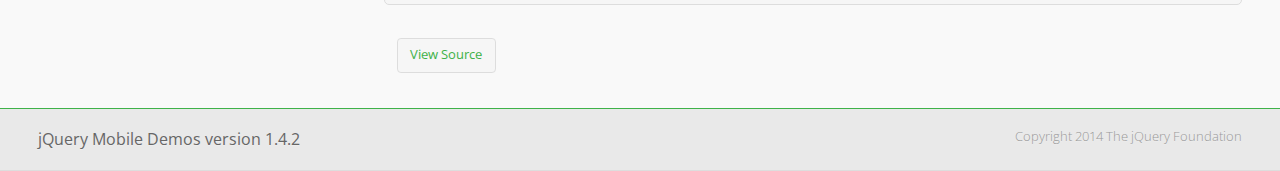
<file: jquery-mobile/demos/checkboxradio-radio/index.html>
<!DOCTYPE html>
<html>
<head>
	<meta charset="utf-8">
	<meta name="viewport" content="width=device-width, initial-scale=1">
	<title>Radio buttons - jQuery Mobile Demos</title>
	<link rel="shortcut icon" href="../favicon.ico">
    <link rel="stylesheet" href="http://fonts.googleapis.com/css?family=Open+Sans:300,400,700">
	<link rel="stylesheet" href="../css/themes/default/jquery.mobile-1.4.2.min.css">
	<link rel="stylesheet" href="../_assets/css/jqm-demos.css">
	<script src="../js/jquery.js"></script>
	<script src="../_assets/js/index.js"></script>
	<script src="../js/jquery.mobile-1.4.2.min.js"></script>
</head>
<div data-role="page" class="jqm-demos" data-quicklinks="true">

	<div data-role="header" class="jqm-header">
		<h2><a href="../" title="jQuery Mobile Demos home"><img src="../_assets/img/jquery-logo.png" alt="jQuery Mobile"></a></h2>
		<p><span class="jqm-version"></span> Demos</p>
		<a href="#" class="jqm-navmenu-link ui-btn ui-btn-icon-notext ui-corner-all ui-icon-bars ui-nodisc-icon ui-alt-icon ui-btn-left">Menu</a>
		<a href="#" class="jqm-search-link ui-btn ui-btn-icon-notext ui-corner-all ui-icon-search ui-nodisc-icon ui-alt-icon ui-btn-right">Search</a>
	</div><!-- /header -->

	<div role="main" class="ui-content jqm-content">

		<h1>Radio buttons</h1>

		<p>Radio inputs are used to provide a list of options where only a single option can be selected. Radio buttons are enhanced by the checkboxradio widget.</p>

		<h2>Basic markup</h2>

		<p>To create a set of radio buttons, add an <code>input</code> with a <code>type="radio"</code> attribute and a corresponding <code>label</code>. Set the <code>for</code> attribute of the <code>label</code> to match the <code>id</code> of the <code>input</code> so they are semantically associated.</p>

		<div data-demo-html="true">
            <form>
				<label>
					<input type="radio" name="radio-choice-0" id="radio-choice-0a">One
				</label>

                <label for="radio-choice-0b">Two</label>
                <input type="radio" name="radio-choice-0" id="radio-choice-0b" class="custom">
        	</form>
		</div><!--/demo-html -->

		<h2>Vertical group</h2>

		<p>To visually integrate multiple radio buttons into a vertically grouped button set, the framework will automatically remove all margins between buttons and round only the top and bottom corners of the set if there is a <code> data-role="controlgroup"</code> attribute on the container.</p>

		<div data-demo-html="true">
            <form>
            		<fieldset data-role="controlgroup">
					<legend>Vertical:</legend>
					<input type="radio" name="radio-choice-v-2" id="radio-choice-v-2a" value="on" checked="checked">
					<label for="radio-choice-v-2a">One</label>
					<input type="radio" name="radio-choice-v-2" id="radio-choice-v-2b" value="off">
					<label for="radio-choice-v-2b">Two</label>
					<input type="radio" name="radio-choice-v-2" id="radio-choice-v-2c" value="other">
					<label for="radio-choice-v-2c">Three</label>
				</fieldset>
        	</form>
		</div><!--/demo-html -->

		<h2>Horizontal group</h2>

		<p>To make a horizontal button set, add the <code> data-type="horizontal"</code> to the <code>fieldset</code>.</p>

		<div data-demo-html="true">
            <form>
				<fieldset data-role="controlgroup" data-type="horizontal">
					<legend>Horizontal:</legend>
					<input type="radio" name="radio-choice-h-2" id="radio-choice-h-2a" value="on" checked="checked">
					<label for="radio-choice-h-2a">One</label>
					<input type="radio" name="radio-choice-h-2" id="radio-choice-h-2b" value="off">
					<label for="radio-choice-h-2b">Two</label>
					<input type="radio" name="radio-choice-h-2" id="radio-choice-h-2c" value="other">
					<label for="radio-choice-h-2c">Three</label>
				</fieldset>
        	</form>
		</div><!--/demo-html -->

		<h2>Mini size</h2>

		<p>For a more compact version that is useful in toolbars and tight spaces, add the <code>data-mini="true"</code> attribute to the element to create a mini version. </p>

		<div data-demo-html="true">
            <form>
				<fieldset data-role="controlgroup" data-mini="true">
					<legend>Vertical, icon right, mini sized:</legend>
					<input type="radio" name="radio-choice-v-6" id="radio-choice-v-6a" value="on" checked="checked">
					<label for="radio-choice-v-6a">One</label>
					<input type="radio" name="radio-choice-v-6" id="radio-choice-v-6b" value="off">
					<label for="radio-choice-v-6b">Two</label>
					<input type="radio" name="radio-choice-v-6" id="radio-choice-v-6c" value="other">
					<label for="radio-choice-v-6c">Three</label>
				</fieldset>
        	</form>
		</div><!--/demo-html -->

		<h2>Icon position</h2>

		<p>To swap the position of the radio icon from the default position on the left, add the <code>data-iconpos="right"</code> attribute to the controlgroup.</p>

		<div data-demo-html="true">
            <form>
				<fieldset data-role="controlgroup" data-iconpos="right">
					<legend>Vertical, icon right:</legend>
					<input type="radio" name="radio-choice-w-6" id="radio-choice-w-6a" value="on" checked="checked">
					<label for="radio-choice-w-6a">One</label>
					<input type="radio" name="radio-choice-w-6" id="radio-choice-w-6b" value="off">
					<label for="radio-choice-w-6b">Two</label>
					<input type="radio" name="radio-choice-w-6" id="radio-choice-w-6c" value="other">
					<label for="radio-choice-w-6c">Three</label>
				</fieldset>
        	</form>
		</div><!--/demo-html -->

		<h2>Theme</h2>

		<p>To set the theme, add the <code>data-theme</code> attribute to the controlgroup or each of the individual checkbox inputs.</p>

		<div data-demo-html="true">
            <form>
            	<fieldset data-role="controlgroup" data-theme="b" data-type="horizontal">
					<legend>Horizontal:</legend>
					<input type="radio" name="radio-choice-t-6" id="radio-choice-t-6a" value="on" checked="checked">
					<label for="radio-choice-t-6a">One</label>
					<input type="radio" name="radio-choice-t-6" id="radio-choice-t-6b" value="off">
					<label for="radio-choice-t-6b">Two</label>
					<input type="radio" name="radio-choice-t-6" id="radio-choice-t-6c" value="other">
					<label for="radio-choice-t-6c">Three</label>
				</fieldset>
        	</form>
		</div><!--/demo-html -->

		<h2>Disabled</h2>

		<div data-demo-html="true">
			<form>
			    <label>
			        <input type="radio" name="radio-choice-7" id="radio-choice-7a" disabled="disabled">One
			    </label>
			    <label for="radio-choice-7b">Two</label>
			    <input type="radio" name="radio-choice-7" id="radio-choice-7b" disabled="disabled">
			</form>
		</div><!--/demo-html -->

		<h2>Enhanced</h2>

		<div data-demo-html="true">
			<div class="ui-radio">
				<label for="radio-enhanced" class="ui-btn ui-corner-all ui-btn-inherit ui-btn-icon-left ui-radio-off">I agree</label>
				<input type="radio" name="radio-enhanced" id="radio-enhanced" data-enhanced="true">
			</div>
		</div><!--/demo-html -->

	</div><!-- /content -->
	    <div data-role="panel" class="jqm-navmenu-panel" data-position="left" data-display="overlay" data-theme="a">
	    	<ul class="jqm-list ui-alt-icon ui-nodisc-icon">
<li data-filtertext="demos homepage" data-icon="home"><a href=".././">Home</a></li>
<li data-filtertext="introduction overview getting started"><a href="../intro/" data-ajax="false">Introduction</a></li>
<li data-filtertext="buttons button markup buttonmarkup method anchor link button element"><a href="../button-markup/" data-ajax="false">Buttons</a></li>
<li data-filtertext="form button widget input button submit reset"><a href="../button/" data-ajax="false">Button widget</a></li>
<li data-role="collapsible" data-collapsed-icon="carat-d" data-expanded-icon="carat-u" data-iconpos="right" data-inset="false">
	<h3>Checkboxradio widget</h3>
	<ul>
		<li data-filtertext="form checkboxradio widget checkbox input checkboxes controlgroups"><a href="../checkboxradio-checkbox/" data-ajax="false">Checkboxes</a></li>
		<li data-filtertext="form checkboxradio widget radio input radio buttons controlgroups"><a href="../checkboxradio-radio/" data-ajax="false">Radio buttons</a></li>
	</ul>
</li>
<li data-role="collapsible" data-collapsed-icon="carat-d" data-expanded-icon="carat-u" data-iconpos="right" data-inset="false">
	<h3>Collapsible (set) widget</h3>
	<ul>
		<li data-filtertext="collapsibles content formatting"><a href="../collapsible/" data-ajax="false">Collapsible</a></li>
		<li data-filtertext="dynamic collapsible set accordion append expand"><a href="../collapsible-dynamic/" data-ajax="false">Dynamic collapsibles</a></li>
		<li data-filtertext="accordions collapsible set widget content formatting grouped collapsibles"><a href="../collapsibleset/" data-ajax="false">Collapsible set</a></li>
	</ul>
</li>
<li data-role="collapsible" data-collapsed-icon="carat-d" data-expanded-icon="carat-u" data-iconpos="right" data-inset="false">
	<h3>Controlgroup widget</h3>
	<ul>
		<li data-filtertext="controlgroups selectmenu checkboxradio input grouped buttons horizontal vertical"><a href="../controlgroup/" data-ajax="false">Controlgroup</a></li>
		<li data-filtertext="dynamic controlgroup dynamically add buttons"><a href="../controlgroup-dynamic/" data-ajax="false">Dynamic controlgroups</a></li>
	</ul>
</li>
<li data-filtertext="form datepicker widget date input"><a href="../datepicker/" data-ajax="false">Datepicker</a></li>
<li data-role="collapsible" data-collapsed-icon="carat-d" data-expanded-icon="carat-u" data-iconpos="right" data-inset="false">
	<h3>Events</h3>
	<ul>
		<li data-filtertext="swipe to delete list items listviews swipe events"><a href="../swipe-list/" data-ajax="false">Swipe list items</a></li>
		<li data-filtertext="swipe to navigate swipe page navigation swipe events"><a href="../swipe-page/" data-ajax="false">Swipe page navigation</a></li>
	</ul>
</li>
<li data-filtertext="filterable filter elements sorting searching listview table"><a href="../filterable/" data-ajax="false">Filterable widget</a></li>
<li data-filtertext="form flipswitch widget flip toggle switch binary select checkbox input"><a href="../flipswitch/" data-ajax="false">Flipswitch widget</a></li>
<li data-role="collapsible" data-collapsed-icon="carat-d" data-expanded-icon="carat-u" data-iconpos="right" data-inset="false">
	<h3>Forms</h3>
	<ul>
		<li data-filtertext="forms text checkbox radio range button submit reset inputs selects textarea slider flipswitch label form elements"><a href="../forms/" data-ajax="false">Forms</a></li>
		<li data-filtertext="form hide labels hidden accessible ui-hidden-accessible forms"><a href="../forms-label-hidden-accessible/" data-ajax="false">Hide labels</a></li>
		<li data-filtertext="form field containers fieldcontain ui-field-contain forms"><a href="../forms-field-contain/" data-ajax="false">Field containers</a></li>
		<li data-filtertext="forms disabled form elements"><a href="../forms-disabled/" data-ajax="false">Forms disabled</a></li>
		<li data-filtertext="forms gallery examples overview forms text checkbox radio range button submit reset inputs selects textarea slider flipswitch label form elements"><a href="../forms-gallery/" data-ajax="false">Forms gallery</a></li>
	</ul>
</li>
<li data-role="collapsible" data-collapsed-icon="carat-d" data-expanded-icon="carat-u" data-iconpos="right" data-inset="false">
	<h3>Grids</h3>
	<ul>
		<li data-filtertext="grids columns blocks content formatting rwd responsive css framework"><a href="../grids/" data-ajax="false">Grids</a></li>
		<li data-filtertext="buttons in grids css framework"><a href="../grids-buttons/" data-ajax="false">Buttons in grids</a></li>
		<li data-filtertext="custom responsive grids rwd css framework"><a href="../grids-custom-responsive/" data-ajax="false">Custom responsive grids</a></li>
	</ul>
</li>
<li data-filtertext="blocks content formatting sections heading"><a href="../body-bar-classes/" data-ajax="false">Grouping and dividing content</a></li>
<li data-role="collapsible" data-collapsed-icon="carat-d" data-expanded-icon="carat-u" data-iconpos="right" data-inset="false">
	<h3>Icons</h3>
	<ul>
		<li data-filtertext="button icons svg disc alt custom icon position"><a href="../icons/" data-ajax="false">Icons</a></li>
		<li data-filtertext=""><a href="../icons-grunticon/" data-ajax="false">Grunticon loader</a></li>
	</ul>
</li>
<li data-role="collapsible" data-collapsed-icon="carat-d" data-expanded-icon="carat-u" data-iconpos="right" data-inset="false">
	<h3>Listview widget</h3>
	<ul>
		<li data-filtertext="listview widget thumbnails icons nested split button collapsible ul ol"><a href="../listview/" data-ajax="false">Listview</a></li>
		<li data-filtertext="autocomplete filterable reveal listview filtertextbeforefilter placeholder"><a href="../listview-autocomplete/" data-ajax="false">Listview autocomplete</a></li>
		<li data-filtertext="autocomplete filterable reveal listview remote data filtertextbeforefilter placeholder"><a href="../listview-autocomplete-remote/" data-ajax="false">Listview autocomplete remote data</a></li>
		<li data-filtertext="autodividers anchor jump scroll linkbars listview lists ul ol"><a href="../listview-autodividers-linkbar/" data-ajax="false">Listview autodividers linkbar</a></li>
		<li data-filtertext="listview autodividers selector autodividersselector lists ul ol"><a href="../listview-autodividers-selector/" data-ajax="false">Listview autodividers selector</a></li>
		<li data-filtertext="listview nested list items"><a href="../listview-nested-lists/" data-ajax="false">Listview Nested Listviews</a></li>
		<li data-filtertext="listview collapsible list items flat"><a href="../listview-collapsible-item-flat/" data-ajax="false">Listview collapsible list items (flat)</a></li>
		<li data-filtertext="listview collapsible list indented"><a href="../listview-collapsible-item-indented/" data-ajax="false">Listview collapsible list items (indented)</a></li>
		<li data-filtertext="grid listview responsive grids responsive listviews lists ul"><a href="../listview-grid/" data-ajax="false">Listview responsive grid</a></li>
	</ul>
</li>
<li data-filtertext="loader widget page loading navigation overlay spinner"><a href="../loader/" data-ajax="false">Loader widget</a></li>
<li data-filtertext="navbar widget navmenu toolbars header footer"><a href="../navbar/" data-ajax="false">Navbar widget</a></li>
<li data-role="collapsible" data-collapsed-icon="carat-d" data-expanded-icon="carat-u" data-iconpos="right" data-inset="false">
	<h3>Navigation</h3>
	<ul>
		<li data-filtertext="ajax navigation navigate widget history event method"><a href="../navigation/" data-ajax="false">Navigation</a></li>
		<li data-filtertext="linking pages page links navigation ajax prefetch cache"><a href="../navigation-linking-pages/" data-ajax="false">Linking pages</a></li>
		<li data-filtertext="php redirect server redirection server-side navigation"><a href="../navigation-php-redirect/" data-ajax="false">PHP redirect demo</a></li>
		<li data-filtertext="navigation redirection hash query"><a href="../navigation-hash-processing/" data-ajax="false">Hash processing demo</a></li>
	</ul>
</li>
<li data-role="collapsible" data-collapsed-icon="carat-d" data-expanded-icon="carat-u" data-iconpos="right" data-inset="false">
	<h3>Pages</h3>
	<ul>
		<li data-filtertext="pages page widget ajax navigation"><a href="../pages/" data-ajax="false">Pages</a></li>
		<li data-filtertext="single page"><a href="../pages-single-page/" data-ajax="false">Single page</a></li>
		<li data-filtertext="multipage multi-page page"><a href="../pages-multi-page/" data-ajax="false">Multi-page template</a></li>
		<li data-filtertext="dialog page widget modal popup"><a href="../pages-dialog/" data-ajax="false">Dialog page</a></li>
	</ul>
</li>
<li data-role="collapsible" data-collapsed-icon="carat-d" data-expanded-icon="carat-u" data-iconpos="right" data-inset="false">
	<h3>Panel widget</h3>
	<ul>
		<li data-filtertext="panel widget sliding panels reveal push overlay responsive"><a href="../panel/" data-ajax="false">Panel</a></li>
		<li data-filtertext=""><a href="../panel-external/" data-ajax="false">External panels</a></li>
		<li data-filtertext="panel "><a href="../panel-fixed/" data-ajax="false">Fixed panels</a></li>
		<li data-filtertext="panel slide panels sliding panels shadow rwd responsive breakpoint"><a href="../panel-responsive/" data-ajax="false">Panels responsive</a></li>
		<li data-filtertext="panel custom style custom panel width reveal shadow listview panel styling page background wrapper"><a href="../panel-styling/" data-ajax="false">Custom panel style</a></li>
		<li data-filtertext="panel open on swipe"><a href="../panel-swipe-open/" data-ajax="false">Panel open on swipe</a></li>
		<li data-filtertext="panels outside page internal external toolbars"><a href="../panel-external-internal/" data-ajax="false">Panel external and internal</a></li>
	</ul>
</li>
<li data-role="collapsible" data-collapsed-icon="carat-d" data-expanded-icon="carat-u" data-iconpos="right" data-inset="false">
	<h3>Popup widget</h3>
	<ul>
		<li data-filtertext="popup widget popups dialog modal transition tooltip lightbox form overlay screen flip pop fade transition"><a href="../popup/" data-ajax="false">Popup</a></li>
		<li data-filtertext="popup alignment position"><a href="../popup-alignment/" data-ajax="false">Popup alignment</a></li>
		<li data-filtertext="popup arrow size popups popover"><a href="../popup-arrow-size/" data-ajax="false">Popup arrow size</a></li>
		<li data-filtertext="dynamic popups popup images lightbox"><a href="../popup-dynamic/" data-ajax="false">Dynamic popups</a></li>
		<li data-filtertext="popups with iframes scaling"><a href="../popup-iframe/" data-ajax="false">Popups with iframes</a></li>
		<li data-filtertext="popup image scaling"><a href="../popup-image-scaling/" data-ajax="false">Popup image scaling</a></li>
		<li data-filtertext="external popup outside multi-page"><a href="../popup-outside-multipage" data-ajax="false">Popup outside multi-page</a></li>
	</ul>
</li>
<li data-filtertext="form rangeslider widget dual sliders dual handle sliders range input"><a href="../rangeslider/" data-ajax="false">Rangeslider widget</a></li>
<li data-filtertext="responsive web design rwd adaptive progressive enhancement PE accessible mobile breakpoints media query media queries"><a href="../rwd/" data-ajax="false">Responsive Web Design</a></li>
<li data-role="collapsible" data-collapsed-icon="carat-d" data-expanded-icon="carat-u" data-iconpos="right" data-inset="false">
	<h3>Selectmenu widget</h3>
	<ul>
		<li data-filtertext="form selectmenu widget select input custom select menu selects"><a href="../selectmenu/" data-ajax="false">Selectmenu</a></li>
		<li data-filtertext="form custom select menu selectmenu widget custom menu option optgroup multiple selects"><a href="../selectmenu-custom/" data-ajax="false">Custom select menu</a></li>
		<li data-filtertext="filterable select filter popup dialog"><a href="../selectmenu-custom-filter/" data-ajax="false">Custom select menu with filter</a></li>
	</ul>
</li>
<li data-role="collapsible" data-collapsed-icon="carat-d" data-expanded-icon="carat-u" data-iconpos="right" data-inset="false">
	<h3>Slider widget</h3>
	<ul>
		<li data-filtertext="form slider widget range input single sliders"><a href="../slider/" data-ajax="false">Slider</a></li>
		<li data-filtertext="form slider widget flipswitch slider binary select flip toggle switch"><a href="../slider-flipswitch/" data-ajax="false">Slider flip toggle switch</a></li>
		<li data-filtertext="form slider tooltip handle value input range sliders"><a href="../slider-tooltip/" data-ajax="false">Slider tooltip</a></li>
	</ul>
</li>
<li data-role="collapsible" data-collapsed-icon="carat-d" data-expanded-icon="carat-u" data-iconpos="right" data-inset="false">
	<h3>Table widget</h3>
	<ul>
		<li data-filtertext="table widget reflow column toggle th td responsive tables rwd hide show tabular"><a href="../table-column-toggle/" data-ajax="false">Table Column Toggle</a></li>
		<li data-filtertext="table column toggle phone comparison demo"><a href="../table-column-toggle-example/" data-ajax="false">Table Column Toggle demo</a></li>
		<li data-filtertext="responsive tables table column toggle heading groups rwd breakpoint"><a href="../table-column-toggle-heading-groups/" data-ajax="false">Table Column Toggle heading groups</a></li>
		<li data-filtertext="responsive tables table column toggle hide rwd breakpoint customization options"><a href="../table-column-toggle-options/" data-ajax="false">Table Column Toggle options</a></li>
		<li data-filtertext="table reflow th td responsive rwd columns tabular"><a href="../table-reflow/" data-ajax="false">Table Reflow</a></li>
		<li data-filtertext="responsive tables table reflow heading groups rwd breakpoint"><a href="../table-reflow-heading-groups/" data-ajax="false">Table Reflow heading groups</a></li>
		<li data-filtertext="responsive tables table reflow stripes strokes table style"><a href="../table-reflow-stripes-strokes/" data-ajax="false">Table Reflow stripes and strokes</a></li>
		<li data-filtertext="responsive tables table reflow stack custom styles"><a href="../table-reflow-styling/" data-ajax="false">Table Reflow custom styles</a></li>
	</ul>
</li>
<li data-filtertext="ui tabs widget"><a href="../tabs/" data-ajax="false">Tabs widget</a></li>
<li data-filtertext="form textinput widget text input textarea number date time tel email file color password"><a href="../textinput/" data-ajax="false">Textinput widget</a></li>
<li data-role="collapsible" data-collapsed-icon="carat-d" data-expanded-icon="carat-u" data-iconpos="right" data-inset="false">
	<h3>Theming</h3>
	<ul>
		<li data-filtertext="default theme swatches theming style css"><a href="../theme-default/" data-ajax="false">Default theme</a></li>
		<li data-filtertext="classic theme old theme swatches theming style css"><a href="../theme-classic/" data-ajax="false">Classic theme</a></li>
	</ul>
</li>
<li data-role="collapsible" data-collapsed-icon="carat-d" data-expanded-icon="carat-u" data-iconpos="right" data-inset="false">
	<h3>Toolbar widget</h3>
	<ul>
		<li data-filtertext="toolbar widget header footer toolbars fixed fullscreen external sections"><a href="../toolbar/" data-ajax="false">Toolbar</a></li>
		<li data-filtertext="dynamic toolbars dynamically add toolbar header footer"><a href="../toolbar-dynamic/" data-ajax="false">Dynamic toolbars</a></li>
		<li data-filtertext="external toolbars header footer"><a href="../toolbar-external/" data-ajax="false">External toolbars</a></li>
		<li data-filtertext="fixed toolbars header footer"><a href="../toolbar-fixed/" data-ajax="false">Fixed toolbars</a></li>
		<li data-filtertext="fixed fullscreen toolbars header footer"><a href="../toolbar-fixed-fullscreen/" data-ajax="false">Fullscreen toolbars</a></li>
		<li data-filtertext="external fixed toolbars header footer"><a href="../toolbar-fixed-external/" data-ajax="false">Fixed external toolbars</a></li>
		<li data-filtertext="external persistent toolbars header footer navbar navmenu"><a href="../toolbar-fixed-persistent/" data-ajax="false">Persistent toolbars</a></li>
		<li data-filtertext="external ajax optimized toolbars persistent toolbars header footer navbar"><a href="../toolbar-fixed-persistent-optimized/" data-ajax="false">Ajax optimized toolbars</a></li>
		<li data-filtertext="form in toolbars header footer"><a href="../toolbar-fixed-forms/" data-ajax="false">Form in toolbar</a></li>
	</ul>
</li>
<li data-filtertext="page transitions animated pages popup navigation flip slide fade pop"><a href="../transitions/" data-ajax="false">Transitions</a></li>
<li data-role="collapsible" data-collapsed-icon="carat-d" data-expanded-icon="carat-u" data-iconpos="right" data-inset="false">
	<h3>3rd party API demos</h3>
	<ul>
		<li data-filtertext="backbone requirejs navigation router"><a href="../backbone-requirejs/" data-ajax="false">Backbone RequireJS</a></li>
		<li data-filtertext="google maps geolocation demo"><a href="../map-geolocation/" data-ajax="false">Google Maps geolocation</a></li>
		<li data-filtertext="google maps hybrid"><a href="../map-list-toggle/" data-ajax="false">Google Maps list toggle</a></li>
	</ul>
</li>



		     </ul>
		</div><!-- /panel -->


	<div data-role="footer" data-position="fixed" data-tap-toggle="false" class="jqm-footer">
		<p>jQuery Mobile Demos version <span class="jqm-version"></span></p>
		<p>Copyright 2014 The jQuery Foundation</p>
	</div><!-- /footer -->
	<!-- TODO: This should become an external panel so we can add input to markup (unique ID) -->
    <div data-role="panel" class="jqm-search-panel" data-position="right" data-display="overlay" data-theme="a">
		<div class="jqm-search">
			<ul class="jqm-list" data-filter-placeholder="Search demos..." data-filter-reveal="true">
<li data-filtertext="demos homepage" data-icon="home"><a href=".././">Home</a></li>
<li data-filtertext="introduction overview getting started"><a href="../intro/" data-ajax="false">Introduction</a></li>
<li data-filtertext="buttons button markup buttonmarkup method anchor link button element"><a href="../button-markup/" data-ajax="false">Buttons</a></li>
<li data-filtertext="form button widget input button submit reset"><a href="../button/" data-ajax="false">Button widget</a></li>
<li data-role="collapsible" data-collapsed-icon="carat-d" data-expanded-icon="carat-u" data-iconpos="right" data-inset="false">
	<h3>Checkboxradio widget</h3>
	<ul>
		<li data-filtertext="form checkboxradio widget checkbox input checkboxes controlgroups"><a href="../checkboxradio-checkbox/" data-ajax="false">Checkboxes</a></li>
		<li data-filtertext="form checkboxradio widget radio input radio buttons controlgroups"><a href="../checkboxradio-radio/" data-ajax="false">Radio buttons</a></li>
	</ul>
</li>
<li data-role="collapsible" data-collapsed-icon="carat-d" data-expanded-icon="carat-u" data-iconpos="right" data-inset="false">
	<h3>Collapsible (set) widget</h3>
	<ul>
		<li data-filtertext="collapsibles content formatting"><a href="../collapsible/" data-ajax="false">Collapsible</a></li>
		<li data-filtertext="dynamic collapsible set accordion append expand"><a href="../collapsible-dynamic/" data-ajax="false">Dynamic collapsibles</a></li>
		<li data-filtertext="accordions collapsible set widget content formatting grouped collapsibles"><a href="../collapsibleset/" data-ajax="false">Collapsible set</a></li>
	</ul>
</li>
<li data-role="collapsible" data-collapsed-icon="carat-d" data-expanded-icon="carat-u" data-iconpos="right" data-inset="false">
	<h3>Controlgroup widget</h3>
	<ul>
		<li data-filtertext="controlgroups selectmenu checkboxradio input grouped buttons horizontal vertical"><a href="../controlgroup/" data-ajax="false">Controlgroup</a></li>
		<li data-filtertext="dynamic controlgroup dynamically add buttons"><a href="../controlgroup-dynamic/" data-ajax="false">Dynamic controlgroups</a></li>
	</ul>
</li>
<li data-filtertext="form datepicker widget date input"><a href="../datepicker/" data-ajax="false">Datepicker</a></li>
<li data-role="collapsible" data-collapsed-icon="carat-d" data-expanded-icon="carat-u" data-iconpos="right" data-inset="false">
	<h3>Events</h3>
	<ul>
		<li data-filtertext="swipe to delete list items listviews swipe events"><a href="../swipe-list/" data-ajax="false">Swipe list items</a></li>
		<li data-filtertext="swipe to navigate swipe page navigation swipe events"><a href="../swipe-page/" data-ajax="false">Swipe page navigation</a></li>
	</ul>
</li>
<li data-filtertext="filterable filter elements sorting searching listview table"><a href="../filterable/" data-ajax="false">Filterable widget</a></li>
<li data-filtertext="form flipswitch widget flip toggle switch binary select checkbox input"><a href="../flipswitch/" data-ajax="false">Flipswitch widget</a></li>
<li data-role="collapsible" data-collapsed-icon="carat-d" data-expanded-icon="carat-u" data-iconpos="right" data-inset="false">
	<h3>Forms</h3>
	<ul>
		<li data-filtertext="forms text checkbox radio range button submit reset inputs selects textarea slider flipswitch label form elements"><a href="../forms/" data-ajax="false">Forms</a></li>
		<li data-filtertext="form hide labels hidden accessible ui-hidden-accessible forms"><a href="../forms-label-hidden-accessible/" data-ajax="false">Hide labels</a></li>
		<li data-filtertext="form field containers fieldcontain ui-field-contain forms"><a href="../forms-field-contain/" data-ajax="false">Field containers</a></li>
		<li data-filtertext="forms disabled form elements"><a href="../forms-disabled/" data-ajax="false">Forms disabled</a></li>
		<li data-filtertext="forms gallery examples overview forms text checkbox radio range button submit reset inputs selects textarea slider flipswitch label form elements"><a href="../forms-gallery/" data-ajax="false">Forms gallery</a></li>
	</ul>
</li>
<li data-role="collapsible" data-collapsed-icon="carat-d" data-expanded-icon="carat-u" data-iconpos="right" data-inset="false">
	<h3>Grids</h3>
	<ul>
		<li data-filtertext="grids columns blocks content formatting rwd responsive css framework"><a href="../grids/" data-ajax="false">Grids</a></li>
		<li data-filtertext="buttons in grids css framework"><a href="../grids-buttons/" data-ajax="false">Buttons in grids</a></li>
		<li data-filtertext="custom responsive grids rwd css framework"><a href="../grids-custom-responsive/" data-ajax="false">Custom responsive grids</a></li>
	</ul>
</li>
<li data-filtertext="blocks content formatting sections heading"><a href="../body-bar-classes/" data-ajax="false">Grouping and dividing content</a></li>
<li data-role="collapsible" data-collapsed-icon="carat-d" data-expanded-icon="carat-u" data-iconpos="right" data-inset="false">
	<h3>Icons</h3>
	<ul>
		<li data-filtertext="button icons svg disc alt custom icon position"><a href="../icons/" data-ajax="false">Icons</a></li>
		<li data-filtertext=""><a href="../icons-grunticon/" data-ajax="false">Grunticon loader</a></li>
	</ul>
</li>
<li data-role="collapsible" data-collapsed-icon="carat-d" data-expanded-icon="carat-u" data-iconpos="right" data-inset="false">
	<h3>Listview widget</h3>
	<ul>
		<li data-filtertext="listview widget thumbnails icons nested split button collapsible ul ol"><a href="../listview/" data-ajax="false">Listview</a></li>
		<li data-filtertext="autocomplete filterable reveal listview filtertextbeforefilter placeholder"><a href="../listview-autocomplete/" data-ajax="false">Listview autocomplete</a></li>
		<li data-filtertext="autocomplete filterable reveal listview remote data filtertextbeforefilter placeholder"><a href="../listview-autocomplete-remote/" data-ajax="false">Listview autocomplete remote data</a></li>
		<li data-filtertext="autodividers anchor jump scroll linkbars listview lists ul ol"><a href="../listview-autodividers-linkbar/" data-ajax="false">Listview autodividers linkbar</a></li>
		<li data-filtertext="listview autodividers selector autodividersselector lists ul ol"><a href="../listview-autodividers-selector/" data-ajax="false">Listview autodividers selector</a></li>
		<li data-filtertext="listview nested list items"><a href="../listview-nested-lists/" data-ajax="false">Listview Nested Listviews</a></li>
		<li data-filtertext="listview collapsible list items flat"><a href="../listview-collapsible-item-flat/" data-ajax="false">Listview collapsible list items (flat)</a></li>
		<li data-filtertext="listview collapsible list indented"><a href="../listview-collapsible-item-indented/" data-ajax="false">Listview collapsible list items (indented)</a></li>
		<li data-filtertext="grid listview responsive grids responsive listviews lists ul"><a href="../listview-grid/" data-ajax="false">Listview responsive grid</a></li>
	</ul>
</li>
<li data-filtertext="loader widget page loading navigation overlay spinner"><a href="../loader/" data-ajax="false">Loader widget</a></li>
<li data-filtertext="navbar widget navmenu toolbars header footer"><a href="../navbar/" data-ajax="false">Navbar widget</a></li>
<li data-role="collapsible" data-collapsed-icon="carat-d" data-expanded-icon="carat-u" data-iconpos="right" data-inset="false">
	<h3>Navigation</h3>
	<ul>
		<li data-filtertext="ajax navigation navigate widget history event method"><a href="../navigation/" data-ajax="false">Navigation</a></li>
		<li data-filtertext="linking pages page links navigation ajax prefetch cache"><a href="../navigation-linking-pages/" data-ajax="false">Linking pages</a></li>
		<li data-filtertext="php redirect server redirection server-side navigation"><a href="../navigation-php-redirect/" data-ajax="false">PHP redirect demo</a></li>
		<li data-filtertext="navigation redirection hash query"><a href="../navigation-hash-processing/" data-ajax="false">Hash processing demo</a></li>
	</ul>
</li>
<li data-role="collapsible" data-collapsed-icon="carat-d" data-expanded-icon="carat-u" data-iconpos="right" data-inset="false">
	<h3>Pages</h3>
	<ul>
		<li data-filtertext="pages page widget ajax navigation"><a href="../pages/" data-ajax="false">Pages</a></li>
		<li data-filtertext="single page"><a href="../pages-single-page/" data-ajax="false">Single page</a></li>
		<li data-filtertext="multipage multi-page page"><a href="../pages-multi-page/" data-ajax="false">Multi-page template</a></li>
		<li data-filtertext="dialog page widget modal popup"><a href="../pages-dialog/" data-ajax="false">Dialog page</a></li>
	</ul>
</li>
<li data-role="collapsible" data-collapsed-icon="carat-d" data-expanded-icon="carat-u" data-iconpos="right" data-inset="false">
	<h3>Panel widget</h3>
	<ul>
		<li data-filtertext="panel widget sliding panels reveal push overlay responsive"><a href="../panel/" data-ajax="false">Panel</a></li>
		<li data-filtertext=""><a href="../panel-external/" data-ajax="false">External panels</a></li>
		<li data-filtertext="panel "><a href="../panel-fixed/" data-ajax="false">Fixed panels</a></li>
		<li data-filtertext="panel slide panels sliding panels shadow rwd responsive breakpoint"><a href="../panel-responsive/" data-ajax="false">Panels responsive</a></li>
		<li data-filtertext="panel custom style custom panel width reveal shadow listview panel styling page background wrapper"><a href="../panel-styling/" data-ajax="false">Custom panel style</a></li>
		<li data-filtertext="panel open on swipe"><a href="../panel-swipe-open/" data-ajax="false">Panel open on swipe</a></li>
		<li data-filtertext="panels outside page internal external toolbars"><a href="../panel-external-internal/" data-ajax="false">Panel external and internal</a></li>
	</ul>
</li>
<li data-role="collapsible" data-collapsed-icon="carat-d" data-expanded-icon="carat-u" data-iconpos="right" data-inset="false">
	<h3>Popup widget</h3>
	<ul>
		<li data-filtertext="popup widget popups dialog modal transition tooltip lightbox form overlay screen flip pop fade transition"><a href="../popup/" data-ajax="false">Popup</a></li>
		<li data-filtertext="popup alignment position"><a href="../popup-alignment/" data-ajax="false">Popup alignment</a></li>
		<li data-filtertext="popup arrow size popups popover"><a href="../popup-arrow-size/" data-ajax="false">Popup arrow size</a></li>
		<li data-filtertext="dynamic popups popup images lightbox"><a href="../popup-dynamic/" data-ajax="false">Dynamic popups</a></li>
		<li data-filtertext="popups with iframes scaling"><a href="../popup-iframe/" data-ajax="false">Popups with iframes</a></li>
		<li data-filtertext="popup image scaling"><a href="../popup-image-scaling/" data-ajax="false">Popup image scaling</a></li>
		<li data-filtertext="external popup outside multi-page"><a href="../popup-outside-multipage" data-ajax="false">Popup outside multi-page</a></li>
	</ul>
</li>
<li data-filtertext="form rangeslider widget dual sliders dual handle sliders range input"><a href="../rangeslider/" data-ajax="false">Rangeslider widget</a></li>
<li data-filtertext="responsive web design rwd adaptive progressive enhancement PE accessible mobile breakpoints media query media queries"><a href="../rwd/" data-ajax="false">Responsive Web Design</a></li>
<li data-role="collapsible" data-collapsed-icon="carat-d" data-expanded-icon="carat-u" data-iconpos="right" data-inset="false">
	<h3>Selectmenu widget</h3>
	<ul>
		<li data-filtertext="form selectmenu widget select input custom select menu selects"><a href="../selectmenu/" data-ajax="false">Selectmenu</a></li>
		<li data-filtertext="form custom select menu selectmenu widget custom menu option optgroup multiple selects"><a href="../selectmenu-custom/" data-ajax="false">Custom select menu</a></li>
		<li data-filtertext="filterable select filter popup dialog"><a href="../selectmenu-custom-filter/" data-ajax="false">Custom select menu with filter</a></li>
	</ul>
</li>
<li data-role="collapsible" data-collapsed-icon="carat-d" data-expanded-icon="carat-u" data-iconpos="right" data-inset="false">
	<h3>Slider widget</h3>
	<ul>
		<li data-filtertext="form slider widget range input single sliders"><a href="../slider/" data-ajax="false">Slider</a></li>
		<li data-filtertext="form slider widget flipswitch slider binary select flip toggle switch"><a href="../slider-flipswitch/" data-ajax="false">Slider flip toggle switch</a></li>
		<li data-filtertext="form slider tooltip handle value input range sliders"><a href="../slider-tooltip/" data-ajax="false">Slider tooltip</a></li>
	</ul>
</li>
<li data-role="collapsible" data-collapsed-icon="carat-d" data-expanded-icon="carat-u" data-iconpos="right" data-inset="false">
	<h3>Table widget</h3>
	<ul>
		<li data-filtertext="table widget reflow column toggle th td responsive tables rwd hide show tabular"><a href="../table-column-toggle/" data-ajax="false">Table Column Toggle</a></li>
		<li data-filtertext="table column toggle phone comparison demo"><a href="../table-column-toggle-example/" data-ajax="false">Table Column Toggle demo</a></li>
		<li data-filtertext="responsive tables table column toggle heading groups rwd breakpoint"><a href="../table-column-toggle-heading-groups/" data-ajax="false">Table Column Toggle heading groups</a></li>
		<li data-filtertext="responsive tables table column toggle hide rwd breakpoint customization options"><a href="../table-column-toggle-options/" data-ajax="false">Table Column Toggle options</a></li>
		<li data-filtertext="table reflow th td responsive rwd columns tabular"><a href="../table-reflow/" data-ajax="false">Table Reflow</a></li>
		<li data-filtertext="responsive tables table reflow heading groups rwd breakpoint"><a href="../table-reflow-heading-groups/" data-ajax="false">Table Reflow heading groups</a></li>
		<li data-filtertext="responsive tables table reflow stripes strokes table style"><a href="../table-reflow-stripes-strokes/" data-ajax="false">Table Reflow stripes and strokes</a></li>
		<li data-filtertext="responsive tables table reflow stack custom styles"><a href="../table-reflow-styling/" data-ajax="false">Table Reflow custom styles</a></li>
	</ul>
</li>
<li data-filtertext="ui tabs widget"><a href="../tabs/" data-ajax="false">Tabs widget</a></li>
<li data-filtertext="form textinput widget text input textarea number date time tel email file color password"><a href="../textinput/" data-ajax="false">Textinput widget</a></li>
<li data-role="collapsible" data-collapsed-icon="carat-d" data-expanded-icon="carat-u" data-iconpos="right" data-inset="false">
	<h3>Theming</h3>
	<ul>
		<li data-filtertext="default theme swatches theming style css"><a href="../theme-default/" data-ajax="false">Default theme</a></li>
		<li data-filtertext="classic theme old theme swatches theming style css"><a href="../theme-classic/" data-ajax="false">Classic theme</a></li>
	</ul>
</li>
<li data-role="collapsible" data-collapsed-icon="carat-d" data-expanded-icon="carat-u" data-iconpos="right" data-inset="false">
	<h3>Toolbar widget</h3>
	<ul>
		<li data-filtertext="toolbar widget header footer toolbars fixed fullscreen external sections"><a href="../toolbar/" data-ajax="false">Toolbar</a></li>
		<li data-filtertext="dynamic toolbars dynamically add toolbar header footer"><a href="../toolbar-dynamic/" data-ajax="false">Dynamic toolbars</a></li>
		<li data-filtertext="external toolbars header footer"><a href="../toolbar-external/" data-ajax="false">External toolbars</a></li>
		<li data-filtertext="fixed toolbars header footer"><a href="../toolbar-fixed/" data-ajax="false">Fixed toolbars</a></li>
		<li data-filtertext="fixed fullscreen toolbars header footer"><a href="../toolbar-fixed-fullscreen/" data-ajax="false">Fullscreen toolbars</a></li>
		<li data-filtertext="external fixed toolbars header footer"><a href="../toolbar-fixed-external/" data-ajax="false">Fixed external toolbars</a></li>
		<li data-filtertext="external persistent toolbars header footer navbar navmenu"><a href="../toolbar-fixed-persistent/" data-ajax="false">Persistent toolbars</a></li>
		<li data-filtertext="external ajax optimized toolbars persistent toolbars header footer navbar"><a href="../toolbar-fixed-persistent-optimized/" data-ajax="false">Ajax optimized toolbars</a></li>
		<li data-filtertext="form in toolbars header footer"><a href="../toolbar-fixed-forms/" data-ajax="false">Form in toolbar</a></li>
	</ul>
</li>
<li data-filtertext="page transitions animated pages popup navigation flip slide fade pop"><a href="../transitions/" data-ajax="false">Transitions</a></li>
<li data-role="collapsible" data-collapsed-icon="carat-d" data-expanded-icon="carat-u" data-iconpos="right" data-inset="false">
	<h3>3rd party API demos</h3>
	<ul>
		<li data-filtertext="backbone requirejs navigation router"><a href="../backbone-requirejs/" data-ajax="false">Backbone RequireJS</a></li>
		<li data-filtertext="google maps geolocation demo"><a href="../map-geolocation/" data-ajax="false">Google Maps geolocation</a></li>
		<li data-filtertext="google maps hybrid"><a href="../map-list-toggle/" data-ajax="false">Google Maps list toggle</a></li>
	</ul>
</li>



			</ul>
		</div>
	</div><!-- /panel -->


</div><!-- /page -->

</body>
</html>
</file>
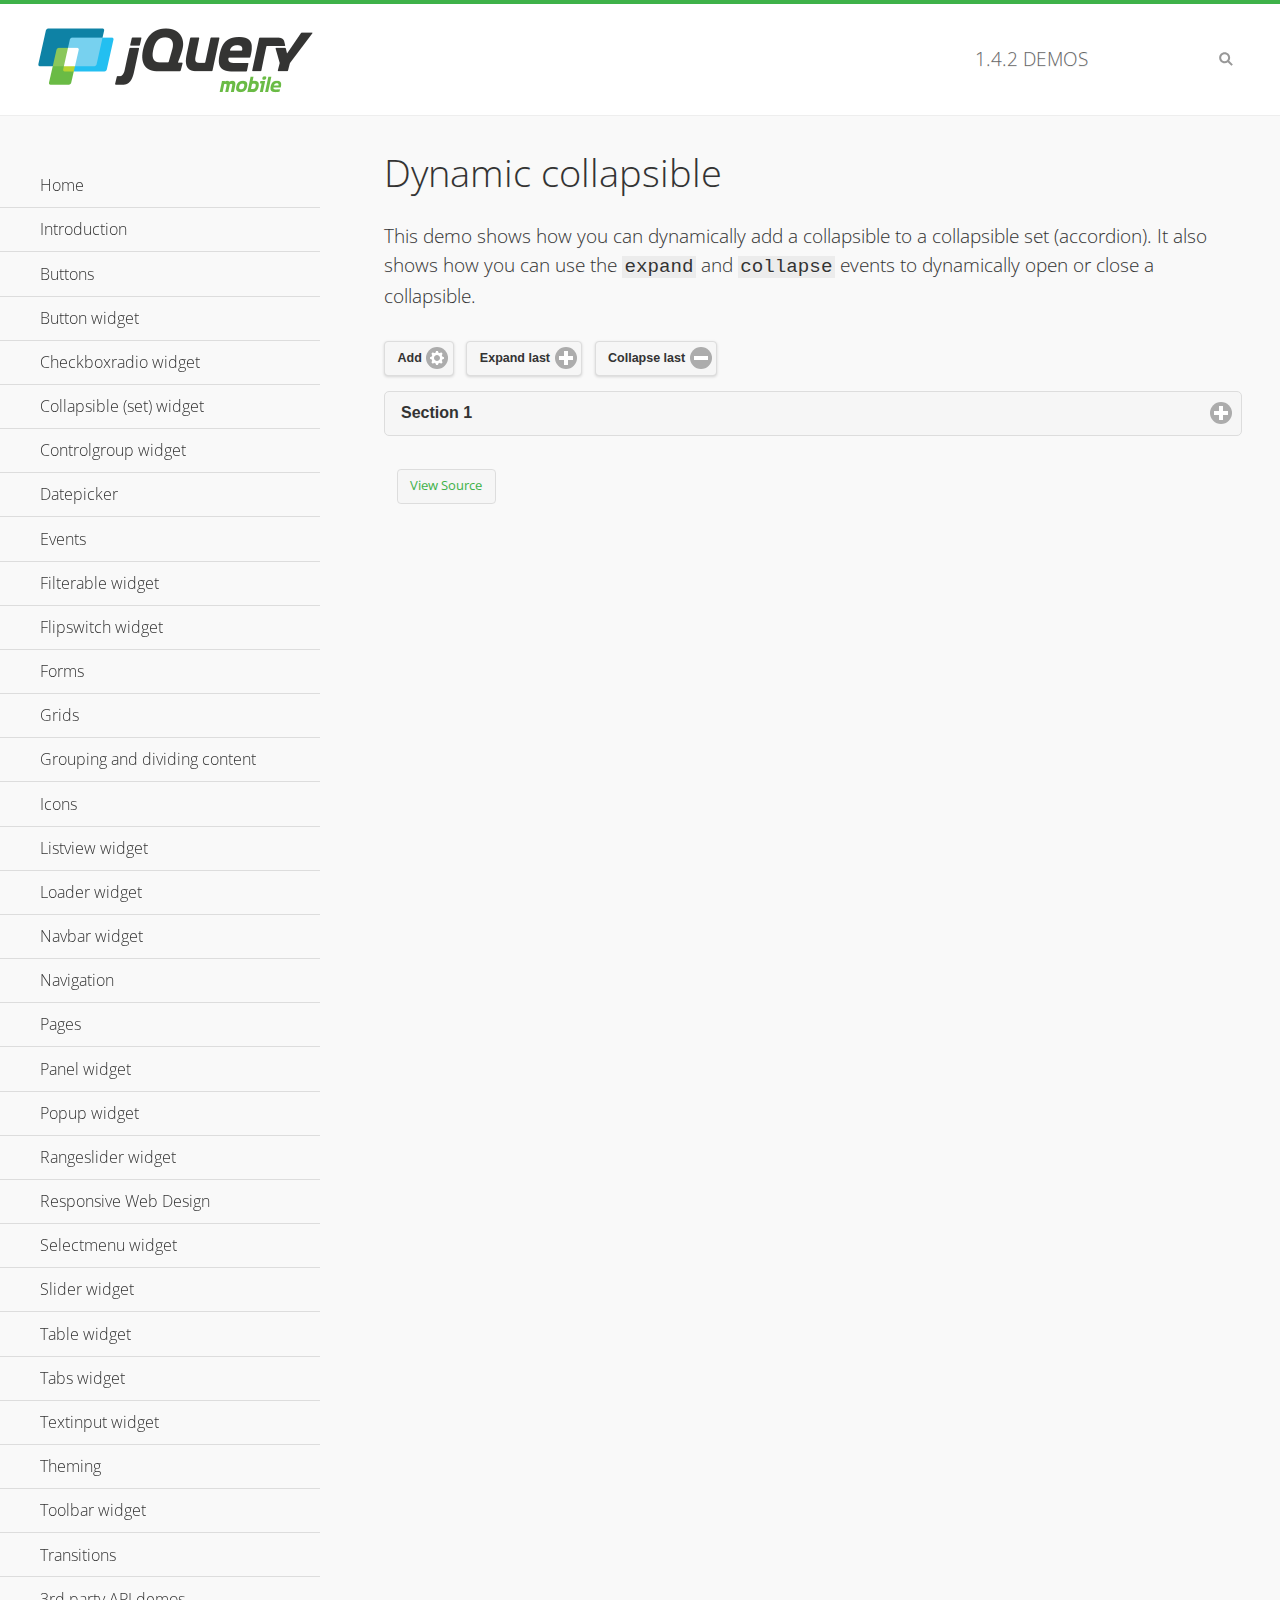
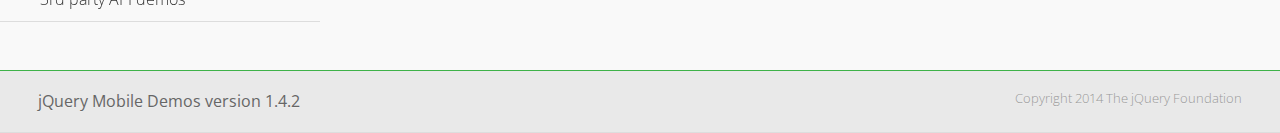
<file: jquery-mobile/demos/collapsible-dynamic/index.html>
<!DOCTYPE html>
<html>
<head>
	<meta charset="utf-8">
	<meta name="viewport" content="width=device-width, initial-scale=1">
	<title>Dynamic collapsible - jQuery Mobile Demos</title>
	<link rel="shortcut icon" href="../favicon.ico">
    <link rel="stylesheet" href="http://fonts.googleapis.com/css?family=Open+Sans:300,400,700">
	<link rel="stylesheet" href="../css/themes/default/jquery.mobile-1.4.2.min.css">
	<link rel="stylesheet" href="../_assets/css/jqm-demos.css">
	<script src="../js/jquery.js"></script>
	<script src="../_assets/js/index.js"></script>
	<script src="../js/jquery.mobile-1.4.2.min.js"></script>
	<script>
		$( document ).on( "pagecreate", function() {
			var nextId = 1;

			$("#add").click(function() {
				nextId++;
				var content = "<div data-role='collapsible' id='set" + nextId + "'><h3>Section " + nextId + "</h3><p>I am the collapsible content in a set so this feels like an accordion. I am hidden by default because I have the 'collapsed' state; you need to expand the header to see me.</p></div>";

				$( "#set" ).append( content ).collapsibleset( "refresh" );
			});

			$( "#expand" ).click(function() {
				$("#set").children(":last").collapsible( "expand" );
			});

			$( "#collapse" ).click(function() {
				$( "#set" ).children( ":last" ).collapsible( "collapse" );
			});
		});
	</script>
</head>
<body>
<div data-role="page" class="jqm-demos">

	<div data-role="header" class="jqm-header">
		<h2><a href="../" title="jQuery Mobile Demos home"><img src="../_assets/img/jquery-logo.png" alt="jQuery Mobile"></a></h2>
		<p><span class="jqm-version"></span> Demos</p>
		<a href="#" class="jqm-navmenu-link ui-btn ui-btn-icon-notext ui-corner-all ui-icon-bars ui-nodisc-icon ui-alt-icon ui-btn-left">Menu</a>
		<a href="#" class="jqm-search-link ui-btn ui-btn-icon-notext ui-corner-all ui-icon-search ui-nodisc-icon ui-alt-icon ui-btn-right">Search</a>
	</div><!-- /header -->

	<div role="main" class="ui-content jqm-content">

        <h1>Dynamic collapsible</h1>

        <p>This demo shows how you can dynamically add a collapsible to a collapsible set (accordion). It also shows how you can use the <code>expand</code> and <code>collapse</code> events to dynamically open or close a collapsible.</p>

        <div data-demo-html="true" data-demo-js="true">
            <button type="button" data-icon="gear" data-iconpos="right" data-mini="true" data-inline="true" id="add">Add</button>
            <button type="button" data-icon="plus" data-iconpos="right" data-mini="true" data-inline="true" id="expand">Expand last</button>
            <button type="button" data-icon="minus" data-iconpos="right" data-mini="true" data-inline="true" id="collapse">Collapse last</button>

            <div data-role="collapsibleset" data-content-theme="a" data-iconpos="right" id="set">
                <div data-role="collapsible" id="set1" data-collapsed="true">
                    <h3>Section 1</h3>
                    <p>I'm the collapsible content.</p>
                </div>
            </div>

        </div><!--/demo-html -->

	</div><!-- /content -->
	    <div data-role="panel" class="jqm-navmenu-panel" data-position="left" data-display="overlay" data-theme="a">
	    	<ul class="jqm-list ui-alt-icon ui-nodisc-icon">
<li data-filtertext="demos homepage" data-icon="home"><a href=".././">Home</a></li>
<li data-filtertext="introduction overview getting started"><a href="../intro/" data-ajax="false">Introduction</a></li>
<li data-filtertext="buttons button markup buttonmarkup method anchor link button element"><a href="../button-markup/" data-ajax="false">Buttons</a></li>
<li data-filtertext="form button widget input button submit reset"><a href="../button/" data-ajax="false">Button widget</a></li>
<li data-role="collapsible" data-collapsed-icon="carat-d" data-expanded-icon="carat-u" data-iconpos="right" data-inset="false">
	<h3>Checkboxradio widget</h3>
	<ul>
		<li data-filtertext="form checkboxradio widget checkbox input checkboxes controlgroups"><a href="../checkboxradio-checkbox/" data-ajax="false">Checkboxes</a></li>
		<li data-filtertext="form checkboxradio widget radio input radio buttons controlgroups"><a href="../checkboxradio-radio/" data-ajax="false">Radio buttons</a></li>
	</ul>
</li>
<li data-role="collapsible" data-collapsed-icon="carat-d" data-expanded-icon="carat-u" data-iconpos="right" data-inset="false">
	<h3>Collapsible (set) widget</h3>
	<ul>
		<li data-filtertext="collapsibles content formatting"><a href="../collapsible/" data-ajax="false">Collapsible</a></li>
		<li data-filtertext="dynamic collapsible set accordion append expand"><a href="../collapsible-dynamic/" data-ajax="false">Dynamic collapsibles</a></li>
		<li data-filtertext="accordions collapsible set widget content formatting grouped collapsibles"><a href="../collapsibleset/" data-ajax="false">Collapsible set</a></li>
	</ul>
</li>
<li data-role="collapsible" data-collapsed-icon="carat-d" data-expanded-icon="carat-u" data-iconpos="right" data-inset="false">
	<h3>Controlgroup widget</h3>
	<ul>
		<li data-filtertext="controlgroups selectmenu checkboxradio input grouped buttons horizontal vertical"><a href="../controlgroup/" data-ajax="false">Controlgroup</a></li>
		<li data-filtertext="dynamic controlgroup dynamically add buttons"><a href="../controlgroup-dynamic/" data-ajax="false">Dynamic controlgroups</a></li>
	</ul>
</li>
<li data-filtertext="form datepicker widget date input"><a href="../datepicker/" data-ajax="false">Datepicker</a></li>
<li data-role="collapsible" data-collapsed-icon="carat-d" data-expanded-icon="carat-u" data-iconpos="right" data-inset="false">
	<h3>Events</h3>
	<ul>
		<li data-filtertext="swipe to delete list items listviews swipe events"><a href="../swipe-list/" data-ajax="false">Swipe list items</a></li>
		<li data-filtertext="swipe to navigate swipe page navigation swipe events"><a href="../swipe-page/" data-ajax="false">Swipe page navigation</a></li>
	</ul>
</li>
<li data-filtertext="filterable filter elements sorting searching listview table"><a href="../filterable/" data-ajax="false">Filterable widget</a></li>
<li data-filtertext="form flipswitch widget flip toggle switch binary select checkbox input"><a href="../flipswitch/" data-ajax="false">Flipswitch widget</a></li>
<li data-role="collapsible" data-collapsed-icon="carat-d" data-expanded-icon="carat-u" data-iconpos="right" data-inset="false">
	<h3>Forms</h3>
	<ul>
		<li data-filtertext="forms text checkbox radio range button submit reset inputs selects textarea slider flipswitch label form elements"><a href="../forms/" data-ajax="false">Forms</a></li>
		<li data-filtertext="form hide labels hidden accessible ui-hidden-accessible forms"><a href="../forms-label-hidden-accessible/" data-ajax="false">Hide labels</a></li>
		<li data-filtertext="form field containers fieldcontain ui-field-contain forms"><a href="../forms-field-contain/" data-ajax="false">Field containers</a></li>
		<li data-filtertext="forms disabled form elements"><a href="../forms-disabled/" data-ajax="false">Forms disabled</a></li>
		<li data-filtertext="forms gallery examples overview forms text checkbox radio range button submit reset inputs selects textarea slider flipswitch label form elements"><a href="../forms-gallery/" data-ajax="false">Forms gallery</a></li>
	</ul>
</li>
<li data-role="collapsible" data-collapsed-icon="carat-d" data-expanded-icon="carat-u" data-iconpos="right" data-inset="false">
	<h3>Grids</h3>
	<ul>
		<li data-filtertext="grids columns blocks content formatting rwd responsive css framework"><a href="../grids/" data-ajax="false">Grids</a></li>
		<li data-filtertext="buttons in grids css framework"><a href="../grids-buttons/" data-ajax="false">Buttons in grids</a></li>
		<li data-filtertext="custom responsive grids rwd css framework"><a href="../grids-custom-responsive/" data-ajax="false">Custom responsive grids</a></li>
	</ul>
</li>
<li data-filtertext="blocks content formatting sections heading"><a href="../body-bar-classes/" data-ajax="false">Grouping and dividing content</a></li>
<li data-role="collapsible" data-collapsed-icon="carat-d" data-expanded-icon="carat-u" data-iconpos="right" data-inset="false">
	<h3>Icons</h3>
	<ul>
		<li data-filtertext="button icons svg disc alt custom icon position"><a href="../icons/" data-ajax="false">Icons</a></li>
		<li data-filtertext=""><a href="../icons-grunticon/" data-ajax="false">Grunticon loader</a></li>
	</ul>
</li>
<li data-role="collapsible" data-collapsed-icon="carat-d" data-expanded-icon="carat-u" data-iconpos="right" data-inset="false">
	<h3>Listview widget</h3>
	<ul>
		<li data-filtertext="listview widget thumbnails icons nested split button collapsible ul ol"><a href="../listview/" data-ajax="false">Listview</a></li>
		<li data-filtertext="autocomplete filterable reveal listview filtertextbeforefilter placeholder"><a href="../listview-autocomplete/" data-ajax="false">Listview autocomplete</a></li>
		<li data-filtertext="autocomplete filterable reveal listview remote data filtertextbeforefilter placeholder"><a href="../listview-autocomplete-remote/" data-ajax="false">Listview autocomplete remote data</a></li>
		<li data-filtertext="autodividers anchor jump scroll linkbars listview lists ul ol"><a href="../listview-autodividers-linkbar/" data-ajax="false">Listview autodividers linkbar</a></li>
		<li data-filtertext="listview autodividers selector autodividersselector lists ul ol"><a href="../listview-autodividers-selector/" data-ajax="false">Listview autodividers selector</a></li>
		<li data-filtertext="listview nested list items"><a href="../listview-nested-lists/" data-ajax="false">Listview Nested Listviews</a></li>
		<li data-filtertext="listview collapsible list items flat"><a href="../listview-collapsible-item-flat/" data-ajax="false">Listview collapsible list items (flat)</a></li>
		<li data-filtertext="listview collapsible list indented"><a href="../listview-collapsible-item-indented/" data-ajax="false">Listview collapsible list items (indented)</a></li>
		<li data-filtertext="grid listview responsive grids responsive listviews lists ul"><a href="../listview-grid/" data-ajax="false">Listview responsive grid</a></li>
	</ul>
</li>
<li data-filtertext="loader widget page loading navigation overlay spinner"><a href="../loader/" data-ajax="false">Loader widget</a></li>
<li data-filtertext="navbar widget navmenu toolbars header footer"><a href="../navbar/" data-ajax="false">Navbar widget</a></li>
<li data-role="collapsible" data-collapsed-icon="carat-d" data-expanded-icon="carat-u" data-iconpos="right" data-inset="false">
	<h3>Navigation</h3>
	<ul>
		<li data-filtertext="ajax navigation navigate widget history event method"><a href="../navigation/" data-ajax="false">Navigation</a></li>
		<li data-filtertext="linking pages page links navigation ajax prefetch cache"><a href="../navigation-linking-pages/" data-ajax="false">Linking pages</a></li>
		<li data-filtertext="php redirect server redirection server-side navigation"><a href="../navigation-php-redirect/" data-ajax="false">PHP redirect demo</a></li>
		<li data-filtertext="navigation redirection hash query"><a href="../navigation-hash-processing/" data-ajax="false">Hash processing demo</a></li>
	</ul>
</li>
<li data-role="collapsible" data-collapsed-icon="carat-d" data-expanded-icon="carat-u" data-iconpos="right" data-inset="false">
	<h3>Pages</h3>
	<ul>
		<li data-filtertext="pages page widget ajax navigation"><a href="../pages/" data-ajax="false">Pages</a></li>
		<li data-filtertext="single page"><a href="../pages-single-page/" data-ajax="false">Single page</a></li>
		<li data-filtertext="multipage multi-page page"><a href="../pages-multi-page/" data-ajax="false">Multi-page template</a></li>
		<li data-filtertext="dialog page widget modal popup"><a href="../pages-dialog/" data-ajax="false">Dialog page</a></li>
	</ul>
</li>
<li data-role="collapsible" data-collapsed-icon="carat-d" data-expanded-icon="carat-u" data-iconpos="right" data-inset="false">
	<h3>Panel widget</h3>
	<ul>
		<li data-filtertext="panel widget sliding panels reveal push overlay responsive"><a href="../panel/" data-ajax="false">Panel</a></li>
		<li data-filtertext=""><a href="../panel-external/" data-ajax="false">External panels</a></li>
		<li data-filtertext="panel "><a href="../panel-fixed/" data-ajax="false">Fixed panels</a></li>
		<li data-filtertext="panel slide panels sliding panels shadow rwd responsive breakpoint"><a href="../panel-responsive/" data-ajax="false">Panels responsive</a></li>
		<li data-filtertext="panel custom style custom panel width reveal shadow listview panel styling page background wrapper"><a href="../panel-styling/" data-ajax="false">Custom panel style</a></li>
		<li data-filtertext="panel open on swipe"><a href="../panel-swipe-open/" data-ajax="false">Panel open on swipe</a></li>
		<li data-filtertext="panels outside page internal external toolbars"><a href="../panel-external-internal/" data-ajax="false">Panel external and internal</a></li>
	</ul>
</li>
<li data-role="collapsible" data-collapsed-icon="carat-d" data-expanded-icon="carat-u" data-iconpos="right" data-inset="false">
	<h3>Popup widget</h3>
	<ul>
		<li data-filtertext="popup widget popups dialog modal transition tooltip lightbox form overlay screen flip pop fade transition"><a href="../popup/" data-ajax="false">Popup</a></li>
		<li data-filtertext="popup alignment position"><a href="../popup-alignment/" data-ajax="false">Popup alignment</a></li>
		<li data-filtertext="popup arrow size popups popover"><a href="../popup-arrow-size/" data-ajax="false">Popup arrow size</a></li>
		<li data-filtertext="dynamic popups popup images lightbox"><a href="../popup-dynamic/" data-ajax="false">Dynamic popups</a></li>
		<li data-filtertext="popups with iframes scaling"><a href="../popup-iframe/" data-ajax="false">Popups with iframes</a></li>
		<li data-filtertext="popup image scaling"><a href="../popup-image-scaling/" data-ajax="false">Popup image scaling</a></li>
		<li data-filtertext="external popup outside multi-page"><a href="../popup-outside-multipage" data-ajax="false">Popup outside multi-page</a></li>
	</ul>
</li>
<li data-filtertext="form rangeslider widget dual sliders dual handle sliders range input"><a href="../rangeslider/" data-ajax="false">Rangeslider widget</a></li>
<li data-filtertext="responsive web design rwd adaptive progressive enhancement PE accessible mobile breakpoints media query media queries"><a href="../rwd/" data-ajax="false">Responsive Web Design</a></li>
<li data-role="collapsible" data-collapsed-icon="carat-d" data-expanded-icon="carat-u" data-iconpos="right" data-inset="false">
	<h3>Selectmenu widget</h3>
	<ul>
		<li data-filtertext="form selectmenu widget select input custom select menu selects"><a href="../selectmenu/" data-ajax="false">Selectmenu</a></li>
		<li data-filtertext="form custom select menu selectmenu widget custom menu option optgroup multiple selects"><a href="../selectmenu-custom/" data-ajax="false">Custom select menu</a></li>
		<li data-filtertext="filterable select filter popup dialog"><a href="../selectmenu-custom-filter/" data-ajax="false">Custom select menu with filter</a></li>
	</ul>
</li>
<li data-role="collapsible" data-collapsed-icon="carat-d" data-expanded-icon="carat-u" data-iconpos="right" data-inset="false">
	<h3>Slider widget</h3>
	<ul>
		<li data-filtertext="form slider widget range input single sliders"><a href="../slider/" data-ajax="false">Slider</a></li>
		<li data-filtertext="form slider widget flipswitch slider binary select flip toggle switch"><a href="../slider-flipswitch/" data-ajax="false">Slider flip toggle switch</a></li>
		<li data-filtertext="form slider tooltip handle value input range sliders"><a href="../slider-tooltip/" data-ajax="false">Slider tooltip</a></li>
	</ul>
</li>
<li data-role="collapsible" data-collapsed-icon="carat-d" data-expanded-icon="carat-u" data-iconpos="right" data-inset="false">
	<h3>Table widget</h3>
	<ul>
		<li data-filtertext="table widget reflow column toggle th td responsive tables rwd hide show tabular"><a href="../table-column-toggle/" data-ajax="false">Table Column Toggle</a></li>
		<li data-filtertext="table column toggle phone comparison demo"><a href="../table-column-toggle-example/" data-ajax="false">Table Column Toggle demo</a></li>
		<li data-filtertext="responsive tables table column toggle heading groups rwd breakpoint"><a href="../table-column-toggle-heading-groups/" data-ajax="false">Table Column Toggle heading groups</a></li>
		<li data-filtertext="responsive tables table column toggle hide rwd breakpoint customization options"><a href="../table-column-toggle-options/" data-ajax="false">Table Column Toggle options</a></li>
		<li data-filtertext="table reflow th td responsive rwd columns tabular"><a href="../table-reflow/" data-ajax="false">Table Reflow</a></li>
		<li data-filtertext="responsive tables table reflow heading groups rwd breakpoint"><a href="../table-reflow-heading-groups/" data-ajax="false">Table Reflow heading groups</a></li>
		<li data-filtertext="responsive tables table reflow stripes strokes table style"><a href="../table-reflow-stripes-strokes/" data-ajax="false">Table Reflow stripes and strokes</a></li>
		<li data-filtertext="responsive tables table reflow stack custom styles"><a href="../table-reflow-styling/" data-ajax="false">Table Reflow custom styles</a></li>
	</ul>
</li>
<li data-filtertext="ui tabs widget"><a href="../tabs/" data-ajax="false">Tabs widget</a></li>
<li data-filtertext="form textinput widget text input textarea number date time tel email file color password"><a href="../textinput/" data-ajax="false">Textinput widget</a></li>
<li data-role="collapsible" data-collapsed-icon="carat-d" data-expanded-icon="carat-u" data-iconpos="right" data-inset="false">
	<h3>Theming</h3>
	<ul>
		<li data-filtertext="default theme swatches theming style css"><a href="../theme-default/" data-ajax="false">Default theme</a></li>
		<li data-filtertext="classic theme old theme swatches theming style css"><a href="../theme-classic/" data-ajax="false">Classic theme</a></li>
	</ul>
</li>
<li data-role="collapsible" data-collapsed-icon="carat-d" data-expanded-icon="carat-u" data-iconpos="right" data-inset="false">
	<h3>Toolbar widget</h3>
	<ul>
		<li data-filtertext="toolbar widget header footer toolbars fixed fullscreen external sections"><a href="../toolbar/" data-ajax="false">Toolbar</a></li>
		<li data-filtertext="dynamic toolbars dynamically add toolbar header footer"><a href="../toolbar-dynamic/" data-ajax="false">Dynamic toolbars</a></li>
		<li data-filtertext="external toolbars header footer"><a href="../toolbar-external/" data-ajax="false">External toolbars</a></li>
		<li data-filtertext="fixed toolbars header footer"><a href="../toolbar-fixed/" data-ajax="false">Fixed toolbars</a></li>
		<li data-filtertext="fixed fullscreen toolbars header footer"><a href="../toolbar-fixed-fullscreen/" data-ajax="false">Fullscreen toolbars</a></li>
		<li data-filtertext="external fixed toolbars header footer"><a href="../toolbar-fixed-external/" data-ajax="false">Fixed external toolbars</a></li>
		<li data-filtertext="external persistent toolbars header footer navbar navmenu"><a href="../toolbar-fixed-persistent/" data-ajax="false">Persistent toolbars</a></li>
		<li data-filtertext="external ajax optimized toolbars persistent toolbars header footer navbar"><a href="../toolbar-fixed-persistent-optimized/" data-ajax="false">Ajax optimized toolbars</a></li>
		<li data-filtertext="form in toolbars header footer"><a href="../toolbar-fixed-forms/" data-ajax="false">Form in toolbar</a></li>
	</ul>
</li>
<li data-filtertext="page transitions animated pages popup navigation flip slide fade pop"><a href="../transitions/" data-ajax="false">Transitions</a></li>
<li data-role="collapsible" data-collapsed-icon="carat-d" data-expanded-icon="carat-u" data-iconpos="right" data-inset="false">
	<h3>3rd party API demos</h3>
	<ul>
		<li data-filtertext="backbone requirejs navigation router"><a href="../backbone-requirejs/" data-ajax="false">Backbone RequireJS</a></li>
		<li data-filtertext="google maps geolocation demo"><a href="../map-geolocation/" data-ajax="false">Google Maps geolocation</a></li>
		<li data-filtertext="google maps hybrid"><a href="../map-list-toggle/" data-ajax="false">Google Maps list toggle</a></li>
	</ul>
</li>



		     </ul>
		</div><!-- /panel -->


	<div data-role="footer" data-position="fixed" data-tap-toggle="false" class="jqm-footer">
		<p>jQuery Mobile Demos version <span class="jqm-version"></span></p>
		<p>Copyright 2014 The jQuery Foundation</p>
	</div><!-- /footer -->
	<!-- TODO: This should become an external panel so we can add input to markup (unique ID) -->
    <div data-role="panel" class="jqm-search-panel" data-position="right" data-display="overlay" data-theme="a">
		<div class="jqm-search">
			<ul class="jqm-list" data-filter-placeholder="Search demos..." data-filter-reveal="true">
<li data-filtertext="demos homepage" data-icon="home"><a href=".././">Home</a></li>
<li data-filtertext="introduction overview getting started"><a href="../intro/" data-ajax="false">Introduction</a></li>
<li data-filtertext="buttons button markup buttonmarkup method anchor link button element"><a href="../button-markup/" data-ajax="false">Buttons</a></li>
<li data-filtertext="form button widget input button submit reset"><a href="../button/" data-ajax="false">Button widget</a></li>
<li data-role="collapsible" data-collapsed-icon="carat-d" data-expanded-icon="carat-u" data-iconpos="right" data-inset="false">
	<h3>Checkboxradio widget</h3>
	<ul>
		<li data-filtertext="form checkboxradio widget checkbox input checkboxes controlgroups"><a href="../checkboxradio-checkbox/" data-ajax="false">Checkboxes</a></li>
		<li data-filtertext="form checkboxradio widget radio input radio buttons controlgroups"><a href="../checkboxradio-radio/" data-ajax="false">Radio buttons</a></li>
	</ul>
</li>
<li data-role="collapsible" data-collapsed-icon="carat-d" data-expanded-icon="carat-u" data-iconpos="right" data-inset="false">
	<h3>Collapsible (set) widget</h3>
	<ul>
		<li data-filtertext="collapsibles content formatting"><a href="../collapsible/" data-ajax="false">Collapsible</a></li>
		<li data-filtertext="dynamic collapsible set accordion append expand"><a href="../collapsible-dynamic/" data-ajax="false">Dynamic collapsibles</a></li>
		<li data-filtertext="accordions collapsible set widget content formatting grouped collapsibles"><a href="../collapsibleset/" data-ajax="false">Collapsible set</a></li>
	</ul>
</li>
<li data-role="collapsible" data-collapsed-icon="carat-d" data-expanded-icon="carat-u" data-iconpos="right" data-inset="false">
	<h3>Controlgroup widget</h3>
	<ul>
		<li data-filtertext="controlgroups selectmenu checkboxradio input grouped buttons horizontal vertical"><a href="../controlgroup/" data-ajax="false">Controlgroup</a></li>
		<li data-filtertext="dynamic controlgroup dynamically add buttons"><a href="../controlgroup-dynamic/" data-ajax="false">Dynamic controlgroups</a></li>
	</ul>
</li>
<li data-filtertext="form datepicker widget date input"><a href="../datepicker/" data-ajax="false">Datepicker</a></li>
<li data-role="collapsible" data-collapsed-icon="carat-d" data-expanded-icon="carat-u" data-iconpos="right" data-inset="false">
	<h3>Events</h3>
	<ul>
		<li data-filtertext="swipe to delete list items listviews swipe events"><a href="../swipe-list/" data-ajax="false">Swipe list items</a></li>
		<li data-filtertext="swipe to navigate swipe page navigation swipe events"><a href="../swipe-page/" data-ajax="false">Swipe page navigation</a></li>
	</ul>
</li>
<li data-filtertext="filterable filter elements sorting searching listview table"><a href="../filterable/" data-ajax="false">Filterable widget</a></li>
<li data-filtertext="form flipswitch widget flip toggle switch binary select checkbox input"><a href="../flipswitch/" data-ajax="false">Flipswitch widget</a></li>
<li data-role="collapsible" data-collapsed-icon="carat-d" data-expanded-icon="carat-u" data-iconpos="right" data-inset="false">
	<h3>Forms</h3>
	<ul>
		<li data-filtertext="forms text checkbox radio range button submit reset inputs selects textarea slider flipswitch label form elements"><a href="../forms/" data-ajax="false">Forms</a></li>
		<li data-filtertext="form hide labels hidden accessible ui-hidden-accessible forms"><a href="../forms-label-hidden-accessible/" data-ajax="false">Hide labels</a></li>
		<li data-filtertext="form field containers fieldcontain ui-field-contain forms"><a href="../forms-field-contain/" data-ajax="false">Field containers</a></li>
		<li data-filtertext="forms disabled form elements"><a href="../forms-disabled/" data-ajax="false">Forms disabled</a></li>
		<li data-filtertext="forms gallery examples overview forms text checkbox radio range button submit reset inputs selects textarea slider flipswitch label form elements"><a href="../forms-gallery/" data-ajax="false">Forms gallery</a></li>
	</ul>
</li>
<li data-role="collapsible" data-collapsed-icon="carat-d" data-expanded-icon="carat-u" data-iconpos="right" data-inset="false">
	<h3>Grids</h3>
	<ul>
		<li data-filtertext="grids columns blocks content formatting rwd responsive css framework"><a href="../grids/" data-ajax="false">Grids</a></li>
		<li data-filtertext="buttons in grids css framework"><a href="../grids-buttons/" data-ajax="false">Buttons in grids</a></li>
		<li data-filtertext="custom responsive grids rwd css framework"><a href="../grids-custom-responsive/" data-ajax="false">Custom responsive grids</a></li>
	</ul>
</li>
<li data-filtertext="blocks content formatting sections heading"><a href="../body-bar-classes/" data-ajax="false">Grouping and dividing content</a></li>
<li data-role="collapsible" data-collapsed-icon="carat-d" data-expanded-icon="carat-u" data-iconpos="right" data-inset="false">
	<h3>Icons</h3>
	<ul>
		<li data-filtertext="button icons svg disc alt custom icon position"><a href="../icons/" data-ajax="false">Icons</a></li>
		<li data-filtertext=""><a href="../icons-grunticon/" data-ajax="false">Grunticon loader</a></li>
	</ul>
</li>
<li data-role="collapsible" data-collapsed-icon="carat-d" data-expanded-icon="carat-u" data-iconpos="right" data-inset="false">
	<h3>Listview widget</h3>
	<ul>
		<li data-filtertext="listview widget thumbnails icons nested split button collapsible ul ol"><a href="../listview/" data-ajax="false">Listview</a></li>
		<li data-filtertext="autocomplete filterable reveal listview filtertextbeforefilter placeholder"><a href="../listview-autocomplete/" data-ajax="false">Listview autocomplete</a></li>
		<li data-filtertext="autocomplete filterable reveal listview remote data filtertextbeforefilter placeholder"><a href="../listview-autocomplete-remote/" data-ajax="false">Listview autocomplete remote data</a></li>
		<li data-filtertext="autodividers anchor jump scroll linkbars listview lists ul ol"><a href="../listview-autodividers-linkbar/" data-ajax="false">Listview autodividers linkbar</a></li>
		<li data-filtertext="listview autodividers selector autodividersselector lists ul ol"><a href="../listview-autodividers-selector/" data-ajax="false">Listview autodividers selector</a></li>
		<li data-filtertext="listview nested list items"><a href="../listview-nested-lists/" data-ajax="false">Listview Nested Listviews</a></li>
		<li data-filtertext="listview collapsible list items flat"><a href="../listview-collapsible-item-flat/" data-ajax="false">Listview collapsible list items (flat)</a></li>
		<li data-filtertext="listview collapsible list indented"><a href="../listview-collapsible-item-indented/" data-ajax="false">Listview collapsible list items (indented)</a></li>
		<li data-filtertext="grid listview responsive grids responsive listviews lists ul"><a href="../listview-grid/" data-ajax="false">Listview responsive grid</a></li>
	</ul>
</li>
<li data-filtertext="loader widget page loading navigation overlay spinner"><a href="../loader/" data-ajax="false">Loader widget</a></li>
<li data-filtertext="navbar widget navmenu toolbars header footer"><a href="../navbar/" data-ajax="false">Navbar widget</a></li>
<li data-role="collapsible" data-collapsed-icon="carat-d" data-expanded-icon="carat-u" data-iconpos="right" data-inset="false">
	<h3>Navigation</h3>
	<ul>
		<li data-filtertext="ajax navigation navigate widget history event method"><a href="../navigation/" data-ajax="false">Navigation</a></li>
		<li data-filtertext="linking pages page links navigation ajax prefetch cache"><a href="../navigation-linking-pages/" data-ajax="false">Linking pages</a></li>
		<li data-filtertext="php redirect server redirection server-side navigation"><a href="../navigation-php-redirect/" data-ajax="false">PHP redirect demo</a></li>
		<li data-filtertext="navigation redirection hash query"><a href="../navigation-hash-processing/" data-ajax="false">Hash processing demo</a></li>
	</ul>
</li>
<li data-role="collapsible" data-collapsed-icon="carat-d" data-expanded-icon="carat-u" data-iconpos="right" data-inset="false">
	<h3>Pages</h3>
	<ul>
		<li data-filtertext="pages page widget ajax navigation"><a href="../pages/" data-ajax="false">Pages</a></li>
		<li data-filtertext="single page"><a href="../pages-single-page/" data-ajax="false">Single page</a></li>
		<li data-filtertext="multipage multi-page page"><a href="../pages-multi-page/" data-ajax="false">Multi-page template</a></li>
		<li data-filtertext="dialog page widget modal popup"><a href="../pages-dialog/" data-ajax="false">Dialog page</a></li>
	</ul>
</li>
<li data-role="collapsible" data-collapsed-icon="carat-d" data-expanded-icon="carat-u" data-iconpos="right" data-inset="false">
	<h3>Panel widget</h3>
	<ul>
		<li data-filtertext="panel widget sliding panels reveal push overlay responsive"><a href="../panel/" data-ajax="false">Panel</a></li>
		<li data-filtertext=""><a href="../panel-external/" data-ajax="false">External panels</a></li>
		<li data-filtertext="panel "><a href="../panel-fixed/" data-ajax="false">Fixed panels</a></li>
		<li data-filtertext="panel slide panels sliding panels shadow rwd responsive breakpoint"><a href="../panel-responsive/" data-ajax="false">Panels responsive</a></li>
		<li data-filtertext="panel custom style custom panel width reveal shadow listview panel styling page background wrapper"><a href="../panel-styling/" data-ajax="false">Custom panel style</a></li>
		<li data-filtertext="panel open on swipe"><a href="../panel-swipe-open/" data-ajax="false">Panel open on swipe</a></li>
		<li data-filtertext="panels outside page internal external toolbars"><a href="../panel-external-internal/" data-ajax="false">Panel external and internal</a></li>
	</ul>
</li>
<li data-role="collapsible" data-collapsed-icon="carat-d" data-expanded-icon="carat-u" data-iconpos="right" data-inset="false">
	<h3>Popup widget</h3>
	<ul>
		<li data-filtertext="popup widget popups dialog modal transition tooltip lightbox form overlay screen flip pop fade transition"><a href="../popup/" data-ajax="false">Popup</a></li>
		<li data-filtertext="popup alignment position"><a href="../popup-alignment/" data-ajax="false">Popup alignment</a></li>
		<li data-filtertext="popup arrow size popups popover"><a href="../popup-arrow-size/" data-ajax="false">Popup arrow size</a></li>
		<li data-filtertext="dynamic popups popup images lightbox"><a href="../popup-dynamic/" data-ajax="false">Dynamic popups</a></li>
		<li data-filtertext="popups with iframes scaling"><a href="../popup-iframe/" data-ajax="false">Popups with iframes</a></li>
		<li data-filtertext="popup image scaling"><a href="../popup-image-scaling/" data-ajax="false">Popup image scaling</a></li>
		<li data-filtertext="external popup outside multi-page"><a href="../popup-outside-multipage" data-ajax="false">Popup outside multi-page</a></li>
	</ul>
</li>
<li data-filtertext="form rangeslider widget dual sliders dual handle sliders range input"><a href="../rangeslider/" data-ajax="false">Rangeslider widget</a></li>
<li data-filtertext="responsive web design rwd adaptive progressive enhancement PE accessible mobile breakpoints media query media queries"><a href="../rwd/" data-ajax="false">Responsive Web Design</a></li>
<li data-role="collapsible" data-collapsed-icon="carat-d" data-expanded-icon="carat-u" data-iconpos="right" data-inset="false">
	<h3>Selectmenu widget</h3>
	<ul>
		<li data-filtertext="form selectmenu widget select input custom select menu selects"><a href="../selectmenu/" data-ajax="false">Selectmenu</a></li>
		<li data-filtertext="form custom select menu selectmenu widget custom menu option optgroup multiple selects"><a href="../selectmenu-custom/" data-ajax="false">Custom select menu</a></li>
		<li data-filtertext="filterable select filter popup dialog"><a href="../selectmenu-custom-filter/" data-ajax="false">Custom select menu with filter</a></li>
	</ul>
</li>
<li data-role="collapsible" data-collapsed-icon="carat-d" data-expanded-icon="carat-u" data-iconpos="right" data-inset="false">
	<h3>Slider widget</h3>
	<ul>
		<li data-filtertext="form slider widget range input single sliders"><a href="../slider/" data-ajax="false">Slider</a></li>
		<li data-filtertext="form slider widget flipswitch slider binary select flip toggle switch"><a href="../slider-flipswitch/" data-ajax="false">Slider flip toggle switch</a></li>
		<li data-filtertext="form slider tooltip handle value input range sliders"><a href="../slider-tooltip/" data-ajax="false">Slider tooltip</a></li>
	</ul>
</li>
<li data-role="collapsible" data-collapsed-icon="carat-d" data-expanded-icon="carat-u" data-iconpos="right" data-inset="false">
	<h3>Table widget</h3>
	<ul>
		<li data-filtertext="table widget reflow column toggle th td responsive tables rwd hide show tabular"><a href="../table-column-toggle/" data-ajax="false">Table Column Toggle</a></li>
		<li data-filtertext="table column toggle phone comparison demo"><a href="../table-column-toggle-example/" data-ajax="false">Table Column Toggle demo</a></li>
		<li data-filtertext="responsive tables table column toggle heading groups rwd breakpoint"><a href="../table-column-toggle-heading-groups/" data-ajax="false">Table Column Toggle heading groups</a></li>
		<li data-filtertext="responsive tables table column toggle hide rwd breakpoint customization options"><a href="../table-column-toggle-options/" data-ajax="false">Table Column Toggle options</a></li>
		<li data-filtertext="table reflow th td responsive rwd columns tabular"><a href="../table-reflow/" data-ajax="false">Table Reflow</a></li>
		<li data-filtertext="responsive tables table reflow heading groups rwd breakpoint"><a href="../table-reflow-heading-groups/" data-ajax="false">Table Reflow heading groups</a></li>
		<li data-filtertext="responsive tables table reflow stripes strokes table style"><a href="../table-reflow-stripes-strokes/" data-ajax="false">Table Reflow stripes and strokes</a></li>
		<li data-filtertext="responsive tables table reflow stack custom styles"><a href="../table-reflow-styling/" data-ajax="false">Table Reflow custom styles</a></li>
	</ul>
</li>
<li data-filtertext="ui tabs widget"><a href="../tabs/" data-ajax="false">Tabs widget</a></li>
<li data-filtertext="form textinput widget text input textarea number date time tel email file color password"><a href="../textinput/" data-ajax="false">Textinput widget</a></li>
<li data-role="collapsible" data-collapsed-icon="carat-d" data-expanded-icon="carat-u" data-iconpos="right" data-inset="false">
	<h3>Theming</h3>
	<ul>
		<li data-filtertext="default theme swatches theming style css"><a href="../theme-default/" data-ajax="false">Default theme</a></li>
		<li data-filtertext="classic theme old theme swatches theming style css"><a href="../theme-classic/" data-ajax="false">Classic theme</a></li>
	</ul>
</li>
<li data-role="collapsible" data-collapsed-icon="carat-d" data-expanded-icon="carat-u" data-iconpos="right" data-inset="false">
	<h3>Toolbar widget</h3>
	<ul>
		<li data-filtertext="toolbar widget header footer toolbars fixed fullscreen external sections"><a href="../toolbar/" data-ajax="false">Toolbar</a></li>
		<li data-filtertext="dynamic toolbars dynamically add toolbar header footer"><a href="../toolbar-dynamic/" data-ajax="false">Dynamic toolbars</a></li>
		<li data-filtertext="external toolbars header footer"><a href="../toolbar-external/" data-ajax="false">External toolbars</a></li>
		<li data-filtertext="fixed toolbars header footer"><a href="../toolbar-fixed/" data-ajax="false">Fixed toolbars</a></li>
		<li data-filtertext="fixed fullscreen toolbars header footer"><a href="../toolbar-fixed-fullscreen/" data-ajax="false">Fullscreen toolbars</a></li>
		<li data-filtertext="external fixed toolbars header footer"><a href="../toolbar-fixed-external/" data-ajax="false">Fixed external toolbars</a></li>
		<li data-filtertext="external persistent toolbars header footer navbar navmenu"><a href="../toolbar-fixed-persistent/" data-ajax="false">Persistent toolbars</a></li>
		<li data-filtertext="external ajax optimized toolbars persistent toolbars header footer navbar"><a href="../toolbar-fixed-persistent-optimized/" data-ajax="false">Ajax optimized toolbars</a></li>
		<li data-filtertext="form in toolbars header footer"><a href="../toolbar-fixed-forms/" data-ajax="false">Form in toolbar</a></li>
	</ul>
</li>
<li data-filtertext="page transitions animated pages popup navigation flip slide fade pop"><a href="../transitions/" data-ajax="false">Transitions</a></li>
<li data-role="collapsible" data-collapsed-icon="carat-d" data-expanded-icon="carat-u" data-iconpos="right" data-inset="false">
	<h3>3rd party API demos</h3>
	<ul>
		<li data-filtertext="backbone requirejs navigation router"><a href="../backbone-requirejs/" data-ajax="false">Backbone RequireJS</a></li>
		<li data-filtertext="google maps geolocation demo"><a href="../map-geolocation/" data-ajax="false">Google Maps geolocation</a></li>
		<li data-filtertext="google maps hybrid"><a href="../map-list-toggle/" data-ajax="false">Google Maps list toggle</a></li>
	</ul>
</li>



			</ul>
		</div>
	</div><!-- /panel -->


</div><!-- /page -->

</body>
</html>
</file>
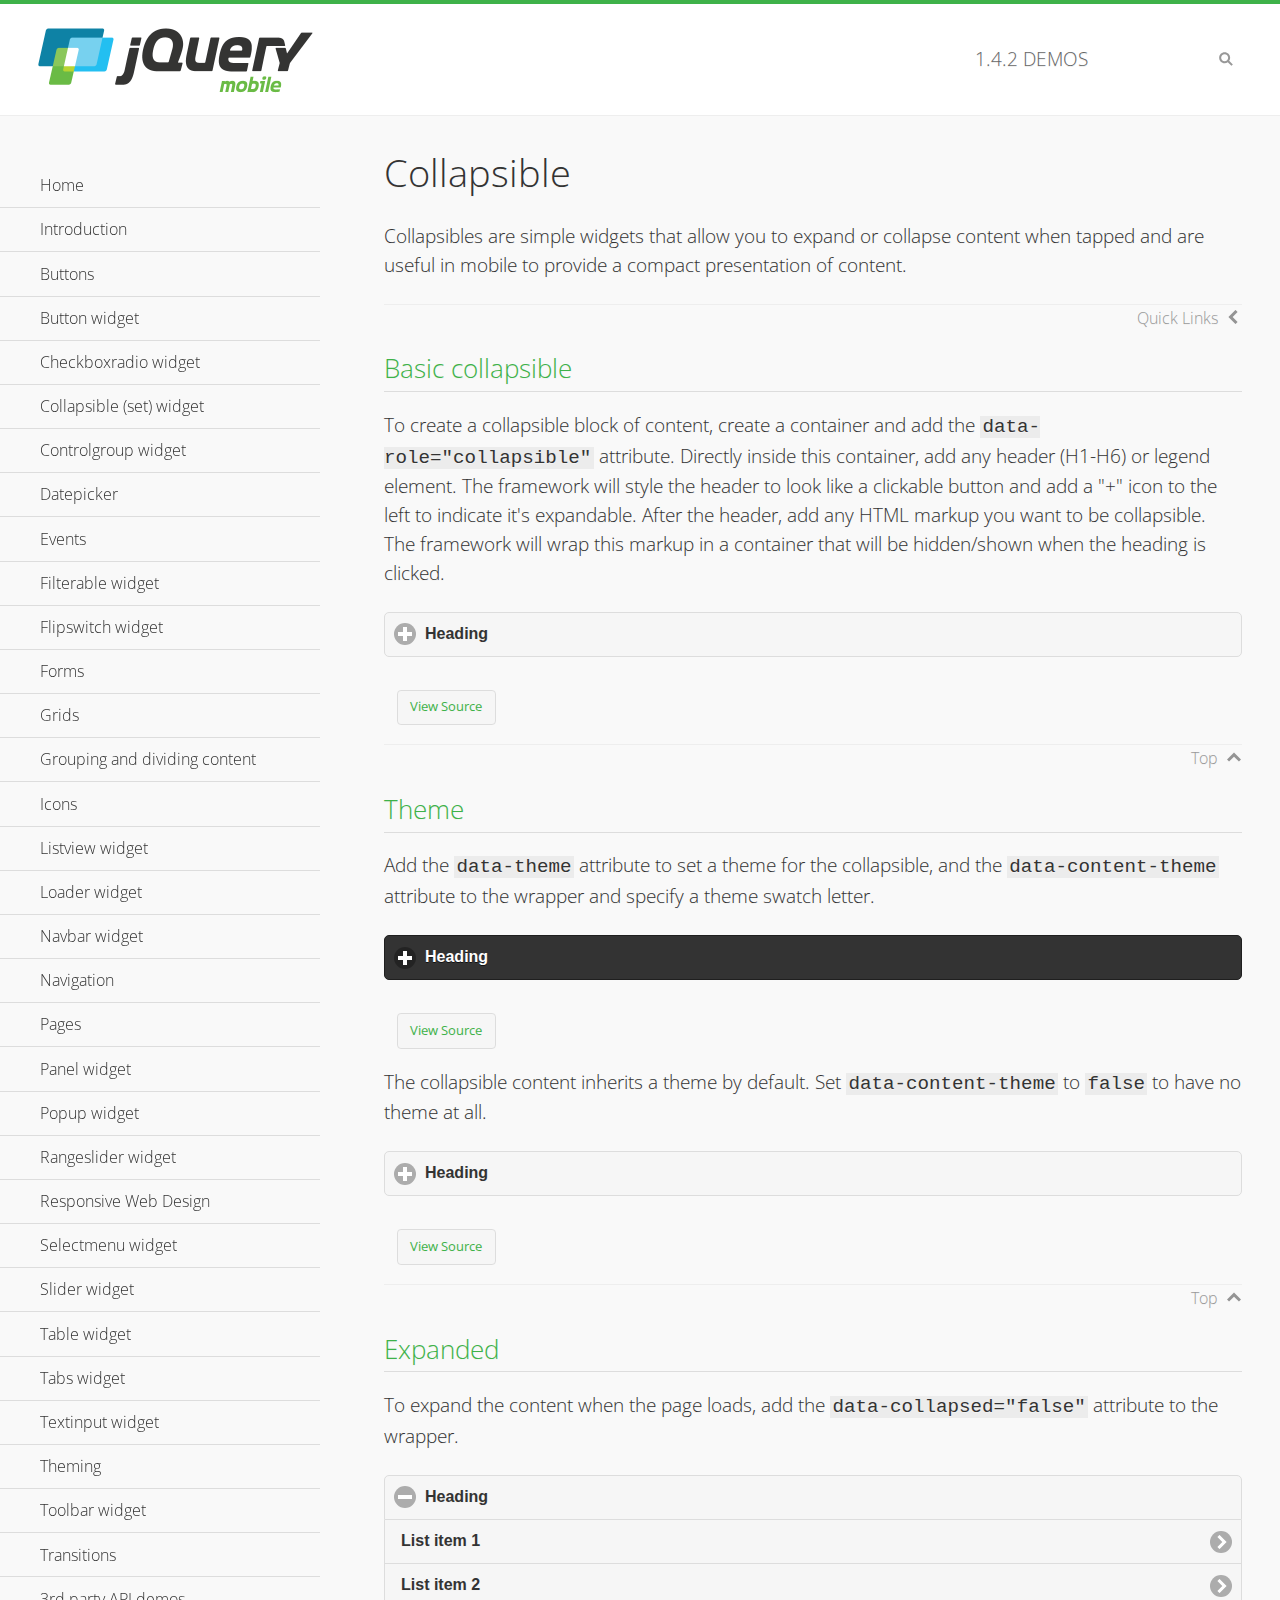
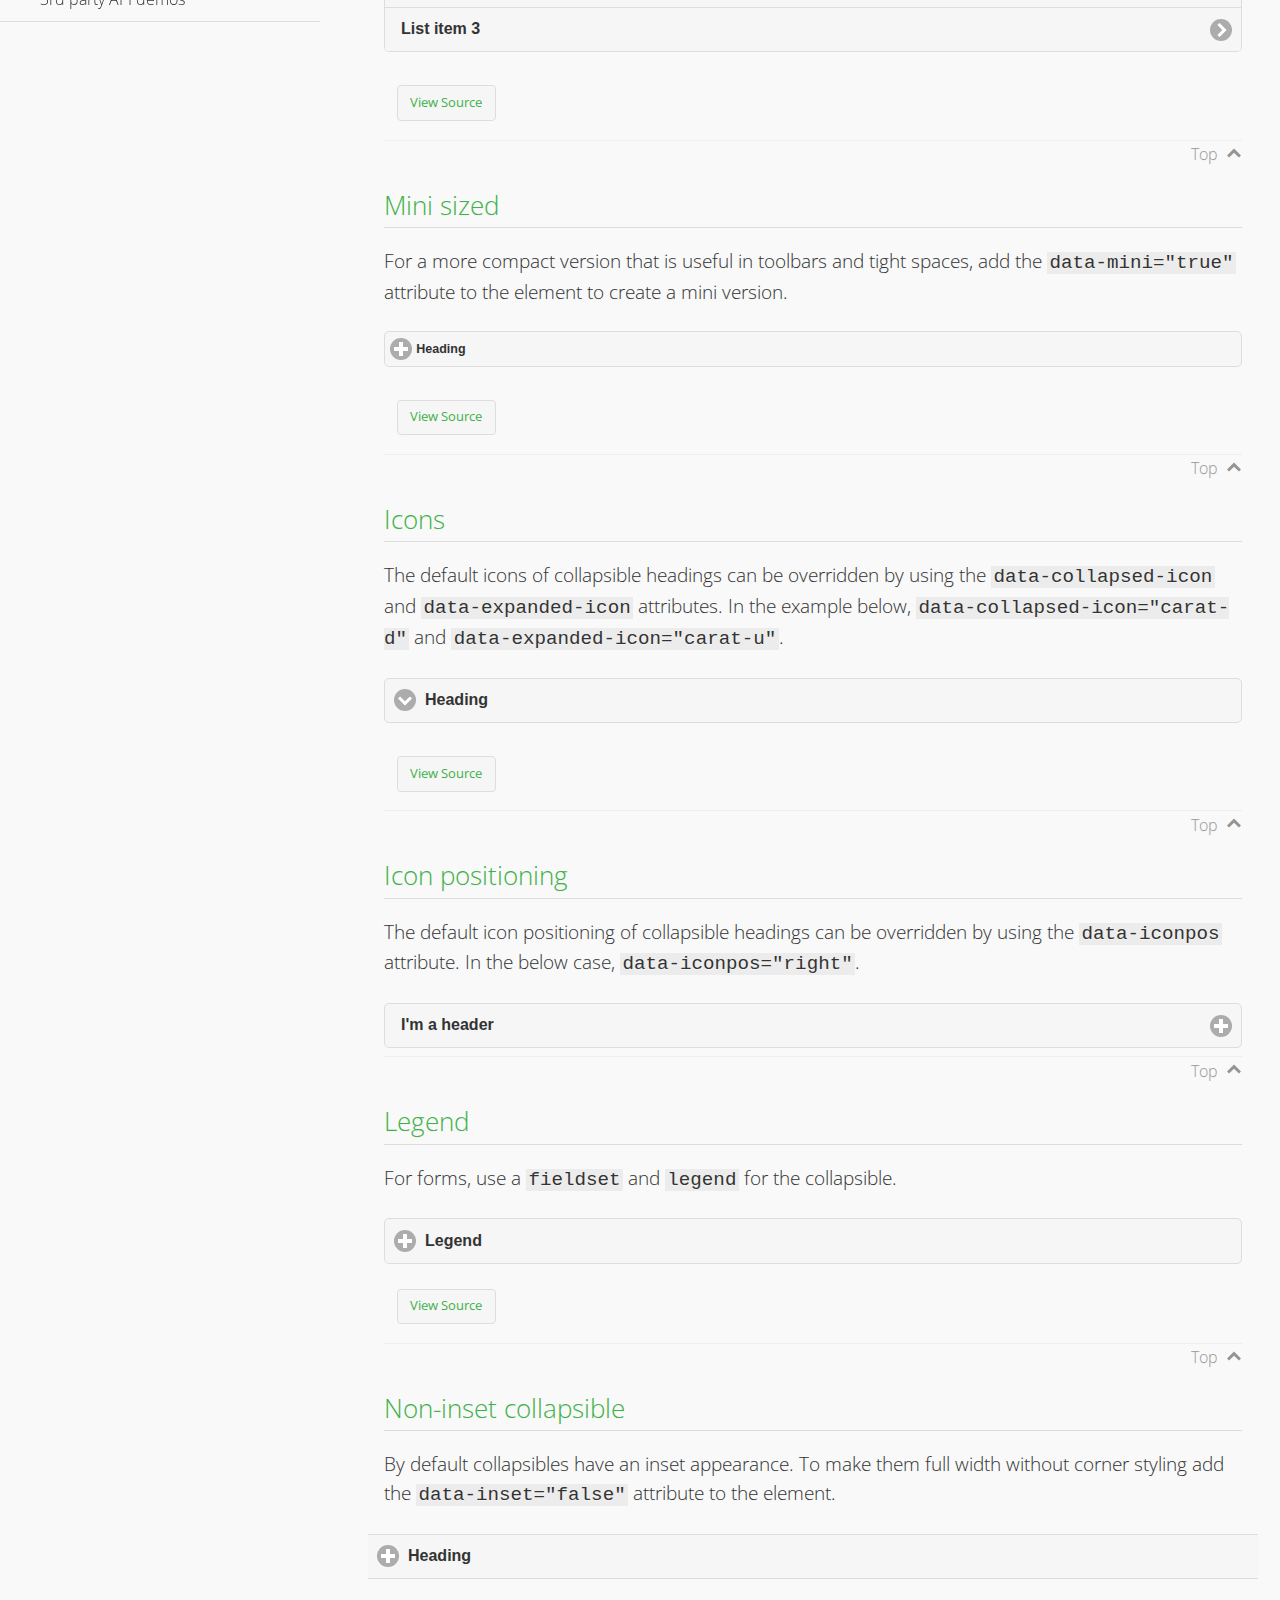
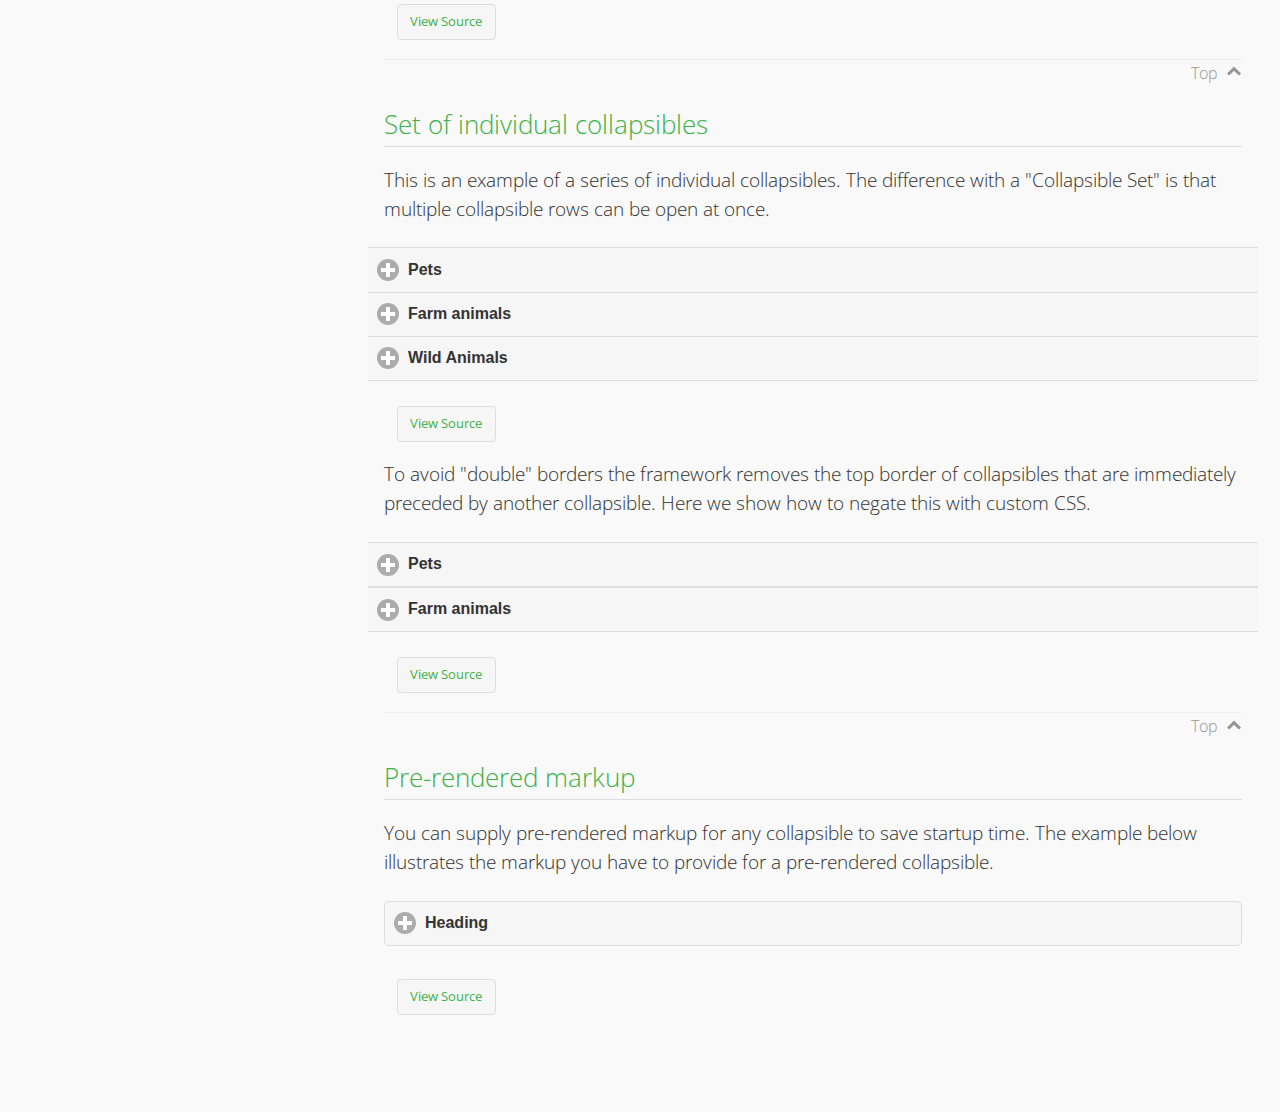
<file: jquery-mobile/demos/collapsible/index.html>
<!DOCTYPE html>
<html>
<head>
	<meta charset="utf-8">
	<meta name="viewport" content="width=device-width, initial-scale=1">
	<title>Collapsible - jQuery Mobile Demos</title>
    <link rel="stylesheet" href="../css/themes/default/jquery.mobile-1.4.2.min.css">
    <link rel="stylesheet" href="../_assets/css/jqm-demos.css">
    <link rel="shortcut icon" href="../favicon.ico">
    <link rel="stylesheet" href="http://fonts.googleapis.com/css?family=Open+Sans:300,400,700">
    <script src="../js/jquery.js"></script>
    <script src="../_assets/js/index.js"></script>
    <script src="../js/jquery.mobile-1.4.2.min.js"></script>
    <style id="negateDoubleBorder">
        #demo-borders .ui-collapsible-heading .ui-btn { border-top-width: 1px !important; }
    </style>
</head>
<body>
<div data-role="page" class="jqm-demos" data-quicklinks="true">

    <div data-role="header" class="jqm-header">
		<h2><a href="../" title="jQuery Mobile Demos home"><img src="../_assets/img/jquery-logo.png" alt="jQuery Mobile"></a></h2>
		<p><span class="jqm-version"></span> Demos</p>
        <a href="#" class="jqm-navmenu-link ui-btn ui-btn-icon-notext ui-corner-all ui-icon-bars ui-nodisc-icon ui-alt-icon ui-btn-left">Menu</a>
        <a href="#" class="jqm-search-link ui-btn ui-btn-icon-notext ui-corner-all ui-icon-search ui-nodisc-icon ui-alt-icon ui-btn-right">Search</a>
    </div><!-- /header -->

    <div role="main" class="ui-content jqm-content">

        <h1>Collapsible</h1>

        <p>Collapsibles are simple widgets that allow you to expand or collapse content when tapped and are useful in mobile to provide a compact presentation of content.</p>

        <h2>Basic collapsible</h2>

        <p>To create a collapsible block of content, create a container and add the <code> data-role="collapsible"</code> attribute. Directly inside this container, add any header (H1-H6) or legend element. The framework will style the header to look like a clickable button and add a "+" icon to the left to indicate it's expandable. After the header, add any HTML markup you want to be collapsible. The framework will wrap this markup in a container that will be hidden/shown when the heading is clicked.</p>

        <div data-demo-html="true">
            <div data-role="collapsible">
                <h4>Heading</h4>
                <p>I'm the collapsible content. By default I'm closed, but you can click the header to open me.</p>
            </div>
        </div><!--/demo-html -->

        <h2>Theme</h2>

        <p>Add the <code>data-theme</code> attribute to set a theme for the collapsible, and the <code>data-content-theme</code> attribute to the wrapper and specify a theme swatch letter.</p>

        <div data-demo-html="true">
            <div data-role="collapsible" data-theme="b" data-content-theme="b">
                <h4>Heading</h4>
                <p>I'm the collapsible content with a themed content block set to "b".</p>
            </div>
        </div><!--/demo-html -->

        <p>The collapsible content inherits a theme by default. Set <code>data-content-theme</code> to <code>false</code> to have no theme at all.</p>

        <div data-demo-html="true">
            <div data-role="collapsible" data-content-theme="false">
                <h4>Heading</h4>
                <p>I'm the collapsible content without a theme.</p>
            </div>
        </div><!--/demo-html -->

        <h2>Expanded</h2>

        <p>To expand the content when the page loads, add the <code>data-collapsed="false"</code> attribute to the wrapper.</p>

        <div data-demo-html="true">
            <div data-role="collapsible" data-collapsed="false">
                <h4>Heading</h4>
                <ul data-role="listview">
                    <li><a href="#">List item 1</a></li>
                    <li><a href="#">List item 2</a></li>
                    <li><a href="#">List item 3</a></li>
                </ul>
            </div>
        </div><!--/demo-html -->

        <h2>Mini sized</h2>

        <p>For a more compact version that is useful in toolbars and tight spaces, add the <code>data-mini="true"</code> attribute to the element to create a mini version. </p>

        <div data-demo-html="true">
            <div data-role="collapsible" data-mini="true">
                <h4>Heading</h4>
                <ul data-role="listview">
                    <li><a href="#">List item 1</a></li>
                    <li><a href="#">List item 2</a></li>
                    <li><a href="#">List item 3</a></li>
                </ul>
            </div>
        </div><!--/demo-html -->

            <h2>Icons</h2>

            <p>The default icons of collapsible headings can be overridden by using the <code>data-collapsed-icon</code> and <code>data-expanded-icon</code> attributes. In the example below, <code>data-collapsed-icon="carat-d"</code> and <code>data-expanded-icon="carat-u"</code>.</p>

            <div data-demo-html="true">
                <div data-role="collapsible" data-collapsed-icon="carat-d" data-expanded-icon="carat-u">
                    <h4>Heading</h4>
                    <ul data-role="listview" data-inset="false">
                        <li>Read-only list item 1</li>
                        <li>Read-only list item 2</li>
                        <li>Read-only list item 3</li>
                    </ul>
                </div>
            </div><!--/demo-html -->

            <h2>Icon positioning</h2>

            <p>The default icon positioning of collapsible headings can be overridden by using the <code>data-iconpos</code> attribute. In the below case, <code>data-iconpos="right"</code>.</p>

            <div data-role="collapsible" data-iconpos="right">
                <h3>I'm a header</h3>
                <p><code>data-iconpos="right"</code></p>
            </div>

        <h2>Legend</h2>

        <p>For forms, use a <code>fieldset</code> and <code>legend</code> for the collapsible.</p>
        <div data-demo-html="true">
            <form>
                <fieldset data-role="collapsible">
                    <legend>Legend</legend>

                    <label for="textinput-f">Text Input:</label>
                    <input type="text" name="textinput-f" id="textinput-f" placeholder="Text input" value="">

                    <div data-role="controlgroup">
                        <input type="checkbox" name="checkbox-1-a" id="checkbox-1-a">
                        <label for="checkbox-1-a">One</label>
                        <input type="checkbox" name="checkbox-2-a" id="checkbox-2-a">
                        <label for="checkbox-2-a">Two</label>
                        <input type="checkbox" name="checkbox-3-a" id="checkbox-3-a">
                        <label for="checkbox-3-a">Three</label>
                    </div>
                </fieldset>
            </form>
        </div><!--/demo-html -->

        <h2>Non-inset collapsible</h2>

        <p>By default collapsibles have an inset appearance. To make them full width without corner styling add the <code>data-inset="false"</code> attribute to the element.</p>

        <div data-demo-html="true">
            <div data-role="collapsible" data-inset="false">
                <h4>Heading</h4>
                <p>I'm the collapsible content. By default I'm closed, but you can click the header to open me.</p>
            </div>
        </div><!--/demo-html -->

        <h2>Set of individual collapsibles</h2>

        <p>This is an example of a series of individual collapsibles. The difference with a "Collapsible Set" is that multiple collapsible rows can be open at once.</p>

        <div data-demo-html="true">
            <div data-role="collapsible" data-inset="false">
                <h3>Pets</h3>
                <ul data-role="listview">
                    <li><a href="#">Canary</a></li>
                    <li><a href="#">Cat</a></li>
                    <li><a href="#">Dog</a></li>
                    <li><a href="#">Gerbil</a></li>
                    <li><a href="#">Iguana</a></li>
                    <li><a href="#">Mouse</a></li>
                </ul>
            </div><!-- /collapsible -->
            <div data-role="collapsible" data-inset="false">
                <h3>Farm animals</h3>
                <ul data-role="listview">
                    <li><a href="#">Chicken</a></li>
                    <li><a href="#">Cow</a></li>
                    <li><a href="#">Duck</a></li>
                    <li><a href="#">Horse</a></li>
                    <li><a href="#">Pig</a></li>
                    <li><a href="#">Sheep</a></li>
                </ul>
            </div><!-- /collapsible -->
            <div data-role="collapsible" data-inset="false">
                <h3>Wild Animals</h3>
                <ul data-role="listview">
                    <li><a href="#">Aardvark</a></li>
                    <li><a href="#">Alligator</a></li>
                    <li><a href="#">Ant</a></li>
                    <li><a href="#">Bear</a></li>
                    <li><a href="#">Beaver</a></li>
                    <li><a href="#">Cougar</a></li>
                    <li><a href="#">Dingo</a></li>
                </ul>
            </div><!-- /collapsible -->
        </div><!--/demo-html -->

        <p>To avoid "double" borders the framework removes the top border of collapsibles that are immediately preceded by another collapsible. Here we show how to negate this with custom CSS.</p>

        <div data-demo-html="true" data-demo-css="#negateDoubleBorder">
            <div id="demo-borders">
                <div data-role="collapsible" data-inset="false">
                    <h3>Pets</h3>
                    <ul data-role="listview">
                        <li><a href="#">Canary</a></li>
                        <li><a href="#">Cat</a></li>
                        <li><a href="#">Dog</a></li>
                        <li><a href="#">Gerbil</a></li>
                        <li><a href="#">Iguana</a></li>
                        <li><a href="#">Mouse</a></li>
                    </ul>
                </div><!-- /collapsible -->
                <div data-role="collapsible" data-inset="false">
                    <h3>Farm animals</h3>
                    <ul data-role="listview">
                        <li><a href="#">Chicken</a></li>
                        <li><a href="#">Cow</a></li>
                        <li><a href="#">Duck</a></li>
                        <li><a href="#">Horse</a></li>
                        <li><a href="#">Pig</a></li>
                        <li><a href="#">Sheep</a></li>
                    </ul>
                </div><!-- /collapsible -->
            </div>
        </div><!--/demo-html -->

			<h2>Pre-rendered markup</h2>
			<p>You can supply pre-rendered markup for any collapsible to save startup time. The example below illustrates the markup you have to provide for a pre-rendered collapsible.</p>
				<div data-demo-html="true">
					<div data-role="collapsible" data-enhanced="true" class="ui-collapsible ui-collapsible-inset ui-corner-all ui-collapsible-collapsed">
						<h4 class="ui-collapsible-heading ui-collapsible-heading-collapsed">
							<a href="#" class="ui-collapsible-heading-toggle ui-btn ui-btn-icon-left ui-icon-plus">
							Heading
							<div class="ui-collapsible-heading-status"> click to expand contents</div>
							</a>
						</h4>
						<div class="ui-collapsible-content ui-collapsible-content-collapsed" aria-hidden="true">
						<p>I'm the collapsible content. By default I'm closed, but you can click the header to open me.</p>
						</div>
					</div>
				</div>

	</div><!-- /content -->
	    <div data-role="panel" class="jqm-navmenu-panel" data-position="left" data-display="overlay" data-theme="a">
	    	<ul class="jqm-list ui-alt-icon ui-nodisc-icon">
<li data-filtertext="demos homepage" data-icon="home"><a href=".././">Home</a></li>
<li data-filtertext="introduction overview getting started"><a href="../intro/" data-ajax="false">Introduction</a></li>
<li data-filtertext="buttons button markup buttonmarkup method anchor link button element"><a href="../button-markup/" data-ajax="false">Buttons</a></li>
<li data-filtertext="form button widget input button submit reset"><a href="../button/" data-ajax="false">Button widget</a></li>
<li data-role="collapsible" data-collapsed-icon="carat-d" data-expanded-icon="carat-u" data-iconpos="right" data-inset="false">
	<h3>Checkboxradio widget</h3>
	<ul>
		<li data-filtertext="form checkboxradio widget checkbox input checkboxes controlgroups"><a href="../checkboxradio-checkbox/" data-ajax="false">Checkboxes</a></li>
		<li data-filtertext="form checkboxradio widget radio input radio buttons controlgroups"><a href="../checkboxradio-radio/" data-ajax="false">Radio buttons</a></li>
	</ul>
</li>
<li data-role="collapsible" data-collapsed-icon="carat-d" data-expanded-icon="carat-u" data-iconpos="right" data-inset="false">
	<h3>Collapsible (set) widget</h3>
	<ul>
		<li data-filtertext="collapsibles content formatting"><a href="../collapsible/" data-ajax="false">Collapsible</a></li>
		<li data-filtertext="dynamic collapsible set accordion append expand"><a href="../collapsible-dynamic/" data-ajax="false">Dynamic collapsibles</a></li>
		<li data-filtertext="accordions collapsible set widget content formatting grouped collapsibles"><a href="../collapsibleset/" data-ajax="false">Collapsible set</a></li>
	</ul>
</li>
<li data-role="collapsible" data-collapsed-icon="carat-d" data-expanded-icon="carat-u" data-iconpos="right" data-inset="false">
	<h3>Controlgroup widget</h3>
	<ul>
		<li data-filtertext="controlgroups selectmenu checkboxradio input grouped buttons horizontal vertical"><a href="../controlgroup/" data-ajax="false">Controlgroup</a></li>
		<li data-filtertext="dynamic controlgroup dynamically add buttons"><a href="../controlgroup-dynamic/" data-ajax="false">Dynamic controlgroups</a></li>
	</ul>
</li>
<li data-filtertext="form datepicker widget date input"><a href="../datepicker/" data-ajax="false">Datepicker</a></li>
<li data-role="collapsible" data-collapsed-icon="carat-d" data-expanded-icon="carat-u" data-iconpos="right" data-inset="false">
	<h3>Events</h3>
	<ul>
		<li data-filtertext="swipe to delete list items listviews swipe events"><a href="../swipe-list/" data-ajax="false">Swipe list items</a></li>
		<li data-filtertext="swipe to navigate swipe page navigation swipe events"><a href="../swipe-page/" data-ajax="false">Swipe page navigation</a></li>
	</ul>
</li>
<li data-filtertext="filterable filter elements sorting searching listview table"><a href="../filterable/" data-ajax="false">Filterable widget</a></li>
<li data-filtertext="form flipswitch widget flip toggle switch binary select checkbox input"><a href="../flipswitch/" data-ajax="false">Flipswitch widget</a></li>
<li data-role="collapsible" data-collapsed-icon="carat-d" data-expanded-icon="carat-u" data-iconpos="right" data-inset="false">
	<h3>Forms</h3>
	<ul>
		<li data-filtertext="forms text checkbox radio range button submit reset inputs selects textarea slider flipswitch label form elements"><a href="../forms/" data-ajax="false">Forms</a></li>
		<li data-filtertext="form hide labels hidden accessible ui-hidden-accessible forms"><a href="../forms-label-hidden-accessible/" data-ajax="false">Hide labels</a></li>
		<li data-filtertext="form field containers fieldcontain ui-field-contain forms"><a href="../forms-field-contain/" data-ajax="false">Field containers</a></li>
		<li data-filtertext="forms disabled form elements"><a href="../forms-disabled/" data-ajax="false">Forms disabled</a></li>
		<li data-filtertext="forms gallery examples overview forms text checkbox radio range button submit reset inputs selects textarea slider flipswitch label form elements"><a href="../forms-gallery/" data-ajax="false">Forms gallery</a></li>
	</ul>
</li>
<li data-role="collapsible" data-collapsed-icon="carat-d" data-expanded-icon="carat-u" data-iconpos="right" data-inset="false">
	<h3>Grids</h3>
	<ul>
		<li data-filtertext="grids columns blocks content formatting rwd responsive css framework"><a href="../grids/" data-ajax="false">Grids</a></li>
		<li data-filtertext="buttons in grids css framework"><a href="../grids-buttons/" data-ajax="false">Buttons in grids</a></li>
		<li data-filtertext="custom responsive grids rwd css framework"><a href="../grids-custom-responsive/" data-ajax="false">Custom responsive grids</a></li>
	</ul>
</li>
<li data-filtertext="blocks content formatting sections heading"><a href="../body-bar-classes/" data-ajax="false">Grouping and dividing content</a></li>
<li data-role="collapsible" data-collapsed-icon="carat-d" data-expanded-icon="carat-u" data-iconpos="right" data-inset="false">
	<h3>Icons</h3>
	<ul>
		<li data-filtertext="button icons svg disc alt custom icon position"><a href="../icons/" data-ajax="false">Icons</a></li>
		<li data-filtertext=""><a href="../icons-grunticon/" data-ajax="false">Grunticon loader</a></li>
	</ul>
</li>
<li data-role="collapsible" data-collapsed-icon="carat-d" data-expanded-icon="carat-u" data-iconpos="right" data-inset="false">
	<h3>Listview widget</h3>
	<ul>
		<li data-filtertext="listview widget thumbnails icons nested split button collapsible ul ol"><a href="../listview/" data-ajax="false">Listview</a></li>
		<li data-filtertext="autocomplete filterable reveal listview filtertextbeforefilter placeholder"><a href="../listview-autocomplete/" data-ajax="false">Listview autocomplete</a></li>
		<li data-filtertext="autocomplete filterable reveal listview remote data filtertextbeforefilter placeholder"><a href="../listview-autocomplete-remote/" data-ajax="false">Listview autocomplete remote data</a></li>
		<li data-filtertext="autodividers anchor jump scroll linkbars listview lists ul ol"><a href="../listview-autodividers-linkbar/" data-ajax="false">Listview autodividers linkbar</a></li>
		<li data-filtertext="listview autodividers selector autodividersselector lists ul ol"><a href="../listview-autodividers-selector/" data-ajax="false">Listview autodividers selector</a></li>
		<li data-filtertext="listview nested list items"><a href="../listview-nested-lists/" data-ajax="false">Listview Nested Listviews</a></li>
		<li data-filtertext="listview collapsible list items flat"><a href="../listview-collapsible-item-flat/" data-ajax="false">Listview collapsible list items (flat)</a></li>
		<li data-filtertext="listview collapsible list indented"><a href="../listview-collapsible-item-indented/" data-ajax="false">Listview collapsible list items (indented)</a></li>
		<li data-filtertext="grid listview responsive grids responsive listviews lists ul"><a href="../listview-grid/" data-ajax="false">Listview responsive grid</a></li>
	</ul>
</li>
<li data-filtertext="loader widget page loading navigation overlay spinner"><a href="../loader/" data-ajax="false">Loader widget</a></li>
<li data-filtertext="navbar widget navmenu toolbars header footer"><a href="../navbar/" data-ajax="false">Navbar widget</a></li>
<li data-role="collapsible" data-collapsed-icon="carat-d" data-expanded-icon="carat-u" data-iconpos="right" data-inset="false">
	<h3>Navigation</h3>
	<ul>
		<li data-filtertext="ajax navigation navigate widget history event method"><a href="../navigation/" data-ajax="false">Navigation</a></li>
		<li data-filtertext="linking pages page links navigation ajax prefetch cache"><a href="../navigation-linking-pages/" data-ajax="false">Linking pages</a></li>
		<li data-filtertext="php redirect server redirection server-side navigation"><a href="../navigation-php-redirect/" data-ajax="false">PHP redirect demo</a></li>
		<li data-filtertext="navigation redirection hash query"><a href="../navigation-hash-processing/" data-ajax="false">Hash processing demo</a></li>
	</ul>
</li>
<li data-role="collapsible" data-collapsed-icon="carat-d" data-expanded-icon="carat-u" data-iconpos="right" data-inset="false">
	<h3>Pages</h3>
	<ul>
		<li data-filtertext="pages page widget ajax navigation"><a href="../pages/" data-ajax="false">Pages</a></li>
		<li data-filtertext="single page"><a href="../pages-single-page/" data-ajax="false">Single page</a></li>
		<li data-filtertext="multipage multi-page page"><a href="../pages-multi-page/" data-ajax="false">Multi-page template</a></li>
		<li data-filtertext="dialog page widget modal popup"><a href="../pages-dialog/" data-ajax="false">Dialog page</a></li>
	</ul>
</li>
<li data-role="collapsible" data-collapsed-icon="carat-d" data-expanded-icon="carat-u" data-iconpos="right" data-inset="false">
	<h3>Panel widget</h3>
	<ul>
		<li data-filtertext="panel widget sliding panels reveal push overlay responsive"><a href="../panel/" data-ajax="false">Panel</a></li>
		<li data-filtertext=""><a href="../panel-external/" data-ajax="false">External panels</a></li>
		<li data-filtertext="panel "><a href="../panel-fixed/" data-ajax="false">Fixed panels</a></li>
		<li data-filtertext="panel slide panels sliding panels shadow rwd responsive breakpoint"><a href="../panel-responsive/" data-ajax="false">Panels responsive</a></li>
		<li data-filtertext="panel custom style custom panel width reveal shadow listview panel styling page background wrapper"><a href="../panel-styling/" data-ajax="false">Custom panel style</a></li>
		<li data-filtertext="panel open on swipe"><a href="../panel-swipe-open/" data-ajax="false">Panel open on swipe</a></li>
		<li data-filtertext="panels outside page internal external toolbars"><a href="../panel-external-internal/" data-ajax="false">Panel external and internal</a></li>
	</ul>
</li>
<li data-role="collapsible" data-collapsed-icon="carat-d" data-expanded-icon="carat-u" data-iconpos="right" data-inset="false">
	<h3>Popup widget</h3>
	<ul>
		<li data-filtertext="popup widget popups dialog modal transition tooltip lightbox form overlay screen flip pop fade transition"><a href="../popup/" data-ajax="false">Popup</a></li>
		<li data-filtertext="popup alignment position"><a href="../popup-alignment/" data-ajax="false">Popup alignment</a></li>
		<li data-filtertext="popup arrow size popups popover"><a href="../popup-arrow-size/" data-ajax="false">Popup arrow size</a></li>
		<li data-filtertext="dynamic popups popup images lightbox"><a href="../popup-dynamic/" data-ajax="false">Dynamic popups</a></li>
		<li data-filtertext="popups with iframes scaling"><a href="../popup-iframe/" data-ajax="false">Popups with iframes</a></li>
		<li data-filtertext="popup image scaling"><a href="../popup-image-scaling/" data-ajax="false">Popup image scaling</a></li>
		<li data-filtertext="external popup outside multi-page"><a href="../popup-outside-multipage" data-ajax="false">Popup outside multi-page</a></li>
	</ul>
</li>
<li data-filtertext="form rangeslider widget dual sliders dual handle sliders range input"><a href="../rangeslider/" data-ajax="false">Rangeslider widget</a></li>
<li data-filtertext="responsive web design rwd adaptive progressive enhancement PE accessible mobile breakpoints media query media queries"><a href="../rwd/" data-ajax="false">Responsive Web Design</a></li>
<li data-role="collapsible" data-collapsed-icon="carat-d" data-expanded-icon="carat-u" data-iconpos="right" data-inset="false">
	<h3>Selectmenu widget</h3>
	<ul>
		<li data-filtertext="form selectmenu widget select input custom select menu selects"><a href="../selectmenu/" data-ajax="false">Selectmenu</a></li>
		<li data-filtertext="form custom select menu selectmenu widget custom menu option optgroup multiple selects"><a href="../selectmenu-custom/" data-ajax="false">Custom select menu</a></li>
		<li data-filtertext="filterable select filter popup dialog"><a href="../selectmenu-custom-filter/" data-ajax="false">Custom select menu with filter</a></li>
	</ul>
</li>
<li data-role="collapsible" data-collapsed-icon="carat-d" data-expanded-icon="carat-u" data-iconpos="right" data-inset="false">
	<h3>Slider widget</h3>
	<ul>
		<li data-filtertext="form slider widget range input single sliders"><a href="../slider/" data-ajax="false">Slider</a></li>
		<li data-filtertext="form slider widget flipswitch slider binary select flip toggle switch"><a href="../slider-flipswitch/" data-ajax="false">Slider flip toggle switch</a></li>
		<li data-filtertext="form slider tooltip handle value input range sliders"><a href="../slider-tooltip/" data-ajax="false">Slider tooltip</a></li>
	</ul>
</li>
<li data-role="collapsible" data-collapsed-icon="carat-d" data-expanded-icon="carat-u" data-iconpos="right" data-inset="false">
	<h3>Table widget</h3>
	<ul>
		<li data-filtertext="table widget reflow column toggle th td responsive tables rwd hide show tabular"><a href="../table-column-toggle/" data-ajax="false">Table Column Toggle</a></li>
		<li data-filtertext="table column toggle phone comparison demo"><a href="../table-column-toggle-example/" data-ajax="false">Table Column Toggle demo</a></li>
		<li data-filtertext="responsive tables table column toggle heading groups rwd breakpoint"><a href="../table-column-toggle-heading-groups/" data-ajax="false">Table Column Toggle heading groups</a></li>
		<li data-filtertext="responsive tables table column toggle hide rwd breakpoint customization options"><a href="../table-column-toggle-options/" data-ajax="false">Table Column Toggle options</a></li>
		<li data-filtertext="table reflow th td responsive rwd columns tabular"><a href="../table-reflow/" data-ajax="false">Table Reflow</a></li>
		<li data-filtertext="responsive tables table reflow heading groups rwd breakpoint"><a href="../table-reflow-heading-groups/" data-ajax="false">Table Reflow heading groups</a></li>
		<li data-filtertext="responsive tables table reflow stripes strokes table style"><a href="../table-reflow-stripes-strokes/" data-ajax="false">Table Reflow stripes and strokes</a></li>
		<li data-filtertext="responsive tables table reflow stack custom styles"><a href="../table-reflow-styling/" data-ajax="false">Table Reflow custom styles</a></li>
	</ul>
</li>
<li data-filtertext="ui tabs widget"><a href="../tabs/" data-ajax="false">Tabs widget</a></li>
<li data-filtertext="form textinput widget text input textarea number date time tel email file color password"><a href="../textinput/" data-ajax="false">Textinput widget</a></li>
<li data-role="collapsible" data-collapsed-icon="carat-d" data-expanded-icon="carat-u" data-iconpos="right" data-inset="false">
	<h3>Theming</h3>
	<ul>
		<li data-filtertext="default theme swatches theming style css"><a href="../theme-default/" data-ajax="false">Default theme</a></li>
		<li data-filtertext="classic theme old theme swatches theming style css"><a href="../theme-classic/" data-ajax="false">Classic theme</a></li>
	</ul>
</li>
<li data-role="collapsible" data-collapsed-icon="carat-d" data-expanded-icon="carat-u" data-iconpos="right" data-inset="false">
	<h3>Toolbar widget</h3>
	<ul>
		<li data-filtertext="toolbar widget header footer toolbars fixed fullscreen external sections"><a href="../toolbar/" data-ajax="false">Toolbar</a></li>
		<li data-filtertext="dynamic toolbars dynamically add toolbar header footer"><a href="../toolbar-dynamic/" data-ajax="false">Dynamic toolbars</a></li>
		<li data-filtertext="external toolbars header footer"><a href="../toolbar-external/" data-ajax="false">External toolbars</a></li>
		<li data-filtertext="fixed toolbars header footer"><a href="../toolbar-fixed/" data-ajax="false">Fixed toolbars</a></li>
		<li data-filtertext="fixed fullscreen toolbars header footer"><a href="../toolbar-fixed-fullscreen/" data-ajax="false">Fullscreen toolbars</a></li>
		<li data-filtertext="external fixed toolbars header footer"><a href="../toolbar-fixed-external/" data-ajax="false">Fixed external toolbars</a></li>
		<li data-filtertext="external persistent toolbars header footer navbar navmenu"><a href="../toolbar-fixed-persistent/" data-ajax="false">Persistent toolbars</a></li>
		<li data-filtertext="external ajax optimized toolbars persistent toolbars header footer navbar"><a href="../toolbar-fixed-persistent-optimized/" data-ajax="false">Ajax optimized toolbars</a></li>
		<li data-filtertext="form in toolbars header footer"><a href="../toolbar-fixed-forms/" data-ajax="false">Form in toolbar</a></li>
	</ul>
</li>
<li data-filtertext="page transitions animated pages popup navigation flip slide fade pop"><a href="../transitions/" data-ajax="false">Transitions</a></li>
<li data-role="collapsible" data-collapsed-icon="carat-d" data-expanded-icon="carat-u" data-iconpos="right" data-inset="false">
	<h3>3rd party API demos</h3>
	<ul>
		<li data-filtertext="backbone requirejs navigation router"><a href="../backbone-requirejs/" data-ajax="false">Backbone RequireJS</a></li>
		<li data-filtertext="google maps geolocation demo"><a href="../map-geolocation/" data-ajax="false">Google Maps geolocation</a></li>
		<li data-filtertext="google maps hybrid"><a href="../map-list-toggle/" data-ajax="false">Google Maps list toggle</a></li>
	</ul>
</li>



		     </ul>
		</div><!-- /panel -->


	<div data-role="footer" data-position="fixed" data-tap-toggle="false" class="jqm-footer">
		<p>jQuery Mobile Demos version <span class="jqm-version"></span></p>
		<p>Copyright 2014 The jQuery Foundation</p>
	</div><!-- /footer -->
	<!-- TODO: This should become an external panel so we can add input to markup (unique ID) -->
    <div data-role="panel" class="jqm-search-panel" data-position="right" data-display="overlay" data-theme="a">
		<div class="jqm-search">
			<ul class="jqm-list" data-filter-placeholder="Search demos..." data-filter-reveal="true">
<li data-filtertext="demos homepage" data-icon="home"><a href=".././">Home</a></li>
<li data-filtertext="introduction overview getting started"><a href="../intro/" data-ajax="false">Introduction</a></li>
<li data-filtertext="buttons button markup buttonmarkup method anchor link button element"><a href="../button-markup/" data-ajax="false">Buttons</a></li>
<li data-filtertext="form button widget input button submit reset"><a href="../button/" data-ajax="false">Button widget</a></li>
<li data-role="collapsible" data-collapsed-icon="carat-d" data-expanded-icon="carat-u" data-iconpos="right" data-inset="false">
	<h3>Checkboxradio widget</h3>
	<ul>
		<li data-filtertext="form checkboxradio widget checkbox input checkboxes controlgroups"><a href="../checkboxradio-checkbox/" data-ajax="false">Checkboxes</a></li>
		<li data-filtertext="form checkboxradio widget radio input radio buttons controlgroups"><a href="../checkboxradio-radio/" data-ajax="false">Radio buttons</a></li>
	</ul>
</li>
<li data-role="collapsible" data-collapsed-icon="carat-d" data-expanded-icon="carat-u" data-iconpos="right" data-inset="false">
	<h3>Collapsible (set) widget</h3>
	<ul>
		<li data-filtertext="collapsibles content formatting"><a href="../collapsible/" data-ajax="false">Collapsible</a></li>
		<li data-filtertext="dynamic collapsible set accordion append expand"><a href="../collapsible-dynamic/" data-ajax="false">Dynamic collapsibles</a></li>
		<li data-filtertext="accordions collapsible set widget content formatting grouped collapsibles"><a href="../collapsibleset/" data-ajax="false">Collapsible set</a></li>
	</ul>
</li>
<li data-role="collapsible" data-collapsed-icon="carat-d" data-expanded-icon="carat-u" data-iconpos="right" data-inset="false">
	<h3>Controlgroup widget</h3>
	<ul>
		<li data-filtertext="controlgroups selectmenu checkboxradio input grouped buttons horizontal vertical"><a href="../controlgroup/" data-ajax="false">Controlgroup</a></li>
		<li data-filtertext="dynamic controlgroup dynamically add buttons"><a href="../controlgroup-dynamic/" data-ajax="false">Dynamic controlgroups</a></li>
	</ul>
</li>
<li data-filtertext="form datepicker widget date input"><a href="../datepicker/" data-ajax="false">Datepicker</a></li>
<li data-role="collapsible" data-collapsed-icon="carat-d" data-expanded-icon="carat-u" data-iconpos="right" data-inset="false">
	<h3>Events</h3>
	<ul>
		<li data-filtertext="swipe to delete list items listviews swipe events"><a href="../swipe-list/" data-ajax="false">Swipe list items</a></li>
		<li data-filtertext="swipe to navigate swipe page navigation swipe events"><a href="../swipe-page/" data-ajax="false">Swipe page navigation</a></li>
	</ul>
</li>
<li data-filtertext="filterable filter elements sorting searching listview table"><a href="../filterable/" data-ajax="false">Filterable widget</a></li>
<li data-filtertext="form flipswitch widget flip toggle switch binary select checkbox input"><a href="../flipswitch/" data-ajax="false">Flipswitch widget</a></li>
<li data-role="collapsible" data-collapsed-icon="carat-d" data-expanded-icon="carat-u" data-iconpos="right" data-inset="false">
	<h3>Forms</h3>
	<ul>
		<li data-filtertext="forms text checkbox radio range button submit reset inputs selects textarea slider flipswitch label form elements"><a href="../forms/" data-ajax="false">Forms</a></li>
		<li data-filtertext="form hide labels hidden accessible ui-hidden-accessible forms"><a href="../forms-label-hidden-accessible/" data-ajax="false">Hide labels</a></li>
		<li data-filtertext="form field containers fieldcontain ui-field-contain forms"><a href="../forms-field-contain/" data-ajax="false">Field containers</a></li>
		<li data-filtertext="forms disabled form elements"><a href="../forms-disabled/" data-ajax="false">Forms disabled</a></li>
		<li data-filtertext="forms gallery examples overview forms text checkbox radio range button submit reset inputs selects textarea slider flipswitch label form elements"><a href="../forms-gallery/" data-ajax="false">Forms gallery</a></li>
	</ul>
</li>
<li data-role="collapsible" data-collapsed-icon="carat-d" data-expanded-icon="carat-u" data-iconpos="right" data-inset="false">
	<h3>Grids</h3>
	<ul>
		<li data-filtertext="grids columns blocks content formatting rwd responsive css framework"><a href="../grids/" data-ajax="false">Grids</a></li>
		<li data-filtertext="buttons in grids css framework"><a href="../grids-buttons/" data-ajax="false">Buttons in grids</a></li>
		<li data-filtertext="custom responsive grids rwd css framework"><a href="../grids-custom-responsive/" data-ajax="false">Custom responsive grids</a></li>
	</ul>
</li>
<li data-filtertext="blocks content formatting sections heading"><a href="../body-bar-classes/" data-ajax="false">Grouping and dividing content</a></li>
<li data-role="collapsible" data-collapsed-icon="carat-d" data-expanded-icon="carat-u" data-iconpos="right" data-inset="false">
	<h3>Icons</h3>
	<ul>
		<li data-filtertext="button icons svg disc alt custom icon position"><a href="../icons/" data-ajax="false">Icons</a></li>
		<li data-filtertext=""><a href="../icons-grunticon/" data-ajax="false">Grunticon loader</a></li>
	</ul>
</li>
<li data-role="collapsible" data-collapsed-icon="carat-d" data-expanded-icon="carat-u" data-iconpos="right" data-inset="false">
	<h3>Listview widget</h3>
	<ul>
		<li data-filtertext="listview widget thumbnails icons nested split button collapsible ul ol"><a href="../listview/" data-ajax="false">Listview</a></li>
		<li data-filtertext="autocomplete filterable reveal listview filtertextbeforefilter placeholder"><a href="../listview-autocomplete/" data-ajax="false">Listview autocomplete</a></li>
		<li data-filtertext="autocomplete filterable reveal listview remote data filtertextbeforefilter placeholder"><a href="../listview-autocomplete-remote/" data-ajax="false">Listview autocomplete remote data</a></li>
		<li data-filtertext="autodividers anchor jump scroll linkbars listview lists ul ol"><a href="../listview-autodividers-linkbar/" data-ajax="false">Listview autodividers linkbar</a></li>
		<li data-filtertext="listview autodividers selector autodividersselector lists ul ol"><a href="../listview-autodividers-selector/" data-ajax="false">Listview autodividers selector</a></li>
		<li data-filtertext="listview nested list items"><a href="../listview-nested-lists/" data-ajax="false">Listview Nested Listviews</a></li>
		<li data-filtertext="listview collapsible list items flat"><a href="../listview-collapsible-item-flat/" data-ajax="false">Listview collapsible list items (flat)</a></li>
		<li data-filtertext="listview collapsible list indented"><a href="../listview-collapsible-item-indented/" data-ajax="false">Listview collapsible list items (indented)</a></li>
		<li data-filtertext="grid listview responsive grids responsive listviews lists ul"><a href="../listview-grid/" data-ajax="false">Listview responsive grid</a></li>
	</ul>
</li>
<li data-filtertext="loader widget page loading navigation overlay spinner"><a href="../loader/" data-ajax="false">Loader widget</a></li>
<li data-filtertext="navbar widget navmenu toolbars header footer"><a href="../navbar/" data-ajax="false">Navbar widget</a></li>
<li data-role="collapsible" data-collapsed-icon="carat-d" data-expanded-icon="carat-u" data-iconpos="right" data-inset="false">
	<h3>Navigation</h3>
	<ul>
		<li data-filtertext="ajax navigation navigate widget history event method"><a href="../navigation/" data-ajax="false">Navigation</a></li>
		<li data-filtertext="linking pages page links navigation ajax prefetch cache"><a href="../navigation-linking-pages/" data-ajax="false">Linking pages</a></li>
		<li data-filtertext="php redirect server redirection server-side navigation"><a href="../navigation-php-redirect/" data-ajax="false">PHP redirect demo</a></li>
		<li data-filtertext="navigation redirection hash query"><a href="../navigation-hash-processing/" data-ajax="false">Hash processing demo</a></li>
	</ul>
</li>
<li data-role="collapsible" data-collapsed-icon="carat-d" data-expanded-icon="carat-u" data-iconpos="right" data-inset="false">
	<h3>Pages</h3>
	<ul>
		<li data-filtertext="pages page widget ajax navigation"><a href="../pages/" data-ajax="false">Pages</a></li>
		<li data-filtertext="single page"><a href="../pages-single-page/" data-ajax="false">Single page</a></li>
		<li data-filtertext="multipage multi-page page"><a href="../pages-multi-page/" data-ajax="false">Multi-page template</a></li>
		<li data-filtertext="dialog page widget modal popup"><a href="../pages-dialog/" data-ajax="false">Dialog page</a></li>
	</ul>
</li>
<li data-role="collapsible" data-collapsed-icon="carat-d" data-expanded-icon="carat-u" data-iconpos="right" data-inset="false">
	<h3>Panel widget</h3>
	<ul>
		<li data-filtertext="panel widget sliding panels reveal push overlay responsive"><a href="../panel/" data-ajax="false">Panel</a></li>
		<li data-filtertext=""><a href="../panel-external/" data-ajax="false">External panels</a></li>
		<li data-filtertext="panel "><a href="../panel-fixed/" data-ajax="false">Fixed panels</a></li>
		<li data-filtertext="panel slide panels sliding panels shadow rwd responsive breakpoint"><a href="../panel-responsive/" data-ajax="false">Panels responsive</a></li>
		<li data-filtertext="panel custom style custom panel width reveal shadow listview panel styling page background wrapper"><a href="../panel-styling/" data-ajax="false">Custom panel style</a></li>
		<li data-filtertext="panel open on swipe"><a href="../panel-swipe-open/" data-ajax="false">Panel open on swipe</a></li>
		<li data-filtertext="panels outside page internal external toolbars"><a href="../panel-external-internal/" data-ajax="false">Panel external and internal</a></li>
	</ul>
</li>
<li data-role="collapsible" data-collapsed-icon="carat-d" data-expanded-icon="carat-u" data-iconpos="right" data-inset="false">
	<h3>Popup widget</h3>
	<ul>
		<li data-filtertext="popup widget popups dialog modal transition tooltip lightbox form overlay screen flip pop fade transition"><a href="../popup/" data-ajax="false">Popup</a></li>
		<li data-filtertext="popup alignment position"><a href="../popup-alignment/" data-ajax="false">Popup alignment</a></li>
		<li data-filtertext="popup arrow size popups popover"><a href="../popup-arrow-size/" data-ajax="false">Popup arrow size</a></li>
		<li data-filtertext="dynamic popups popup images lightbox"><a href="../popup-dynamic/" data-ajax="false">Dynamic popups</a></li>
		<li data-filtertext="popups with iframes scaling"><a href="../popup-iframe/" data-ajax="false">Popups with iframes</a></li>
		<li data-filtertext="popup image scaling"><a href="../popup-image-scaling/" data-ajax="false">Popup image scaling</a></li>
		<li data-filtertext="external popup outside multi-page"><a href="../popup-outside-multipage" data-ajax="false">Popup outside multi-page</a></li>
	</ul>
</li>
<li data-filtertext="form rangeslider widget dual sliders dual handle sliders range input"><a href="../rangeslider/" data-ajax="false">Rangeslider widget</a></li>
<li data-filtertext="responsive web design rwd adaptive progressive enhancement PE accessible mobile breakpoints media query media queries"><a href="../rwd/" data-ajax="false">Responsive Web Design</a></li>
<li data-role="collapsible" data-collapsed-icon="carat-d" data-expanded-icon="carat-u" data-iconpos="right" data-inset="false">
	<h3>Selectmenu widget</h3>
	<ul>
		<li data-filtertext="form selectmenu widget select input custom select menu selects"><a href="../selectmenu/" data-ajax="false">Selectmenu</a></li>
		<li data-filtertext="form custom select menu selectmenu widget custom menu option optgroup multiple selects"><a href="../selectmenu-custom/" data-ajax="false">Custom select menu</a></li>
		<li data-filtertext="filterable select filter popup dialog"><a href="../selectmenu-custom-filter/" data-ajax="false">Custom select menu with filter</a></li>
	</ul>
</li>
<li data-role="collapsible" data-collapsed-icon="carat-d" data-expanded-icon="carat-u" data-iconpos="right" data-inset="false">
	<h3>Slider widget</h3>
	<ul>
		<li data-filtertext="form slider widget range input single sliders"><a href="../slider/" data-ajax="false">Slider</a></li>
		<li data-filtertext="form slider widget flipswitch slider binary select flip toggle switch"><a href="../slider-flipswitch/" data-ajax="false">Slider flip toggle switch</a></li>
		<li data-filtertext="form slider tooltip handle value input range sliders"><a href="../slider-tooltip/" data-ajax="false">Slider tooltip</a></li>
	</ul>
</li>
<li data-role="collapsible" data-collapsed-icon="carat-d" data-expanded-icon="carat-u" data-iconpos="right" data-inset="false">
	<h3>Table widget</h3>
	<ul>
		<li data-filtertext="table widget reflow column toggle th td responsive tables rwd hide show tabular"><a href="../table-column-toggle/" data-ajax="false">Table Column Toggle</a></li>
		<li data-filtertext="table column toggle phone comparison demo"><a href="../table-column-toggle-example/" data-ajax="false">Table Column Toggle demo</a></li>
		<li data-filtertext="responsive tables table column toggle heading groups rwd breakpoint"><a href="../table-column-toggle-heading-groups/" data-ajax="false">Table Column Toggle heading groups</a></li>
		<li data-filtertext="responsive tables table column toggle hide rwd breakpoint customization options"><a href="../table-column-toggle-options/" data-ajax="false">Table Column Toggle options</a></li>
		<li data-filtertext="table reflow th td responsive rwd columns tabular"><a href="../table-reflow/" data-ajax="false">Table Reflow</a></li>
		<li data-filtertext="responsive tables table reflow heading groups rwd breakpoint"><a href="../table-reflow-heading-groups/" data-ajax="false">Table Reflow heading groups</a></li>
		<li data-filtertext="responsive tables table reflow stripes strokes table style"><a href="../table-reflow-stripes-strokes/" data-ajax="false">Table Reflow stripes and strokes</a></li>
		<li data-filtertext="responsive tables table reflow stack custom styles"><a href="../table-reflow-styling/" data-ajax="false">Table Reflow custom styles</a></li>
	</ul>
</li>
<li data-filtertext="ui tabs widget"><a href="../tabs/" data-ajax="false">Tabs widget</a></li>
<li data-filtertext="form textinput widget text input textarea number date time tel email file color password"><a href="../textinput/" data-ajax="false">Textinput widget</a></li>
<li data-role="collapsible" data-collapsed-icon="carat-d" data-expanded-icon="carat-u" data-iconpos="right" data-inset="false">
	<h3>Theming</h3>
	<ul>
		<li data-filtertext="default theme swatches theming style css"><a href="../theme-default/" data-ajax="false">Default theme</a></li>
		<li data-filtertext="classic theme old theme swatches theming style css"><a href="../theme-classic/" data-ajax="false">Classic theme</a></li>
	</ul>
</li>
<li data-role="collapsible" data-collapsed-icon="carat-d" data-expanded-icon="carat-u" data-iconpos="right" data-inset="false">
	<h3>Toolbar widget</h3>
	<ul>
		<li data-filtertext="toolbar widget header footer toolbars fixed fullscreen external sections"><a href="../toolbar/" data-ajax="false">Toolbar</a></li>
		<li data-filtertext="dynamic toolbars dynamically add toolbar header footer"><a href="../toolbar-dynamic/" data-ajax="false">Dynamic toolbars</a></li>
		<li data-filtertext="external toolbars header footer"><a href="../toolbar-external/" data-ajax="false">External toolbars</a></li>
		<li data-filtertext="fixed toolbars header footer"><a href="../toolbar-fixed/" data-ajax="false">Fixed toolbars</a></li>
		<li data-filtertext="fixed fullscreen toolbars header footer"><a href="../toolbar-fixed-fullscreen/" data-ajax="false">Fullscreen toolbars</a></li>
		<li data-filtertext="external fixed toolbars header footer"><a href="../toolbar-fixed-external/" data-ajax="false">Fixed external toolbars</a></li>
		<li data-filtertext="external persistent toolbars header footer navbar navmenu"><a href="../toolbar-fixed-persistent/" data-ajax="false">Persistent toolbars</a></li>
		<li data-filtertext="external ajax optimized toolbars persistent toolbars header footer navbar"><a href="../toolbar-fixed-persistent-optimized/" data-ajax="false">Ajax optimized toolbars</a></li>
		<li data-filtertext="form in toolbars header footer"><a href="../toolbar-fixed-forms/" data-ajax="false">Form in toolbar</a></li>
	</ul>
</li>
<li data-filtertext="page transitions animated pages popup navigation flip slide fade pop"><a href="../transitions/" data-ajax="false">Transitions</a></li>
<li data-role="collapsible" data-collapsed-icon="carat-d" data-expanded-icon="carat-u" data-iconpos="right" data-inset="false">
	<h3>3rd party API demos</h3>
	<ul>
		<li data-filtertext="backbone requirejs navigation router"><a href="../backbone-requirejs/" data-ajax="false">Backbone RequireJS</a></li>
		<li data-filtertext="google maps geolocation demo"><a href="../map-geolocation/" data-ajax="false">Google Maps geolocation</a></li>
		<li data-filtertext="google maps hybrid"><a href="../map-list-toggle/" data-ajax="false">Google Maps list toggle</a></li>
	</ul>
</li>



			</ul>
		</div>
	</div><!-- /panel -->


</div><!-- /page -->

</body>
</html>
</file>
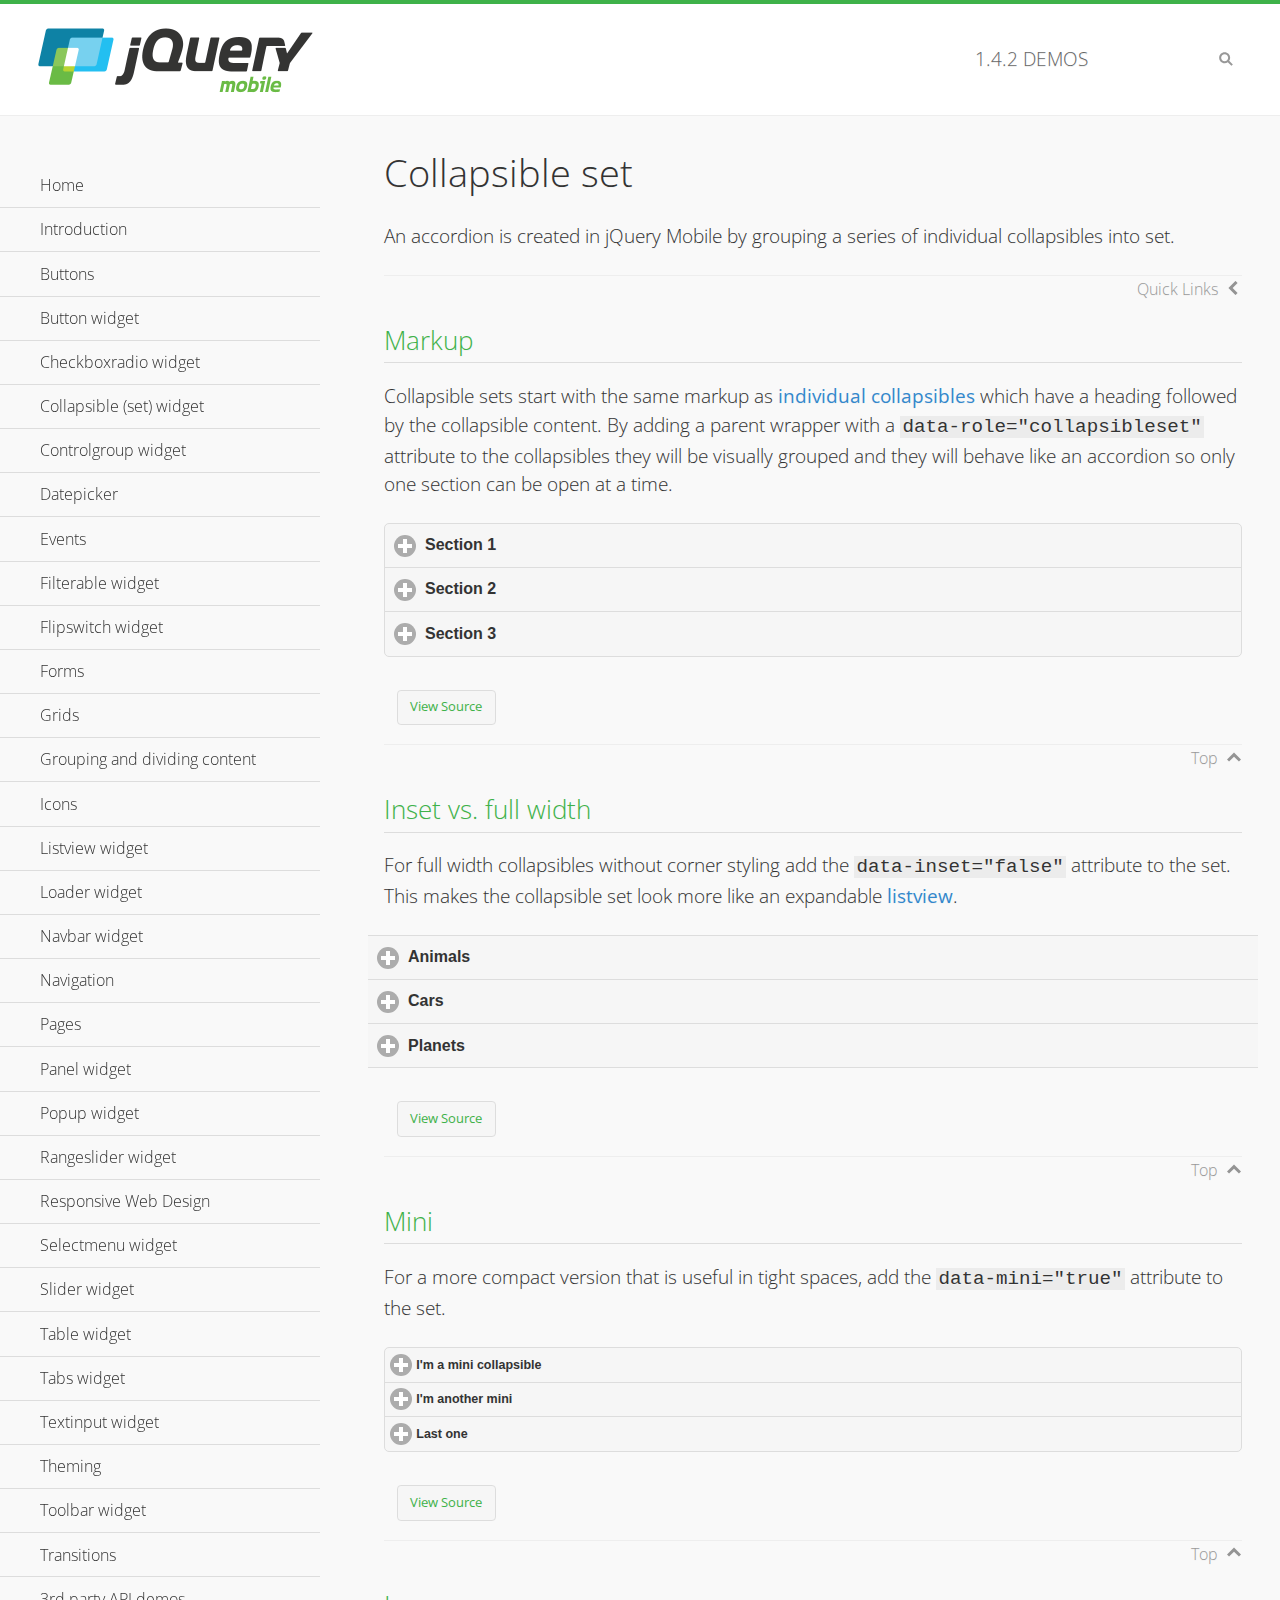
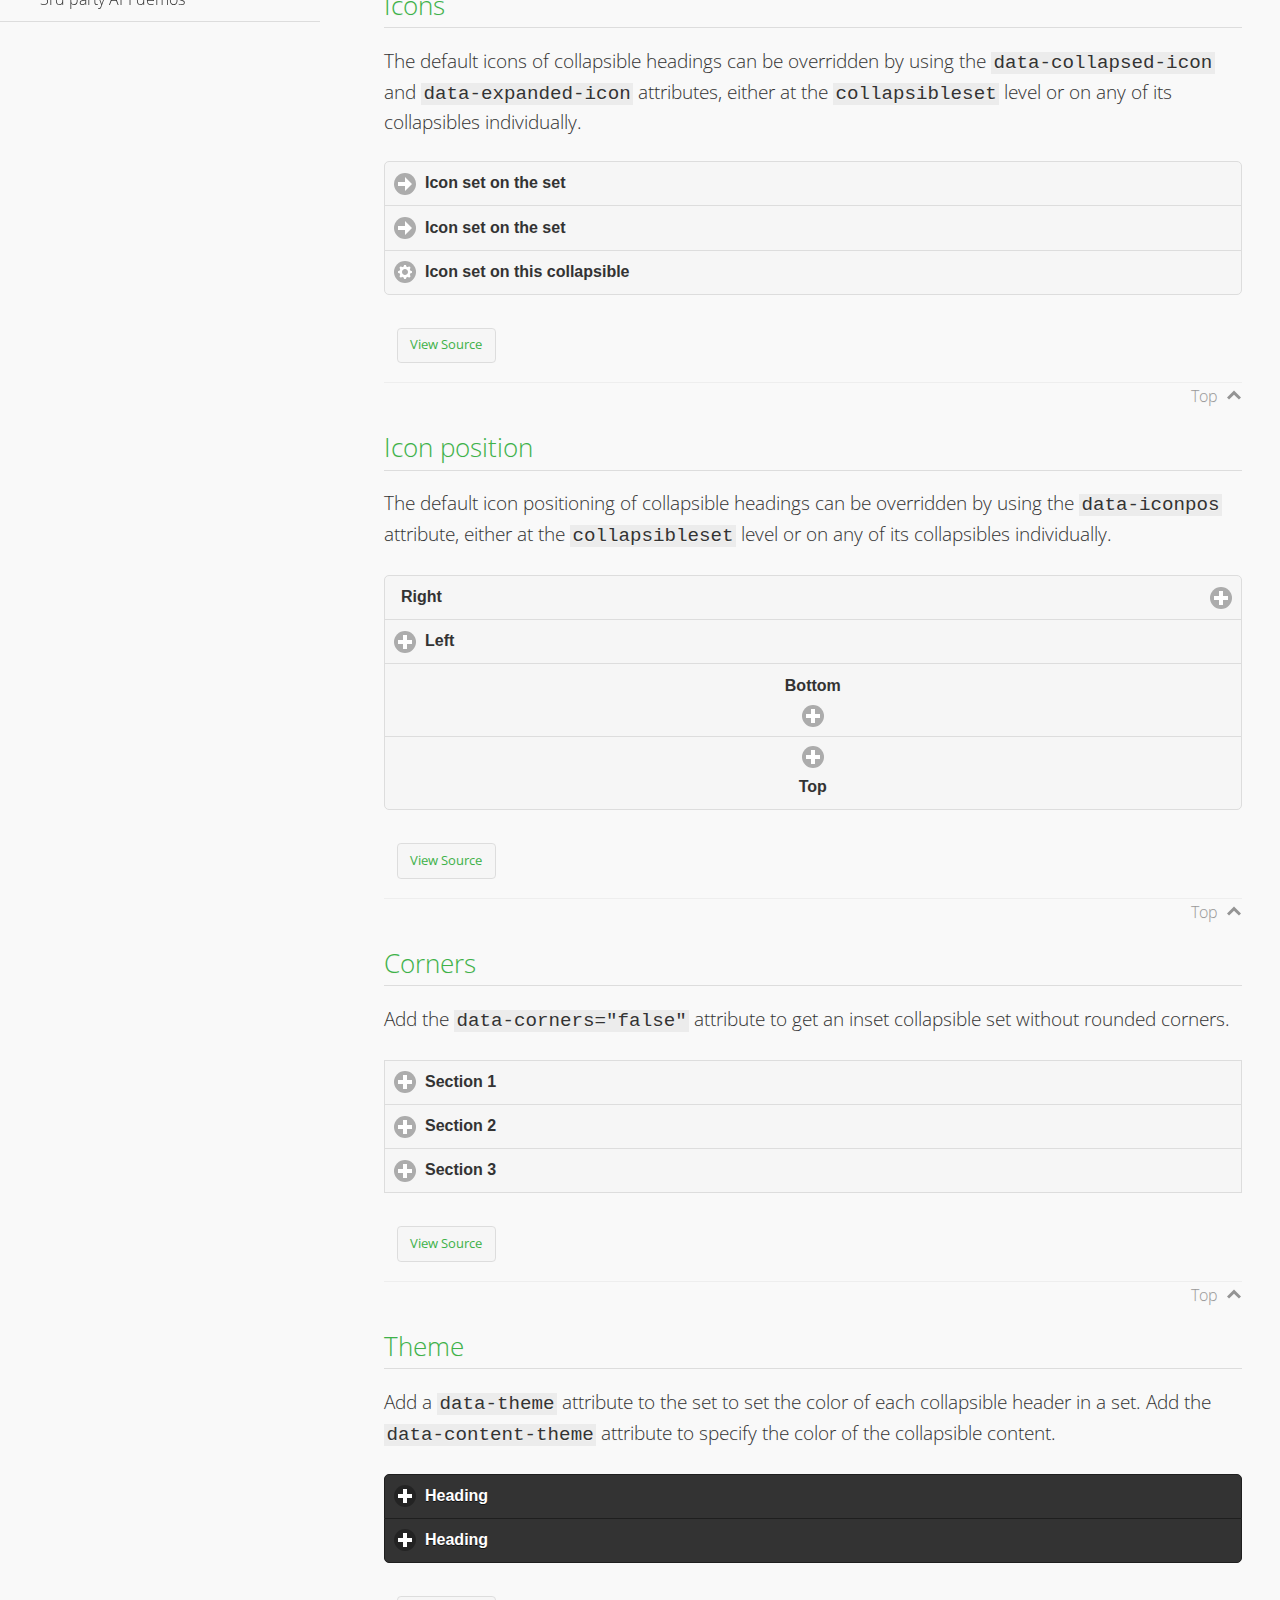
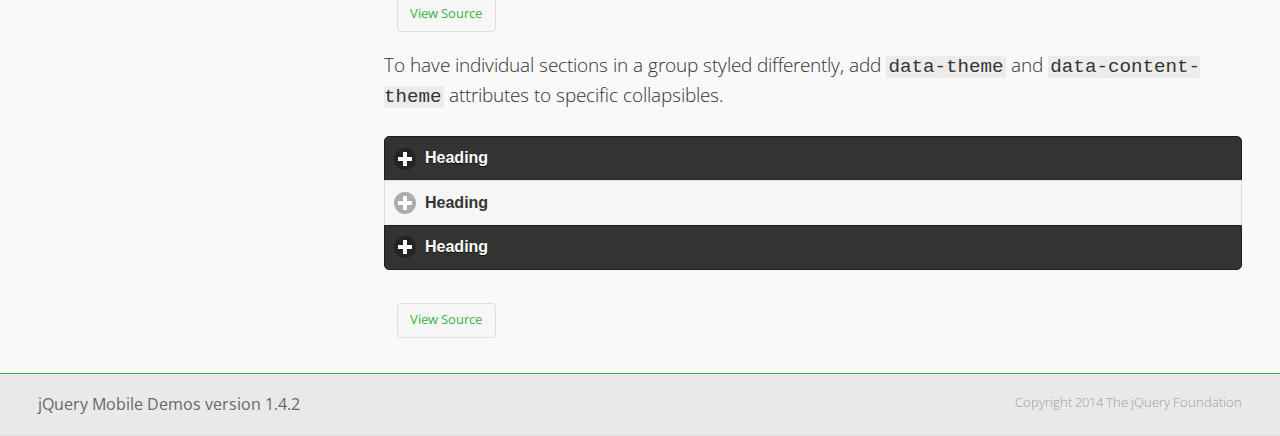
<file: jquery-mobile/demos/collapsibleset/index.html>
<!DOCTYPE html>
<html>
<head>
	<meta charset="utf-8">
	<meta name="viewport" content="width=device-width, initial-scale=1">
	<title>Collapsible set - jQuery Mobile Demos</title>
	<link rel="shortcut icon" href="../favicon.ico">
    <link rel="stylesheet" href="http://fonts.googleapis.com/css?family=Open+Sans:300,400,700">
	<link rel="stylesheet" href="../css/themes/default/jquery.mobile-1.4.2.min.css">
	<link rel="stylesheet" href="../_assets/css/jqm-demos.css">
	<script src="../js/jquery.js"></script>
	<script src="../_assets/js/index.js"></script>
	<script src="../js/jquery.mobile-1.4.2.min.js"></script>
</head>
<body>
<div data-role="page" class="jqm-demos" data-quicklinks="true">

	<div data-role="header" class="jqm-header">
		<h2><a href="../" title="jQuery Mobile Demos home"><img src="../_assets/img/jquery-logo.png" alt="jQuery Mobile"></a></h2>
		<p><span class="jqm-version"></span> Demos</p>
		<a href="#" class="jqm-navmenu-link ui-btn ui-btn-icon-notext ui-corner-all ui-icon-bars ui-nodisc-icon ui-alt-icon ui-btn-left">Menu</a>
		<a href="#" class="jqm-search-link ui-btn ui-btn-icon-notext ui-corner-all ui-icon-search ui-nodisc-icon ui-alt-icon ui-btn-right">Search</a>
	</div><!-- /header -->

	<div role="main" class="ui-content jqm-content">

		<h1>Collapsible set</h1>

		<p>An accordion is created in jQuery Mobile by grouping a series of individual collapsibles into set.</p>

		<h2>Markup</h2>

		<p>Collapsible sets start with the same markup as <a href="../collapsible/" data-ajax="false">individual collapsibles</a> which have a heading followed by the collapsible content. By adding a parent wrapper with a <code>data-role="collapsibleset"</code> attribute to the collapsibles they will be visually grouped and they will behave like an accordion so only one section can be open at a time.</p>

			<div data-demo-html="true">
				<div data-role="collapsibleset" data-theme="a" data-content-theme="a">
					<div data-role="collapsible">
						<h3>Section 1</h3>
					<p>I'm the collapsible content for section 1</p>
					</div>
					<div data-role="collapsible">
						<h3>Section 2</h3>
					<p>I'm the collapsible content for section 2</p>

					</div>
					<div data-role="collapsible">
						<h3>Section 3</h3>
					<p>I'm the collapsible content for section 3</p>
					</div>
				</div>
			</div><!--/demo-html -->

		<h2>Inset vs. full width</h2>

		<p>For full width collapsibles without corner styling add the <code>data-inset="false"</code> attribute to the set. This makes the collapsible set look more like an expandable <a href="../listview/">listview</a>.</p>

			<div data-demo-html="true">
				<div data-role="collapsibleset" data-inset="false">
					<div data-role="collapsible">
						<h3>Animals</h3>
						<ul data-role="listview" data-inset="false">
							<li>Cats</li>
							<li>Dogs</li>
							<li>Lizards</li>
							<li>Snakes</li>
						</ul>
					</div>
					<div data-role="collapsible">
						<h3>Cars</h3>
						<ul data-role="listview" data-inset="false">
							<li>Acura</li>
							<li>Audi</li>
							<li>BMW</li>
							<li>Cadillac</li>
						</ul>
					</div>
					<div data-role="collapsible">
						<h3>Planets</h3>
						<ul data-role="listview" data-inset="false">
							<li>Earth</li>
							<li>Jupiter</li>
							<li>Mars</li>
							<li>Mercury</li>
						</ul>
					</div>
				</div>
			</div><!--/demo-html -->

		<h2>Mini</h2>

		<p>For a more compact version that is useful in tight spaces, add the <code>data-mini="true"</code> attribute to the set. </p>

			<div data-demo-html="true">
				<div data-role="collapsibleset" data-theme="a" data-content-theme="a" data-mini="true">
					<div data-role="collapsible">
						<h3>I'm a mini collapsible</h3>
					<p>This is good for tight spaces.</p>
					</div>
					<div data-role="collapsible">
						<h3>I'm another mini</h3>
					<p>Here's some collapsible content.</p>

					</div>
					<div data-role="collapsible">
						<h3>Last one</h3>
					<p>Final bit of collapsible content.</p>
					</div>
				</div>
			</div><!--/demo-html -->

		<h2>Icons</h2>

		<p>The default icons of collapsible headings can be overridden by using the <code>data-collapsed-icon</code> and <code>data-expanded-icon</code> attributes, either at the <code>collapsibleset</code> level or on any of its collapsibles individually.</p>

			<div data-demo-html="true">
				<div data-role="collapsibleset" data-theme="a" data-content-theme="a" data-collapsed-icon="arrow-r" data-expanded-icon="arrow-d">
					<div data-role="collapsible">
						<h3>Icon set on the set</h3>
					<p>Specify the open and close icons on the set to apply it to all the collapsibles within.</p>
					</div>
					<div data-role="collapsible">
						<h3>Icon set on the set</h3>
					<p>This collapsible also gets the icon from the set.</p>
					</div>
					<div data-role="collapsible" data-collapsed-icon="gear" data-expanded-icon="delete">
						<h3>Icon set on this collapsible</h3>
					<p>The icons here are applied to this collapsible specifically, thus overriding the set icons.</p>
					</div>
				</div>
			</div><!--/demo-html -->

		<h2>Icon position</h2>

		<p>The default icon positioning of collapsible headings can be overridden by using the <code>data-iconpos</code> attribute, either at the <code>collapsibleset</code> level or on any of its collapsibles individually.</p>

			<div data-demo-html="true">
				<div data-role="collapsibleset" data-theme="a" data-content-theme="a" data-iconpos="right">
					<div data-role="collapsible">
						<h3>Right</h3>
					<p>Inherits icon positioning from <code>data-iconpos="right"</code> attribute on set.</p>
					</div>
					<div data-role="collapsible" data-iconpos="left">
						<h3>Left</h3>
					<p>Set via <code>data-iconpos="left"</code> attribute on the collapsible</p>
					</div>
					<div data-role="collapsible" data-iconpos="bottom">
						<h3>Bottom</h3>
					<p>Set via <code>data-iconpos="bottom"</code> attribute on the collapsible</p>
					</div>
					<div data-role="collapsible" data-iconpos="top">
						<h3>Top</h3>
					<p>Set via <code>data-iconpos="top"</code> attribute on the collapsible</p>
					</div>
				</div>
			</div><!--/demo-html -->

		<h2>Corners</h2>
		<p>Add the <code>data-corners="false"</code> attribute to get an inset collapsible set without rounded corners.</p>

			<div data-demo-html="true">
				<div data-role="collapsibleset" data-corners="false" data-theme="a" data-content-theme="a">
					<div data-role="collapsible">
						<h3>Section 1</h3>
					<p>Collapsible content</p>
					</div>
					<div data-role="collapsible">
						<h3>Section 2</h3>
					<p>Collapsible content</p>

					</div>
					<div data-role="collapsible">
						<h3>Section 3</h3>
					<p>Collapsible content</p>
					</div>
				</div>
			</div><!--/demo-html -->

		<h2>Theme</h2>

		<p>Add a <code>data-theme</code> attribute to the set to set the color of each collapsible header in a set. Add the <code>data-content-theme</code> attribute to specify the color of the collapsible content. </p>

			<div data-demo-html="true">
				<div data-role="collapsibleset" data-theme="b" data-content-theme="b">
					<div data-role="collapsible">
						<h3>Heading</h3>
						<p>Content</p>
					</div>
					<div data-role="collapsible">
						<h3>Heading</h3>
						<p>Content</p>
					</div>
				</div>
			</div><!--/demo-html -->

		<p>To have individual sections in a group styled differently, add <code>data-theme</code> and <code>data-content-theme</code> attributes to specific collapsibles.</p>

			<div data-demo-html="true">
				<div data-role="collapsibleset" data-theme="b" data-content-theme="b">
					<div data-role="collapsible">
						<h3>Heading</h3>
						<p>Content</p>
					</div>
					<div data-role="collapsible" data-theme="a" data-content-theme="a">
						<h3>Heading</h3>
						<p>Content</p>
					</div>
					<div data-role="collapsible">
						<h3>Heading</h3>
						<p>Content</p>
					</div>
				</div>
		</div><!--/demo-html -->

	</div><!-- /content -->
	    <div data-role="panel" class="jqm-navmenu-panel" data-position="left" data-display="overlay" data-theme="a">
	    	<ul class="jqm-list ui-alt-icon ui-nodisc-icon">
<li data-filtertext="demos homepage" data-icon="home"><a href=".././">Home</a></li>
<li data-filtertext="introduction overview getting started"><a href="../intro/" data-ajax="false">Introduction</a></li>
<li data-filtertext="buttons button markup buttonmarkup method anchor link button element"><a href="../button-markup/" data-ajax="false">Buttons</a></li>
<li data-filtertext="form button widget input button submit reset"><a href="../button/" data-ajax="false">Button widget</a></li>
<li data-role="collapsible" data-collapsed-icon="carat-d" data-expanded-icon="carat-u" data-iconpos="right" data-inset="false">
	<h3>Checkboxradio widget</h3>
	<ul>
		<li data-filtertext="form checkboxradio widget checkbox input checkboxes controlgroups"><a href="../checkboxradio-checkbox/" data-ajax="false">Checkboxes</a></li>
		<li data-filtertext="form checkboxradio widget radio input radio buttons controlgroups"><a href="../checkboxradio-radio/" data-ajax="false">Radio buttons</a></li>
	</ul>
</li>
<li data-role="collapsible" data-collapsed-icon="carat-d" data-expanded-icon="carat-u" data-iconpos="right" data-inset="false">
	<h3>Collapsible (set) widget</h3>
	<ul>
		<li data-filtertext="collapsibles content formatting"><a href="../collapsible/" data-ajax="false">Collapsible</a></li>
		<li data-filtertext="dynamic collapsible set accordion append expand"><a href="../collapsible-dynamic/" data-ajax="false">Dynamic collapsibles</a></li>
		<li data-filtertext="accordions collapsible set widget content formatting grouped collapsibles"><a href="../collapsibleset/" data-ajax="false">Collapsible set</a></li>
	</ul>
</li>
<li data-role="collapsible" data-collapsed-icon="carat-d" data-expanded-icon="carat-u" data-iconpos="right" data-inset="false">
	<h3>Controlgroup widget</h3>
	<ul>
		<li data-filtertext="controlgroups selectmenu checkboxradio input grouped buttons horizontal vertical"><a href="../controlgroup/" data-ajax="false">Controlgroup</a></li>
		<li data-filtertext="dynamic controlgroup dynamically add buttons"><a href="../controlgroup-dynamic/" data-ajax="false">Dynamic controlgroups</a></li>
	</ul>
</li>
<li data-filtertext="form datepicker widget date input"><a href="../datepicker/" data-ajax="false">Datepicker</a></li>
<li data-role="collapsible" data-collapsed-icon="carat-d" data-expanded-icon="carat-u" data-iconpos="right" data-inset="false">
	<h3>Events</h3>
	<ul>
		<li data-filtertext="swipe to delete list items listviews swipe events"><a href="../swipe-list/" data-ajax="false">Swipe list items</a></li>
		<li data-filtertext="swipe to navigate swipe page navigation swipe events"><a href="../swipe-page/" data-ajax="false">Swipe page navigation</a></li>
	</ul>
</li>
<li data-filtertext="filterable filter elements sorting searching listview table"><a href="../filterable/" data-ajax="false">Filterable widget</a></li>
<li data-filtertext="form flipswitch widget flip toggle switch binary select checkbox input"><a href="../flipswitch/" data-ajax="false">Flipswitch widget</a></li>
<li data-role="collapsible" data-collapsed-icon="carat-d" data-expanded-icon="carat-u" data-iconpos="right" data-inset="false">
	<h3>Forms</h3>
	<ul>
		<li data-filtertext="forms text checkbox radio range button submit reset inputs selects textarea slider flipswitch label form elements"><a href="../forms/" data-ajax="false">Forms</a></li>
		<li data-filtertext="form hide labels hidden accessible ui-hidden-accessible forms"><a href="../forms-label-hidden-accessible/" data-ajax="false">Hide labels</a></li>
		<li data-filtertext="form field containers fieldcontain ui-field-contain forms"><a href="../forms-field-contain/" data-ajax="false">Field containers</a></li>
		<li data-filtertext="forms disabled form elements"><a href="../forms-disabled/" data-ajax="false">Forms disabled</a></li>
		<li data-filtertext="forms gallery examples overview forms text checkbox radio range button submit reset inputs selects textarea slider flipswitch label form elements"><a href="../forms-gallery/" data-ajax="false">Forms gallery</a></li>
	</ul>
</li>
<li data-role="collapsible" data-collapsed-icon="carat-d" data-expanded-icon="carat-u" data-iconpos="right" data-inset="false">
	<h3>Grids</h3>
	<ul>
		<li data-filtertext="grids columns blocks content formatting rwd responsive css framework"><a href="../grids/" data-ajax="false">Grids</a></li>
		<li data-filtertext="buttons in grids css framework"><a href="../grids-buttons/" data-ajax="false">Buttons in grids</a></li>
		<li data-filtertext="custom responsive grids rwd css framework"><a href="../grids-custom-responsive/" data-ajax="false">Custom responsive grids</a></li>
	</ul>
</li>
<li data-filtertext="blocks content formatting sections heading"><a href="../body-bar-classes/" data-ajax="false">Grouping and dividing content</a></li>
<li data-role="collapsible" data-collapsed-icon="carat-d" data-expanded-icon="carat-u" data-iconpos="right" data-inset="false">
	<h3>Icons</h3>
	<ul>
		<li data-filtertext="button icons svg disc alt custom icon position"><a href="../icons/" data-ajax="false">Icons</a></li>
		<li data-filtertext=""><a href="../icons-grunticon/" data-ajax="false">Grunticon loader</a></li>
	</ul>
</li>
<li data-role="collapsible" data-collapsed-icon="carat-d" data-expanded-icon="carat-u" data-iconpos="right" data-inset="false">
	<h3>Listview widget</h3>
	<ul>
		<li data-filtertext="listview widget thumbnails icons nested split button collapsible ul ol"><a href="../listview/" data-ajax="false">Listview</a></li>
		<li data-filtertext="autocomplete filterable reveal listview filtertextbeforefilter placeholder"><a href="../listview-autocomplete/" data-ajax="false">Listview autocomplete</a></li>
		<li data-filtertext="autocomplete filterable reveal listview remote data filtertextbeforefilter placeholder"><a href="../listview-autocomplete-remote/" data-ajax="false">Listview autocomplete remote data</a></li>
		<li data-filtertext="autodividers anchor jump scroll linkbars listview lists ul ol"><a href="../listview-autodividers-linkbar/" data-ajax="false">Listview autodividers linkbar</a></li>
		<li data-filtertext="listview autodividers selector autodividersselector lists ul ol"><a href="../listview-autodividers-selector/" data-ajax="false">Listview autodividers selector</a></li>
		<li data-filtertext="listview nested list items"><a href="../listview-nested-lists/" data-ajax="false">Listview Nested Listviews</a></li>
		<li data-filtertext="listview collapsible list items flat"><a href="../listview-collapsible-item-flat/" data-ajax="false">Listview collapsible list items (flat)</a></li>
		<li data-filtertext="listview collapsible list indented"><a href="../listview-collapsible-item-indented/" data-ajax="false">Listview collapsible list items (indented)</a></li>
		<li data-filtertext="grid listview responsive grids responsive listviews lists ul"><a href="../listview-grid/" data-ajax="false">Listview responsive grid</a></li>
	</ul>
</li>
<li data-filtertext="loader widget page loading navigation overlay spinner"><a href="../loader/" data-ajax="false">Loader widget</a></li>
<li data-filtertext="navbar widget navmenu toolbars header footer"><a href="../navbar/" data-ajax="false">Navbar widget</a></li>
<li data-role="collapsible" data-collapsed-icon="carat-d" data-expanded-icon="carat-u" data-iconpos="right" data-inset="false">
	<h3>Navigation</h3>
	<ul>
		<li data-filtertext="ajax navigation navigate widget history event method"><a href="../navigation/" data-ajax="false">Navigation</a></li>
		<li data-filtertext="linking pages page links navigation ajax prefetch cache"><a href="../navigation-linking-pages/" data-ajax="false">Linking pages</a></li>
		<li data-filtertext="php redirect server redirection server-side navigation"><a href="../navigation-php-redirect/" data-ajax="false">PHP redirect demo</a></li>
		<li data-filtertext="navigation redirection hash query"><a href="../navigation-hash-processing/" data-ajax="false">Hash processing demo</a></li>
	</ul>
</li>
<li data-role="collapsible" data-collapsed-icon="carat-d" data-expanded-icon="carat-u" data-iconpos="right" data-inset="false">
	<h3>Pages</h3>
	<ul>
		<li data-filtertext="pages page widget ajax navigation"><a href="../pages/" data-ajax="false">Pages</a></li>
		<li data-filtertext="single page"><a href="../pages-single-page/" data-ajax="false">Single page</a></li>
		<li data-filtertext="multipage multi-page page"><a href="../pages-multi-page/" data-ajax="false">Multi-page template</a></li>
		<li data-filtertext="dialog page widget modal popup"><a href="../pages-dialog/" data-ajax="false">Dialog page</a></li>
	</ul>
</li>
<li data-role="collapsible" data-collapsed-icon="carat-d" data-expanded-icon="carat-u" data-iconpos="right" data-inset="false">
	<h3>Panel widget</h3>
	<ul>
		<li data-filtertext="panel widget sliding panels reveal push overlay responsive"><a href="../panel/" data-ajax="false">Panel</a></li>
		<li data-filtertext=""><a href="../panel-external/" data-ajax="false">External panels</a></li>
		<li data-filtertext="panel "><a href="../panel-fixed/" data-ajax="false">Fixed panels</a></li>
		<li data-filtertext="panel slide panels sliding panels shadow rwd responsive breakpoint"><a href="../panel-responsive/" data-ajax="false">Panels responsive</a></li>
		<li data-filtertext="panel custom style custom panel width reveal shadow listview panel styling page background wrapper"><a href="../panel-styling/" data-ajax="false">Custom panel style</a></li>
		<li data-filtertext="panel open on swipe"><a href="../panel-swipe-open/" data-ajax="false">Panel open on swipe</a></li>
		<li data-filtertext="panels outside page internal external toolbars"><a href="../panel-external-internal/" data-ajax="false">Panel external and internal</a></li>
	</ul>
</li>
<li data-role="collapsible" data-collapsed-icon="carat-d" data-expanded-icon="carat-u" data-iconpos="right" data-inset="false">
	<h3>Popup widget</h3>
	<ul>
		<li data-filtertext="popup widget popups dialog modal transition tooltip lightbox form overlay screen flip pop fade transition"><a href="../popup/" data-ajax="false">Popup</a></li>
		<li data-filtertext="popup alignment position"><a href="../popup-alignment/" data-ajax="false">Popup alignment</a></li>
		<li data-filtertext="popup arrow size popups popover"><a href="../popup-arrow-size/" data-ajax="false">Popup arrow size</a></li>
		<li data-filtertext="dynamic popups popup images lightbox"><a href="../popup-dynamic/" data-ajax="false">Dynamic popups</a></li>
		<li data-filtertext="popups with iframes scaling"><a href="../popup-iframe/" data-ajax="false">Popups with iframes</a></li>
		<li data-filtertext="popup image scaling"><a href="../popup-image-scaling/" data-ajax="false">Popup image scaling</a></li>
		<li data-filtertext="external popup outside multi-page"><a href="../popup-outside-multipage" data-ajax="false">Popup outside multi-page</a></li>
	</ul>
</li>
<li data-filtertext="form rangeslider widget dual sliders dual handle sliders range input"><a href="../rangeslider/" data-ajax="false">Rangeslider widget</a></li>
<li data-filtertext="responsive web design rwd adaptive progressive enhancement PE accessible mobile breakpoints media query media queries"><a href="../rwd/" data-ajax="false">Responsive Web Design</a></li>
<li data-role="collapsible" data-collapsed-icon="carat-d" data-expanded-icon="carat-u" data-iconpos="right" data-inset="false">
	<h3>Selectmenu widget</h3>
	<ul>
		<li data-filtertext="form selectmenu widget select input custom select menu selects"><a href="../selectmenu/" data-ajax="false">Selectmenu</a></li>
		<li data-filtertext="form custom select menu selectmenu widget custom menu option optgroup multiple selects"><a href="../selectmenu-custom/" data-ajax="false">Custom select menu</a></li>
		<li data-filtertext="filterable select filter popup dialog"><a href="../selectmenu-custom-filter/" data-ajax="false">Custom select menu with filter</a></li>
	</ul>
</li>
<li data-role="collapsible" data-collapsed-icon="carat-d" data-expanded-icon="carat-u" data-iconpos="right" data-inset="false">
	<h3>Slider widget</h3>
	<ul>
		<li data-filtertext="form slider widget range input single sliders"><a href="../slider/" data-ajax="false">Slider</a></li>
		<li data-filtertext="form slider widget flipswitch slider binary select flip toggle switch"><a href="../slider-flipswitch/" data-ajax="false">Slider flip toggle switch</a></li>
		<li data-filtertext="form slider tooltip handle value input range sliders"><a href="../slider-tooltip/" data-ajax="false">Slider tooltip</a></li>
	</ul>
</li>
<li data-role="collapsible" data-collapsed-icon="carat-d" data-expanded-icon="carat-u" data-iconpos="right" data-inset="false">
	<h3>Table widget</h3>
	<ul>
		<li data-filtertext="table widget reflow column toggle th td responsive tables rwd hide show tabular"><a href="../table-column-toggle/" data-ajax="false">Table Column Toggle</a></li>
		<li data-filtertext="table column toggle phone comparison demo"><a href="../table-column-toggle-example/" data-ajax="false">Table Column Toggle demo</a></li>
		<li data-filtertext="responsive tables table column toggle heading groups rwd breakpoint"><a href="../table-column-toggle-heading-groups/" data-ajax="false">Table Column Toggle heading groups</a></li>
		<li data-filtertext="responsive tables table column toggle hide rwd breakpoint customization options"><a href="../table-column-toggle-options/" data-ajax="false">Table Column Toggle options</a></li>
		<li data-filtertext="table reflow th td responsive rwd columns tabular"><a href="../table-reflow/" data-ajax="false">Table Reflow</a></li>
		<li data-filtertext="responsive tables table reflow heading groups rwd breakpoint"><a href="../table-reflow-heading-groups/" data-ajax="false">Table Reflow heading groups</a></li>
		<li data-filtertext="responsive tables table reflow stripes strokes table style"><a href="../table-reflow-stripes-strokes/" data-ajax="false">Table Reflow stripes and strokes</a></li>
		<li data-filtertext="responsive tables table reflow stack custom styles"><a href="../table-reflow-styling/" data-ajax="false">Table Reflow custom styles</a></li>
	</ul>
</li>
<li data-filtertext="ui tabs widget"><a href="../tabs/" data-ajax="false">Tabs widget</a></li>
<li data-filtertext="form textinput widget text input textarea number date time tel email file color password"><a href="../textinput/" data-ajax="false">Textinput widget</a></li>
<li data-role="collapsible" data-collapsed-icon="carat-d" data-expanded-icon="carat-u" data-iconpos="right" data-inset="false">
	<h3>Theming</h3>
	<ul>
		<li data-filtertext="default theme swatches theming style css"><a href="../theme-default/" data-ajax="false">Default theme</a></li>
		<li data-filtertext="classic theme old theme swatches theming style css"><a href="../theme-classic/" data-ajax="false">Classic theme</a></li>
	</ul>
</li>
<li data-role="collapsible" data-collapsed-icon="carat-d" data-expanded-icon="carat-u" data-iconpos="right" data-inset="false">
	<h3>Toolbar widget</h3>
	<ul>
		<li data-filtertext="toolbar widget header footer toolbars fixed fullscreen external sections"><a href="../toolbar/" data-ajax="false">Toolbar</a></li>
		<li data-filtertext="dynamic toolbars dynamically add toolbar header footer"><a href="../toolbar-dynamic/" data-ajax="false">Dynamic toolbars</a></li>
		<li data-filtertext="external toolbars header footer"><a href="../toolbar-external/" data-ajax="false">External toolbars</a></li>
		<li data-filtertext="fixed toolbars header footer"><a href="../toolbar-fixed/" data-ajax="false">Fixed toolbars</a></li>
		<li data-filtertext="fixed fullscreen toolbars header footer"><a href="../toolbar-fixed-fullscreen/" data-ajax="false">Fullscreen toolbars</a></li>
		<li data-filtertext="external fixed toolbars header footer"><a href="../toolbar-fixed-external/" data-ajax="false">Fixed external toolbars</a></li>
		<li data-filtertext="external persistent toolbars header footer navbar navmenu"><a href="../toolbar-fixed-persistent/" data-ajax="false">Persistent toolbars</a></li>
		<li data-filtertext="external ajax optimized toolbars persistent toolbars header footer navbar"><a href="../toolbar-fixed-persistent-optimized/" data-ajax="false">Ajax optimized toolbars</a></li>
		<li data-filtertext="form in toolbars header footer"><a href="../toolbar-fixed-forms/" data-ajax="false">Form in toolbar</a></li>
	</ul>
</li>
<li data-filtertext="page transitions animated pages popup navigation flip slide fade pop"><a href="../transitions/" data-ajax="false">Transitions</a></li>
<li data-role="collapsible" data-collapsed-icon="carat-d" data-expanded-icon="carat-u" data-iconpos="right" data-inset="false">
	<h3>3rd party API demos</h3>
	<ul>
		<li data-filtertext="backbone requirejs navigation router"><a href="../backbone-requirejs/" data-ajax="false">Backbone RequireJS</a></li>
		<li data-filtertext="google maps geolocation demo"><a href="../map-geolocation/" data-ajax="false">Google Maps geolocation</a></li>
		<li data-filtertext="google maps hybrid"><a href="../map-list-toggle/" data-ajax="false">Google Maps list toggle</a></li>
	</ul>
</li>



		     </ul>
		</div><!-- /panel -->


	<div data-role="footer" data-position="fixed" data-tap-toggle="false" class="jqm-footer">
		<p>jQuery Mobile Demos version <span class="jqm-version"></span></p>
		<p>Copyright 2014 The jQuery Foundation</p>
	</div><!-- /footer -->
	<!-- TODO: This should become an external panel so we can add input to markup (unique ID) -->
    <div data-role="panel" class="jqm-search-panel" data-position="right" data-display="overlay" data-theme="a">
		<div class="jqm-search">
			<ul class="jqm-list" data-filter-placeholder="Search demos..." data-filter-reveal="true">
<li data-filtertext="demos homepage" data-icon="home"><a href=".././">Home</a></li>
<li data-filtertext="introduction overview getting started"><a href="../intro/" data-ajax="false">Introduction</a></li>
<li data-filtertext="buttons button markup buttonmarkup method anchor link button element"><a href="../button-markup/" data-ajax="false">Buttons</a></li>
<li data-filtertext="form button widget input button submit reset"><a href="../button/" data-ajax="false">Button widget</a></li>
<li data-role="collapsible" data-collapsed-icon="carat-d" data-expanded-icon="carat-u" data-iconpos="right" data-inset="false">
	<h3>Checkboxradio widget</h3>
	<ul>
		<li data-filtertext="form checkboxradio widget checkbox input checkboxes controlgroups"><a href="../checkboxradio-checkbox/" data-ajax="false">Checkboxes</a></li>
		<li data-filtertext="form checkboxradio widget radio input radio buttons controlgroups"><a href="../checkboxradio-radio/" data-ajax="false">Radio buttons</a></li>
	</ul>
</li>
<li data-role="collapsible" data-collapsed-icon="carat-d" data-expanded-icon="carat-u" data-iconpos="right" data-inset="false">
	<h3>Collapsible (set) widget</h3>
	<ul>
		<li data-filtertext="collapsibles content formatting"><a href="../collapsible/" data-ajax="false">Collapsible</a></li>
		<li data-filtertext="dynamic collapsible set accordion append expand"><a href="../collapsible-dynamic/" data-ajax="false">Dynamic collapsibles</a></li>
		<li data-filtertext="accordions collapsible set widget content formatting grouped collapsibles"><a href="../collapsibleset/" data-ajax="false">Collapsible set</a></li>
	</ul>
</li>
<li data-role="collapsible" data-collapsed-icon="carat-d" data-expanded-icon="carat-u" data-iconpos="right" data-inset="false">
	<h3>Controlgroup widget</h3>
	<ul>
		<li data-filtertext="controlgroups selectmenu checkboxradio input grouped buttons horizontal vertical"><a href="../controlgroup/" data-ajax="false">Controlgroup</a></li>
		<li data-filtertext="dynamic controlgroup dynamically add buttons"><a href="../controlgroup-dynamic/" data-ajax="false">Dynamic controlgroups</a></li>
	</ul>
</li>
<li data-filtertext="form datepicker widget date input"><a href="../datepicker/" data-ajax="false">Datepicker</a></li>
<li data-role="collapsible" data-collapsed-icon="carat-d" data-expanded-icon="carat-u" data-iconpos="right" data-inset="false">
	<h3>Events</h3>
	<ul>
		<li data-filtertext="swipe to delete list items listviews swipe events"><a href="../swipe-list/" data-ajax="false">Swipe list items</a></li>
		<li data-filtertext="swipe to navigate swipe page navigation swipe events"><a href="../swipe-page/" data-ajax="false">Swipe page navigation</a></li>
	</ul>
</li>
<li data-filtertext="filterable filter elements sorting searching listview table"><a href="../filterable/" data-ajax="false">Filterable widget</a></li>
<li data-filtertext="form flipswitch widget flip toggle switch binary select checkbox input"><a href="../flipswitch/" data-ajax="false">Flipswitch widget</a></li>
<li data-role="collapsible" data-collapsed-icon="carat-d" data-expanded-icon="carat-u" data-iconpos="right" data-inset="false">
	<h3>Forms</h3>
	<ul>
		<li data-filtertext="forms text checkbox radio range button submit reset inputs selects textarea slider flipswitch label form elements"><a href="../forms/" data-ajax="false">Forms</a></li>
		<li data-filtertext="form hide labels hidden accessible ui-hidden-accessible forms"><a href="../forms-label-hidden-accessible/" data-ajax="false">Hide labels</a></li>
		<li data-filtertext="form field containers fieldcontain ui-field-contain forms"><a href="../forms-field-contain/" data-ajax="false">Field containers</a></li>
		<li data-filtertext="forms disabled form elements"><a href="../forms-disabled/" data-ajax="false">Forms disabled</a></li>
		<li data-filtertext="forms gallery examples overview forms text checkbox radio range button submit reset inputs selects textarea slider flipswitch label form elements"><a href="../forms-gallery/" data-ajax="false">Forms gallery</a></li>
	</ul>
</li>
<li data-role="collapsible" data-collapsed-icon="carat-d" data-expanded-icon="carat-u" data-iconpos="right" data-inset="false">
	<h3>Grids</h3>
	<ul>
		<li data-filtertext="grids columns blocks content formatting rwd responsive css framework"><a href="../grids/" data-ajax="false">Grids</a></li>
		<li data-filtertext="buttons in grids css framework"><a href="../grids-buttons/" data-ajax="false">Buttons in grids</a></li>
		<li data-filtertext="custom responsive grids rwd css framework"><a href="../grids-custom-responsive/" data-ajax="false">Custom responsive grids</a></li>
	</ul>
</li>
<li data-filtertext="blocks content formatting sections heading"><a href="../body-bar-classes/" data-ajax="false">Grouping and dividing content</a></li>
<li data-role="collapsible" data-collapsed-icon="carat-d" data-expanded-icon="carat-u" data-iconpos="right" data-inset="false">
	<h3>Icons</h3>
	<ul>
		<li data-filtertext="button icons svg disc alt custom icon position"><a href="../icons/" data-ajax="false">Icons</a></li>
		<li data-filtertext=""><a href="../icons-grunticon/" data-ajax="false">Grunticon loader</a></li>
	</ul>
</li>
<li data-role="collapsible" data-collapsed-icon="carat-d" data-expanded-icon="carat-u" data-iconpos="right" data-inset="false">
	<h3>Listview widget</h3>
	<ul>
		<li data-filtertext="listview widget thumbnails icons nested split button collapsible ul ol"><a href="../listview/" data-ajax="false">Listview</a></li>
		<li data-filtertext="autocomplete filterable reveal listview filtertextbeforefilter placeholder"><a href="../listview-autocomplete/" data-ajax="false">Listview autocomplete</a></li>
		<li data-filtertext="autocomplete filterable reveal listview remote data filtertextbeforefilter placeholder"><a href="../listview-autocomplete-remote/" data-ajax="false">Listview autocomplete remote data</a></li>
		<li data-filtertext="autodividers anchor jump scroll linkbars listview lists ul ol"><a href="../listview-autodividers-linkbar/" data-ajax="false">Listview autodividers linkbar</a></li>
		<li data-filtertext="listview autodividers selector autodividersselector lists ul ol"><a href="../listview-autodividers-selector/" data-ajax="false">Listview autodividers selector</a></li>
		<li data-filtertext="listview nested list items"><a href="../listview-nested-lists/" data-ajax="false">Listview Nested Listviews</a></li>
		<li data-filtertext="listview collapsible list items flat"><a href="../listview-collapsible-item-flat/" data-ajax="false">Listview collapsible list items (flat)</a></li>
		<li data-filtertext="listview collapsible list indented"><a href="../listview-collapsible-item-indented/" data-ajax="false">Listview collapsible list items (indented)</a></li>
		<li data-filtertext="grid listview responsive grids responsive listviews lists ul"><a href="../listview-grid/" data-ajax="false">Listview responsive grid</a></li>
	</ul>
</li>
<li data-filtertext="loader widget page loading navigation overlay spinner"><a href="../loader/" data-ajax="false">Loader widget</a></li>
<li data-filtertext="navbar widget navmenu toolbars header footer"><a href="../navbar/" data-ajax="false">Navbar widget</a></li>
<li data-role="collapsible" data-collapsed-icon="carat-d" data-expanded-icon="carat-u" data-iconpos="right" data-inset="false">
	<h3>Navigation</h3>
	<ul>
		<li data-filtertext="ajax navigation navigate widget history event method"><a href="../navigation/" data-ajax="false">Navigation</a></li>
		<li data-filtertext="linking pages page links navigation ajax prefetch cache"><a href="../navigation-linking-pages/" data-ajax="false">Linking pages</a></li>
		<li data-filtertext="php redirect server redirection server-side navigation"><a href="../navigation-php-redirect/" data-ajax="false">PHP redirect demo</a></li>
		<li data-filtertext="navigation redirection hash query"><a href="../navigation-hash-processing/" data-ajax="false">Hash processing demo</a></li>
	</ul>
</li>
<li data-role="collapsible" data-collapsed-icon="carat-d" data-expanded-icon="carat-u" data-iconpos="right" data-inset="false">
	<h3>Pages</h3>
	<ul>
		<li data-filtertext="pages page widget ajax navigation"><a href="../pages/" data-ajax="false">Pages</a></li>
		<li data-filtertext="single page"><a href="../pages-single-page/" data-ajax="false">Single page</a></li>
		<li data-filtertext="multipage multi-page page"><a href="../pages-multi-page/" data-ajax="false">Multi-page template</a></li>
		<li data-filtertext="dialog page widget modal popup"><a href="../pages-dialog/" data-ajax="false">Dialog page</a></li>
	</ul>
</li>
<li data-role="collapsible" data-collapsed-icon="carat-d" data-expanded-icon="carat-u" data-iconpos="right" data-inset="false">
	<h3>Panel widget</h3>
	<ul>
		<li data-filtertext="panel widget sliding panels reveal push overlay responsive"><a href="../panel/" data-ajax="false">Panel</a></li>
		<li data-filtertext=""><a href="../panel-external/" data-ajax="false">External panels</a></li>
		<li data-filtertext="panel "><a href="../panel-fixed/" data-ajax="false">Fixed panels</a></li>
		<li data-filtertext="panel slide panels sliding panels shadow rwd responsive breakpoint"><a href="../panel-responsive/" data-ajax="false">Panels responsive</a></li>
		<li data-filtertext="panel custom style custom panel width reveal shadow listview panel styling page background wrapper"><a href="../panel-styling/" data-ajax="false">Custom panel style</a></li>
		<li data-filtertext="panel open on swipe"><a href="../panel-swipe-open/" data-ajax="false">Panel open on swipe</a></li>
		<li data-filtertext="panels outside page internal external toolbars"><a href="../panel-external-internal/" data-ajax="false">Panel external and internal</a></li>
	</ul>
</li>
<li data-role="collapsible" data-collapsed-icon="carat-d" data-expanded-icon="carat-u" data-iconpos="right" data-inset="false">
	<h3>Popup widget</h3>
	<ul>
		<li data-filtertext="popup widget popups dialog modal transition tooltip lightbox form overlay screen flip pop fade transition"><a href="../popup/" data-ajax="false">Popup</a></li>
		<li data-filtertext="popup alignment position"><a href="../popup-alignment/" data-ajax="false">Popup alignment</a></li>
		<li data-filtertext="popup arrow size popups popover"><a href="../popup-arrow-size/" data-ajax="false">Popup arrow size</a></li>
		<li data-filtertext="dynamic popups popup images lightbox"><a href="../popup-dynamic/" data-ajax="false">Dynamic popups</a></li>
		<li data-filtertext="popups with iframes scaling"><a href="../popup-iframe/" data-ajax="false">Popups with iframes</a></li>
		<li data-filtertext="popup image scaling"><a href="../popup-image-scaling/" data-ajax="false">Popup image scaling</a></li>
		<li data-filtertext="external popup outside multi-page"><a href="../popup-outside-multipage" data-ajax="false">Popup outside multi-page</a></li>
	</ul>
</li>
<li data-filtertext="form rangeslider widget dual sliders dual handle sliders range input"><a href="../rangeslider/" data-ajax="false">Rangeslider widget</a></li>
<li data-filtertext="responsive web design rwd adaptive progressive enhancement PE accessible mobile breakpoints media query media queries"><a href="../rwd/" data-ajax="false">Responsive Web Design</a></li>
<li data-role="collapsible" data-collapsed-icon="carat-d" data-expanded-icon="carat-u" data-iconpos="right" data-inset="false">
	<h3>Selectmenu widget</h3>
	<ul>
		<li data-filtertext="form selectmenu widget select input custom select menu selects"><a href="../selectmenu/" data-ajax="false">Selectmenu</a></li>
		<li data-filtertext="form custom select menu selectmenu widget custom menu option optgroup multiple selects"><a href="../selectmenu-custom/" data-ajax="false">Custom select menu</a></li>
		<li data-filtertext="filterable select filter popup dialog"><a href="../selectmenu-custom-filter/" data-ajax="false">Custom select menu with filter</a></li>
	</ul>
</li>
<li data-role="collapsible" data-collapsed-icon="carat-d" data-expanded-icon="carat-u" data-iconpos="right" data-inset="false">
	<h3>Slider widget</h3>
	<ul>
		<li data-filtertext="form slider widget range input single sliders"><a href="../slider/" data-ajax="false">Slider</a></li>
		<li data-filtertext="form slider widget flipswitch slider binary select flip toggle switch"><a href="../slider-flipswitch/" data-ajax="false">Slider flip toggle switch</a></li>
		<li data-filtertext="form slider tooltip handle value input range sliders"><a href="../slider-tooltip/" data-ajax="false">Slider tooltip</a></li>
	</ul>
</li>
<li data-role="collapsible" data-collapsed-icon="carat-d" data-expanded-icon="carat-u" data-iconpos="right" data-inset="false">
	<h3>Table widget</h3>
	<ul>
		<li data-filtertext="table widget reflow column toggle th td responsive tables rwd hide show tabular"><a href="../table-column-toggle/" data-ajax="false">Table Column Toggle</a></li>
		<li data-filtertext="table column toggle phone comparison demo"><a href="../table-column-toggle-example/" data-ajax="false">Table Column Toggle demo</a></li>
		<li data-filtertext="responsive tables table column toggle heading groups rwd breakpoint"><a href="../table-column-toggle-heading-groups/" data-ajax="false">Table Column Toggle heading groups</a></li>
		<li data-filtertext="responsive tables table column toggle hide rwd breakpoint customization options"><a href="../table-column-toggle-options/" data-ajax="false">Table Column Toggle options</a></li>
		<li data-filtertext="table reflow th td responsive rwd columns tabular"><a href="../table-reflow/" data-ajax="false">Table Reflow</a></li>
		<li data-filtertext="responsive tables table reflow heading groups rwd breakpoint"><a href="../table-reflow-heading-groups/" data-ajax="false">Table Reflow heading groups</a></li>
		<li data-filtertext="responsive tables table reflow stripes strokes table style"><a href="../table-reflow-stripes-strokes/" data-ajax="false">Table Reflow stripes and strokes</a></li>
		<li data-filtertext="responsive tables table reflow stack custom styles"><a href="../table-reflow-styling/" data-ajax="false">Table Reflow custom styles</a></li>
	</ul>
</li>
<li data-filtertext="ui tabs widget"><a href="../tabs/" data-ajax="false">Tabs widget</a></li>
<li data-filtertext="form textinput widget text input textarea number date time tel email file color password"><a href="../textinput/" data-ajax="false">Textinput widget</a></li>
<li data-role="collapsible" data-collapsed-icon="carat-d" data-expanded-icon="carat-u" data-iconpos="right" data-inset="false">
	<h3>Theming</h3>
	<ul>
		<li data-filtertext="default theme swatches theming style css"><a href="../theme-default/" data-ajax="false">Default theme</a></li>
		<li data-filtertext="classic theme old theme swatches theming style css"><a href="../theme-classic/" data-ajax="false">Classic theme</a></li>
	</ul>
</li>
<li data-role="collapsible" data-collapsed-icon="carat-d" data-expanded-icon="carat-u" data-iconpos="right" data-inset="false">
	<h3>Toolbar widget</h3>
	<ul>
		<li data-filtertext="toolbar widget header footer toolbars fixed fullscreen external sections"><a href="../toolbar/" data-ajax="false">Toolbar</a></li>
		<li data-filtertext="dynamic toolbars dynamically add toolbar header footer"><a href="../toolbar-dynamic/" data-ajax="false">Dynamic toolbars</a></li>
		<li data-filtertext="external toolbars header footer"><a href="../toolbar-external/" data-ajax="false">External toolbars</a></li>
		<li data-filtertext="fixed toolbars header footer"><a href="../toolbar-fixed/" data-ajax="false">Fixed toolbars</a></li>
		<li data-filtertext="fixed fullscreen toolbars header footer"><a href="../toolbar-fixed-fullscreen/" data-ajax="false">Fullscreen toolbars</a></li>
		<li data-filtertext="external fixed toolbars header footer"><a href="../toolbar-fixed-external/" data-ajax="false">Fixed external toolbars</a></li>
		<li data-filtertext="external persistent toolbars header footer navbar navmenu"><a href="../toolbar-fixed-persistent/" data-ajax="false">Persistent toolbars</a></li>
		<li data-filtertext="external ajax optimized toolbars persistent toolbars header footer navbar"><a href="../toolbar-fixed-persistent-optimized/" data-ajax="false">Ajax optimized toolbars</a></li>
		<li data-filtertext="form in toolbars header footer"><a href="../toolbar-fixed-forms/" data-ajax="false">Form in toolbar</a></li>
	</ul>
</li>
<li data-filtertext="page transitions animated pages popup navigation flip slide fade pop"><a href="../transitions/" data-ajax="false">Transitions</a></li>
<li data-role="collapsible" data-collapsed-icon="carat-d" data-expanded-icon="carat-u" data-iconpos="right" data-inset="false">
	<h3>3rd party API demos</h3>
	<ul>
		<li data-filtertext="backbone requirejs navigation router"><a href="../backbone-requirejs/" data-ajax="false">Backbone RequireJS</a></li>
		<li data-filtertext="google maps geolocation demo"><a href="../map-geolocation/" data-ajax="false">Google Maps geolocation</a></li>
		<li data-filtertext="google maps hybrid"><a href="../map-list-toggle/" data-ajax="false">Google Maps list toggle</a></li>
	</ul>
</li>



			</ul>
		</div>
	</div><!-- /panel -->


</div><!-- /page -->

</body>
</html>
</file>
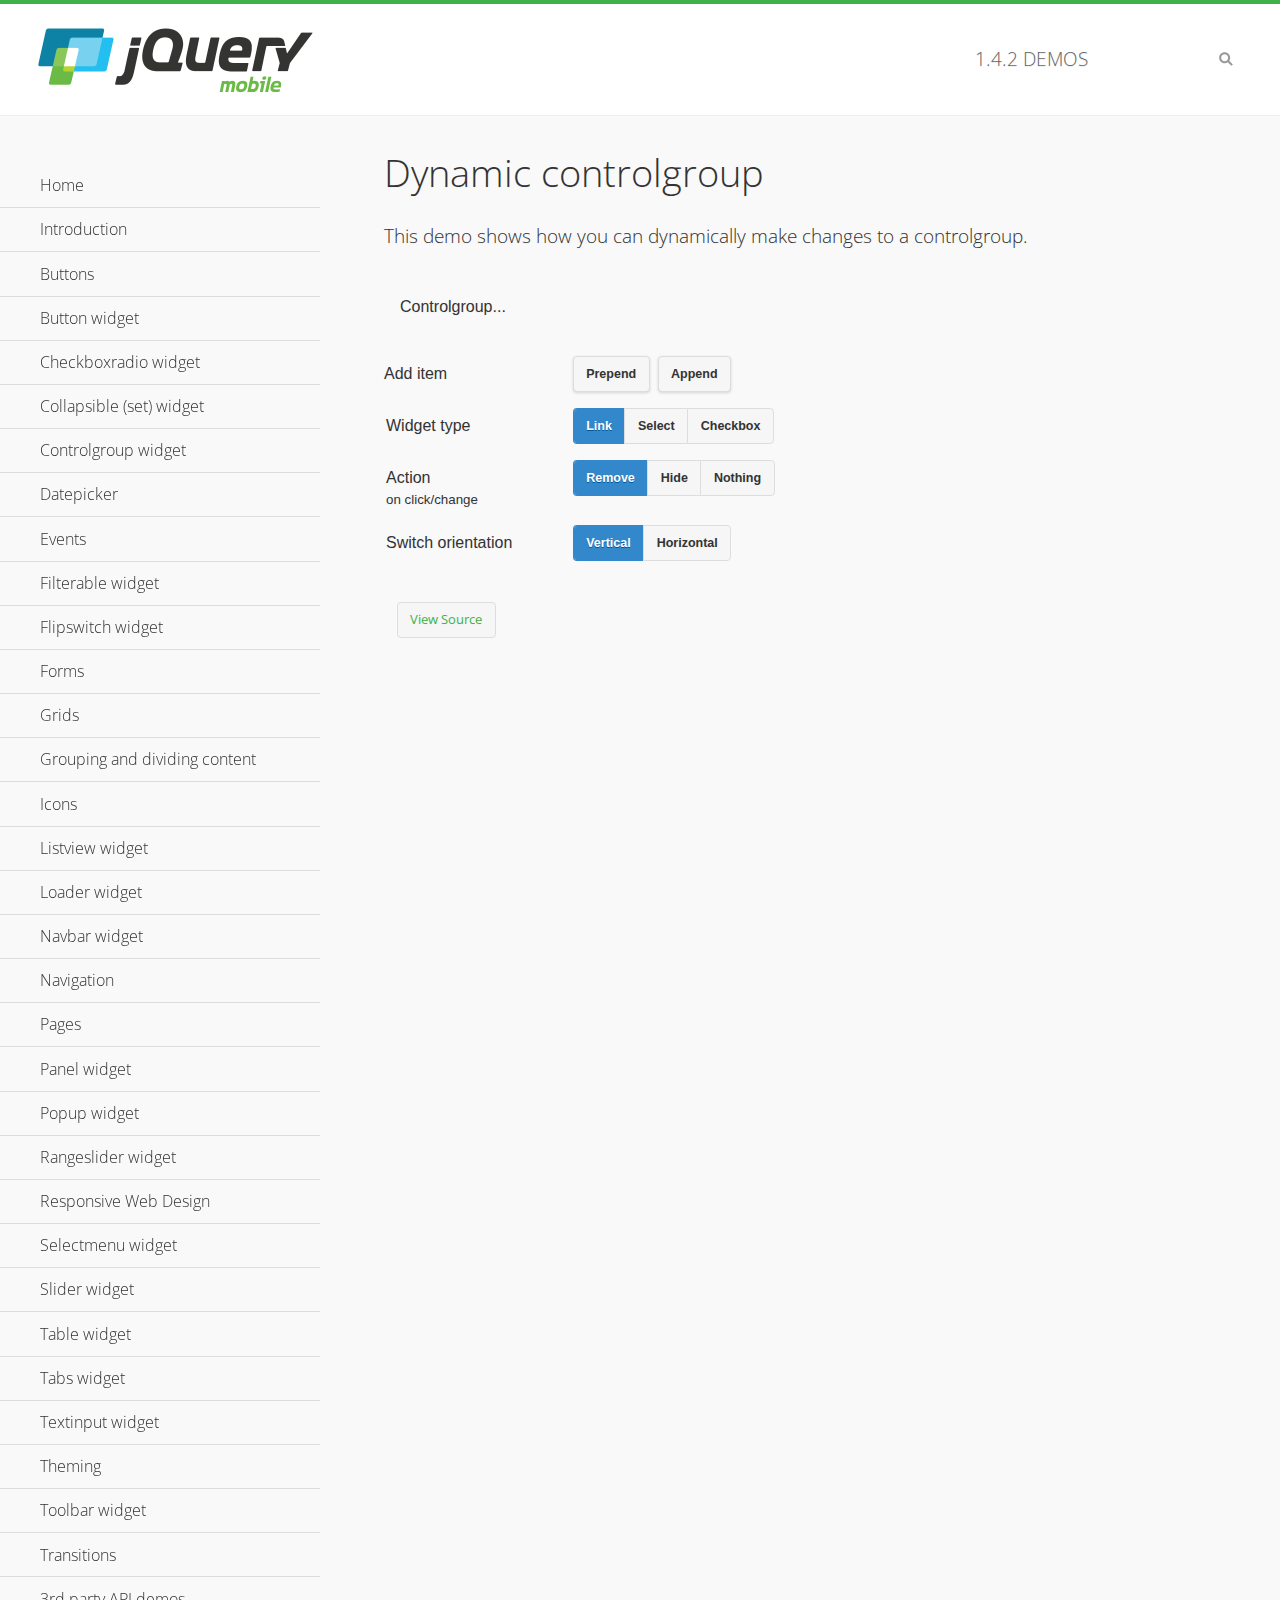
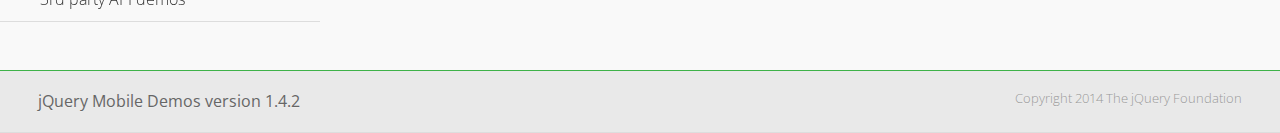
<file: jquery-mobile/demos/controlgroup-dynamic/index.html>
<!DOCTYPE html>
<html>
<head>
	<meta charset="utf-8">
	<meta name="viewport" content="width=device-width, initial-scale=1">
	<title>Dynamic controlgroup - jQuery Mobile Demos</title>
	<link rel="shortcut icon" href="../favicon.ico">
    <link rel="stylesheet" href="http://fonts.googleapis.com/css?family=Open+Sans:300,400,700">
	<link rel="stylesheet" href="../css/themes/default/jquery.mobile-1.4.2.min.css">
	<link rel="stylesheet" href="../_assets/css/jqm-demos.css">
	<script src="../js/jquery.js"></script>
	<script src="../_assets/js/index.js"></script>
	<script src="../js/jquery.mobile-1.4.2.min.js"></script>
	<script>
		( function( $, undefined ) {
			var counter = 0;
			$( document ).bind( "pagecreate", function( e ) {
				$( "#prepend, #append", e.target ).on( "click", function( e ) {
					counter++;

					var widgetType = $( "[name='radio-widget']:checked" ).attr( "id" ),
						group = $( "#my-controlgroup" ),
						$el,
						action = function() {
							var action = $( "[name='radio-action']:checked" ).attr( "id" );
							if ( $( $el[1] ).is( "select" ) && action === "hide" ) {
								$el = $( $el[1] ).parents( ".ui-select" );
							}
							$el[ action ]();
							group.controlgroup( "refresh" );
						};

					if ( widgetType === "link" ) {

						$el = $( "<a href='#'>Link " + counter + "</a>" ).bind( "click", action );
						$( "#my-controlgroup" ).controlgroup( "container" )[ $( this ).attr( "id" ) ]( $el );
						$el.buttonMarkup();

					} else if ( widgetType === "select" ) {

						$el = $( "<label for='widget" + counter + "'>Select " + counter + "</label><select id='widget" + counter + "'><option value='option1'>Select " + counter + "</option><option value='option2'>Select option</option></select>" );
						$( $el[ 1 ] ).bind( "change", action);
						$( "#my-controlgroup" ).controlgroup( "container" )[ $( this ).attr( "id" ) ]( $el );
						$( $el[ 1 ] ).selectmenu();

					} else {

						$el = $( "<label for='widget" + counter + "'>Checkbox " + counter + "</label><input type='checkbox' id='widget" + counter + "'></input>" );
						$( $el[ 1 ] ).bind( "change", action );
						$( "#my-controlgroup" ).controlgroup( "container" )[ $( this ).attr( "id" ) ]( $el );
						$( $el[ 1 ] ).checkboxradio();

					}

					group.controlgroup( "refresh" );
				});

				$( "[name='radio-orientation']" ).bind( "change", function( e ) {
					$( "#my-controlgroup" ).controlgroup( "option", "type", ( $( "#isHorizontal" ).is( ":checked" ) ? "horizontal" : "vertical" ) );
				});
			});
		})( jQuery );
	</script>
</head>
<body>
<div data-role="page" class="jqm-demos">

	<div data-role="header" class="jqm-header">
		<h2><a href="../" title="jQuery Mobile Demos home"><img src="../_assets/img/jquery-logo.png" alt="jQuery Mobile"></a></h2>
		<p><span class="jqm-version"></span> Demos</p>
		<a href="#" class="jqm-navmenu-link ui-btn ui-btn-icon-notext ui-corner-all ui-icon-bars ui-nodisc-icon ui-alt-icon ui-btn-left">Menu</a>
		<a href="#" class="jqm-search-link ui-btn ui-btn-icon-notext ui-corner-all ui-icon-search ui-nodisc-icon ui-alt-icon ui-btn-right">Search</a>
	</div><!-- /header -->

	<div role="main" class="ui-content jqm-content">

        <h1>Dynamic controlgroup</h1>

        <p>This demo shows how you can dynamically make changes to a controlgroup.</p>

        <div data-demo-html="true" data-demo-js="true">

            <form>
            	<div class="ui-body ui-body-d ui-corner-all">
                	<p>Controlgroup...</p>
                	<div data-role="controlgroup" id="my-controlgroup"><!-- items will be injected here --></div>
                </div>
            </form>

            <div class="ui-field-contain">
                <label for="prepend">Add item</label>
                <button id="prepend" data-mini="true" data-inline="true">Prepend</button>
                <label for="append" class="ui-hidden-accessible">Action</label>
                <button id="append" data-mini="true" data-inline="true">Append</button>
            </div>

            <form action="#" method="get">
            	<div class="ui-field-contain">
                    <fieldset data-role="controlgroup" data-type="horizontal" data-mini="true">
                        <legend>Widget type</legend>

                        <input type="radio" name="radio-widget" id="link" value="link" checked="checked">
                        <label for="link">Link</label>

                        <input type="radio" name="radio-widget" id="select" value="select">
                        <label for="select">Select</label>

                        <input type="radio" name="radio-widget" id="checkbox" value="checkbox">
                        <label for="checkbox">Checkbox</label>
                    </fieldset>
            	</div>

            	<div class="ui-field-contain">
                    <fieldset data-role="controlgroup" data-type="horizontal" data-mini="true">
                        <legend>Action<br><small>on click/change</small></legend>

                        <input type="radio" name="radio-action" id="remove" value="remove" checked="checked">
                        <label for="remove">Remove</label>

                        <input type="radio" name="radio-action" id="hide" value="hide">
                        <label for="hide">Hide</label>

                        <input type="radio" name="radio-action" id="width" value="width">
                        <label for="width">Nothing</label>
                    </fieldset>
            	</div>

            	<div class="ui-field-contain">
                    <fieldset data-role="controlgroup" data-type="horizontal" data-mini="true">
                        <legend>Switch orientation</legend>

                        <input type="radio" name="radio-orientation" id="isVertical" value="isVertical" checked="checked">
                        <label for="isVertical">Vertical</label>

                        <input type="radio" name="radio-orientation" id="isHorizontal" value="isHorizontal">
                        <label for="isHorizontal">Horizontal</label>
                    </fieldset>
            	</div>

            </form>

        </div><!--/demo-html -->

	</div><!-- /content -->
	    <div data-role="panel" class="jqm-navmenu-panel" data-position="left" data-display="overlay" data-theme="a">
	    	<ul class="jqm-list ui-alt-icon ui-nodisc-icon">
<li data-filtertext="demos homepage" data-icon="home"><a href=".././">Home</a></li>
<li data-filtertext="introduction overview getting started"><a href="../intro/" data-ajax="false">Introduction</a></li>
<li data-filtertext="buttons button markup buttonmarkup method anchor link button element"><a href="../button-markup/" data-ajax="false">Buttons</a></li>
<li data-filtertext="form button widget input button submit reset"><a href="../button/" data-ajax="false">Button widget</a></li>
<li data-role="collapsible" data-collapsed-icon="carat-d" data-expanded-icon="carat-u" data-iconpos="right" data-inset="false">
	<h3>Checkboxradio widget</h3>
	<ul>
		<li data-filtertext="form checkboxradio widget checkbox input checkboxes controlgroups"><a href="../checkboxradio-checkbox/" data-ajax="false">Checkboxes</a></li>
		<li data-filtertext="form checkboxradio widget radio input radio buttons controlgroups"><a href="../checkboxradio-radio/" data-ajax="false">Radio buttons</a></li>
	</ul>
</li>
<li data-role="collapsible" data-collapsed-icon="carat-d" data-expanded-icon="carat-u" data-iconpos="right" data-inset="false">
	<h3>Collapsible (set) widget</h3>
	<ul>
		<li data-filtertext="collapsibles content formatting"><a href="../collapsible/" data-ajax="false">Collapsible</a></li>
		<li data-filtertext="dynamic collapsible set accordion append expand"><a href="../collapsible-dynamic/" data-ajax="false">Dynamic collapsibles</a></li>
		<li data-filtertext="accordions collapsible set widget content formatting grouped collapsibles"><a href="../collapsibleset/" data-ajax="false">Collapsible set</a></li>
	</ul>
</li>
<li data-role="collapsible" data-collapsed-icon="carat-d" data-expanded-icon="carat-u" data-iconpos="right" data-inset="false">
	<h3>Controlgroup widget</h3>
	<ul>
		<li data-filtertext="controlgroups selectmenu checkboxradio input grouped buttons horizontal vertical"><a href="../controlgroup/" data-ajax="false">Controlgroup</a></li>
		<li data-filtertext="dynamic controlgroup dynamically add buttons"><a href="../controlgroup-dynamic/" data-ajax="false">Dynamic controlgroups</a></li>
	</ul>
</li>
<li data-filtertext="form datepicker widget date input"><a href="../datepicker/" data-ajax="false">Datepicker</a></li>
<li data-role="collapsible" data-collapsed-icon="carat-d" data-expanded-icon="carat-u" data-iconpos="right" data-inset="false">
	<h3>Events</h3>
	<ul>
		<li data-filtertext="swipe to delete list items listviews swipe events"><a href="../swipe-list/" data-ajax="false">Swipe list items</a></li>
		<li data-filtertext="swipe to navigate swipe page navigation swipe events"><a href="../swipe-page/" data-ajax="false">Swipe page navigation</a></li>
	</ul>
</li>
<li data-filtertext="filterable filter elements sorting searching listview table"><a href="../filterable/" data-ajax="false">Filterable widget</a></li>
<li data-filtertext="form flipswitch widget flip toggle switch binary select checkbox input"><a href="../flipswitch/" data-ajax="false">Flipswitch widget</a></li>
<li data-role="collapsible" data-collapsed-icon="carat-d" data-expanded-icon="carat-u" data-iconpos="right" data-inset="false">
	<h3>Forms</h3>
	<ul>
		<li data-filtertext="forms text checkbox radio range button submit reset inputs selects textarea slider flipswitch label form elements"><a href="../forms/" data-ajax="false">Forms</a></li>
		<li data-filtertext="form hide labels hidden accessible ui-hidden-accessible forms"><a href="../forms-label-hidden-accessible/" data-ajax="false">Hide labels</a></li>
		<li data-filtertext="form field containers fieldcontain ui-field-contain forms"><a href="../forms-field-contain/" data-ajax="false">Field containers</a></li>
		<li data-filtertext="forms disabled form elements"><a href="../forms-disabled/" data-ajax="false">Forms disabled</a></li>
		<li data-filtertext="forms gallery examples overview forms text checkbox radio range button submit reset inputs selects textarea slider flipswitch label form elements"><a href="../forms-gallery/" data-ajax="false">Forms gallery</a></li>
	</ul>
</li>
<li data-role="collapsible" data-collapsed-icon="carat-d" data-expanded-icon="carat-u" data-iconpos="right" data-inset="false">
	<h3>Grids</h3>
	<ul>
		<li data-filtertext="grids columns blocks content formatting rwd responsive css framework"><a href="../grids/" data-ajax="false">Grids</a></li>
		<li data-filtertext="buttons in grids css framework"><a href="../grids-buttons/" data-ajax="false">Buttons in grids</a></li>
		<li data-filtertext="custom responsive grids rwd css framework"><a href="../grids-custom-responsive/" data-ajax="false">Custom responsive grids</a></li>
	</ul>
</li>
<li data-filtertext="blocks content formatting sections heading"><a href="../body-bar-classes/" data-ajax="false">Grouping and dividing content</a></li>
<li data-role="collapsible" data-collapsed-icon="carat-d" data-expanded-icon="carat-u" data-iconpos="right" data-inset="false">
	<h3>Icons</h3>
	<ul>
		<li data-filtertext="button icons svg disc alt custom icon position"><a href="../icons/" data-ajax="false">Icons</a></li>
		<li data-filtertext=""><a href="../icons-grunticon/" data-ajax="false">Grunticon loader</a></li>
	</ul>
</li>
<li data-role="collapsible" data-collapsed-icon="carat-d" data-expanded-icon="carat-u" data-iconpos="right" data-inset="false">
	<h3>Listview widget</h3>
	<ul>
		<li data-filtertext="listview widget thumbnails icons nested split button collapsible ul ol"><a href="../listview/" data-ajax="false">Listview</a></li>
		<li data-filtertext="autocomplete filterable reveal listview filtertextbeforefilter placeholder"><a href="../listview-autocomplete/" data-ajax="false">Listview autocomplete</a></li>
		<li data-filtertext="autocomplete filterable reveal listview remote data filtertextbeforefilter placeholder"><a href="../listview-autocomplete-remote/" data-ajax="false">Listview autocomplete remote data</a></li>
		<li data-filtertext="autodividers anchor jump scroll linkbars listview lists ul ol"><a href="../listview-autodividers-linkbar/" data-ajax="false">Listview autodividers linkbar</a></li>
		<li data-filtertext="listview autodividers selector autodividersselector lists ul ol"><a href="../listview-autodividers-selector/" data-ajax="false">Listview autodividers selector</a></li>
		<li data-filtertext="listview nested list items"><a href="../listview-nested-lists/" data-ajax="false">Listview Nested Listviews</a></li>
		<li data-filtertext="listview collapsible list items flat"><a href="../listview-collapsible-item-flat/" data-ajax="false">Listview collapsible list items (flat)</a></li>
		<li data-filtertext="listview collapsible list indented"><a href="../listview-collapsible-item-indented/" data-ajax="false">Listview collapsible list items (indented)</a></li>
		<li data-filtertext="grid listview responsive grids responsive listviews lists ul"><a href="../listview-grid/" data-ajax="false">Listview responsive grid</a></li>
	</ul>
</li>
<li data-filtertext="loader widget page loading navigation overlay spinner"><a href="../loader/" data-ajax="false">Loader widget</a></li>
<li data-filtertext="navbar widget navmenu toolbars header footer"><a href="../navbar/" data-ajax="false">Navbar widget</a></li>
<li data-role="collapsible" data-collapsed-icon="carat-d" data-expanded-icon="carat-u" data-iconpos="right" data-inset="false">
	<h3>Navigation</h3>
	<ul>
		<li data-filtertext="ajax navigation navigate widget history event method"><a href="../navigation/" data-ajax="false">Navigation</a></li>
		<li data-filtertext="linking pages page links navigation ajax prefetch cache"><a href="../navigation-linking-pages/" data-ajax="false">Linking pages</a></li>
		<li data-filtertext="php redirect server redirection server-side navigation"><a href="../navigation-php-redirect/" data-ajax="false">PHP redirect demo</a></li>
		<li data-filtertext="navigation redirection hash query"><a href="../navigation-hash-processing/" data-ajax="false">Hash processing demo</a></li>
	</ul>
</li>
<li data-role="collapsible" data-collapsed-icon="carat-d" data-expanded-icon="carat-u" data-iconpos="right" data-inset="false">
	<h3>Pages</h3>
	<ul>
		<li data-filtertext="pages page widget ajax navigation"><a href="../pages/" data-ajax="false">Pages</a></li>
		<li data-filtertext="single page"><a href="../pages-single-page/" data-ajax="false">Single page</a></li>
		<li data-filtertext="multipage multi-page page"><a href="../pages-multi-page/" data-ajax="false">Multi-page template</a></li>
		<li data-filtertext="dialog page widget modal popup"><a href="../pages-dialog/" data-ajax="false">Dialog page</a></li>
	</ul>
</li>
<li data-role="collapsible" data-collapsed-icon="carat-d" data-expanded-icon="carat-u" data-iconpos="right" data-inset="false">
	<h3>Panel widget</h3>
	<ul>
		<li data-filtertext="panel widget sliding panels reveal push overlay responsive"><a href="../panel/" data-ajax="false">Panel</a></li>
		<li data-filtertext=""><a href="../panel-external/" data-ajax="false">External panels</a></li>
		<li data-filtertext="panel "><a href="../panel-fixed/" data-ajax="false">Fixed panels</a></li>
		<li data-filtertext="panel slide panels sliding panels shadow rwd responsive breakpoint"><a href="../panel-responsive/" data-ajax="false">Panels responsive</a></li>
		<li data-filtertext="panel custom style custom panel width reveal shadow listview panel styling page background wrapper"><a href="../panel-styling/" data-ajax="false">Custom panel style</a></li>
		<li data-filtertext="panel open on swipe"><a href="../panel-swipe-open/" data-ajax="false">Panel open on swipe</a></li>
		<li data-filtertext="panels outside page internal external toolbars"><a href="../panel-external-internal/" data-ajax="false">Panel external and internal</a></li>
	</ul>
</li>
<li data-role="collapsible" data-collapsed-icon="carat-d" data-expanded-icon="carat-u" data-iconpos="right" data-inset="false">
	<h3>Popup widget</h3>
	<ul>
		<li data-filtertext="popup widget popups dialog modal transition tooltip lightbox form overlay screen flip pop fade transition"><a href="../popup/" data-ajax="false">Popup</a></li>
		<li data-filtertext="popup alignment position"><a href="../popup-alignment/" data-ajax="false">Popup alignment</a></li>
		<li data-filtertext="popup arrow size popups popover"><a href="../popup-arrow-size/" data-ajax="false">Popup arrow size</a></li>
		<li data-filtertext="dynamic popups popup images lightbox"><a href="../popup-dynamic/" data-ajax="false">Dynamic popups</a></li>
		<li data-filtertext="popups with iframes scaling"><a href="../popup-iframe/" data-ajax="false">Popups with iframes</a></li>
		<li data-filtertext="popup image scaling"><a href="../popup-image-scaling/" data-ajax="false">Popup image scaling</a></li>
		<li data-filtertext="external popup outside multi-page"><a href="../popup-outside-multipage" data-ajax="false">Popup outside multi-page</a></li>
	</ul>
</li>
<li data-filtertext="form rangeslider widget dual sliders dual handle sliders range input"><a href="../rangeslider/" data-ajax="false">Rangeslider widget</a></li>
<li data-filtertext="responsive web design rwd adaptive progressive enhancement PE accessible mobile breakpoints media query media queries"><a href="../rwd/" data-ajax="false">Responsive Web Design</a></li>
<li data-role="collapsible" data-collapsed-icon="carat-d" data-expanded-icon="carat-u" data-iconpos="right" data-inset="false">
	<h3>Selectmenu widget</h3>
	<ul>
		<li data-filtertext="form selectmenu widget select input custom select menu selects"><a href="../selectmenu/" data-ajax="false">Selectmenu</a></li>
		<li data-filtertext="form custom select menu selectmenu widget custom menu option optgroup multiple selects"><a href="../selectmenu-custom/" data-ajax="false">Custom select menu</a></li>
		<li data-filtertext="filterable select filter popup dialog"><a href="../selectmenu-custom-filter/" data-ajax="false">Custom select menu with filter</a></li>
	</ul>
</li>
<li data-role="collapsible" data-collapsed-icon="carat-d" data-expanded-icon="carat-u" data-iconpos="right" data-inset="false">
	<h3>Slider widget</h3>
	<ul>
		<li data-filtertext="form slider widget range input single sliders"><a href="../slider/" data-ajax="false">Slider</a></li>
		<li data-filtertext="form slider widget flipswitch slider binary select flip toggle switch"><a href="../slider-flipswitch/" data-ajax="false">Slider flip toggle switch</a></li>
		<li data-filtertext="form slider tooltip handle value input range sliders"><a href="../slider-tooltip/" data-ajax="false">Slider tooltip</a></li>
	</ul>
</li>
<li data-role="collapsible" data-collapsed-icon="carat-d" data-expanded-icon="carat-u" data-iconpos="right" data-inset="false">
	<h3>Table widget</h3>
	<ul>
		<li data-filtertext="table widget reflow column toggle th td responsive tables rwd hide show tabular"><a href="../table-column-toggle/" data-ajax="false">Table Column Toggle</a></li>
		<li data-filtertext="table column toggle phone comparison demo"><a href="../table-column-toggle-example/" data-ajax="false">Table Column Toggle demo</a></li>
		<li data-filtertext="responsive tables table column toggle heading groups rwd breakpoint"><a href="../table-column-toggle-heading-groups/" data-ajax="false">Table Column Toggle heading groups</a></li>
		<li data-filtertext="responsive tables table column toggle hide rwd breakpoint customization options"><a href="../table-column-toggle-options/" data-ajax="false">Table Column Toggle options</a></li>
		<li data-filtertext="table reflow th td responsive rwd columns tabular"><a href="../table-reflow/" data-ajax="false">Table Reflow</a></li>
		<li data-filtertext="responsive tables table reflow heading groups rwd breakpoint"><a href="../table-reflow-heading-groups/" data-ajax="false">Table Reflow heading groups</a></li>
		<li data-filtertext="responsive tables table reflow stripes strokes table style"><a href="../table-reflow-stripes-strokes/" data-ajax="false">Table Reflow stripes and strokes</a></li>
		<li data-filtertext="responsive tables table reflow stack custom styles"><a href="../table-reflow-styling/" data-ajax="false">Table Reflow custom styles</a></li>
	</ul>
</li>
<li data-filtertext="ui tabs widget"><a href="../tabs/" data-ajax="false">Tabs widget</a></li>
<li data-filtertext="form textinput widget text input textarea number date time tel email file color password"><a href="../textinput/" data-ajax="false">Textinput widget</a></li>
<li data-role="collapsible" data-collapsed-icon="carat-d" data-expanded-icon="carat-u" data-iconpos="right" data-inset="false">
	<h3>Theming</h3>
	<ul>
		<li data-filtertext="default theme swatches theming style css"><a href="../theme-default/" data-ajax="false">Default theme</a></li>
		<li data-filtertext="classic theme old theme swatches theming style css"><a href="../theme-classic/" data-ajax="false">Classic theme</a></li>
	</ul>
</li>
<li data-role="collapsible" data-collapsed-icon="carat-d" data-expanded-icon="carat-u" data-iconpos="right" data-inset="false">
	<h3>Toolbar widget</h3>
	<ul>
		<li data-filtertext="toolbar widget header footer toolbars fixed fullscreen external sections"><a href="../toolbar/" data-ajax="false">Toolbar</a></li>
		<li data-filtertext="dynamic toolbars dynamically add toolbar header footer"><a href="../toolbar-dynamic/" data-ajax="false">Dynamic toolbars</a></li>
		<li data-filtertext="external toolbars header footer"><a href="../toolbar-external/" data-ajax="false">External toolbars</a></li>
		<li data-filtertext="fixed toolbars header footer"><a href="../toolbar-fixed/" data-ajax="false">Fixed toolbars</a></li>
		<li data-filtertext="fixed fullscreen toolbars header footer"><a href="../toolbar-fixed-fullscreen/" data-ajax="false">Fullscreen toolbars</a></li>
		<li data-filtertext="external fixed toolbars header footer"><a href="../toolbar-fixed-external/" data-ajax="false">Fixed external toolbars</a></li>
		<li data-filtertext="external persistent toolbars header footer navbar navmenu"><a href="../toolbar-fixed-persistent/" data-ajax="false">Persistent toolbars</a></li>
		<li data-filtertext="external ajax optimized toolbars persistent toolbars header footer navbar"><a href="../toolbar-fixed-persistent-optimized/" data-ajax="false">Ajax optimized toolbars</a></li>
		<li data-filtertext="form in toolbars header footer"><a href="../toolbar-fixed-forms/" data-ajax="false">Form in toolbar</a></li>
	</ul>
</li>
<li data-filtertext="page transitions animated pages popup navigation flip slide fade pop"><a href="../transitions/" data-ajax="false">Transitions</a></li>
<li data-role="collapsible" data-collapsed-icon="carat-d" data-expanded-icon="carat-u" data-iconpos="right" data-inset="false">
	<h3>3rd party API demos</h3>
	<ul>
		<li data-filtertext="backbone requirejs navigation router"><a href="../backbone-requirejs/" data-ajax="false">Backbone RequireJS</a></li>
		<li data-filtertext="google maps geolocation demo"><a href="../map-geolocation/" data-ajax="false">Google Maps geolocation</a></li>
		<li data-filtertext="google maps hybrid"><a href="../map-list-toggle/" data-ajax="false">Google Maps list toggle</a></li>
	</ul>
</li>



		     </ul>
		</div><!-- /panel -->


	<div data-role="footer" data-position="fixed" data-tap-toggle="false" class="jqm-footer">
		<p>jQuery Mobile Demos version <span class="jqm-version"></span></p>
		<p>Copyright 2014 The jQuery Foundation</p>
	</div><!-- /footer -->
	<!-- TODO: This should become an external panel so we can add input to markup (unique ID) -->
    <div data-role="panel" class="jqm-search-panel" data-position="right" data-display="overlay" data-theme="a">
		<div class="jqm-search">
			<ul class="jqm-list" data-filter-placeholder="Search demos..." data-filter-reveal="true">
<li data-filtertext="demos homepage" data-icon="home"><a href=".././">Home</a></li>
<li data-filtertext="introduction overview getting started"><a href="../intro/" data-ajax="false">Introduction</a></li>
<li data-filtertext="buttons button markup buttonmarkup method anchor link button element"><a href="../button-markup/" data-ajax="false">Buttons</a></li>
<li data-filtertext="form button widget input button submit reset"><a href="../button/" data-ajax="false">Button widget</a></li>
<li data-role="collapsible" data-collapsed-icon="carat-d" data-expanded-icon="carat-u" data-iconpos="right" data-inset="false">
	<h3>Checkboxradio widget</h3>
	<ul>
		<li data-filtertext="form checkboxradio widget checkbox input checkboxes controlgroups"><a href="../checkboxradio-checkbox/" data-ajax="false">Checkboxes</a></li>
		<li data-filtertext="form checkboxradio widget radio input radio buttons controlgroups"><a href="../checkboxradio-radio/" data-ajax="false">Radio buttons</a></li>
	</ul>
</li>
<li data-role="collapsible" data-collapsed-icon="carat-d" data-expanded-icon="carat-u" data-iconpos="right" data-inset="false">
	<h3>Collapsible (set) widget</h3>
	<ul>
		<li data-filtertext="collapsibles content formatting"><a href="../collapsible/" data-ajax="false">Collapsible</a></li>
		<li data-filtertext="dynamic collapsible set accordion append expand"><a href="../collapsible-dynamic/" data-ajax="false">Dynamic collapsibles</a></li>
		<li data-filtertext="accordions collapsible set widget content formatting grouped collapsibles"><a href="../collapsibleset/" data-ajax="false">Collapsible set</a></li>
	</ul>
</li>
<li data-role="collapsible" data-collapsed-icon="carat-d" data-expanded-icon="carat-u" data-iconpos="right" data-inset="false">
	<h3>Controlgroup widget</h3>
	<ul>
		<li data-filtertext="controlgroups selectmenu checkboxradio input grouped buttons horizontal vertical"><a href="../controlgroup/" data-ajax="false">Controlgroup</a></li>
		<li data-filtertext="dynamic controlgroup dynamically add buttons"><a href="../controlgroup-dynamic/" data-ajax="false">Dynamic controlgroups</a></li>
	</ul>
</li>
<li data-filtertext="form datepicker widget date input"><a href="../datepicker/" data-ajax="false">Datepicker</a></li>
<li data-role="collapsible" data-collapsed-icon="carat-d" data-expanded-icon="carat-u" data-iconpos="right" data-inset="false">
	<h3>Events</h3>
	<ul>
		<li data-filtertext="swipe to delete list items listviews swipe events"><a href="../swipe-list/" data-ajax="false">Swipe list items</a></li>
		<li data-filtertext="swipe to navigate swipe page navigation swipe events"><a href="../swipe-page/" data-ajax="false">Swipe page navigation</a></li>
	</ul>
</li>
<li data-filtertext="filterable filter elements sorting searching listview table"><a href="../filterable/" data-ajax="false">Filterable widget</a></li>
<li data-filtertext="form flipswitch widget flip toggle switch binary select checkbox input"><a href="../flipswitch/" data-ajax="false">Flipswitch widget</a></li>
<li data-role="collapsible" data-collapsed-icon="carat-d" data-expanded-icon="carat-u" data-iconpos="right" data-inset="false">
	<h3>Forms</h3>
	<ul>
		<li data-filtertext="forms text checkbox radio range button submit reset inputs selects textarea slider flipswitch label form elements"><a href="../forms/" data-ajax="false">Forms</a></li>
		<li data-filtertext="form hide labels hidden accessible ui-hidden-accessible forms"><a href="../forms-label-hidden-accessible/" data-ajax="false">Hide labels</a></li>
		<li data-filtertext="form field containers fieldcontain ui-field-contain forms"><a href="../forms-field-contain/" data-ajax="false">Field containers</a></li>
		<li data-filtertext="forms disabled form elements"><a href="../forms-disabled/" data-ajax="false">Forms disabled</a></li>
		<li data-filtertext="forms gallery examples overview forms text checkbox radio range button submit reset inputs selects textarea slider flipswitch label form elements"><a href="../forms-gallery/" data-ajax="false">Forms gallery</a></li>
	</ul>
</li>
<li data-role="collapsible" data-collapsed-icon="carat-d" data-expanded-icon="carat-u" data-iconpos="right" data-inset="false">
	<h3>Grids</h3>
	<ul>
		<li data-filtertext="grids columns blocks content formatting rwd responsive css framework"><a href="../grids/" data-ajax="false">Grids</a></li>
		<li data-filtertext="buttons in grids css framework"><a href="../grids-buttons/" data-ajax="false">Buttons in grids</a></li>
		<li data-filtertext="custom responsive grids rwd css framework"><a href="../grids-custom-responsive/" data-ajax="false">Custom responsive grids</a></li>
	</ul>
</li>
<li data-filtertext="blocks content formatting sections heading"><a href="../body-bar-classes/" data-ajax="false">Grouping and dividing content</a></li>
<li data-role="collapsible" data-collapsed-icon="carat-d" data-expanded-icon="carat-u" data-iconpos="right" data-inset="false">
	<h3>Icons</h3>
	<ul>
		<li data-filtertext="button icons svg disc alt custom icon position"><a href="../icons/" data-ajax="false">Icons</a></li>
		<li data-filtertext=""><a href="../icons-grunticon/" data-ajax="false">Grunticon loader</a></li>
	</ul>
</li>
<li data-role="collapsible" data-collapsed-icon="carat-d" data-expanded-icon="carat-u" data-iconpos="right" data-inset="false">
	<h3>Listview widget</h3>
	<ul>
		<li data-filtertext="listview widget thumbnails icons nested split button collapsible ul ol"><a href="../listview/" data-ajax="false">Listview</a></li>
		<li data-filtertext="autocomplete filterable reveal listview filtertextbeforefilter placeholder"><a href="../listview-autocomplete/" data-ajax="false">Listview autocomplete</a></li>
		<li data-filtertext="autocomplete filterable reveal listview remote data filtertextbeforefilter placeholder"><a href="../listview-autocomplete-remote/" data-ajax="false">Listview autocomplete remote data</a></li>
		<li data-filtertext="autodividers anchor jump scroll linkbars listview lists ul ol"><a href="../listview-autodividers-linkbar/" data-ajax="false">Listview autodividers linkbar</a></li>
		<li data-filtertext="listview autodividers selector autodividersselector lists ul ol"><a href="../listview-autodividers-selector/" data-ajax="false">Listview autodividers selector</a></li>
		<li data-filtertext="listview nested list items"><a href="../listview-nested-lists/" data-ajax="false">Listview Nested Listviews</a></li>
		<li data-filtertext="listview collapsible list items flat"><a href="../listview-collapsible-item-flat/" data-ajax="false">Listview collapsible list items (flat)</a></li>
		<li data-filtertext="listview collapsible list indented"><a href="../listview-collapsible-item-indented/" data-ajax="false">Listview collapsible list items (indented)</a></li>
		<li data-filtertext="grid listview responsive grids responsive listviews lists ul"><a href="../listview-grid/" data-ajax="false">Listview responsive grid</a></li>
	</ul>
</li>
<li data-filtertext="loader widget page loading navigation overlay spinner"><a href="../loader/" data-ajax="false">Loader widget</a></li>
<li data-filtertext="navbar widget navmenu toolbars header footer"><a href="../navbar/" data-ajax="false">Navbar widget</a></li>
<li data-role="collapsible" data-collapsed-icon="carat-d" data-expanded-icon="carat-u" data-iconpos="right" data-inset="false">
	<h3>Navigation</h3>
	<ul>
		<li data-filtertext="ajax navigation navigate widget history event method"><a href="../navigation/" data-ajax="false">Navigation</a></li>
		<li data-filtertext="linking pages page links navigation ajax prefetch cache"><a href="../navigation-linking-pages/" data-ajax="false">Linking pages</a></li>
		<li data-filtertext="php redirect server redirection server-side navigation"><a href="../navigation-php-redirect/" data-ajax="false">PHP redirect demo</a></li>
		<li data-filtertext="navigation redirection hash query"><a href="../navigation-hash-processing/" data-ajax="false">Hash processing demo</a></li>
	</ul>
</li>
<li data-role="collapsible" data-collapsed-icon="carat-d" data-expanded-icon="carat-u" data-iconpos="right" data-inset="false">
	<h3>Pages</h3>
	<ul>
		<li data-filtertext="pages page widget ajax navigation"><a href="../pages/" data-ajax="false">Pages</a></li>
		<li data-filtertext="single page"><a href="../pages-single-page/" data-ajax="false">Single page</a></li>
		<li data-filtertext="multipage multi-page page"><a href="../pages-multi-page/" data-ajax="false">Multi-page template</a></li>
		<li data-filtertext="dialog page widget modal popup"><a href="../pages-dialog/" data-ajax="false">Dialog page</a></li>
	</ul>
</li>
<li data-role="collapsible" data-collapsed-icon="carat-d" data-expanded-icon="carat-u" data-iconpos="right" data-inset="false">
	<h3>Panel widget</h3>
	<ul>
		<li data-filtertext="panel widget sliding panels reveal push overlay responsive"><a href="../panel/" data-ajax="false">Panel</a></li>
		<li data-filtertext=""><a href="../panel-external/" data-ajax="false">External panels</a></li>
		<li data-filtertext="panel "><a href="../panel-fixed/" data-ajax="false">Fixed panels</a></li>
		<li data-filtertext="panel slide panels sliding panels shadow rwd responsive breakpoint"><a href="../panel-responsive/" data-ajax="false">Panels responsive</a></li>
		<li data-filtertext="panel custom style custom panel width reveal shadow listview panel styling page background wrapper"><a href="../panel-styling/" data-ajax="false">Custom panel style</a></li>
		<li data-filtertext="panel open on swipe"><a href="../panel-swipe-open/" data-ajax="false">Panel open on swipe</a></li>
		<li data-filtertext="panels outside page internal external toolbars"><a href="../panel-external-internal/" data-ajax="false">Panel external and internal</a></li>
	</ul>
</li>
<li data-role="collapsible" data-collapsed-icon="carat-d" data-expanded-icon="carat-u" data-iconpos="right" data-inset="false">
	<h3>Popup widget</h3>
	<ul>
		<li data-filtertext="popup widget popups dialog modal transition tooltip lightbox form overlay screen flip pop fade transition"><a href="../popup/" data-ajax="false">Popup</a></li>
		<li data-filtertext="popup alignment position"><a href="../popup-alignment/" data-ajax="false">Popup alignment</a></li>
		<li data-filtertext="popup arrow size popups popover"><a href="../popup-arrow-size/" data-ajax="false">Popup arrow size</a></li>
		<li data-filtertext="dynamic popups popup images lightbox"><a href="../popup-dynamic/" data-ajax="false">Dynamic popups</a></li>
		<li data-filtertext="popups with iframes scaling"><a href="../popup-iframe/" data-ajax="false">Popups with iframes</a></li>
		<li data-filtertext="popup image scaling"><a href="../popup-image-scaling/" data-ajax="false">Popup image scaling</a></li>
		<li data-filtertext="external popup outside multi-page"><a href="../popup-outside-multipage" data-ajax="false">Popup outside multi-page</a></li>
	</ul>
</li>
<li data-filtertext="form rangeslider widget dual sliders dual handle sliders range input"><a href="../rangeslider/" data-ajax="false">Rangeslider widget</a></li>
<li data-filtertext="responsive web design rwd adaptive progressive enhancement PE accessible mobile breakpoints media query media queries"><a href="../rwd/" data-ajax="false">Responsive Web Design</a></li>
<li data-role="collapsible" data-collapsed-icon="carat-d" data-expanded-icon="carat-u" data-iconpos="right" data-inset="false">
	<h3>Selectmenu widget</h3>
	<ul>
		<li data-filtertext="form selectmenu widget select input custom select menu selects"><a href="../selectmenu/" data-ajax="false">Selectmenu</a></li>
		<li data-filtertext="form custom select menu selectmenu widget custom menu option optgroup multiple selects"><a href="../selectmenu-custom/" data-ajax="false">Custom select menu</a></li>
		<li data-filtertext="filterable select filter popup dialog"><a href="../selectmenu-custom-filter/" data-ajax="false">Custom select menu with filter</a></li>
	</ul>
</li>
<li data-role="collapsible" data-collapsed-icon="carat-d" data-expanded-icon="carat-u" data-iconpos="right" data-inset="false">
	<h3>Slider widget</h3>
	<ul>
		<li data-filtertext="form slider widget range input single sliders"><a href="../slider/" data-ajax="false">Slider</a></li>
		<li data-filtertext="form slider widget flipswitch slider binary select flip toggle switch"><a href="../slider-flipswitch/" data-ajax="false">Slider flip toggle switch</a></li>
		<li data-filtertext="form slider tooltip handle value input range sliders"><a href="../slider-tooltip/" data-ajax="false">Slider tooltip</a></li>
	</ul>
</li>
<li data-role="collapsible" data-collapsed-icon="carat-d" data-expanded-icon="carat-u" data-iconpos="right" data-inset="false">
	<h3>Table widget</h3>
	<ul>
		<li data-filtertext="table widget reflow column toggle th td responsive tables rwd hide show tabular"><a href="../table-column-toggle/" data-ajax="false">Table Column Toggle</a></li>
		<li data-filtertext="table column toggle phone comparison demo"><a href="../table-column-toggle-example/" data-ajax="false">Table Column Toggle demo</a></li>
		<li data-filtertext="responsive tables table column toggle heading groups rwd breakpoint"><a href="../table-column-toggle-heading-groups/" data-ajax="false">Table Column Toggle heading groups</a></li>
		<li data-filtertext="responsive tables table column toggle hide rwd breakpoint customization options"><a href="../table-column-toggle-options/" data-ajax="false">Table Column Toggle options</a></li>
		<li data-filtertext="table reflow th td responsive rwd columns tabular"><a href="../table-reflow/" data-ajax="false">Table Reflow</a></li>
		<li data-filtertext="responsive tables table reflow heading groups rwd breakpoint"><a href="../table-reflow-heading-groups/" data-ajax="false">Table Reflow heading groups</a></li>
		<li data-filtertext="responsive tables table reflow stripes strokes table style"><a href="../table-reflow-stripes-strokes/" data-ajax="false">Table Reflow stripes and strokes</a></li>
		<li data-filtertext="responsive tables table reflow stack custom styles"><a href="../table-reflow-styling/" data-ajax="false">Table Reflow custom styles</a></li>
	</ul>
</li>
<li data-filtertext="ui tabs widget"><a href="../tabs/" data-ajax="false">Tabs widget</a></li>
<li data-filtertext="form textinput widget text input textarea number date time tel email file color password"><a href="../textinput/" data-ajax="false">Textinput widget</a></li>
<li data-role="collapsible" data-collapsed-icon="carat-d" data-expanded-icon="carat-u" data-iconpos="right" data-inset="false">
	<h3>Theming</h3>
	<ul>
		<li data-filtertext="default theme swatches theming style css"><a href="../theme-default/" data-ajax="false">Default theme</a></li>
		<li data-filtertext="classic theme old theme swatches theming style css"><a href="../theme-classic/" data-ajax="false">Classic theme</a></li>
	</ul>
</li>
<li data-role="collapsible" data-collapsed-icon="carat-d" data-expanded-icon="carat-u" data-iconpos="right" data-inset="false">
	<h3>Toolbar widget</h3>
	<ul>
		<li data-filtertext="toolbar widget header footer toolbars fixed fullscreen external sections"><a href="../toolbar/" data-ajax="false">Toolbar</a></li>
		<li data-filtertext="dynamic toolbars dynamically add toolbar header footer"><a href="../toolbar-dynamic/" data-ajax="false">Dynamic toolbars</a></li>
		<li data-filtertext="external toolbars header footer"><a href="../toolbar-external/" data-ajax="false">External toolbars</a></li>
		<li data-filtertext="fixed toolbars header footer"><a href="../toolbar-fixed/" data-ajax="false">Fixed toolbars</a></li>
		<li data-filtertext="fixed fullscreen toolbars header footer"><a href="../toolbar-fixed-fullscreen/" data-ajax="false">Fullscreen toolbars</a></li>
		<li data-filtertext="external fixed toolbars header footer"><a href="../toolbar-fixed-external/" data-ajax="false">Fixed external toolbars</a></li>
		<li data-filtertext="external persistent toolbars header footer navbar navmenu"><a href="../toolbar-fixed-persistent/" data-ajax="false">Persistent toolbars</a></li>
		<li data-filtertext="external ajax optimized toolbars persistent toolbars header footer navbar"><a href="../toolbar-fixed-persistent-optimized/" data-ajax="false">Ajax optimized toolbars</a></li>
		<li data-filtertext="form in toolbars header footer"><a href="../toolbar-fixed-forms/" data-ajax="false">Form in toolbar</a></li>
	</ul>
</li>
<li data-filtertext="page transitions animated pages popup navigation flip slide fade pop"><a href="../transitions/" data-ajax="false">Transitions</a></li>
<li data-role="collapsible" data-collapsed-icon="carat-d" data-expanded-icon="carat-u" data-iconpos="right" data-inset="false">
	<h3>3rd party API demos</h3>
	<ul>
		<li data-filtertext="backbone requirejs navigation router"><a href="../backbone-requirejs/" data-ajax="false">Backbone RequireJS</a></li>
		<li data-filtertext="google maps geolocation demo"><a href="../map-geolocation/" data-ajax="false">Google Maps geolocation</a></li>
		<li data-filtertext="google maps hybrid"><a href="../map-list-toggle/" data-ajax="false">Google Maps list toggle</a></li>
	</ul>
</li>



			</ul>
		</div>
	</div><!-- /panel -->


</div><!-- /page -->

</body>
</html>
</file>
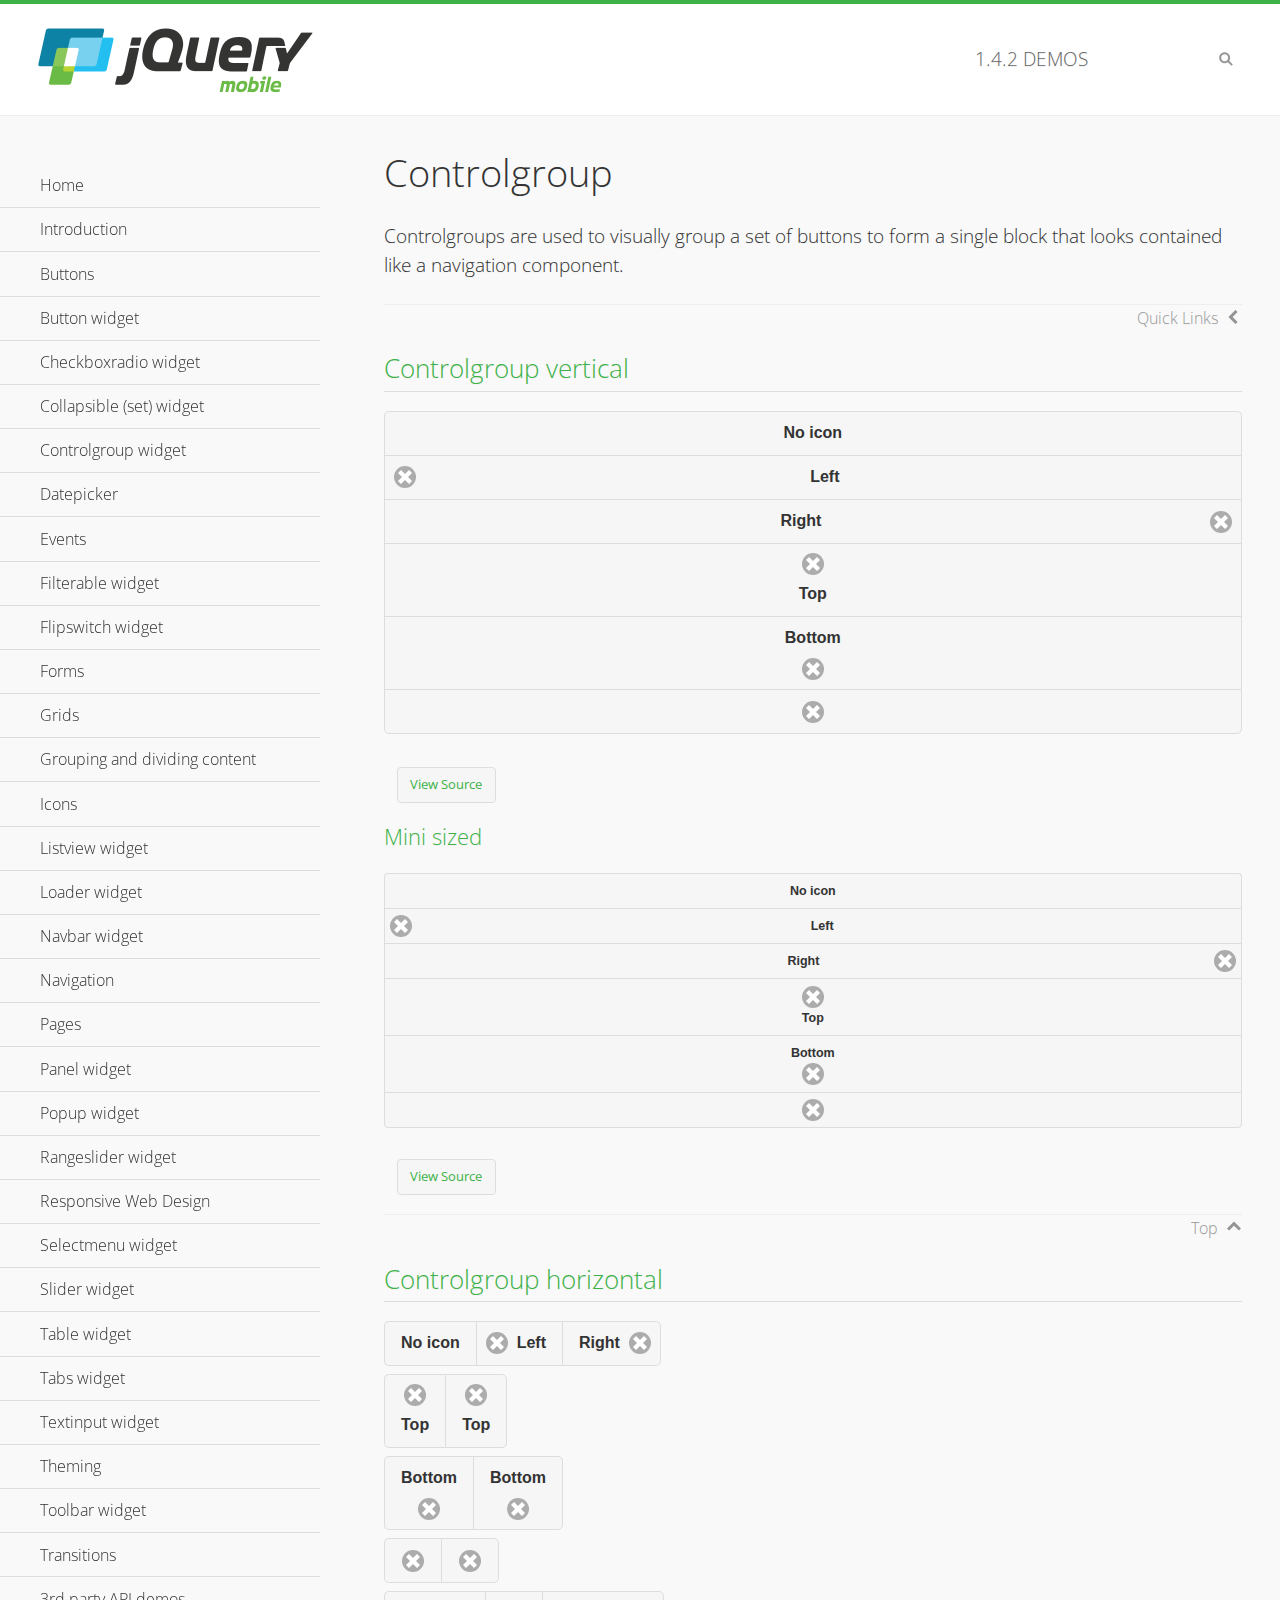
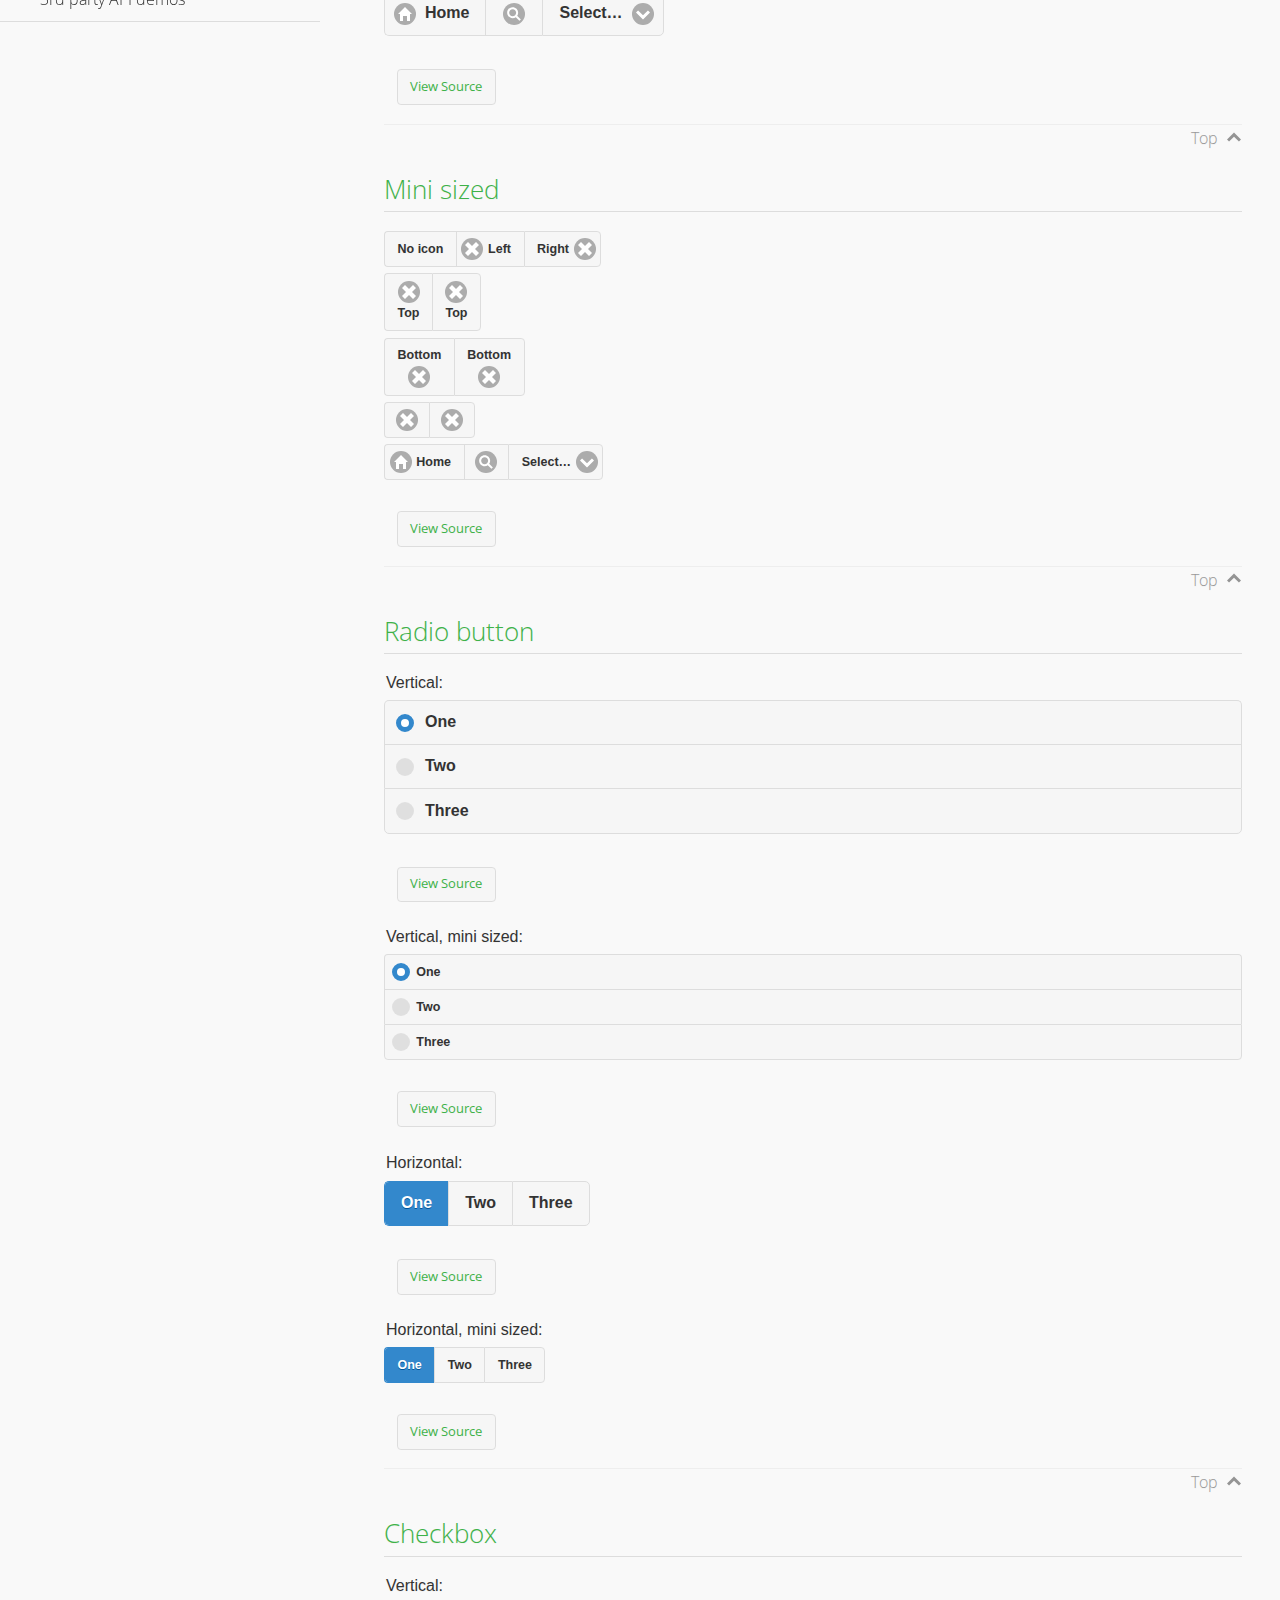
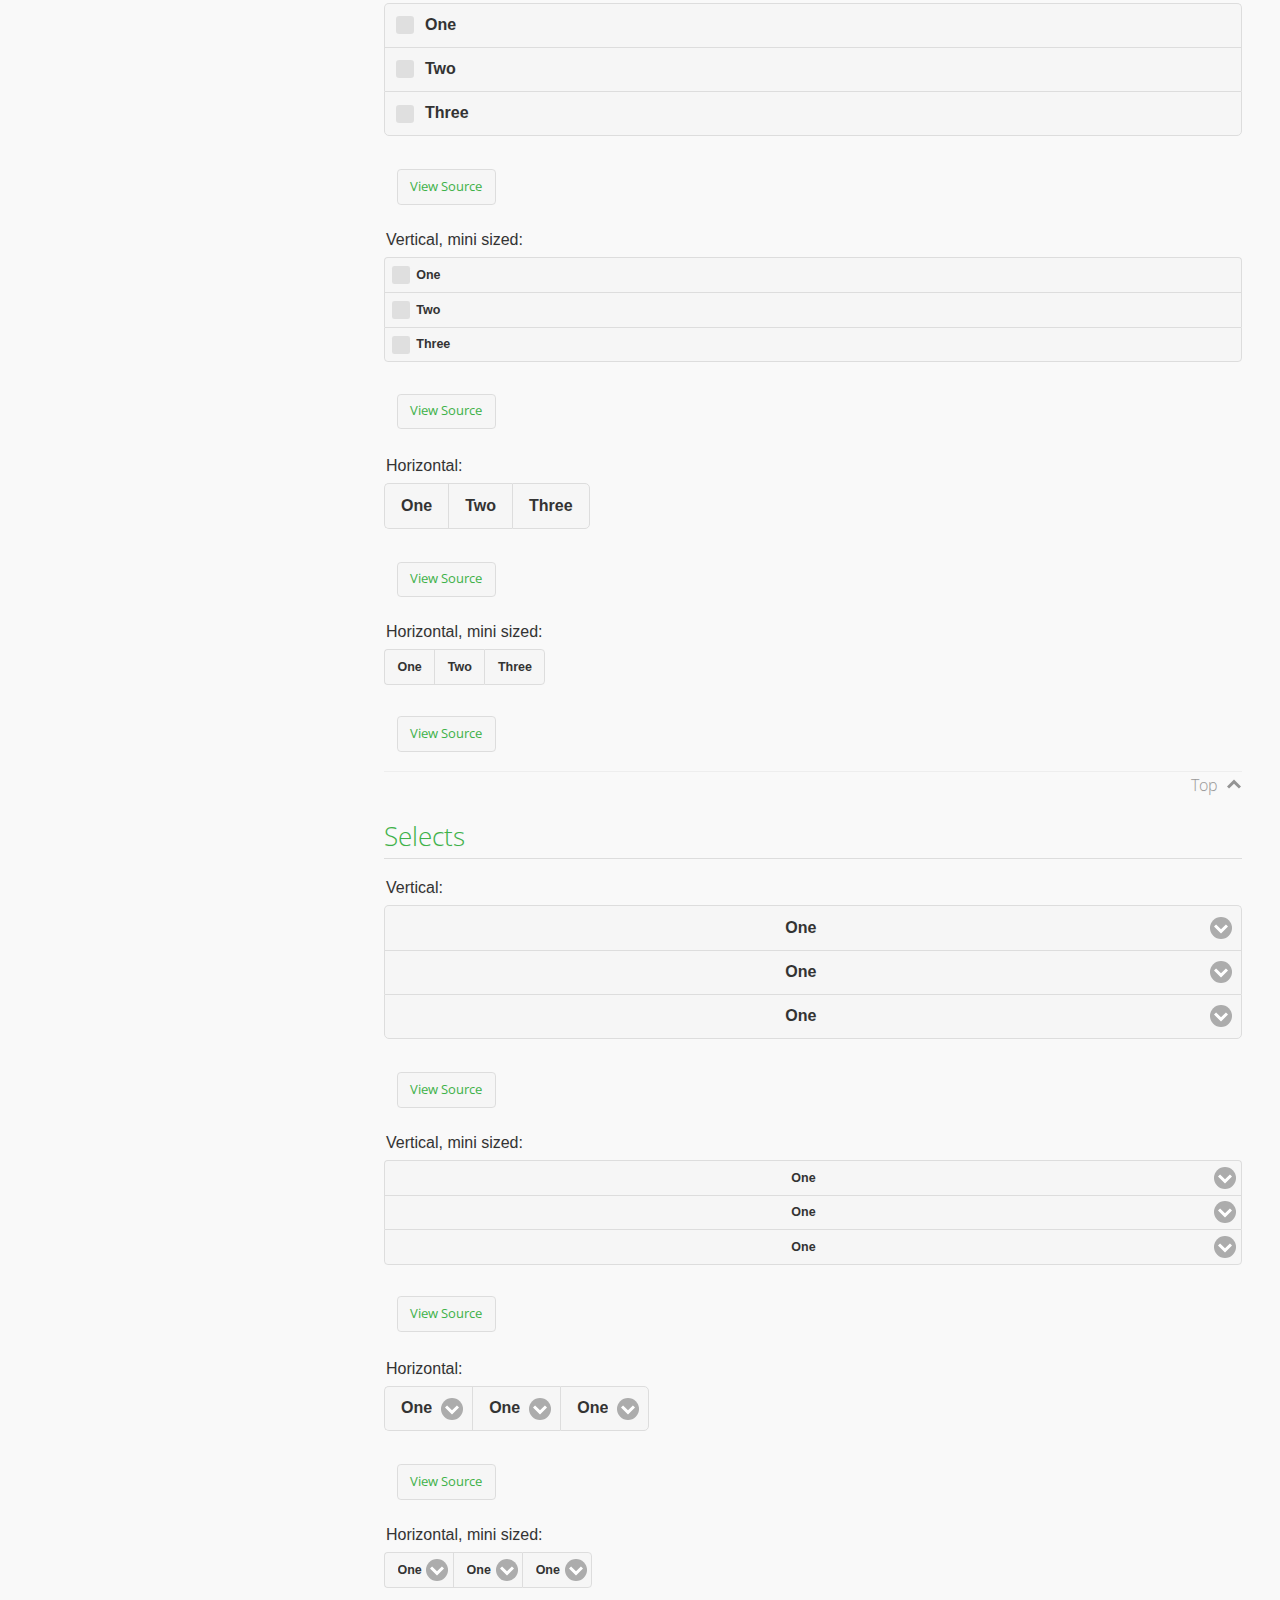
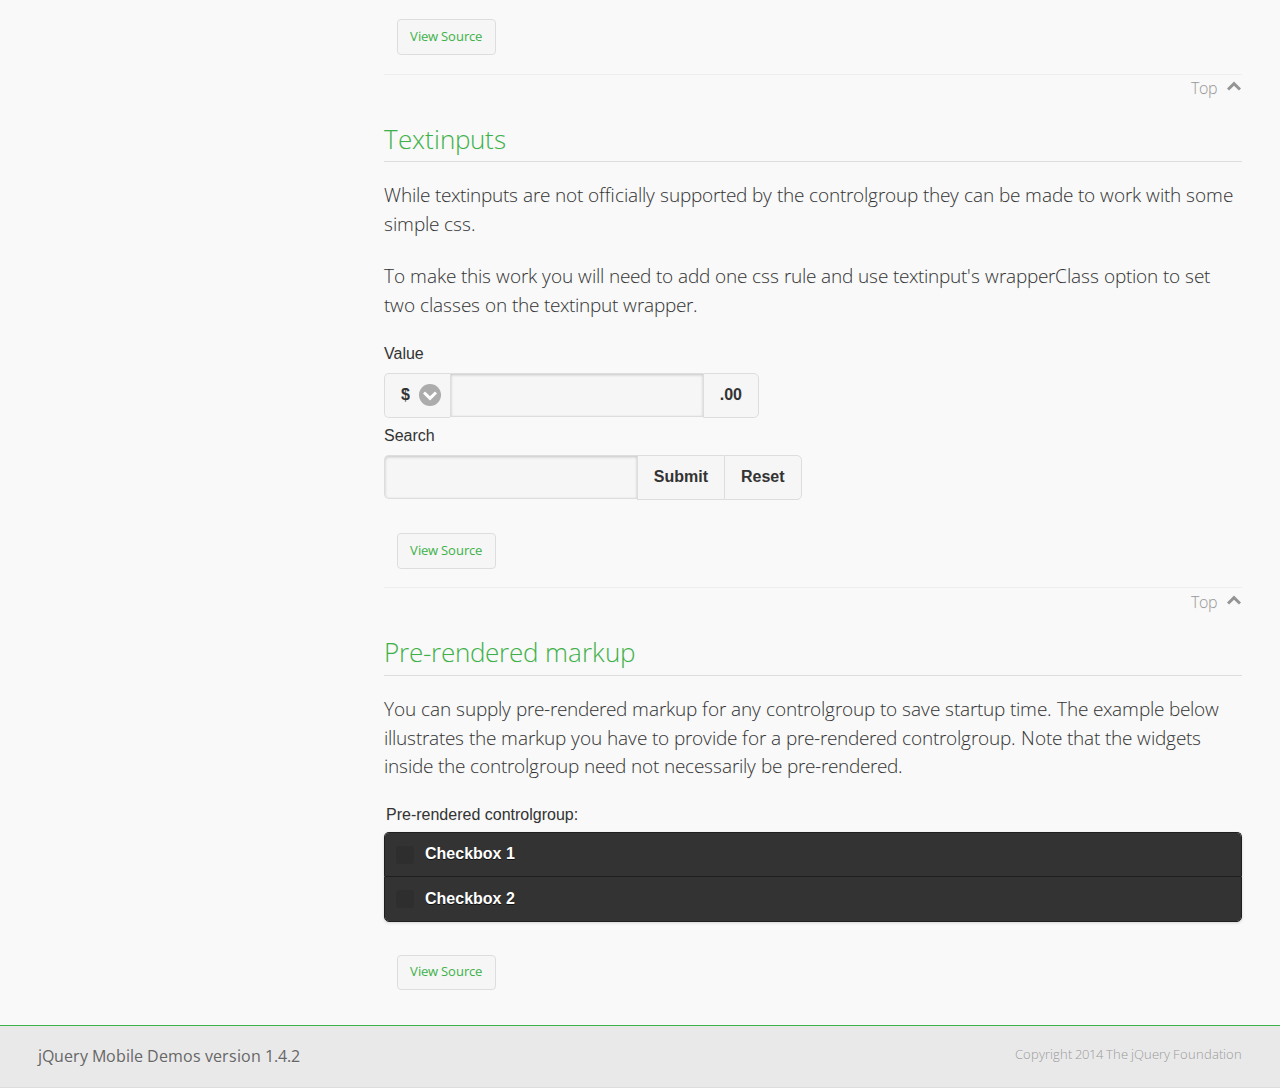
<file: jquery-mobile/demos/controlgroup/index.html>
<!DOCTYPE html>
<html>
<head>
	<meta charset="utf-8">
	<meta name="viewport" content="width=device-width, initial-scale=1">
	<title>Controlgroup - jQuery Mobile Demos</title>
	    <link rel="stylesheet" href="../css/themes/default/jquery.mobile-1.4.2.min.css">
	    <link rel="stylesheet" href="../_assets/css/jqm-demos.css">
	    <link rel="shortcut icon" href="../favicon.ico">
	    <link rel="stylesheet" href="http://fonts.googleapis.com/css?family=Open+Sans:300,400,700">
	    <script src="../js/jquery.js"></script>
	    <script src="../_assets/js/index.js"></script>
	    <script src="../js/jquery.mobile-1.4.2.min.js"></script>
	    <style>
	        #demo-borders .ui-collapsible .ui-collapsible-heading .ui-btn { border-top-width: 1px !important; }
	    </style>
	    <style id="textinput-controlgroup">
			.controlgroup-textinput{
				padding-top:.22em;
				padding-bottom:.22em;
			}
	    </style>
	</head>
	<body>
	<div data-role="page" class="jqm-demos" data-quicklinks="true">

	    <div data-role="header" class="jqm-header">
			<h2><a href="../" title="jQuery Mobile Demos home"><img src="../_assets/img/jquery-logo.png" alt="jQuery Mobile"></a></h2>
		<p><span class="jqm-version"></span> Demos</p>
	        <a href="#" class="jqm-navmenu-link ui-btn ui-btn-icon-notext ui-corner-all ui-icon-bars ui-nodisc-icon ui-alt-icon ui-btn-left">Menu</a>
	        <a href="#" class="jqm-search-link ui-btn ui-btn-icon-notext ui-corner-all ui-icon-search ui-nodisc-icon ui-alt-icon ui-btn-right">Search</a>
		    </div><!-- /header -->

	    <div role="main" class="ui-content jqm-content">

        <h1>Controlgroup</h1>

        <p>Controlgroups are used to visually group a set of buttons to form a single block that looks contained like a navigation component.
        </p>

		<h2>Controlgroup vertical</h2>

			<div data-demo-html="true">
				<div data-role="controlgroup">
					<a href="#" class="ui-btn ui-corner-all">No icon</a>
					<a href="#" class="ui-btn ui-corner-all ui-icon-delete ui-btn-icon-left">Left</a>
					<a href="#" class="ui-btn ui-corner-all ui-icon-delete ui-btn-icon-right">Right</a>
					<a href="#" class="ui-btn ui-corner-all ui-icon-delete ui-btn-icon-top">Top</a>
					<a href="#" class="ui-btn ui-corner-all ui-icon-delete ui-btn-icon-bottom">Bottom</a>
					<a href="#" class="ui-btn ui-corner-all ui-icon-delete ui-btn-icon-notext">Icon only</a>
				</div>
			</div><!--/demo-html -->

			<h3>Mini sized</h3>

			<div data-demo-html="true">
				<div data-role="controlgroup" data-mini="true">
					<a href="#" class="ui-btn ui-corner-all">No icon</a>
					<a href="#" class="ui-btn ui-corner-all ui-icon-delete ui-btn-icon-left">Left</a>
					<a href="#" class="ui-btn ui-corner-all ui-icon-delete ui-btn-icon-right">Right</a>
					<a href="#" class="ui-btn ui-corner-all ui-icon-delete ui-btn-icon-top">Top</a>
					<a href="#" class="ui-btn ui-corner-all ui-icon-delete ui-btn-icon-bottom">Bottom</a>
					<a href="#" class="ui-btn ui-corner-all ui-icon-delete ui-btn-icon-notext">Icon only</a>
				</div>
			</div><!--/demo-html -->

		<h2>Controlgroup horizontal</h2>

			<div data-demo-html="true">
				<div data-role="controlgroup" data-type="horizontal">
					<a href="#" class="ui-btn ui-corner-all">No icon</a>
					<a href="#" class="ui-btn ui-corner-all ui-icon-delete ui-btn-icon-left">Left</a>
					<a href="#" class="ui-btn ui-corner-all ui-icon-delete ui-btn-icon-right">Right</a>
				</div>
				<div data-role="controlgroup" data-type="horizontal">
					<a href="#" class="ui-btn ui-corner-all ui-icon-delete ui-btn-icon-top">Top</a>
					<a href="#" class="ui-btn ui-corner-all ui-icon-delete ui-btn-icon-top">Top</a>
				</div>
				<div data-role="controlgroup" data-type="horizontal">
					<a href="#" class="ui-btn ui-corner-all ui-icon-delete ui-btn-icon-bottom">Bottom</a>
					<a href="#" class="ui-btn ui-corner-all ui-icon-delete ui-btn-icon-bottom">Bottom</a>
				</div>
				<div data-role="controlgroup" data-type="horizontal">
					<a href="#" class="ui-btn ui-corner-all ui-icon-delete ui-btn-icon-notext">Icon only</a>
					<a href="#" class="ui-btn ui-corner-all ui-icon-delete ui-btn-icon-notext">Icon only</a>
				</div>
				<form>
					<fieldset data-role="controlgroup" data-type="horizontal">
						<button data-icon="home">Home</button>
						<button data-icon="search" data-iconpos="notext">Search</button>
						<label for="select-more-1a" class="ui-hidden-accessible">More</label>
						<select name="select-more-1a" id="select-more-1a">
							<option value="">Select&hellip;</option>
							<option value="#">One</option>
							<option value="#">Two</option>
							<option value="#">Three</option>
						</select>
					</fieldset>
				</form>
			</div><!--/demo-html -->

		<h2>Mini sized</h2>

			<div data-demo-html="true">
				<div data-role="controlgroup" data-type="horizontal" data-mini="true">
					<a href="#" class="ui-btn ui-corner-all">No icon</a>
					<a href="#" class="ui-btn ui-corner-all ui-icon-delete ui-btn-icon-left">Left</a>
					<a href="#" class="ui-btn ui-corner-all ui-icon-delete ui-btn-icon-right">Right</a>
				</div>
				<div data-role="controlgroup" data-type="horizontal" data-mini="true">
					<a href="#" class="ui-btn ui-corner-all ui-icon-delete ui-btn-icon-top">Top</a>
					<a href="#" class="ui-btn ui-corner-all ui-icon-delete ui-btn-icon-top">Top</a>
				</div>
				<div data-role="controlgroup" data-type="horizontal" data-mini="true">
					<a href="#" class="ui-btn ui-corner-all ui-icon-delete ui-btn-icon-bottom">Bottom</a>
					<a href="#" class="ui-btn ui-corner-all ui-icon-delete ui-btn-icon-bottom">Bottom</a>
				</div>
				<div data-role="controlgroup" data-type="horizontal" data-mini="true">
					<a href="#" class="ui-btn ui-corner-all ui-icon-delete ui-btn-icon-notext">Icon only</a>
					<a href="#" class="ui-btn ui-corner-all ui-icon-delete ui-btn-icon-notext">Icon only</a>
				</div>
				<form>
					<fieldset data-role="controlgroup" data-type="horizontal" data-mini="true">
						<button data-icon="home">Home</button>
						<button data-icon="search" data-iconpos="notext">Search</button>
						<label for="select-more-2a" class="ui-hidden-accessible">More</label>
						<select name="select-more-2a" id="select-more-2a">
							<option value="">Select&hellip;</option>
							<option value="#">One</option>
							<option value="#">Two</option>
							<option value="#">Three</option>
						</select>
					</fieldset>
				</form>
			</div><!--/demo-html -->

			<h2>Radio button</h2>

				<div data-demo-html="true">
					<form>
					<fieldset data-role="controlgroup">
						<legend>Vertical:</legend>
						<input type="radio" name="radio-choice-v-2" id="radio-choice-v-2a" value="on" checked="checked">
						<label for="radio-choice-v-2a">One</label>
						<input type="radio" name="radio-choice-v-2" id="radio-choice-v-2b" value="off">
						<label for="radio-choice-v-2b">Two</label>
						<input type="radio" name="radio-choice-v-2" id="radio-choice-v-2c" value="other">
						<label for="radio-choice-v-2c">Three</label>
					</fieldset>
					</form>
				</div><!--/demo-html -->

				<div data-demo-html="true">
					<form>
					<fieldset data-role="controlgroup" data-mini="true">
						<legend>Vertical, mini sized:</legend>
						<input type="radio" name="radio-choice-v-6" id="radio-choice-v-6a" value="on" checked="checked">
						<label for="radio-choice-v-6a">One</label>
						<input type="radio" name="radio-choice-v-6" id="radio-choice-v-6b" value="off">
						<label for="radio-choice-v-6b">Two</label>
						<input type="radio" name="radio-choice-v-6" id="radio-choice-v-6c" value="other">
						<label for="radio-choice-v-6c">Three</label>
					</fieldset>
					</form>
				</div><!--/demo-html -->

				<div data-demo-html="true">
					<form>
					<fieldset data-role="controlgroup" data-type="horizontal">
						<legend>Horizontal:</legend>
						<input type="radio" name="radio-choice-h-2" id="radio-choice-h-2a" value="on" checked="checked">
						<label for="radio-choice-h-2a">One</label>
						<input type="radio" name="radio-choice-h-2" id="radio-choice-h-2b" value="off">
						<label for="radio-choice-h-2b">Two</label>
						<input type="radio" name="radio-choice-h-2" id="radio-choice-h-2c" value="other">
						<label for="radio-choice-h-2c">Three</label>
					</fieldset>
					</form>
				</div><!--/demo-html -->

				<div data-demo-html="true">
					<form>
					<fieldset data-role="controlgroup" data-type="horizontal" data-mini="true">
						<legend>Horizontal, mini sized:</legend>
						<input type="radio" name="radio-choice-h-6" id="radio-choice-h-6a" value="on" checked="checked">
						<label for="radio-choice-h-6a">One</label>
						<input type="radio" name="radio-choice-h-6" id="radio-choice-h-6b" value="off">
						<label for="radio-choice-h-6b">Two</label>
						<input type="radio" name="radio-choice-h-6" id="radio-choice-h-6c" value="other">
						<label for="radio-choice-h-6c">Three</label>
					</fieldset>
					</form>
				</div><!--/demo-html -->

			<h2>Checkbox</h2>

				<div data-demo-html="true">
					<form>
					<fieldset data-role="controlgroup">
						<legend>Vertical:</legend>
						<input type="checkbox" name="checkbox-v-2a" id="checkbox-v-2a">
						<label for="checkbox-v-2a">One</label>
						<input type="checkbox" name="checkbox-v-2b" id="checkbox-v-2b">
						<label for="checkbox-v-2b">Two</label>
						<input type="checkbox" name="checkbox-v-2c" id="checkbox-v-2c">
						<label for="checkbox-v-2c">Three</label>
					</fieldset>
					</form>
				</div><!--/demo-html -->

				<div data-demo-html="true">
					<form>
					<fieldset data-role="controlgroup" data-mini="true">
						<legend>Vertical, mini sized:</legend>
						<input type="checkbox" name="checkbox-v-6a" id="checkbox-v-6a">
						<label for="checkbox-v-6a">One</label>
						<input type="checkbox" name="checkbox-v-6b" id="checkbox-v-6b">
						<label for="checkbox-v-6b">Two</label>
						<input type="checkbox" name="checkbox-v-6c" id="checkbox-v-6c">
						<label for="checkbox-v-6c">Three</label>
					</fieldset>
					</form>
				</div><!--/demo-html -->

				<div data-demo-html="true">
					<form>
					<fieldset data-role="controlgroup" data-type="horizontal">
						<legend>Horizontal:</legend>
						<input type="checkbox" name="checkbox-h-2a" id="checkbox-h-2a">
						<label for="checkbox-h-2a">One</label>
						<input type="checkbox" name="checkbox-h-2b" id="checkbox-h-2b">
						<label for="checkbox-h-2b">Two</label>
						<input type="checkbox" name="checkbox-h-2c" id="checkbox-h-2c">
						<label for="checkbox-h-2c">Three</label>
					</fieldset>
					</form>
				</div><!--/demo-html -->

				<div data-demo-html="true">
					<form>
					<fieldset data-role="controlgroup" data-type="horizontal" data-mini="true">
						<legend>Horizontal, mini sized:</legend>
						<input type="checkbox" name="checkbox-h-6a" id="checkbox-h-6a">
						<label for="checkbox-h-6a">One</label>
						<input type="checkbox" name="checkbox-h-6b" id="checkbox-h-6b">
						<label for="checkbox-h-6b">Two</label>
						<input type="checkbox" name="checkbox-h-6c" id="checkbox-h-6c">
						<label for="checkbox-h-6c">Three</label>
					</fieldset>
					</form>
				</div><!--/demo-html -->

			<h2>Selects</h2>

				<div data-demo-html="true">
					<form>
					<fieldset data-role="controlgroup">
						<legend>Vertical:</legend>
						<label for="select-v-2a">Select A</label>
						<select name="select-v-2a" id="select-v-2a">
							<option value="#">One</option>
							<option value="#">Two</option>
							<option value="#">Three</option>
						</select>
						<label for="select-v-2b">Select B</label>
						<select name="select-v-2b" id="select-v-2b">
							<option value="#">One</option>
							<option value="#">Two</option>
							<option value="#">Three</option>
						</select>
						<label for="select-v-2c">Select C</label>
						<select name="select-v-2c" id="select-v-2c">
							<option value="#">One</option>
							<option value="#">Two</option>
							<option value="#">Three</option>
						</select>
					</fieldset>
					</form>
				</div><!--/demo-html -->

				<div data-demo-html="true">
					<form>
					<fieldset data-role="controlgroup" data-mini="true">
						<legend>Vertical, mini sized:</legend>
						<label for="select-v-6a">Select A</label>
						<select name="select-v-6a" id="select-v-6a">
							<option value="#">One</option>
							<option value="#">Two</option>
							<option value="#">Three</option>
						</select>
						<label for="select-v-6b">Select B</label>
						<select name="select-v-6b" id="select-v-6b">
							<option value="#">One</option>
							<option value="#">Two</option>
							<option value="#">Three</option>
						</select>
						<label for="select-v-6c">Select C</label>
						<select name="select-v-6c" id="select-v-6c">
							<option value="#">One</option>
							<option value="#">Two</option>
							<option value="#">Three</option>
						</select>
					</fieldset>
					</form>
				</div><!--/demo-html -->

				<div data-demo-html="true">
					<form>
					<fieldset data-role="controlgroup" data-type="horizontal">
						<legend>Horizontal:</legend>
						<label for="select-h-2a">Select A</label>
						<select name="select-h-2a" id="select-h-2a">
							<option value="#">One</option>
							<option value="#">Two</option>
							<option value="#">Three</option>
						</select>
						<label for="select-h-2b">Select B</label>
						<select name="select-h-2b" id="select-h-2b">
							<option value="#">One</option>
							<option value="#">Two</option>
							<option value="#">Three</option>
						</select>
						<label for="select-h-2c">Select C</label>
						<select name="select-h-2c" id="select-h-2c">
							<option value="#">One</option>
							<option value="#">Two</option>
							<option value="#">Three</option>
						</select>
					</fieldset>
					</form>
				</div><!--/demo-html -->

				<div data-demo-html="true">
					<form>
					<fieldset data-role="controlgroup" data-type="horizontal" data-mini="true">
						<legend>Horizontal, mini sized:</legend>
						<label for="select-h-6a">Select A</label>
						<select name="select-h-6a" id="select-h-6a">
							<option value="#">One</option>
							<option value="#">Two</option>
							<option value="#">Three</option>
						</select>
						<label for="select-h-6b">Select B</label>
						<select name="select-h-6b" id="select-h-6b">
							<option value="#">One</option>
							<option value="#">Two</option>
							<option value="#">Three</option>
						</select>
						<label for="select-h-6c">Select C</label>
						<select name="select-h-6c" id="select-h-6c">
							<option value="#">One</option>
							<option value="#">Two</option>
							<option value="#">Three</option>
						</select>
					</fieldset>
					</form>
				</div><!--/demo-html -->

				<h2>Textinputs</h2>
				<p>While textinputs are not officially supported by the controlgroup they can be made to work with some simple css.</p>
				<p>To make this work you will need to add one css rule and use textinput's wrapperClass option to set two classes on the textinput wrapper.</p>
				<div data-demo-html="true" data-demo-css="#textinput-controlgroup">
					<label for="currency-controlgroup">Value</label>
					<div data-role="controlgroup" data-type="horizontal">
						<select>
							<option>$</option>
							<option>€</option>
							<option>£</option>
							<option>¥</option>
							<option>₩</option>
							<option>₹</option>
						</select>
						<input id="currency-controlgroup" type="text" data-wrapper-class="controlgroup-textinput ui-btn">
						<button>.00</button>
					</div>
					<label for="search-control-group">Search</label>
					<div data-role="controlgroup" data-type="horizontal">
						<input type="text" id="search-control-group" data-wrapper-class="controlgroup-textinput ui-btn">
						<button>Submit</button>
						<button>Reset</button>
					</div>
				</div>

		<h2>Pre-rendered markup</h2>
		<p>You can supply pre-rendered markup for any controlgroup to save startup time. The example below illustrates the markup you have to provide for a pre-rendered controlgroup. Note that the widgets inside the controlgroup need not necessarily be pre-rendered.</p>
		<div data-demo-html="true">
			<div data-role="controlgroup" data-enhanced="true" class="ui-controlgroup ui-controlgroup-vertical ui-group-theme-b ui-corner-all">
				<div role="heading" class="ui-controlgroup-label">
					<legend>Pre-rendered controlgroup:</legend>
				</div>
				<div class="ui-controlgroup-controls ui-shadow">
					<label for="pre-rendered-cb-1" class="ui-first-child">Checkbox 1</label>
					<input type="checkbox" id="pre-rendered-cb-1" name="pre-rendered-cb-1" value="1"></input>
					<label for="pre-rendered-cb-2" class="ui-last-child">Checkbox 2</label>
					<input type="checkbox" id="pre-rendered-cb-2" name="pre-rendered-cb-2" value="2"></input>
				</div>
			</div>
		</div>

	</div><!-- /content -->
	    <div data-role="panel" class="jqm-navmenu-panel" data-position="left" data-display="overlay" data-theme="a">
	    	<ul class="jqm-list ui-alt-icon ui-nodisc-icon">
<li data-filtertext="demos homepage" data-icon="home"><a href=".././">Home</a></li>
<li data-filtertext="introduction overview getting started"><a href="../intro/" data-ajax="false">Introduction</a></li>
<li data-filtertext="buttons button markup buttonmarkup method anchor link button element"><a href="../button-markup/" data-ajax="false">Buttons</a></li>
<li data-filtertext="form button widget input button submit reset"><a href="../button/" data-ajax="false">Button widget</a></li>
<li data-role="collapsible" data-collapsed-icon="carat-d" data-expanded-icon="carat-u" data-iconpos="right" data-inset="false">
	<h3>Checkboxradio widget</h3>
	<ul>
		<li data-filtertext="form checkboxradio widget checkbox input checkboxes controlgroups"><a href="../checkboxradio-checkbox/" data-ajax="false">Checkboxes</a></li>
		<li data-filtertext="form checkboxradio widget radio input radio buttons controlgroups"><a href="../checkboxradio-radio/" data-ajax="false">Radio buttons</a></li>
	</ul>
</li>
<li data-role="collapsible" data-collapsed-icon="carat-d" data-expanded-icon="carat-u" data-iconpos="right" data-inset="false">
	<h3>Collapsible (set) widget</h3>
	<ul>
		<li data-filtertext="collapsibles content formatting"><a href="../collapsible/" data-ajax="false">Collapsible</a></li>
		<li data-filtertext="dynamic collapsible set accordion append expand"><a href="../collapsible-dynamic/" data-ajax="false">Dynamic collapsibles</a></li>
		<li data-filtertext="accordions collapsible set widget content formatting grouped collapsibles"><a href="../collapsibleset/" data-ajax="false">Collapsible set</a></li>
	</ul>
</li>
<li data-role="collapsible" data-collapsed-icon="carat-d" data-expanded-icon="carat-u" data-iconpos="right" data-inset="false">
	<h3>Controlgroup widget</h3>
	<ul>
		<li data-filtertext="controlgroups selectmenu checkboxradio input grouped buttons horizontal vertical"><a href="../controlgroup/" data-ajax="false">Controlgroup</a></li>
		<li data-filtertext="dynamic controlgroup dynamically add buttons"><a href="../controlgroup-dynamic/" data-ajax="false">Dynamic controlgroups</a></li>
	</ul>
</li>
<li data-filtertext="form datepicker widget date input"><a href="../datepicker/" data-ajax="false">Datepicker</a></li>
<li data-role="collapsible" data-collapsed-icon="carat-d" data-expanded-icon="carat-u" data-iconpos="right" data-inset="false">
	<h3>Events</h3>
	<ul>
		<li data-filtertext="swipe to delete list items listviews swipe events"><a href="../swipe-list/" data-ajax="false">Swipe list items</a></li>
		<li data-filtertext="swipe to navigate swipe page navigation swipe events"><a href="../swipe-page/" data-ajax="false">Swipe page navigation</a></li>
	</ul>
</li>
<li data-filtertext="filterable filter elements sorting searching listview table"><a href="../filterable/" data-ajax="false">Filterable widget</a></li>
<li data-filtertext="form flipswitch widget flip toggle switch binary select checkbox input"><a href="../flipswitch/" data-ajax="false">Flipswitch widget</a></li>
<li data-role="collapsible" data-collapsed-icon="carat-d" data-expanded-icon="carat-u" data-iconpos="right" data-inset="false">
	<h3>Forms</h3>
	<ul>
		<li data-filtertext="forms text checkbox radio range button submit reset inputs selects textarea slider flipswitch label form elements"><a href="../forms/" data-ajax="false">Forms</a></li>
		<li data-filtertext="form hide labels hidden accessible ui-hidden-accessible forms"><a href="../forms-label-hidden-accessible/" data-ajax="false">Hide labels</a></li>
		<li data-filtertext="form field containers fieldcontain ui-field-contain forms"><a href="../forms-field-contain/" data-ajax="false">Field containers</a></li>
		<li data-filtertext="forms disabled form elements"><a href="../forms-disabled/" data-ajax="false">Forms disabled</a></li>
		<li data-filtertext="forms gallery examples overview forms text checkbox radio range button submit reset inputs selects textarea slider flipswitch label form elements"><a href="../forms-gallery/" data-ajax="false">Forms gallery</a></li>
	</ul>
</li>
<li data-role="collapsible" data-collapsed-icon="carat-d" data-expanded-icon="carat-u" data-iconpos="right" data-inset="false">
	<h3>Grids</h3>
	<ul>
		<li data-filtertext="grids columns blocks content formatting rwd responsive css framework"><a href="../grids/" data-ajax="false">Grids</a></li>
		<li data-filtertext="buttons in grids css framework"><a href="../grids-buttons/" data-ajax="false">Buttons in grids</a></li>
		<li data-filtertext="custom responsive grids rwd css framework"><a href="../grids-custom-responsive/" data-ajax="false">Custom responsive grids</a></li>
	</ul>
</li>
<li data-filtertext="blocks content formatting sections heading"><a href="../body-bar-classes/" data-ajax="false">Grouping and dividing content</a></li>
<li data-role="collapsible" data-collapsed-icon="carat-d" data-expanded-icon="carat-u" data-iconpos="right" data-inset="false">
	<h3>Icons</h3>
	<ul>
		<li data-filtertext="button icons svg disc alt custom icon position"><a href="../icons/" data-ajax="false">Icons</a></li>
		<li data-filtertext=""><a href="../icons-grunticon/" data-ajax="false">Grunticon loader</a></li>
	</ul>
</li>
<li data-role="collapsible" data-collapsed-icon="carat-d" data-expanded-icon="carat-u" data-iconpos="right" data-inset="false">
	<h3>Listview widget</h3>
	<ul>
		<li data-filtertext="listview widget thumbnails icons nested split button collapsible ul ol"><a href="../listview/" data-ajax="false">Listview</a></li>
		<li data-filtertext="autocomplete filterable reveal listview filtertextbeforefilter placeholder"><a href="../listview-autocomplete/" data-ajax="false">Listview autocomplete</a></li>
		<li data-filtertext="autocomplete filterable reveal listview remote data filtertextbeforefilter placeholder"><a href="../listview-autocomplete-remote/" data-ajax="false">Listview autocomplete remote data</a></li>
		<li data-filtertext="autodividers anchor jump scroll linkbars listview lists ul ol"><a href="../listview-autodividers-linkbar/" data-ajax="false">Listview autodividers linkbar</a></li>
		<li data-filtertext="listview autodividers selector autodividersselector lists ul ol"><a href="../listview-autodividers-selector/" data-ajax="false">Listview autodividers selector</a></li>
		<li data-filtertext="listview nested list items"><a href="../listview-nested-lists/" data-ajax="false">Listview Nested Listviews</a></li>
		<li data-filtertext="listview collapsible list items flat"><a href="../listview-collapsible-item-flat/" data-ajax="false">Listview collapsible list items (flat)</a></li>
		<li data-filtertext="listview collapsible list indented"><a href="../listview-collapsible-item-indented/" data-ajax="false">Listview collapsible list items (indented)</a></li>
		<li data-filtertext="grid listview responsive grids responsive listviews lists ul"><a href="../listview-grid/" data-ajax="false">Listview responsive grid</a></li>
	</ul>
</li>
<li data-filtertext="loader widget page loading navigation overlay spinner"><a href="../loader/" data-ajax="false">Loader widget</a></li>
<li data-filtertext="navbar widget navmenu toolbars header footer"><a href="../navbar/" data-ajax="false">Navbar widget</a></li>
<li data-role="collapsible" data-collapsed-icon="carat-d" data-expanded-icon="carat-u" data-iconpos="right" data-inset="false">
	<h3>Navigation</h3>
	<ul>
		<li data-filtertext="ajax navigation navigate widget history event method"><a href="../navigation/" data-ajax="false">Navigation</a></li>
		<li data-filtertext="linking pages page links navigation ajax prefetch cache"><a href="../navigation-linking-pages/" data-ajax="false">Linking pages</a></li>
		<li data-filtertext="php redirect server redirection server-side navigation"><a href="../navigation-php-redirect/" data-ajax="false">PHP redirect demo</a></li>
		<li data-filtertext="navigation redirection hash query"><a href="../navigation-hash-processing/" data-ajax="false">Hash processing demo</a></li>
	</ul>
</li>
<li data-role="collapsible" data-collapsed-icon="carat-d" data-expanded-icon="carat-u" data-iconpos="right" data-inset="false">
	<h3>Pages</h3>
	<ul>
		<li data-filtertext="pages page widget ajax navigation"><a href="../pages/" data-ajax="false">Pages</a></li>
		<li data-filtertext="single page"><a href="../pages-single-page/" data-ajax="false">Single page</a></li>
		<li data-filtertext="multipage multi-page page"><a href="../pages-multi-page/" data-ajax="false">Multi-page template</a></li>
		<li data-filtertext="dialog page widget modal popup"><a href="../pages-dialog/" data-ajax="false">Dialog page</a></li>
	</ul>
</li>
<li data-role="collapsible" data-collapsed-icon="carat-d" data-expanded-icon="carat-u" data-iconpos="right" data-inset="false">
	<h3>Panel widget</h3>
	<ul>
		<li data-filtertext="panel widget sliding panels reveal push overlay responsive"><a href="../panel/" data-ajax="false">Panel</a></li>
		<li data-filtertext=""><a href="../panel-external/" data-ajax="false">External panels</a></li>
		<li data-filtertext="panel "><a href="../panel-fixed/" data-ajax="false">Fixed panels</a></li>
		<li data-filtertext="panel slide panels sliding panels shadow rwd responsive breakpoint"><a href="../panel-responsive/" data-ajax="false">Panels responsive</a></li>
		<li data-filtertext="panel custom style custom panel width reveal shadow listview panel styling page background wrapper"><a href="../panel-styling/" data-ajax="false">Custom panel style</a></li>
		<li data-filtertext="panel open on swipe"><a href="../panel-swipe-open/" data-ajax="false">Panel open on swipe</a></li>
		<li data-filtertext="panels outside page internal external toolbars"><a href="../panel-external-internal/" data-ajax="false">Panel external and internal</a></li>
	</ul>
</li>
<li data-role="collapsible" data-collapsed-icon="carat-d" data-expanded-icon="carat-u" data-iconpos="right" data-inset="false">
	<h3>Popup widget</h3>
	<ul>
		<li data-filtertext="popup widget popups dialog modal transition tooltip lightbox form overlay screen flip pop fade transition"><a href="../popup/" data-ajax="false">Popup</a></li>
		<li data-filtertext="popup alignment position"><a href="../popup-alignment/" data-ajax="false">Popup alignment</a></li>
		<li data-filtertext="popup arrow size popups popover"><a href="../popup-arrow-size/" data-ajax="false">Popup arrow size</a></li>
		<li data-filtertext="dynamic popups popup images lightbox"><a href="../popup-dynamic/" data-ajax="false">Dynamic popups</a></li>
		<li data-filtertext="popups with iframes scaling"><a href="../popup-iframe/" data-ajax="false">Popups with iframes</a></li>
		<li data-filtertext="popup image scaling"><a href="../popup-image-scaling/" data-ajax="false">Popup image scaling</a></li>
		<li data-filtertext="external popup outside multi-page"><a href="../popup-outside-multipage" data-ajax="false">Popup outside multi-page</a></li>
	</ul>
</li>
<li data-filtertext="form rangeslider widget dual sliders dual handle sliders range input"><a href="../rangeslider/" data-ajax="false">Rangeslider widget</a></li>
<li data-filtertext="responsive web design rwd adaptive progressive enhancement PE accessible mobile breakpoints media query media queries"><a href="../rwd/" data-ajax="false">Responsive Web Design</a></li>
<li data-role="collapsible" data-collapsed-icon="carat-d" data-expanded-icon="carat-u" data-iconpos="right" data-inset="false">
	<h3>Selectmenu widget</h3>
	<ul>
		<li data-filtertext="form selectmenu widget select input custom select menu selects"><a href="../selectmenu/" data-ajax="false">Selectmenu</a></li>
		<li data-filtertext="form custom select menu selectmenu widget custom menu option optgroup multiple selects"><a href="../selectmenu-custom/" data-ajax="false">Custom select menu</a></li>
		<li data-filtertext="filterable select filter popup dialog"><a href="../selectmenu-custom-filter/" data-ajax="false">Custom select menu with filter</a></li>
	</ul>
</li>
<li data-role="collapsible" data-collapsed-icon="carat-d" data-expanded-icon="carat-u" data-iconpos="right" data-inset="false">
	<h3>Slider widget</h3>
	<ul>
		<li data-filtertext="form slider widget range input single sliders"><a href="../slider/" data-ajax="false">Slider</a></li>
		<li data-filtertext="form slider widget flipswitch slider binary select flip toggle switch"><a href="../slider-flipswitch/" data-ajax="false">Slider flip toggle switch</a></li>
		<li data-filtertext="form slider tooltip handle value input range sliders"><a href="../slider-tooltip/" data-ajax="false">Slider tooltip</a></li>
	</ul>
</li>
<li data-role="collapsible" data-collapsed-icon="carat-d" data-expanded-icon="carat-u" data-iconpos="right" data-inset="false">
	<h3>Table widget</h3>
	<ul>
		<li data-filtertext="table widget reflow column toggle th td responsive tables rwd hide show tabular"><a href="../table-column-toggle/" data-ajax="false">Table Column Toggle</a></li>
		<li data-filtertext="table column toggle phone comparison demo"><a href="../table-column-toggle-example/" data-ajax="false">Table Column Toggle demo</a></li>
		<li data-filtertext="responsive tables table column toggle heading groups rwd breakpoint"><a href="../table-column-toggle-heading-groups/" data-ajax="false">Table Column Toggle heading groups</a></li>
		<li data-filtertext="responsive tables table column toggle hide rwd breakpoint customization options"><a href="../table-column-toggle-options/" data-ajax="false">Table Column Toggle options</a></li>
		<li data-filtertext="table reflow th td responsive rwd columns tabular"><a href="../table-reflow/" data-ajax="false">Table Reflow</a></li>
		<li data-filtertext="responsive tables table reflow heading groups rwd breakpoint"><a href="../table-reflow-heading-groups/" data-ajax="false">Table Reflow heading groups</a></li>
		<li data-filtertext="responsive tables table reflow stripes strokes table style"><a href="../table-reflow-stripes-strokes/" data-ajax="false">Table Reflow stripes and strokes</a></li>
		<li data-filtertext="responsive tables table reflow stack custom styles"><a href="../table-reflow-styling/" data-ajax="false">Table Reflow custom styles</a></li>
	</ul>
</li>
<li data-filtertext="ui tabs widget"><a href="../tabs/" data-ajax="false">Tabs widget</a></li>
<li data-filtertext="form textinput widget text input textarea number date time tel email file color password"><a href="../textinput/" data-ajax="false">Textinput widget</a></li>
<li data-role="collapsible" data-collapsed-icon="carat-d" data-expanded-icon="carat-u" data-iconpos="right" data-inset="false">
	<h3>Theming</h3>
	<ul>
		<li data-filtertext="default theme swatches theming style css"><a href="../theme-default/" data-ajax="false">Default theme</a></li>
		<li data-filtertext="classic theme old theme swatches theming style css"><a href="../theme-classic/" data-ajax="false">Classic theme</a></li>
	</ul>
</li>
<li data-role="collapsible" data-collapsed-icon="carat-d" data-expanded-icon="carat-u" data-iconpos="right" data-inset="false">
	<h3>Toolbar widget</h3>
	<ul>
		<li data-filtertext="toolbar widget header footer toolbars fixed fullscreen external sections"><a href="../toolbar/" data-ajax="false">Toolbar</a></li>
		<li data-filtertext="dynamic toolbars dynamically add toolbar header footer"><a href="../toolbar-dynamic/" data-ajax="false">Dynamic toolbars</a></li>
		<li data-filtertext="external toolbars header footer"><a href="../toolbar-external/" data-ajax="false">External toolbars</a></li>
		<li data-filtertext="fixed toolbars header footer"><a href="../toolbar-fixed/" data-ajax="false">Fixed toolbars</a></li>
		<li data-filtertext="fixed fullscreen toolbars header footer"><a href="../toolbar-fixed-fullscreen/" data-ajax="false">Fullscreen toolbars</a></li>
		<li data-filtertext="external fixed toolbars header footer"><a href="../toolbar-fixed-external/" data-ajax="false">Fixed external toolbars</a></li>
		<li data-filtertext="external persistent toolbars header footer navbar navmenu"><a href="../toolbar-fixed-persistent/" data-ajax="false">Persistent toolbars</a></li>
		<li data-filtertext="external ajax optimized toolbars persistent toolbars header footer navbar"><a href="../toolbar-fixed-persistent-optimized/" data-ajax="false">Ajax optimized toolbars</a></li>
		<li data-filtertext="form in toolbars header footer"><a href="../toolbar-fixed-forms/" data-ajax="false">Form in toolbar</a></li>
	</ul>
</li>
<li data-filtertext="page transitions animated pages popup navigation flip slide fade pop"><a href="../transitions/" data-ajax="false">Transitions</a></li>
<li data-role="collapsible" data-collapsed-icon="carat-d" data-expanded-icon="carat-u" data-iconpos="right" data-inset="false">
	<h3>3rd party API demos</h3>
	<ul>
		<li data-filtertext="backbone requirejs navigation router"><a href="../backbone-requirejs/" data-ajax="false">Backbone RequireJS</a></li>
		<li data-filtertext="google maps geolocation demo"><a href="../map-geolocation/" data-ajax="false">Google Maps geolocation</a></li>
		<li data-filtertext="google maps hybrid"><a href="../map-list-toggle/" data-ajax="false">Google Maps list toggle</a></li>
	</ul>
</li>



		     </ul>
		</div><!-- /panel -->


	<div data-role="footer" data-position="fixed" data-tap-toggle="false" class="jqm-footer">
		<p>jQuery Mobile Demos version <span class="jqm-version"></span></p>
		<p>Copyright 2014 The jQuery Foundation</p>
	</div><!-- /footer -->
	<!-- TODO: This should become an external panel so we can add input to markup (unique ID) -->
    <div data-role="panel" class="jqm-search-panel" data-position="right" data-display="overlay" data-theme="a">
		<div class="jqm-search">
			<ul class="jqm-list" data-filter-placeholder="Search demos..." data-filter-reveal="true">
<li data-filtertext="demos homepage" data-icon="home"><a href=".././">Home</a></li>
<li data-filtertext="introduction overview getting started"><a href="../intro/" data-ajax="false">Introduction</a></li>
<li data-filtertext="buttons button markup buttonmarkup method anchor link button element"><a href="../button-markup/" data-ajax="false">Buttons</a></li>
<li data-filtertext="form button widget input button submit reset"><a href="../button/" data-ajax="false">Button widget</a></li>
<li data-role="collapsible" data-collapsed-icon="carat-d" data-expanded-icon="carat-u" data-iconpos="right" data-inset="false">
	<h3>Checkboxradio widget</h3>
	<ul>
		<li data-filtertext="form checkboxradio widget checkbox input checkboxes controlgroups"><a href="../checkboxradio-checkbox/" data-ajax="false">Checkboxes</a></li>
		<li data-filtertext="form checkboxradio widget radio input radio buttons controlgroups"><a href="../checkboxradio-radio/" data-ajax="false">Radio buttons</a></li>
	</ul>
</li>
<li data-role="collapsible" data-collapsed-icon="carat-d" data-expanded-icon="carat-u" data-iconpos="right" data-inset="false">
	<h3>Collapsible (set) widget</h3>
	<ul>
		<li data-filtertext="collapsibles content formatting"><a href="../collapsible/" data-ajax="false">Collapsible</a></li>
		<li data-filtertext="dynamic collapsible set accordion append expand"><a href="../collapsible-dynamic/" data-ajax="false">Dynamic collapsibles</a></li>
		<li data-filtertext="accordions collapsible set widget content formatting grouped collapsibles"><a href="../collapsibleset/" data-ajax="false">Collapsible set</a></li>
	</ul>
</li>
<li data-role="collapsible" data-collapsed-icon="carat-d" data-expanded-icon="carat-u" data-iconpos="right" data-inset="false">
	<h3>Controlgroup widget</h3>
	<ul>
		<li data-filtertext="controlgroups selectmenu checkboxradio input grouped buttons horizontal vertical"><a href="../controlgroup/" data-ajax="false">Controlgroup</a></li>
		<li data-filtertext="dynamic controlgroup dynamically add buttons"><a href="../controlgroup-dynamic/" data-ajax="false">Dynamic controlgroups</a></li>
	</ul>
</li>
<li data-filtertext="form datepicker widget date input"><a href="../datepicker/" data-ajax="false">Datepicker</a></li>
<li data-role="collapsible" data-collapsed-icon="carat-d" data-expanded-icon="carat-u" data-iconpos="right" data-inset="false">
	<h3>Events</h3>
	<ul>
		<li data-filtertext="swipe to delete list items listviews swipe events"><a href="../swipe-list/" data-ajax="false">Swipe list items</a></li>
		<li data-filtertext="swipe to navigate swipe page navigation swipe events"><a href="../swipe-page/" data-ajax="false">Swipe page navigation</a></li>
	</ul>
</li>
<li data-filtertext="filterable filter elements sorting searching listview table"><a href="../filterable/" data-ajax="false">Filterable widget</a></li>
<li data-filtertext="form flipswitch widget flip toggle switch binary select checkbox input"><a href="../flipswitch/" data-ajax="false">Flipswitch widget</a></li>
<li data-role="collapsible" data-collapsed-icon="carat-d" data-expanded-icon="carat-u" data-iconpos="right" data-inset="false">
	<h3>Forms</h3>
	<ul>
		<li data-filtertext="forms text checkbox radio range button submit reset inputs selects textarea slider flipswitch label form elements"><a href="../forms/" data-ajax="false">Forms</a></li>
		<li data-filtertext="form hide labels hidden accessible ui-hidden-accessible forms"><a href="../forms-label-hidden-accessible/" data-ajax="false">Hide labels</a></li>
		<li data-filtertext="form field containers fieldcontain ui-field-contain forms"><a href="../forms-field-contain/" data-ajax="false">Field containers</a></li>
		<li data-filtertext="forms disabled form elements"><a href="../forms-disabled/" data-ajax="false">Forms disabled</a></li>
		<li data-filtertext="forms gallery examples overview forms text checkbox radio range button submit reset inputs selects textarea slider flipswitch label form elements"><a href="../forms-gallery/" data-ajax="false">Forms gallery</a></li>
	</ul>
</li>
<li data-role="collapsible" data-collapsed-icon="carat-d" data-expanded-icon="carat-u" data-iconpos="right" data-inset="false">
	<h3>Grids</h3>
	<ul>
		<li data-filtertext="grids columns blocks content formatting rwd responsive css framework"><a href="../grids/" data-ajax="false">Grids</a></li>
		<li data-filtertext="buttons in grids css framework"><a href="../grids-buttons/" data-ajax="false">Buttons in grids</a></li>
		<li data-filtertext="custom responsive grids rwd css framework"><a href="../grids-custom-responsive/" data-ajax="false">Custom responsive grids</a></li>
	</ul>
</li>
<li data-filtertext="blocks content formatting sections heading"><a href="../body-bar-classes/" data-ajax="false">Grouping and dividing content</a></li>
<li data-role="collapsible" data-collapsed-icon="carat-d" data-expanded-icon="carat-u" data-iconpos="right" data-inset="false">
	<h3>Icons</h3>
	<ul>
		<li data-filtertext="button icons svg disc alt custom icon position"><a href="../icons/" data-ajax="false">Icons</a></li>
		<li data-filtertext=""><a href="../icons-grunticon/" data-ajax="false">Grunticon loader</a></li>
	</ul>
</li>
<li data-role="collapsible" data-collapsed-icon="carat-d" data-expanded-icon="carat-u" data-iconpos="right" data-inset="false">
	<h3>Listview widget</h3>
	<ul>
		<li data-filtertext="listview widget thumbnails icons nested split button collapsible ul ol"><a href="../listview/" data-ajax="false">Listview</a></li>
		<li data-filtertext="autocomplete filterable reveal listview filtertextbeforefilter placeholder"><a href="../listview-autocomplete/" data-ajax="false">Listview autocomplete</a></li>
		<li data-filtertext="autocomplete filterable reveal listview remote data filtertextbeforefilter placeholder"><a href="../listview-autocomplete-remote/" data-ajax="false">Listview autocomplete remote data</a></li>
		<li data-filtertext="autodividers anchor jump scroll linkbars listview lists ul ol"><a href="../listview-autodividers-linkbar/" data-ajax="false">Listview autodividers linkbar</a></li>
		<li data-filtertext="listview autodividers selector autodividersselector lists ul ol"><a href="../listview-autodividers-selector/" data-ajax="false">Listview autodividers selector</a></li>
		<li data-filtertext="listview nested list items"><a href="../listview-nested-lists/" data-ajax="false">Listview Nested Listviews</a></li>
		<li data-filtertext="listview collapsible list items flat"><a href="../listview-collapsible-item-flat/" data-ajax="false">Listview collapsible list items (flat)</a></li>
		<li data-filtertext="listview collapsible list indented"><a href="../listview-collapsible-item-indented/" data-ajax="false">Listview collapsible list items (indented)</a></li>
		<li data-filtertext="grid listview responsive grids responsive listviews lists ul"><a href="../listview-grid/" data-ajax="false">Listview responsive grid</a></li>
	</ul>
</li>
<li data-filtertext="loader widget page loading navigation overlay spinner"><a href="../loader/" data-ajax="false">Loader widget</a></li>
<li data-filtertext="navbar widget navmenu toolbars header footer"><a href="../navbar/" data-ajax="false">Navbar widget</a></li>
<li data-role="collapsible" data-collapsed-icon="carat-d" data-expanded-icon="carat-u" data-iconpos="right" data-inset="false">
	<h3>Navigation</h3>
	<ul>
		<li data-filtertext="ajax navigation navigate widget history event method"><a href="../navigation/" data-ajax="false">Navigation</a></li>
		<li data-filtertext="linking pages page links navigation ajax prefetch cache"><a href="../navigation-linking-pages/" data-ajax="false">Linking pages</a></li>
		<li data-filtertext="php redirect server redirection server-side navigation"><a href="../navigation-php-redirect/" data-ajax="false">PHP redirect demo</a></li>
		<li data-filtertext="navigation redirection hash query"><a href="../navigation-hash-processing/" data-ajax="false">Hash processing demo</a></li>
	</ul>
</li>
<li data-role="collapsible" data-collapsed-icon="carat-d" data-expanded-icon="carat-u" data-iconpos="right" data-inset="false">
	<h3>Pages</h3>
	<ul>
		<li data-filtertext="pages page widget ajax navigation"><a href="../pages/" data-ajax="false">Pages</a></li>
		<li data-filtertext="single page"><a href="../pages-single-page/" data-ajax="false">Single page</a></li>
		<li data-filtertext="multipage multi-page page"><a href="../pages-multi-page/" data-ajax="false">Multi-page template</a></li>
		<li data-filtertext="dialog page widget modal popup"><a href="../pages-dialog/" data-ajax="false">Dialog page</a></li>
	</ul>
</li>
<li data-role="collapsible" data-collapsed-icon="carat-d" data-expanded-icon="carat-u" data-iconpos="right" data-inset="false">
	<h3>Panel widget</h3>
	<ul>
		<li data-filtertext="panel widget sliding panels reveal push overlay responsive"><a href="../panel/" data-ajax="false">Panel</a></li>
		<li data-filtertext=""><a href="../panel-external/" data-ajax="false">External panels</a></li>
		<li data-filtertext="panel "><a href="../panel-fixed/" data-ajax="false">Fixed panels</a></li>
		<li data-filtertext="panel slide panels sliding panels shadow rwd responsive breakpoint"><a href="../panel-responsive/" data-ajax="false">Panels responsive</a></li>
		<li data-filtertext="panel custom style custom panel width reveal shadow listview panel styling page background wrapper"><a href="../panel-styling/" data-ajax="false">Custom panel style</a></li>
		<li data-filtertext="panel open on swipe"><a href="../panel-swipe-open/" data-ajax="false">Panel open on swipe</a></li>
		<li data-filtertext="panels outside page internal external toolbars"><a href="../panel-external-internal/" data-ajax="false">Panel external and internal</a></li>
	</ul>
</li>
<li data-role="collapsible" data-collapsed-icon="carat-d" data-expanded-icon="carat-u" data-iconpos="right" data-inset="false">
	<h3>Popup widget</h3>
	<ul>
		<li data-filtertext="popup widget popups dialog modal transition tooltip lightbox form overlay screen flip pop fade transition"><a href="../popup/" data-ajax="false">Popup</a></li>
		<li data-filtertext="popup alignment position"><a href="../popup-alignment/" data-ajax="false">Popup alignment</a></li>
		<li data-filtertext="popup arrow size popups popover"><a href="../popup-arrow-size/" data-ajax="false">Popup arrow size</a></li>
		<li data-filtertext="dynamic popups popup images lightbox"><a href="../popup-dynamic/" data-ajax="false">Dynamic popups</a></li>
		<li data-filtertext="popups with iframes scaling"><a href="../popup-iframe/" data-ajax="false">Popups with iframes</a></li>
		<li data-filtertext="popup image scaling"><a href="../popup-image-scaling/" data-ajax="false">Popup image scaling</a></li>
		<li data-filtertext="external popup outside multi-page"><a href="../popup-outside-multipage" data-ajax="false">Popup outside multi-page</a></li>
	</ul>
</li>
<li data-filtertext="form rangeslider widget dual sliders dual handle sliders range input"><a href="../rangeslider/" data-ajax="false">Rangeslider widget</a></li>
<li data-filtertext="responsive web design rwd adaptive progressive enhancement PE accessible mobile breakpoints media query media queries"><a href="../rwd/" data-ajax="false">Responsive Web Design</a></li>
<li data-role="collapsible" data-collapsed-icon="carat-d" data-expanded-icon="carat-u" data-iconpos="right" data-inset="false">
	<h3>Selectmenu widget</h3>
	<ul>
		<li data-filtertext="form selectmenu widget select input custom select menu selects"><a href="../selectmenu/" data-ajax="false">Selectmenu</a></li>
		<li data-filtertext="form custom select menu selectmenu widget custom menu option optgroup multiple selects"><a href="../selectmenu-custom/" data-ajax="false">Custom select menu</a></li>
		<li data-filtertext="filterable select filter popup dialog"><a href="../selectmenu-custom-filter/" data-ajax="false">Custom select menu with filter</a></li>
	</ul>
</li>
<li data-role="collapsible" data-collapsed-icon="carat-d" data-expanded-icon="carat-u" data-iconpos="right" data-inset="false">
	<h3>Slider widget</h3>
	<ul>
		<li data-filtertext="form slider widget range input single sliders"><a href="../slider/" data-ajax="false">Slider</a></li>
		<li data-filtertext="form slider widget flipswitch slider binary select flip toggle switch"><a href="../slider-flipswitch/" data-ajax="false">Slider flip toggle switch</a></li>
		<li data-filtertext="form slider tooltip handle value input range sliders"><a href="../slider-tooltip/" data-ajax="false">Slider tooltip</a></li>
	</ul>
</li>
<li data-role="collapsible" data-collapsed-icon="carat-d" data-expanded-icon="carat-u" data-iconpos="right" data-inset="false">
	<h3>Table widget</h3>
	<ul>
		<li data-filtertext="table widget reflow column toggle th td responsive tables rwd hide show tabular"><a href="../table-column-toggle/" data-ajax="false">Table Column Toggle</a></li>
		<li data-filtertext="table column toggle phone comparison demo"><a href="../table-column-toggle-example/" data-ajax="false">Table Column Toggle demo</a></li>
		<li data-filtertext="responsive tables table column toggle heading groups rwd breakpoint"><a href="../table-column-toggle-heading-groups/" data-ajax="false">Table Column Toggle heading groups</a></li>
		<li data-filtertext="responsive tables table column toggle hide rwd breakpoint customization options"><a href="../table-column-toggle-options/" data-ajax="false">Table Column Toggle options</a></li>
		<li data-filtertext="table reflow th td responsive rwd columns tabular"><a href="../table-reflow/" data-ajax="false">Table Reflow</a></li>
		<li data-filtertext="responsive tables table reflow heading groups rwd breakpoint"><a href="../table-reflow-heading-groups/" data-ajax="false">Table Reflow heading groups</a></li>
		<li data-filtertext="responsive tables table reflow stripes strokes table style"><a href="../table-reflow-stripes-strokes/" data-ajax="false">Table Reflow stripes and strokes</a></li>
		<li data-filtertext="responsive tables table reflow stack custom styles"><a href="../table-reflow-styling/" data-ajax="false">Table Reflow custom styles</a></li>
	</ul>
</li>
<li data-filtertext="ui tabs widget"><a href="../tabs/" data-ajax="false">Tabs widget</a></li>
<li data-filtertext="form textinput widget text input textarea number date time tel email file color password"><a href="../textinput/" data-ajax="false">Textinput widget</a></li>
<li data-role="collapsible" data-collapsed-icon="carat-d" data-expanded-icon="carat-u" data-iconpos="right" data-inset="false">
	<h3>Theming</h3>
	<ul>
		<li data-filtertext="default theme swatches theming style css"><a href="../theme-default/" data-ajax="false">Default theme</a></li>
		<li data-filtertext="classic theme old theme swatches theming style css"><a href="../theme-classic/" data-ajax="false">Classic theme</a></li>
	</ul>
</li>
<li data-role="collapsible" data-collapsed-icon="carat-d" data-expanded-icon="carat-u" data-iconpos="right" data-inset="false">
	<h3>Toolbar widget</h3>
	<ul>
		<li data-filtertext="toolbar widget header footer toolbars fixed fullscreen external sections"><a href="../toolbar/" data-ajax="false">Toolbar</a></li>
		<li data-filtertext="dynamic toolbars dynamically add toolbar header footer"><a href="../toolbar-dynamic/" data-ajax="false">Dynamic toolbars</a></li>
		<li data-filtertext="external toolbars header footer"><a href="../toolbar-external/" data-ajax="false">External toolbars</a></li>
		<li data-filtertext="fixed toolbars header footer"><a href="../toolbar-fixed/" data-ajax="false">Fixed toolbars</a></li>
		<li data-filtertext="fixed fullscreen toolbars header footer"><a href="../toolbar-fixed-fullscreen/" data-ajax="false">Fullscreen toolbars</a></li>
		<li data-filtertext="external fixed toolbars header footer"><a href="../toolbar-fixed-external/" data-ajax="false">Fixed external toolbars</a></li>
		<li data-filtertext="external persistent toolbars header footer navbar navmenu"><a href="../toolbar-fixed-persistent/" data-ajax="false">Persistent toolbars</a></li>
		<li data-filtertext="external ajax optimized toolbars persistent toolbars header footer navbar"><a href="../toolbar-fixed-persistent-optimized/" data-ajax="false">Ajax optimized toolbars</a></li>
		<li data-filtertext="form in toolbars header footer"><a href="../toolbar-fixed-forms/" data-ajax="false">Form in toolbar</a></li>
	</ul>
</li>
<li data-filtertext="page transitions animated pages popup navigation flip slide fade pop"><a href="../transitions/" data-ajax="false">Transitions</a></li>
<li data-role="collapsible" data-collapsed-icon="carat-d" data-expanded-icon="carat-u" data-iconpos="right" data-inset="false">
	<h3>3rd party API demos</h3>
	<ul>
		<li data-filtertext="backbone requirejs navigation router"><a href="../backbone-requirejs/" data-ajax="false">Backbone RequireJS</a></li>
		<li data-filtertext="google maps geolocation demo"><a href="../map-geolocation/" data-ajax="false">Google Maps geolocation</a></li>
		<li data-filtertext="google maps hybrid"><a href="../map-list-toggle/" data-ajax="false">Google Maps list toggle</a></li>
	</ul>
</li>



			</ul>
		</div>
	</div><!-- /panel -->


</div><!-- /page -->

</body>
</html>
</file>
<file: jquery-mobile/demos/_assets/css/jqm-demos.css>
/* JQM Demos custom CSS */

/* Header */
.jqm-demos .jqm-header {
	background: #fff;
	border-top: 4px solid #3eb249;
	border-bottom-color: #eee;
}
.jqm-demos .jqm-header h2 {
	padding: .4em 0 .1em;
	margin: 0 3em;
}
.jqm-demos .jqm-header h2 a {
	display: inline-block;
	text-decoration: none;
	min-height: 40px;
}
.jqm-demos .jqm-header h2 img {
	display: block;
	width: 140px;
	height: auto;
}
.jqm-demos .jqm-header h2 > img {
	display: inline-block;
}
.jqm-demos .jqm-header p {
	position: absolute;
	bottom: -2em;
	left: 1em;
	margin: 0;
	color: #666;
	font-family: 'Open Sans', sans-serif;
	font-weight: 300;
	text-transform: uppercase;
}
.jqm-demos .jqm-header .ui-btn {
	width: 2em;
	height: 2em;
	background: none;
	border: 0;
	top: 50%;
	margin-top: -1em;
	-webkit-border-radius: .3125em;
	border-radius: .3125em;
	opacity: .4;
	filter: Alpha(Opacity=40);
}

/* Footer */
.jqm-demos .jqm-footer.ui-footer {
	position: absolute;
	bottom: 0;
	padding-bottom: 0;
}
.jqm-demos .jqm-footer {
	border-top: 1px solid #3eb249;
}
.jqm-demos .jqm-footer p {
	font-size: .8em;
	color: #999;
	font-family: 'Open Sans', sans-serif;
	font-weight: 300;
	margin: 0 1.25em 1.25em;
}
.jqm-demos .jqm-footer p:first-child {
	font-size: 1em;
	color: #666;
	font-weight: 400;
	margin: 1em 1em .75em;
}

/* Content */
.jqm-demos .jqm-content {
	padding-top: 3em;
}
.jqm-demos .jqm-content > h1,
.jqm-demos .jqm-content > h2,
.jqm-demos .jqm-content > h3,
.jqm-demos .jqm-content > p,
.jqm-demos .jqm-content > ul li,
.jqm-demos .jqm-content > a {
	font-family: 'Open Sans', sans-serif;
	font-weight: 300;
}
.jqm-demos .jqm-content > h1 {
	font-size: 2.4em;
	margin: 0 0 .625em;
}
.jqm-demos .jqm-content > h2 {
	color: #3eb249;
	background-color: transparent;
	border-bottom: 1px solid #ddd;
	font-size: 1.6em;
	padding-bottom: .2em;
	margin: 0 0 .7375em;
}
.jqm-demos .jqm-content > h3 {
	color: #3eb249;
	background-color: transparent;
	font-size: 1.4em;
	margin: 0 0 1em;
}
.jqm-demos .jqm-content > p {
	font-size: 1.2em;
	line-height: 1.5;
}
.jqm-demos .jqm-content > ul:not(.jqm-list) li {
	font-size: 1.2em;
	line-height: 1.5;
}
.jqm-demos .jqm-content > p {
	margin: 0 0 1.25em;
}
.jqm-demos .jqm-content > ul,
.jqm-demos .jqm-content > ol {
	padding-left: 1.3em;
}
.jqm-demos .jqm-content > .ui-listview {
	padding-left: 0;
}
.jqm-demos .jqm-content > a,
.jqm-demos .jqm-content > p a,
.jqm-demos .jqm-content > ul:not(.jqm-list) li a {
	font-weight: 400;
	text-decoration: none;
}
.jqm-demos .jqm-content strong {
	font-weight: 700;
}
.jqm-demos .jqm-content > p strong {
	font-weight: 400;
}

/* Homepage */
.jqm-home > .jqm-content > img {
	width: 400px;
	max-width: 100%;
	display: block;
	margin: 2.5em 0;
}
.jqm-home .ui-grid-a {
	margin: 2.5em -.5em -.5em;
}
.jqm-block-content {
	margin: .5em;
	padding: 1em;
	background: #fff;
	border: 1px solid #eee;
	-webkit-border-radius: .3125em;
	border-radius: .3125em;
	font-family: 'Open Sans', sans-serif;
}
.jqm-block-content h3 {
	font-size: 1.5em;
	font-weight: 300;
	color: #3eb249;
	border-bottom: 1px solid #ddd;
	padding-bottom: .25em;
	margin: 0 0 .5em;
}
.jqm-block-content p {
	font-size: 1.1em;
	font-weight: 300;
	line-height: 1.4;
	margin: .7em 0;
}
.jqm-block-content p:last-child {
	margin-bottom: 0;
}
.jqm-block-content a:link {
	font-weight: 300;
	text-decoration: none;
}

/* Code */
.jqm-content pre,
.jqm-content code {
	font-family: "Consolas", "Bitstream Vera Sans Mono", "Courier New", Courier, monospace;
	background: #e5e5e5;
	background: rgba(0,0,0,.05);
	padding: 0 .125em;
}
.jqm-content pre {
	padding: 0 1em 1.2em;
	white-space: pre-wrap;
}
.jqm-content pre > code {
	padding: 0;
	background: none;
	font-size: .9em;
}

/* Lists */
.jqm-demos .jqm-search .jqm-list {
	margin: 0 -1em 1em;
}
.jqm-demos .jqm-list .ui-btn,
.jqm-demos .jqm-list .ui-btn:visited,
.jqm-demos .jqm-list .ui-li-divider {
	font-family: 'Open Sans', sans-serif;
	font-weight: 300;
	text-shadow: none !important;
}
.jqm-demos .jqm-list .ui-btn:hover,
.jqm-demos .jqm-list .ui-btn:active {
	color: #3388cc;
}
.jqm-demos .jqm-list .ui-btn.ui-btn-active {
	color: #fff;
}
.jqm-demos .jqm-list .ui-li-divider {
	color: #3eb249;
}

/* Navmenu */
.jqm-navmenu-panel .ui-listview > li .ui-collapsible-heading {
	margin: 0;
}
.jqm-navmenu-panel .ui-collapsible.ui-li-static {
	padding: 0;
	border: none !important;
}
.jqm-navmenu-panel .ui-collapsible + li > .ui-btn,
.jqm-navmenu-panel .ui-collapsible + .ui-collapsible > .ui-collapsible-heading > .ui-btn,
.jqm-navmenu-panel .ui-panel-inner > .ui-listview > li.ui-first-child .ui-btn {
	border-top: none !important;
}
.jqm-navmenu-panel .ui-listview .ui-listview .ui-btn {
	padding-left: 1.5em;
	color: #999;
}
.jqm-navmenu-panel .ui-listview .ui-listview .ui-btn.ui-btn-active {
	color: #fff;
}
.jqm-navmenu-panel .ui-btn:after {
	opacity: .4;
	filter: Alpha(Opacity=40);
}
.jqm-demos .jqm-navmenu-panel.jqm-panel-page-nav {
	display: none;
	position: absolute;
	top: 178px;
	left: 12px;
}
.jqm-demos .jqm-navmenu-panel.jqm-panel-page-nav ul li:first-child a{
	border-top: none;
}
/* Search */
.jqm-search-panel .ui-panel-inner {
	padding-top: 0;
}
.jqm-search-panel .ui-input-search {
	margin: 1em 0;
}
.jqm-search-panel .ui-input-search.ui-focus {
	-webkit-box-shadow: inset 0 1px 3px rgba(0,0,0,.2);
	-moz-box-shadow: inset 0 1px 3px rgba(0,0,0,.2);
	box-shadow: inset 0 1px 3px rgba(0,0,0,.2);
}
.jqm-list .jqm-search-results-keywords {
    padding: .46857em 0 0;
    font-size: .8em;
    font-weight: 300;
    color: #999;
    display: block;
	text-overflow: ellipsis;
	overflow: hidden;
	white-space: nowrap;
}
.ui-btn-active .jqm-search-results-keywords {
    color: #fff;
}
.jqm-search-results-highlight {
    color: #3388cc;
    font-weight: 400;
}
.ui-btn-active .jqm-search-results-highlight {
    color: #fff;
    font-weight: 300;
}

/* Quick links */
.jqm-demos .jqm-content .jqm-deeplink {
	display: block;
	color: #999;
	font-weight: 300;
	border-top: 1px solid #eee;
	text-align: right;
	padding-top: .2em;
	margin: 0 0 1.5em;
}
.jqm-demos .jqm-content .jqm-deeplink:after {
	content: "";
	display: block;
	float: right;
	margin: .1em 0 0 .5em;
	width: 1em;
	height: 1em;
	background-position: center center;
	background-repeat: no-repeat;
	opacity: .4;
	filter: Alpha(Opacity=40);
}

/* View source links */
.jqm-demos .jqm-content .jqm-view-source-link,
.jqm-demos .jqm-content .jqm-view-source-link:visited,
.jqm-demos .jqm-content .jqm-view-source-link:hover,
.jqm-demos .jqm-content .jqm-view-source-link:active {
	color: #3eb249;
	font-family: 'Open Sans', sans-serif;
	font-weight: 400;
	margin: 2em 0 1.5em 1em;
}
.jqm-demos .jqm-content .jqm-view-source-link.ui-btn-active:link {
	color: #fff;
}

@media (min-width: 60em) {
	.jqm-demos .jqm-header h2 {
		padding: 1em 0 .7em;
		margin: 0 1em 0 3%;
		text-align: left;
	}
	.jqm-demos .jqm-header h2 img {
		width: 275px;
		height: 78px;
	}
	.jqm-demos .jqm-header p {
		bottom: auto;
		left: auto;
		top: 50%;
		right: 15%;
		font-size: 1.2em;
		margin-top: -.625em;
	}
	.jqm-demos .jqm-navmenu-link {
		display: none;
	}
	.jqm-demos .jqm-search-link {
		right: 3%;
	}
	.jqm-demos .jqm-footer p {
		float: right;
		margin: 1.5em 3% 1.5em 1.5em;
	}
	.jqm-demos .jqm-footer p:first-child {
		float: left;
		margin: 1.25em 1.25em 1.25em 3%;
	}
	.jqm-demos .jqm-navmenu-panel {
		visibility: visible;
		position: relative;
		left: 0;
		float: left;
		width: 25%;
		background: none;
		-webkit-transition: none !important;
		-moz-transition: none !important;
		transition: none !important;
		-webkit-transform: none !important;
		-moz-transform: none !important;
		transform: none !important;
		-webkit-box-shadow: none;
		-moz-box-shadow: none;
		box-shadow: none;
	}
	.jqm-demos.jqm-panel-page .jqm-navmenu-panel {
		display: none;
	}
	html .jqm-demos.jqm-panel-page .jqm-navmenu-panel.jqm-panel-page-nav {
		display: block;
	}
	.jqm-demos .jqm-navmenu-panel .ui-panel-inner {
		margin-top: 3em;
		margin-bottom: 3em;
	}
	.jqm-demos .jqm-content {
		width: 67%;
		padding-top: 2em;
		padding-left: 5%;
		padding-right: 3%;
		float: right;
	}
    .jqm-demos .jqm-content.jqm-fullwidth {
		width: auto;
		padding-left: 15%;
		padding-right: 15%;
		float: none;
	}
	.jqm-navmenu-panel .ui-listview .ui-btn {
		padding-left: 12.5%;
	}
	.jqm-navmenu-panel .ui-listview .ui-listview .ui-btn {
		padding-left: 15%;
	}
	.jqm-navmenu-panel .ui-collapsible,
	.jqm-navmenu-panel .ui-collapsible-content,
	.jqm-navmenu-panel .ui-btn {
		background: none !important;
		border-color: #ddd !important;
	}
	.jqm-navmenu-panel .ui-btn.ui-btn-active {
		color: #3388cc !important;
	}
	.jqm-navmenu-panel .ui-btn::after {
		opacity: 0;
		-webkit-transition: opacity 500ms ease;
		-moz-transition: opacity 500ms ease;
		transition: opacity 500ms ease;
	}
	.jqm-navmenu-panel .ui-btn:hover::after {
		opacity: .4;
	}
	.jqm-search-panel {
		width: 26em;
		right: -26em;
		z-index: 1003; /* Puts the panel on top of the dismiss modal which is not adjusted to custom width */
	}
	.jqm-search-panel.ui-panel-animate.ui-panel-position-right {
		-webkit-transform: translate3d(26em,0,0);
		-moz-transform: translate3d(26em,0,0);
		transform: translate3d(26em,0,0);
	}
	.ui-panel-dismiss-open.ui-panel-dismiss-position-right {
		left: -17em;
		right: 17em;
	}
}
@media (min-width: 35em) {
	.jqm-block-content {
		min-height: 18em;
	}
}

/* View source popup */
#jqm-view-source-popup.ui-popup-container {
	width: 90%;
	max-width: 1500px;
}
.jqm-view-source .ui-collapsible-set {
	margin: 0;
}
.jqm-view-source .ui-collapsible-heading .ui-btn {
	font-family: 'Open Sans', sans-serif;
	font-weight: 400;
}
.jqm-view-source .ui-collapsible-heading .ui-btn-inner {
	padding: .4em;
}
.jqm-view-source .ui-collapsible-content {
	padding: 0;
	overflow: auto;
}
.jqm-view-source .ui-collapsible-content .phpStatus {
	padding: 1em;
}
.jqm-view-source .ui-collapsible-content > div,
.jqm-view-source .ui-collapsible-content .syntaxhighlighter {
	border-bottom-right-radius: inherit;
	border-bottom-left-radius: inherit;
}
.jqm-view-source .ui-collapsible-content::-webkit-scrollbar {
    width: 5px;
}
.jqm-view-source .ui-collapsible-content::-webkit-scrollbar-track {
    background: transparent;
}
.jqm-view-source .ui-collapsible-content::-webkit-scrollbar-thumb {
	background: #435A5F;
	border: solid #222;
	border-width: 12px 2px 12px 0;
	border-bottom-right-radius: 5px;
}
.jqm-view-source .ui-collapsible-content td.code .container > textarea {
	resize: none;
}

/* Button C - HTML */
.jqm-view-source .ui-btn.ui-btn-c,
.jqm-view-source .ui-btn.ui-btn-c:visited,
.jqm-view-source .ui-btn.ui-btn-c:hover,
.jqm-view-source .ui-btn.ui-btn-c:active,
.jqm-view-source .ui-btn.ui-btn-c.ui-btn-active {
	background: #005aff;
	border-color: #0033cc;
	color: #fff;
	text-shadow: 0 1px 0 #0033cc;
}
/* Button D - PHP */
.jqm-view-source .ui-btn.ui-btn-d,
.jqm-view-source .ui-btn.ui-btn-d:visited,
.jqm-view-source .ui-btn.ui-btn-d:hover,
.jqm-view-source .ui-btn.ui-btn-d:active,
.jqm-view-source .ui-btn.ui-btn-d.ui-btn-active {
	background: #ed1c24;
	border-color: #ff0000;
	color: #fff;
	text-shadow: 0 1px 0 #ff0000;
}
/* Button E - JS */
.jqm-view-source .ui-btn.ui-btn-e,
.jqm-view-source .ui-btn.ui-btn-e:visited,
.jqm-view-source .ui-btn.ui-btn-e:hover,
.jqm-view-source .ui-btn.ui-btn-e:active,
.jqm-view-source .ui-btn.ui-btn-e.ui-btn-active {
	background: #3EB249;
	border-color: #108040;
	color: #fff;
	text-shadow: 0 1px 0 #108040;
}
/* Button F - CSS */
.jqm-view-source .ui-btn.ui-btn-f,
.jqm-view-source .ui-btn.ui-btn-f:visited,
.jqm-view-source .ui-btn.ui-btn-f:hover,
.jqm-view-source .ui-btn.ui-btn-f:active,
.jqm-view-source .ui-btn.ui-btn-f.ui-btn-active {
	background: #ec008c;
	border-color: #cc0099;
	color: #fff;
	text-shadow: 0 1px 0 #cc0099;
}

/**
 * SyntaxHighlighter
 * http://alexgorbatchev.com/SyntaxHighlighter
 *
 * SyntaxHighlighter is donationware. If you are using it, please donate.
 * http://alexgorbatchev.com/SyntaxHighlighter/donate.html
 *
 * @version
 * 3.0.83 (July 02 2010)
 *
 * @copyright
 * Copyright (C) 2004-2010 Alex Gorbatchev.
 *
 * @license
 * Dual licensed under the MIT and GPL licenses.
 */
.syntaxhighlighter a,
.syntaxhighlighter div,
.syntaxhighlighter code,
.syntaxhighlighter table,
.syntaxhighlighter table td,
.syntaxhighlighter table tr,
.syntaxhighlighter table tbody,
.syntaxhighlighter table thead,
.syntaxhighlighter table caption,
.syntaxhighlighter textarea {
	background: none;
	border: 0;
	bottom: auto;
	float: none;
	left: auto;
	height: auto;
	line-height: 18px;
	margin: 0;
	outline: 0;
	overflow: visible;
	padding: 0;
	position: static;
	right: auto;
	text-align: left;
	top: auto;
	vertical-align: baseline;
	width: auto;
	box-sizing: content-box;
	font-family: "Consolas", "Bitstream Vera Sans Mono", "Courier New", Courier, monospace;
	font-weight: normal;
	font-style: normal;
	font-size: 14px;
	min-height: inherit;
	min-height: auto;
}
.syntaxhighlighter {
	width: auto;
	margin: 0;
	padding: 1em 0;
	position: relative;
	overflow: auto;
	font-size: 13px;
}
.syntaxhighlighter.source {
	overflow: hidden;
}
.syntaxhighlighter .bold {
	font-weight: bold;
}
.syntaxhighlighter .italic {
	font-style: italic;
}
.syntaxhighlighter .line {
	white-space: pre;
	white-space: pre-wrap;
}
.syntaxhighlighter table {
	width: 100%;
}
.syntaxhighlighter table caption {
	text-align: left;
	padding: .5em 0 0.5em 1em;
}
.syntaxhighlighter table td.code {
	width: 100%;
}
.syntaxhighlighter table td.code .container {
	position: relative;
}
.syntaxhighlighter table td.code .container textarea {
	box-sizing: border-box;
	position: absolute;
	left: 0;
	top: 0;
	width: 100%;
	height: 100%;
	border: none;
	background: white;
	padding-left: 1em;
	overflow: hidden;
	white-space: pre;
}
.syntaxhighlighter table td.gutter .line {
	text-align: right;
	padding: 0 0.5em 0 1em;
}
.syntaxhighlighter table td.code .line {
	padding: 0 1em;
}
.syntaxhighlighter.show {
	display: block;
}
.syntaxhighlighter.collapsed table {
	display: none;
}
.syntaxhighlighter .line.alt1 {
	background-color: transparent;
}
.syntaxhighlighter .line.alt2 {
	background-color: transparent;
}
.syntaxhighlighter .line.highlighted.alt1, .syntaxhighlighter .line.highlighted.alt2 {
	background-color: #253e5a;
}
.syntaxhighlighter .line.highlighted.number {
	color: #38566f;
}
.syntaxhighlighter table caption {
	color: #d1edff;
}
.syntaxhighlighter .gutter {
	color: #afafaf;
}
.syntaxhighlighter .gutter .line {
	border-right: 3px solid #435a5f;
}
.syntaxhighlighter .gutter .line.highlighted {
	background-color: #435a5f;
	color: #0f192a;
}
.syntaxhighlighter.collapsed {
	overflow: visible;
}
.syntaxhighlighter .plain, .syntaxhighlighter .plain a {
	color: #eee;
}
.syntaxhighlighter .comments, .syntaxhighlighter .comments a {
	color: #5ba1cf;
}
.syntaxhighlighter .string {
	color: #98da31;
}
.syntaxhighlighter .string a {
	color: #1dc116;
}
.syntaxhighlighter .keyword {
	color: #ffae00;
}
.syntaxhighlighter .preprocessor {
	color: #8aa6c1;
}
.syntaxhighlighter .variable {
	color: #ffaa3e;
}
.syntaxhighlighter .value {
	color: #f7e741;
}
.syntaxhighlighter .functions {
	color: #ffaa3e;
}
.syntaxhighlighter .constants {
	color: #e0e8ff;
}
.syntaxhighlighter .script {
	font-weight: bold;
	color: #b43d3d;
	background-color: none;
}
.syntaxhighlighter .color1 {
	color: #8df;
}
.syntaxhighlighter .color1 a {
	color: #f8bb00;
}
.syntaxhighlighter .color2, .syntaxhighlighter .color2 a {
	color: white;
}
.syntaxhighlighter .color3, .syntaxhighlighter .color3 a {
	color: #ffaa3e;
}
.syntaxhighlighter table td.code {
	cursor: text;
}
.syntaxhighlighter table td.code .container textarea {
	background: #eee;
	white-space: pre;
	white-space: pre-wrap;
}
.syntaxhighlighter ::-moz-selection {
	background-color: #3399ff;
	color: #fff;
	text-shadow: none;
}
.syntaxhighlighter ::-webkit-selection {
	background-color: #3399ff;
	color: #fff;
	text-shadow: none;
}
.syntaxhighlighter ::selection {
	background-color: #3399ff;
	color: #fff;
	text-shadow: none;
}
</file>
